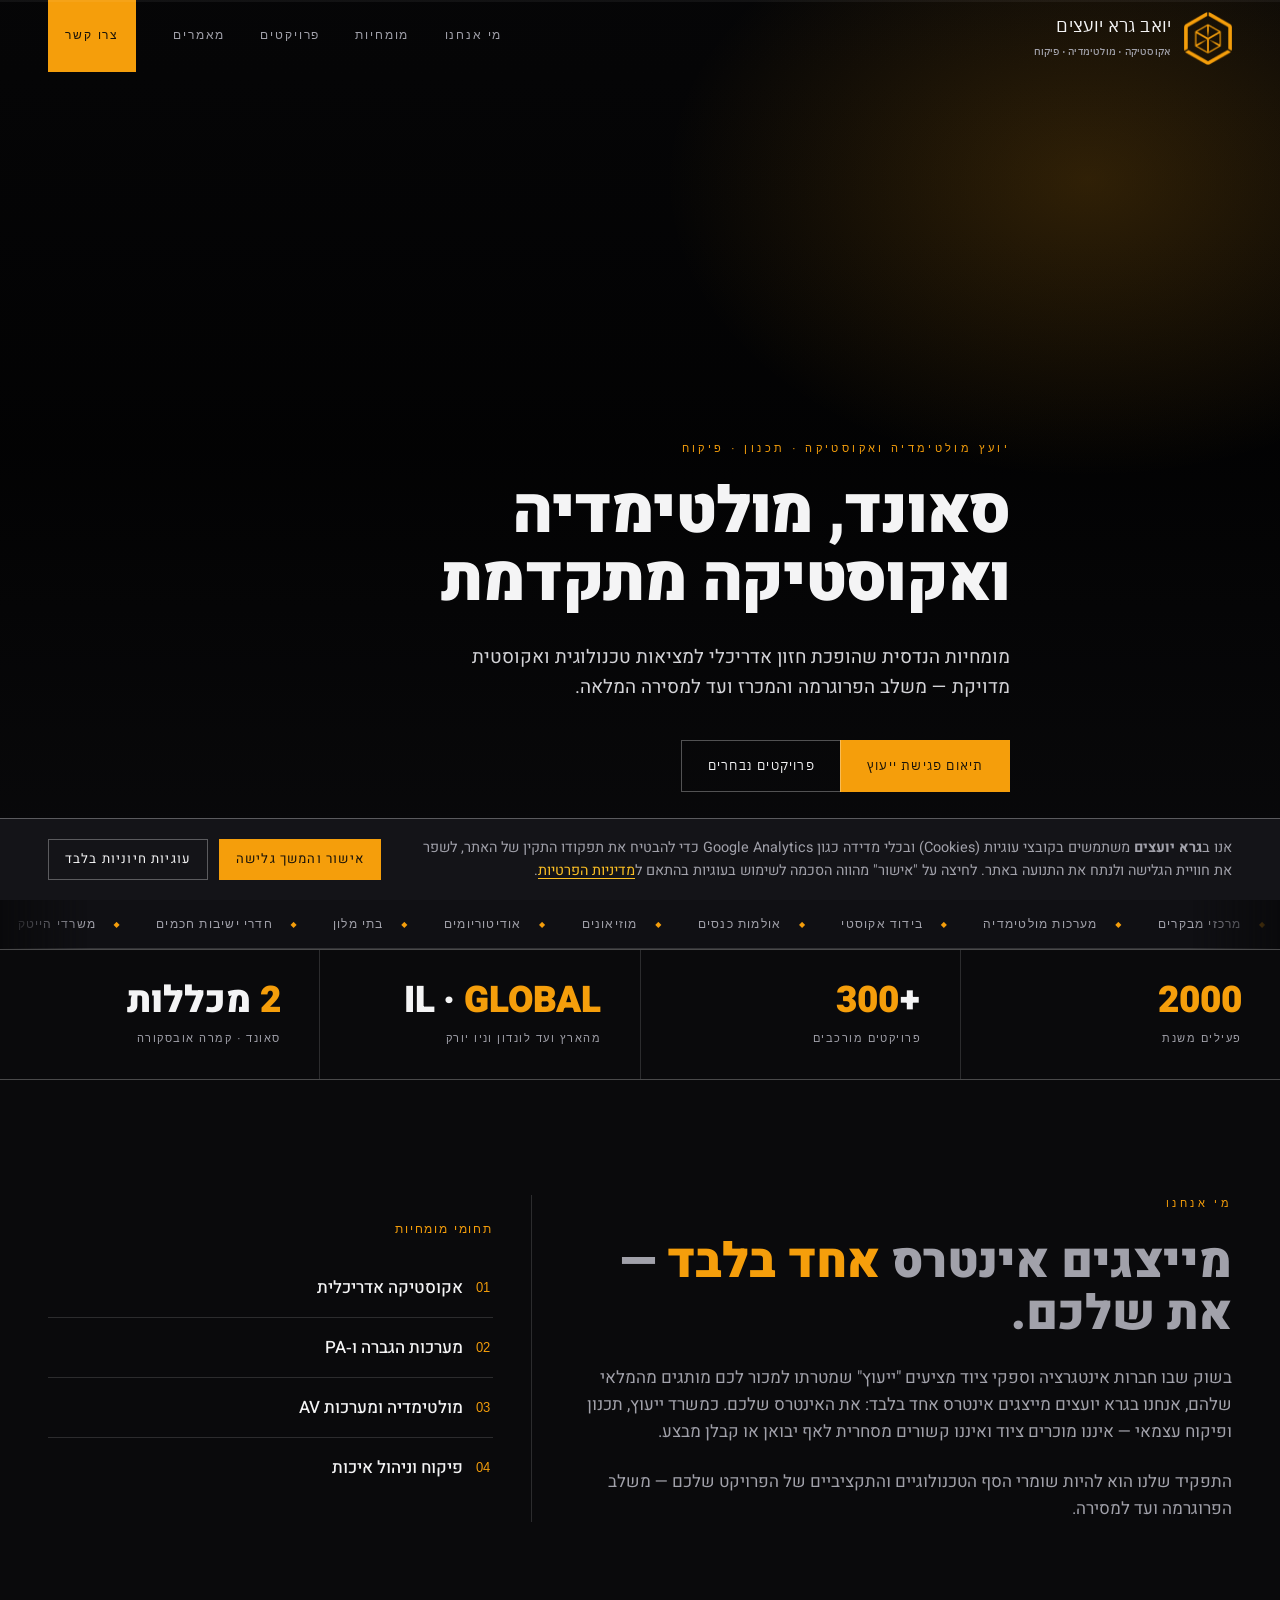
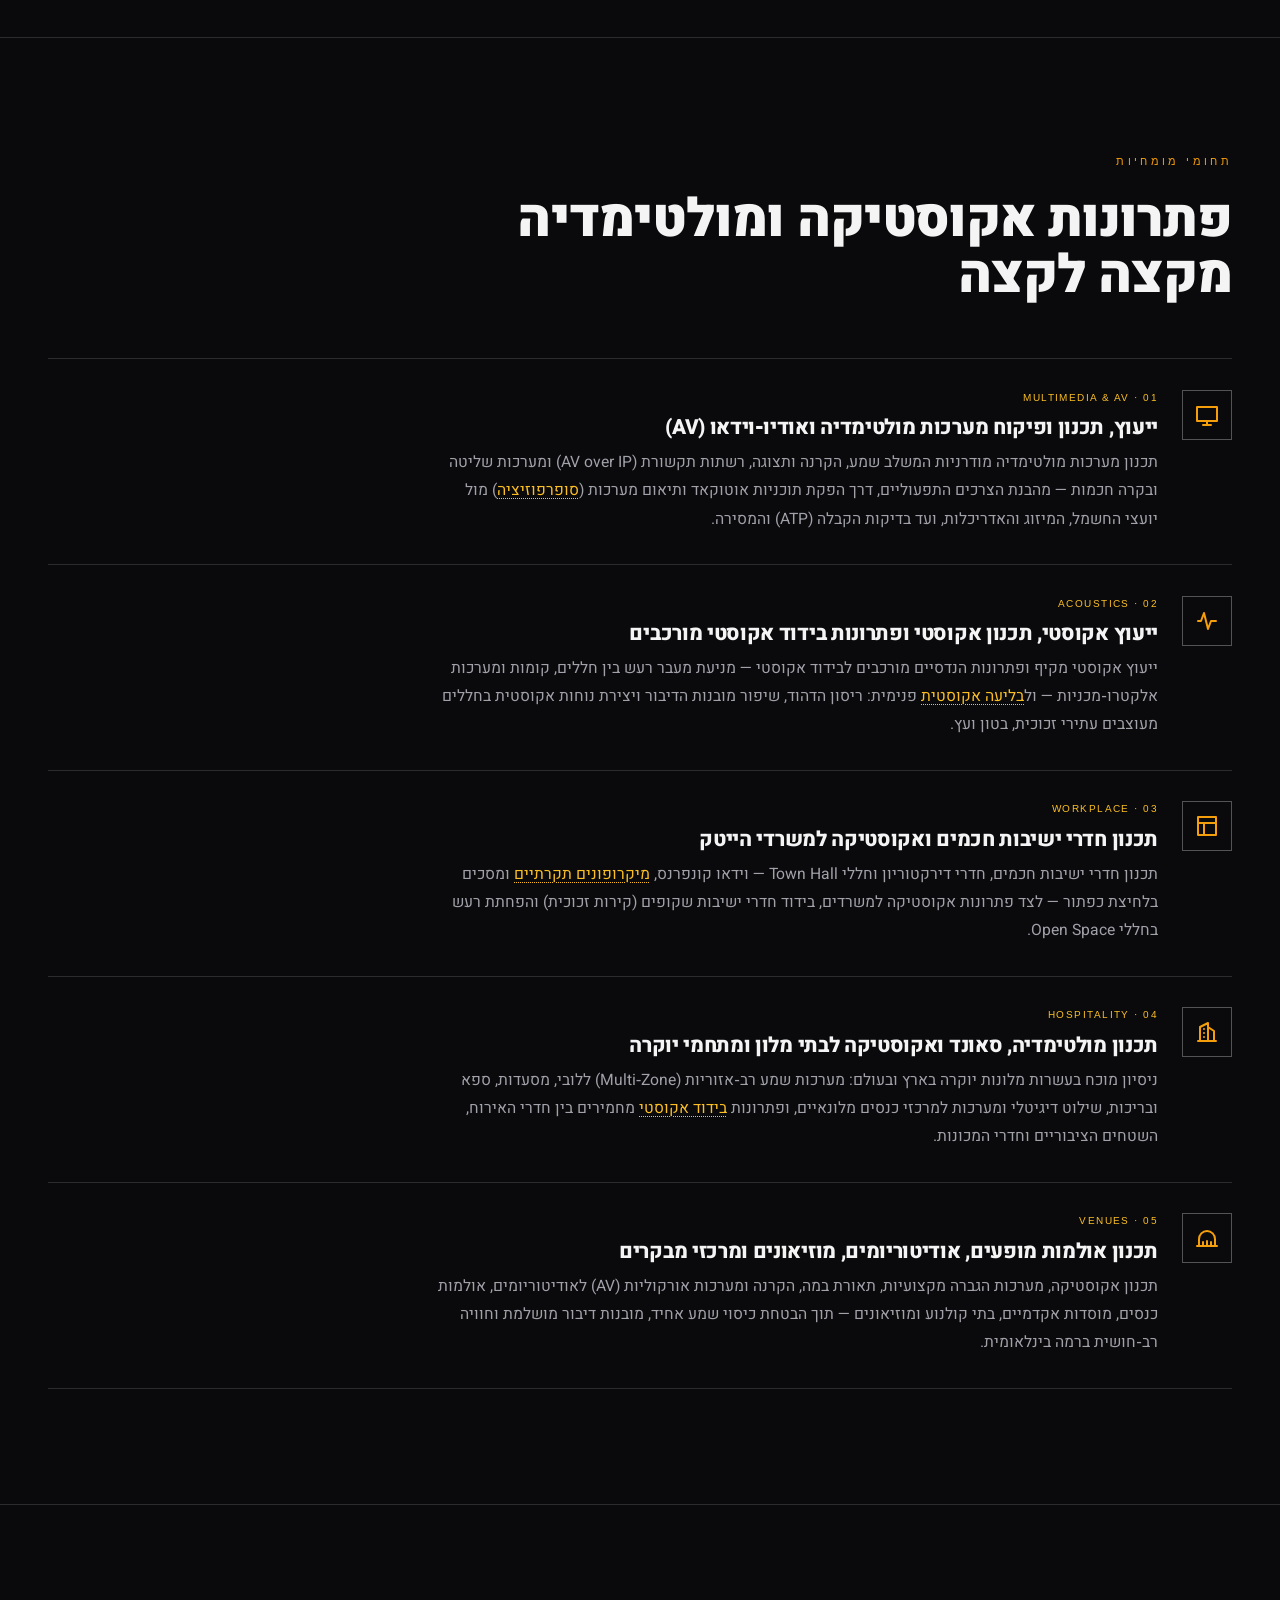
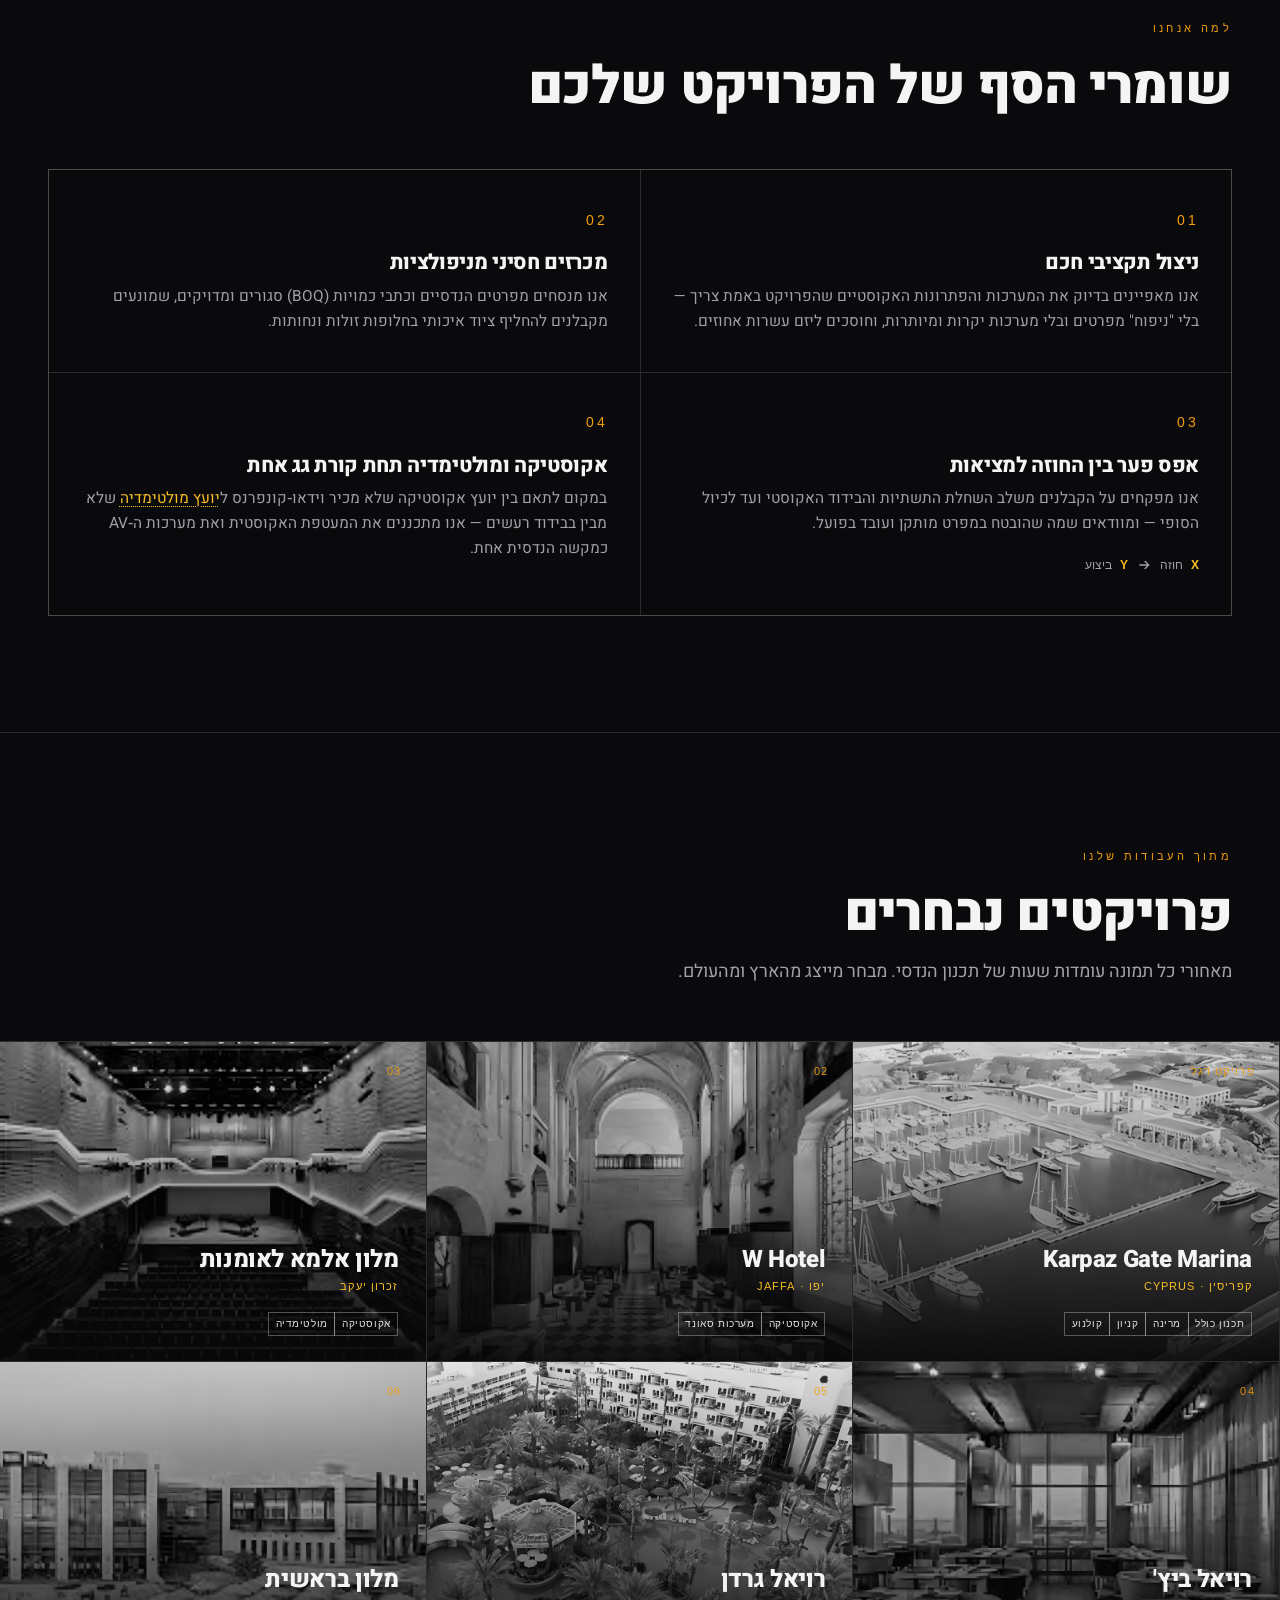
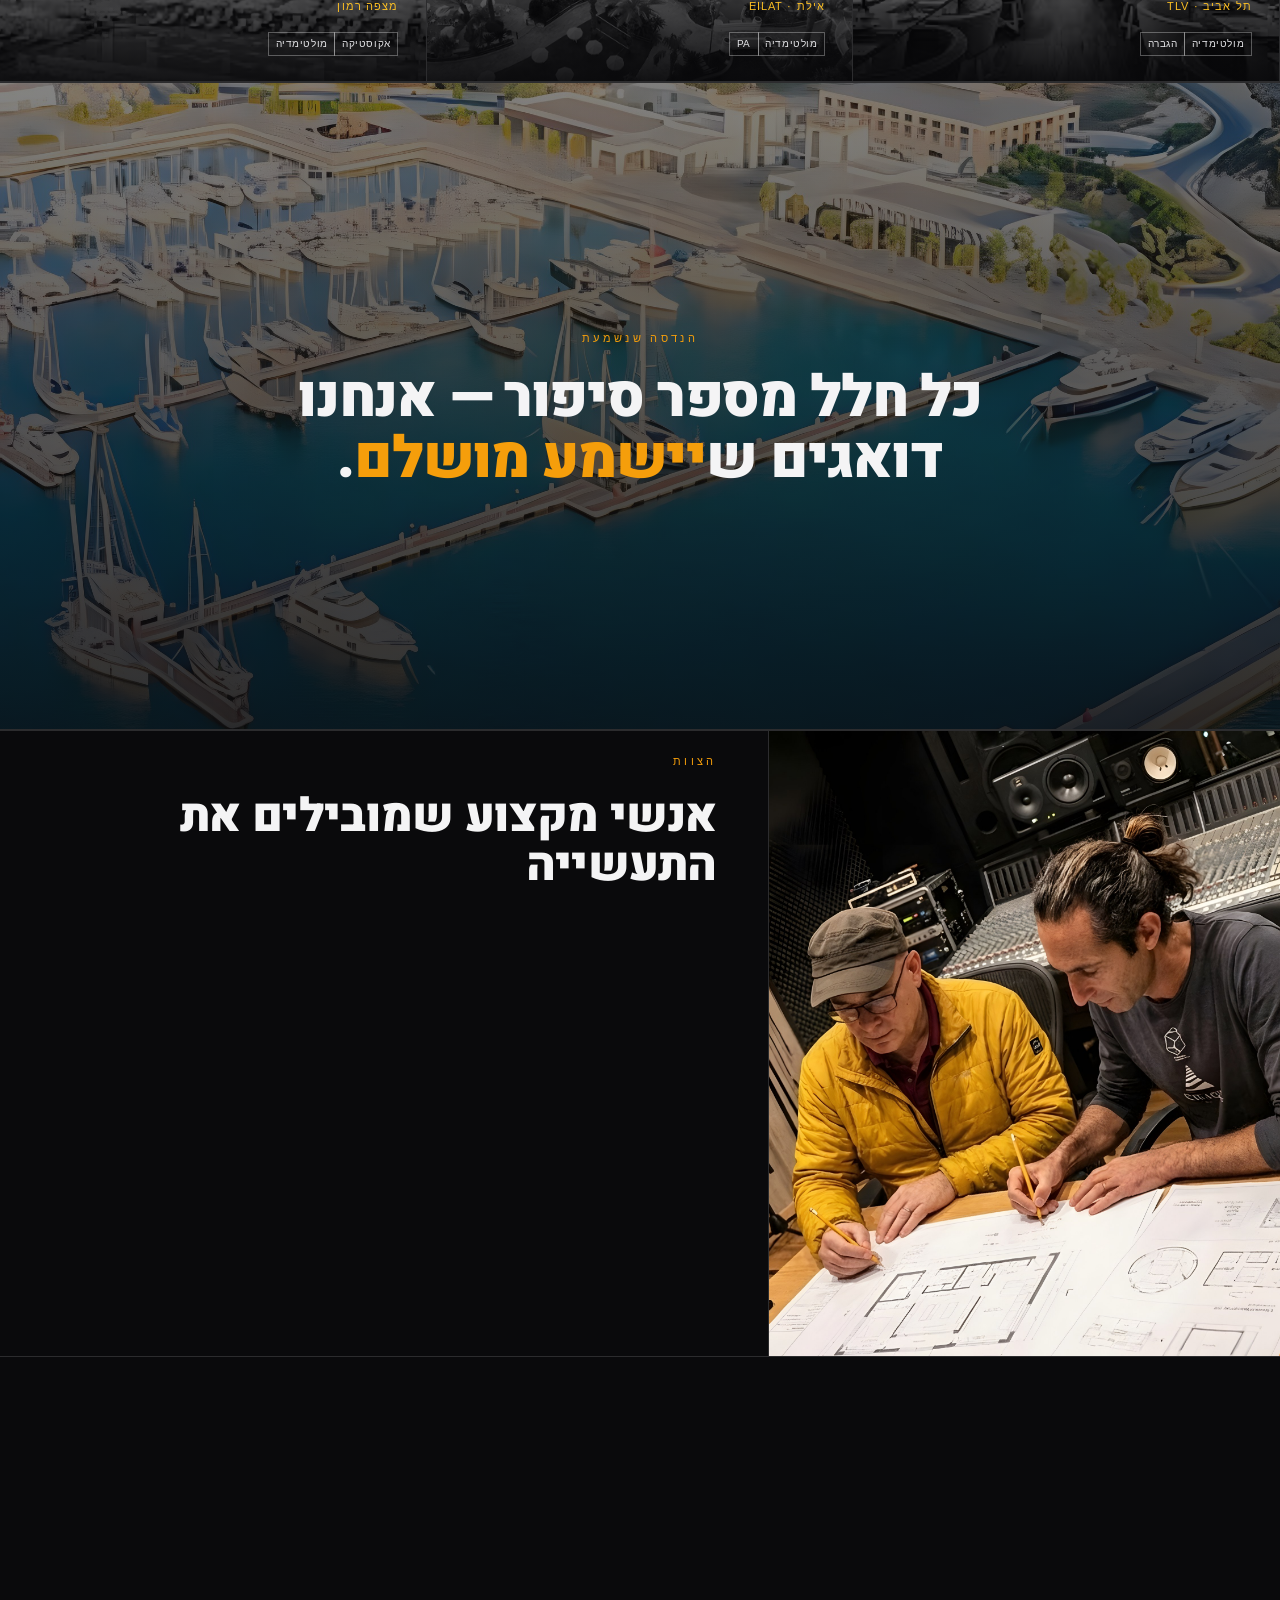
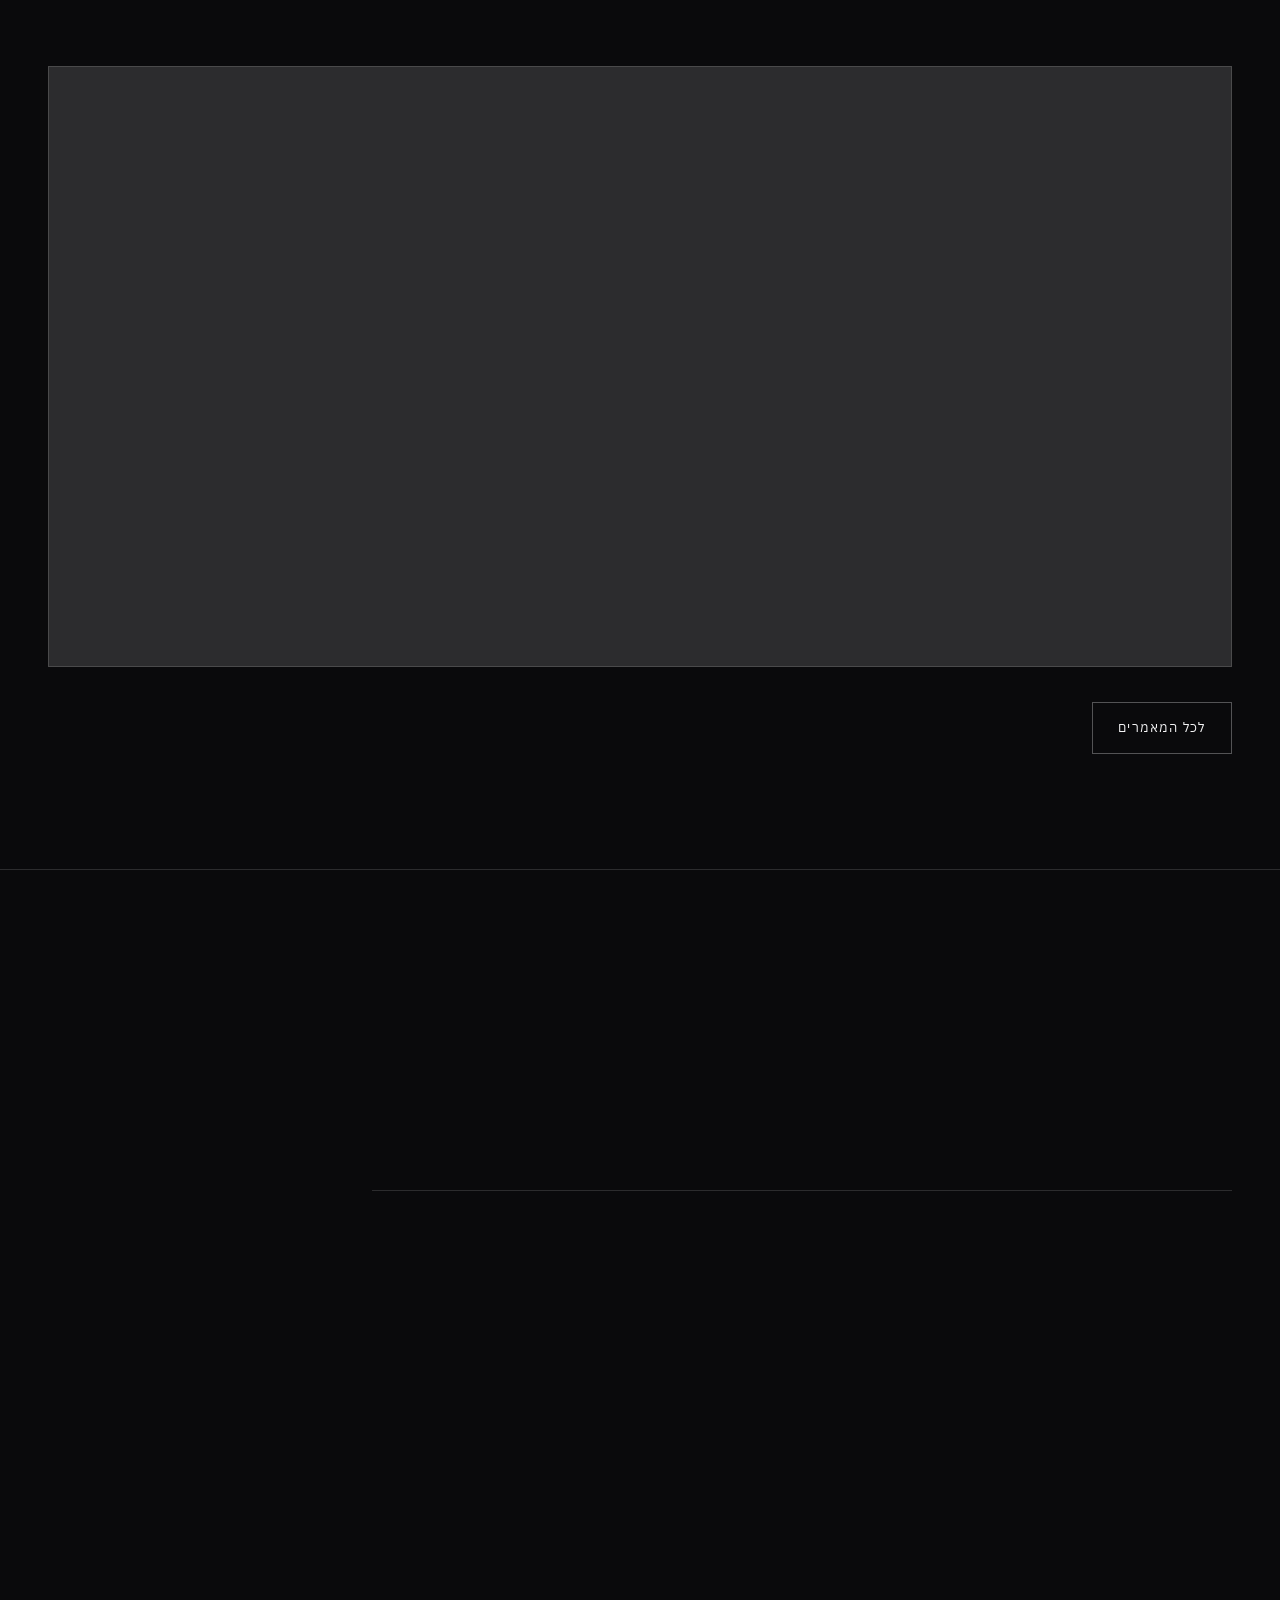
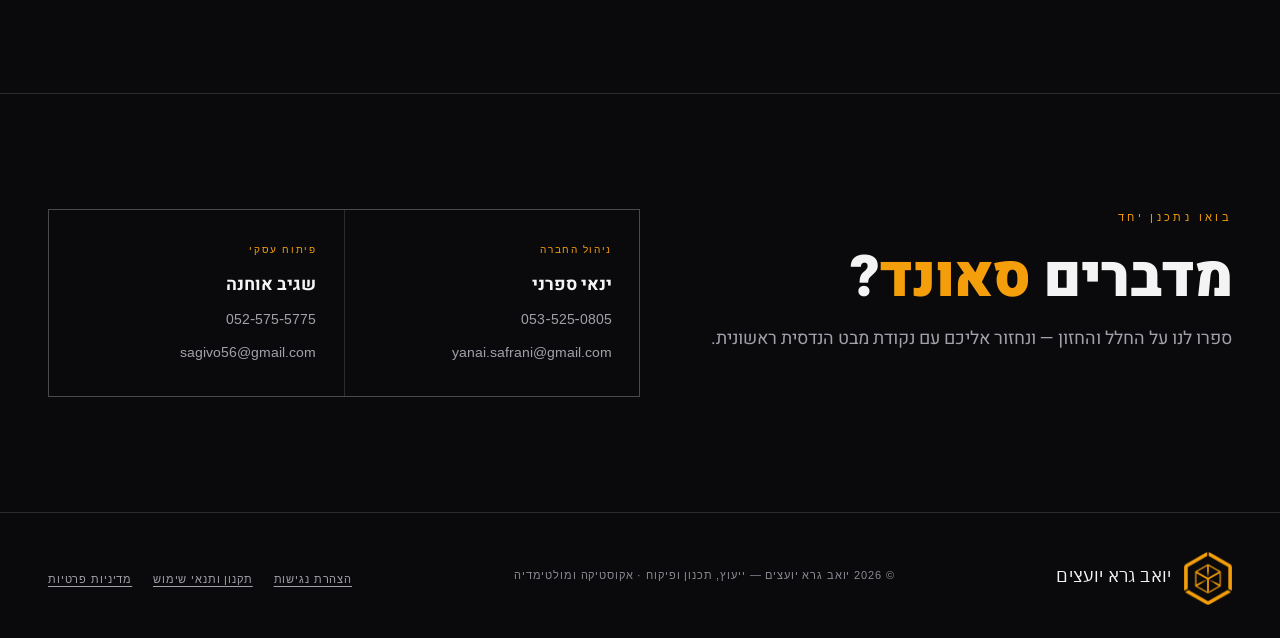
<file: index.html>
<!doctype html>
<html lang="en-US" dir="rtl">
<head>
<meta name="robots" content="noindex,nofollow">
<meta charset="UTF-8">
<meta name="viewport" content="width=device-width, initial-scale=1">
<title>יועץ מולטימדיה ואקוסטיקה | תכנון ופיקוח מערכות AV ובידוד אקוסטי | גרא יועצים</title>
<meta name='robots' content='max-image-preview:large' />
<meta name="description" content="יואב גרא יועצים – משרד מוביל לייעוץ, תכנון ופיקוח מערכות מולטימדיה (AV), סאונד ופתרונות בידוד אקוסטי מורכבים למשרדי הייטק, חדרי ישיבות חכמים, בתי מלון ואולמות. ייעוץ אובייקטיבי ובלתי תלוי בראשות יואב גרא וינאי ספרני.">
<link rel='dns-prefetch' href='//fonts.googleapis.com' />
<style id="wp-img-auto-sizes-contain-inline-css">
img:is([sizes=auto i],[sizes^="auto," i]){contain-intrinsic-size:3000px 1500px}
/*# sourceURL=wp-img-auto-sizes-contain-inline-css */
</style>
<style id="wp-emoji-styles-inline-css">

	img.wp-smiley, img.emoji {
		display: inline !important;
		border: none !important;
		box-shadow: none !important;
		height: 1em !important;
		width: 1em !important;
		margin: 0 0.07em !important;
		vertical-align: -0.1em !important;
		background: none !important;
		padding: 0 !important;
	}
/*# sourceURL=wp-emoji-styles-inline-css */
</style>
<style id="wp-block-library-inline-css">
:root{--wp-block-synced-color:#7a00df;--wp-block-synced-color--rgb:122,0,223;--wp-bound-block-color:var(--wp-block-synced-color);--wp-editor-canvas-background:#ddd;--wp-admin-theme-color:#007cba;--wp-admin-theme-color--rgb:0,124,186;--wp-admin-theme-color-darker-10:#006ba1;--wp-admin-theme-color-darker-10--rgb:0,107,160.5;--wp-admin-theme-color-darker-20:#005a87;--wp-admin-theme-color-darker-20--rgb:0,90,135;--wp-admin-border-width-focus:2px}@media (min-resolution:192dpi){:root{--wp-admin-border-width-focus:1.5px}}.wp-element-button{cursor:pointer}:root .has-very-light-gray-background-color{background-color:#eee}:root .has-very-dark-gray-background-color{background-color:#313131}:root .has-very-light-gray-color{color:#eee}:root .has-very-dark-gray-color{color:#313131}:root .has-vivid-green-cyan-to-vivid-cyan-blue-gradient-background{background:linear-gradient(135deg,#00d084,#0693e3)}:root .has-purple-crush-gradient-background{background:linear-gradient(135deg,#34e2e4,#4721fb 50%,#ab1dfe)}:root .has-hazy-dawn-gradient-background{background:linear-gradient(135deg,#faaca8,#dad0ec)}:root .has-subdued-olive-gradient-background{background:linear-gradient(135deg,#fafae1,#67a671)}:root .has-atomic-cream-gradient-background{background:linear-gradient(135deg,#fdd79a,#004a59)}:root .has-nightshade-gradient-background{background:linear-gradient(135deg,#330968,#31cdcf)}:root .has-midnight-gradient-background{background:linear-gradient(135deg,#020381,#2874fc)}:root{--wp--preset--font-size--normal:16px;--wp--preset--font-size--huge:42px}.has-regular-font-size{font-size:1em}.has-larger-font-size{font-size:2.625em}.has-normal-font-size{font-size:var(--wp--preset--font-size--normal)}.has-huge-font-size{font-size:var(--wp--preset--font-size--huge)}:root .has-text-align-center{text-align:center}:root .has-text-align-left{text-align:left}:root .has-text-align-right{text-align:right}.has-fit-text{white-space:nowrap!important}#end-resizable-editor-section{display:none}.aligncenter{clear:both}.items-justified-left{justify-content:flex-start}.items-justified-center{justify-content:center}.items-justified-right{justify-content:flex-end}.items-justified-space-between{justify-content:space-between}.screen-reader-text{word-wrap:normal!important;border:0;clip-path:inset(50%);height:1px;margin:-1px;overflow:hidden;padding:0;position:absolute;width:1px;word-break:normal!important}.screen-reader-text:focus{background-color:#ddd;clip-path:none;color:#444;display:block;font-size:1em;height:auto;left:5px;line-height:normal;padding:15px 23px 14px;text-decoration:none;top:5px;width:auto;z-index:100000}html :where(.has-border-color){border-style:solid}html :where([style^=border-color],[style*=";border-color"],[style*="; border-color"]){border-style:solid}html :where([style^=border-top-color],[style*=";border-top-color"],[style*="; border-top-color"]){border-top-style:solid}html :where([style^=border-right-color],[style*=";border-right-color"],[style*="; border-right-color"]){border-right-style:solid}html :where([style^=border-bottom-color],[style*=";border-bottom-color"],[style*="; border-bottom-color"]){border-bottom-style:solid}html :where([style^=border-left-color],[style*=";border-left-color"],[style*="; border-left-color"]){border-left-style:solid}html :where([style^=border-width],[style*=";border-width"],[style*="; border-width"]){border-style:solid}html :where([style^=border-top-width],[style*=";border-top-width"],[style*="; border-top-width"]){border-top-style:solid}html :where([style^=border-right-width],[style*=";border-right-width"],[style*="; border-right-width"]){border-right-style:solid}html :where([style^=border-bottom-width],[style*=";border-bottom-width"],[style*="; border-bottom-width"]){border-bottom-style:solid}html :where([style^=border-left-width],[style*=";border-left-width"],[style*="; border-left-width"]){border-left-style:solid}html :where(img[class*=wp-image-]){height:auto;max-width:100%}:where(figure){margin:0 0 1em}html :where(.is-position-sticky){--wp-admin--admin-bar--position-offset:var(--wp-admin--admin-bar--height,0px)}@media screen and (max-width:600px){html :where(.is-position-sticky){--wp-admin--admin-bar--position-offset:0px}}

/*# sourceURL=/wp-includes/css/dist/block-library/common.min.css */
</style>
<style id="classic-theme-styles-inline-css">
/*! This file is auto-generated */
.wp-block-button__link{color:#fff;background-color:#32373c;border-radius:9999px;box-shadow:none;text-decoration:none;padding:calc(.667em + 2px) calc(1.333em + 2px);font-size:1.125em}.wp-block-file__button{background:#32373c;color:#fff;text-decoration:none}
/*# sourceURL=/wp-includes/css/classic-themes.min.css */
</style>

<style id="global-styles-inline-css">
:root{--wp--preset--aspect-ratio--square: 1;--wp--preset--aspect-ratio--4-3: 4/3;--wp--preset--aspect-ratio--3-4: 3/4;--wp--preset--aspect-ratio--3-2: 3/2;--wp--preset--aspect-ratio--2-3: 2/3;--wp--preset--aspect-ratio--16-9: 16/9;--wp--preset--aspect-ratio--9-16: 9/16;--wp--preset--color--black: #000000;--wp--preset--color--cyan-bluish-gray: #abb8c3;--wp--preset--color--white: #ffffff;--wp--preset--color--pale-pink: #f78da7;--wp--preset--color--vivid-red: #cf2e2e;--wp--preset--color--luminous-vivid-orange: #ff6900;--wp--preset--color--luminous-vivid-amber: #fcb900;--wp--preset--color--light-green-cyan: #7bdcb5;--wp--preset--color--vivid-green-cyan: #00d084;--wp--preset--color--pale-cyan-blue: #8ed1fc;--wp--preset--color--vivid-cyan-blue: #0693e3;--wp--preset--color--vivid-purple: #9b51e0;--wp--preset--gradient--vivid-cyan-blue-to-vivid-purple: linear-gradient(135deg,rgb(6,147,227) 0%,rgb(155,81,224) 100%);--wp--preset--gradient--light-green-cyan-to-vivid-green-cyan: linear-gradient(135deg,rgb(122,220,180) 0%,rgb(0,208,130) 100%);--wp--preset--gradient--luminous-vivid-amber-to-luminous-vivid-orange: linear-gradient(135deg,rgb(252,185,0) 0%,rgb(255,105,0) 100%);--wp--preset--gradient--luminous-vivid-orange-to-vivid-red: linear-gradient(135deg,rgb(255,105,0) 0%,rgb(207,46,46) 100%);--wp--preset--gradient--very-light-gray-to-cyan-bluish-gray: linear-gradient(135deg,rgb(238,238,238) 0%,rgb(169,184,195) 100%);--wp--preset--gradient--cool-to-warm-spectrum: linear-gradient(135deg,rgb(74,234,220) 0%,rgb(151,120,209) 20%,rgb(207,42,186) 40%,rgb(238,44,130) 60%,rgb(251,105,98) 80%,rgb(254,248,76) 100%);--wp--preset--gradient--blush-light-purple: linear-gradient(135deg,rgb(255,206,236) 0%,rgb(152,150,240) 100%);--wp--preset--gradient--blush-bordeaux: linear-gradient(135deg,rgb(254,205,165) 0%,rgb(254,45,45) 50%,rgb(107,0,62) 100%);--wp--preset--gradient--luminous-dusk: linear-gradient(135deg,rgb(255,203,112) 0%,rgb(199,81,192) 50%,rgb(65,88,208) 100%);--wp--preset--gradient--pale-ocean: linear-gradient(135deg,rgb(255,245,203) 0%,rgb(182,227,212) 50%,rgb(51,167,181) 100%);--wp--preset--gradient--electric-grass: linear-gradient(135deg,rgb(202,248,128) 0%,rgb(113,206,126) 100%);--wp--preset--gradient--midnight: linear-gradient(135deg,rgb(2,3,129) 0%,rgb(40,116,252) 100%);--wp--preset--font-size--small: 13px;--wp--preset--font-size--medium: 20px;--wp--preset--font-size--large: 36px;--wp--preset--font-size--x-large: 42px;--wp--preset--spacing--20: 0.44rem;--wp--preset--spacing--30: 0.67rem;--wp--preset--spacing--40: 1rem;--wp--preset--spacing--50: 1.5rem;--wp--preset--spacing--60: 2.25rem;--wp--preset--spacing--70: 3.38rem;--wp--preset--spacing--80: 5.06rem;--wp--preset--shadow--natural: 6px 6px 9px rgba(0, 0, 0, 0.2);--wp--preset--shadow--deep: 12px 12px 50px rgba(0, 0, 0, 0.4);--wp--preset--shadow--sharp: 6px 6px 0px rgba(0, 0, 0, 0.2);--wp--preset--shadow--outlined: 6px 6px 0px -3px rgb(255, 255, 255), 6px 6px rgb(0, 0, 0);--wp--preset--shadow--crisp: 6px 6px 0px rgb(0, 0, 0);}.wp-block-button{--wp--preset--dimension--25: 25%;--wp--preset--dimension--50: 50%;--wp--preset--dimension--75: 75%;--wp--preset--dimension--100: 100%;}:where(body) { margin: 0; }:where(.is-layout-flex){gap: 0.5em;}:where(.is-layout-grid){gap: 0.5em;}body .is-layout-flex{display: flex;}.is-layout-flex{flex-wrap: wrap;align-items: center;}.is-layout-flex > :is(*, div){margin: 0;}body .is-layout-grid{display: grid;}.is-layout-grid > :is(*, div){margin: 0;}body{padding-top: 0px;padding-right: 0px;padding-bottom: 0px;padding-left: 0px;}:root :where(.wp-element-button, .wp-block-button__link){background-color: #32373c;border-width: 0;color: #fff;font-family: inherit;font-size: inherit;font-style: inherit;font-weight: inherit;letter-spacing: inherit;line-height: inherit;padding-top: calc(0.667em + 2px);padding-right: calc(1.333em + 2px);padding-bottom: calc(0.667em + 2px);padding-left: calc(1.333em + 2px);text-decoration: none;text-transform: inherit;}.has-black-color{color: var(--wp--preset--color--black) !important;}.has-cyan-bluish-gray-color{color: var(--wp--preset--color--cyan-bluish-gray) !important;}.has-white-color{color: var(--wp--preset--color--white) !important;}.has-pale-pink-color{color: var(--wp--preset--color--pale-pink) !important;}.has-vivid-red-color{color: var(--wp--preset--color--vivid-red) !important;}.has-luminous-vivid-orange-color{color: var(--wp--preset--color--luminous-vivid-orange) !important;}.has-luminous-vivid-amber-color{color: var(--wp--preset--color--luminous-vivid-amber) !important;}.has-light-green-cyan-color{color: var(--wp--preset--color--light-green-cyan) !important;}.has-vivid-green-cyan-color{color: var(--wp--preset--color--vivid-green-cyan) !important;}.has-pale-cyan-blue-color{color: var(--wp--preset--color--pale-cyan-blue) !important;}.has-vivid-cyan-blue-color{color: var(--wp--preset--color--vivid-cyan-blue) !important;}.has-vivid-purple-color{color: var(--wp--preset--color--vivid-purple) !important;}.has-black-background-color{background-color: var(--wp--preset--color--black) !important;}.has-cyan-bluish-gray-background-color{background-color: var(--wp--preset--color--cyan-bluish-gray) !important;}.has-white-background-color{background-color: var(--wp--preset--color--white) !important;}.has-pale-pink-background-color{background-color: var(--wp--preset--color--pale-pink) !important;}.has-vivid-red-background-color{background-color: var(--wp--preset--color--vivid-red) !important;}.has-luminous-vivid-orange-background-color{background-color: var(--wp--preset--color--luminous-vivid-orange) !important;}.has-luminous-vivid-amber-background-color{background-color: var(--wp--preset--color--luminous-vivid-amber) !important;}.has-light-green-cyan-background-color{background-color: var(--wp--preset--color--light-green-cyan) !important;}.has-vivid-green-cyan-background-color{background-color: var(--wp--preset--color--vivid-green-cyan) !important;}.has-pale-cyan-blue-background-color{background-color: var(--wp--preset--color--pale-cyan-blue) !important;}.has-vivid-cyan-blue-background-color{background-color: var(--wp--preset--color--vivid-cyan-blue) !important;}.has-vivid-purple-background-color{background-color: var(--wp--preset--color--vivid-purple) !important;}.has-black-border-color{border-color: var(--wp--preset--color--black) !important;}.has-cyan-bluish-gray-border-color{border-color: var(--wp--preset--color--cyan-bluish-gray) !important;}.has-white-border-color{border-color: var(--wp--preset--color--white) !important;}.has-pale-pink-border-color{border-color: var(--wp--preset--color--pale-pink) !important;}.has-vivid-red-border-color{border-color: var(--wp--preset--color--vivid-red) !important;}.has-luminous-vivid-orange-border-color{border-color: var(--wp--preset--color--luminous-vivid-orange) !important;}.has-luminous-vivid-amber-border-color{border-color: var(--wp--preset--color--luminous-vivid-amber) !important;}.has-light-green-cyan-border-color{border-color: var(--wp--preset--color--light-green-cyan) !important;}.has-vivid-green-cyan-border-color{border-color: var(--wp--preset--color--vivid-green-cyan) !important;}.has-pale-cyan-blue-border-color{border-color: var(--wp--preset--color--pale-cyan-blue) !important;}.has-vivid-cyan-blue-border-color{border-color: var(--wp--preset--color--vivid-cyan-blue) !important;}.has-vivid-purple-border-color{border-color: var(--wp--preset--color--vivid-purple) !important;}.has-vivid-cyan-blue-to-vivid-purple-gradient-background{background: var(--wp--preset--gradient--vivid-cyan-blue-to-vivid-purple) !important;}.has-light-green-cyan-to-vivid-green-cyan-gradient-background{background: var(--wp--preset--gradient--light-green-cyan-to-vivid-green-cyan) !important;}.has-luminous-vivid-amber-to-luminous-vivid-orange-gradient-background{background: var(--wp--preset--gradient--luminous-vivid-amber-to-luminous-vivid-orange) !important;}.has-luminous-vivid-orange-to-vivid-red-gradient-background{background: var(--wp--preset--gradient--luminous-vivid-orange-to-vivid-red) !important;}.has-very-light-gray-to-cyan-bluish-gray-gradient-background{background: var(--wp--preset--gradient--very-light-gray-to-cyan-bluish-gray) !important;}.has-cool-to-warm-spectrum-gradient-background{background: var(--wp--preset--gradient--cool-to-warm-spectrum) !important;}.has-blush-light-purple-gradient-background{background: var(--wp--preset--gradient--blush-light-purple) !important;}.has-blush-bordeaux-gradient-background{background: var(--wp--preset--gradient--blush-bordeaux) !important;}.has-luminous-dusk-gradient-background{background: var(--wp--preset--gradient--luminous-dusk) !important;}.has-pale-ocean-gradient-background{background: var(--wp--preset--gradient--pale-ocean) !important;}.has-electric-grass-gradient-background{background: var(--wp--preset--gradient--electric-grass) !important;}.has-midnight-gradient-background{background: var(--wp--preset--gradient--midnight) !important;}.has-small-font-size{font-size: var(--wp--preset--font-size--small) !important;}.has-medium-font-size{font-size: var(--wp--preset--font-size--medium) !important;}.has-large-font-size{font-size: var(--wp--preset--font-size--large) !important;}.has-x-large-font-size{font-size: var(--wp--preset--font-size--x-large) !important;}
/*# sourceURL=global-styles-inline-css */
</style>

<link rel='stylesheet' id='gera-fonts-css' href='https://fonts.googleapis.com/css2?family=Arimo:wght@400;500;600;700&#038;family=Heebo:wght@300;400;500;600;700;800;900&#038;family=IBM+Plex+Sans+Hebrew:wght@300;400;500;600;700&#038;display=swap' media='all' />
<link rel='stylesheet' id='gera-style-css' href='wp-content/themes/gera/style.css' media='all' />
<link rel="https://api.w.org/" href="wp-json/index.html" /><link rel="EditURI" type="application/rsd+xml" title="RSD" href="xmlrpc.php" />
<meta name="generator" content="WordPress 7.1.3" />
<!-- Google Analytics 4 — loaded only after cookie consent -->
<script>
(function(){
  window.GERA_GA_ID = 'G-CVFRKNZSG5';
  window.geraLoadGA = function(){
    if ( window.__geraGA ) { return; }
    window.__geraGA = true;
    var s = document.createElement('script');
    s.async = true;
    s.src = 'https://www.googletagmanager.com/gtag/js?id=' + window.GERA_GA_ID;
    document.head.appendChild(s);
    window.dataLayer = window.dataLayer || [];
    window.gtag = function(){ dataLayer.push(arguments); };
    gtag('js', new Date());
    gtag('config', window.GERA_GA_ID);
  };
  try {
    if ( localStorage.getItem('gera_cookie_consent') === 'accepted' ) { window.geraLoadGA(); }
  } catch (e) {}
})();
</script>
	<script>document.documentElement.classList.add('js');</script>
</head>
<body class="home blog wp-theme-gera">

<a class="skip-link" href="#main">דלג לתוכן הראשי</a>

<div class="bg-fx" aria-hidden="true">
  <svg class="fx fx-a" viewBox="0 0 200 200" fill="none" stroke="currentColor" stroke-width="1.4">
    <circle cx="100" cy="100" r="22"/><circle cx="100" cy="100" r="42"/><circle cx="100" cy="100" r="62"/><circle cx="100" cy="100" r="82"/><circle cx="100" cy="100" r="99"/>
  </svg>
  <svg class="fx fx-b" viewBox="0 0 200 200" fill="none" stroke="currentColor" stroke-width="1.4">
    <circle cx="100" cy="100" r="18"/><circle cx="100" cy="100" r="38"/><circle cx="100" cy="100" r="58"/><circle cx="100" cy="100" r="78"/><circle cx="100" cy="100" r="99"/>
  </svg>
</div>

<div class="progress" aria-hidden="true"><span id="progressFill"></span></div>

<header class="site-header" id="siteHeader">
  <div class="wrap">
    <a class="brand" href="index.html" aria-label="יואב גרא יועצים">
      <span class="mark"><img src="wp-content/themes/gera/assets/logo.png" alt="יואב גרא יועצים"></span>
      <span>יואב גרא יועצים<small>אקוסטיקה · מולטימדיה · פיקוח</small></span>
    </a>
    <nav class="nav">
      <a href="index.html#about">מי אנחנו</a>
      <a href="index.html#expertise">מומחיות</a>
      <a href="index.html#projects">פרויקטים</a>
      <a href="index.html#blog">מאמרים</a>
      <a class="cta" href="index.html#contact">צרו קשר</a>
    </nav>
  </div>
</header>

<main id="main" tabindex="-1">

<!-- HERO -->
<section class="hero" id="top">
  <div class="media">
    <video autoplay muted loop playsinline>
      <source src="wp-content/themes/gera/assets/hero.mp4" type="video/mp4">
    </video>
  </div>
  <div class="wrap">
    <span class="eyebrow">יועץ מולטימדיה ואקוסטיקה · תכנון · פיקוח</span>
    <h1>סאונד, מולטימדיה ואקוסטיקה מתקדמת</h1>
    <p class="sub">מומחיות הנדסית שהופכת חזון אדריכלי למציאות טכנולוגית ואקוסטית מדויקת — משלב הפרוגרמה והמכרז ועד למסירה המלאה.</p>
    <div class="cta">
      <a class="btn btn-amber" href="#contact">תיאום פגישת ייעוץ</a>
      <a class="btn btn-ghost" href="#projects">פרויקטים נבחרים</a>
    </div>
  </div>
  <a class="scroll-ind" href="#about" aria-label="גלול למטה">
    <svg width="16" height="16" viewBox="0 0 24 24" fill="none" stroke="currentColor" stroke-width="2.4" stroke-linecap="round" stroke-linejoin="round"><path d="M6 9l6 6 6-6"/></svg>
  </a>
</section>

<!-- MARQUEE -->
<div class="marquee" aria-hidden="true">
  <div class="mq-group">
    <span>משרדי הייטק</span><span>חדרי ישיבות חכמים</span><span>בתי מלון</span><span>אודיטוריומים</span><span>מוזיאונים</span><span>אולמות כנסים</span><span>בידוד אקוסטי</span><span>מערכות מולטימדיה</span><span>מרכזי מבקרים</span>
  </div>
  <div class="mq-group">
    <span>משרדי הייטק</span><span>חדרי ישיבות חכמים</span><span>בתי מלון</span><span>אודיטוריומים</span><span>מוזיאונים</span><span>אולמות כנסים</span><span>בידוד אקוסטי</span><span>מערכות מולטימדיה</span><span>מרכזי מבקרים</span>
  </div>
</div>

<!-- STATS STRIP -->
<section class="strip" aria-label="נתונים">
  <div class="cell"><div class="n"><b>2000</b></div><div class="l">פעילים משנת</div></div>
  <div class="cell"><div class="n">+<b>300</b></div><div class="l">פרויקטים מורכבים</div></div>
  <div class="cell"><div class="n">IL · <b>GLOBAL</b></div><div class="l">מהארץ ועד לונדון וניו יורק</div></div>
  <div class="cell"><div class="n"><b>2</b> מכללות</div><div class="l">סאונד · קמרה אובסקורה</div></div>
</section>

<!-- MANIFESTO -->
<section class="sec manifesto" id="about">
  <div class="wrap mani">
    <div class="l">
      <span class="eyebrow">מי אנחנו</span>
      <p class="big">מייצגים אינטרס <em>אחד בלבד</em> — את שלכם.</p>
      <p>בשוק שבו חברות אינטגרציה וספקי ציוד מציעים "ייעוץ" שמטרתו למכור לכם מותגים מהמלאי שלהם, אנחנו בגרא יועצים מייצגים אינטרס אחד בלבד: את האינטרס שלכם. כמשרד ייעוץ, תכנון ופיקוח עצמאי — איננו מוכרים ציוד ואיננו קשורים מסחרית לאף יבואן או קבלן מבצע.</p>
      <p>התפקיד שלנו הוא להיות שומרי הסף הטכנולוגיים והתקציביים של הפרויקט שלכם — משלב הפרוגרמה ועד למסירה.</p>
    </div>
    <div class="r">
      <div class="q">תחומי מומחיות</div>
      <ul>
        <li><b>01</b> אקוסטיקה אדריכלית</li>
        <li><b>02</b> מערכות הגברה ו‑PA</li>
        <li><b>03</b> מולטימדיה ומערכות AV</li>
        <li><b>04</b> פיקוח וניהול איכות</li>
      </ul>
    </div>
  </div>
</section>

<!-- EXPERTISE -->
<section class="sec" id="expertise">
  <div class="wrap">
    <div class="sec-head">
      <span class="eyebrow">תחומי מומחיות</span>
      <h2>פתרונות אקוסטיקה ומולטימדיה מקצה לקצה</h2>
    </div>
  </div>
  <div class="wrap">
    <div class="svc-list">
      <article class="svc">
        <span class="svc-ic"><svg width="24" height="24" viewBox="0 0 24 24" fill="none" stroke="currentColor" stroke-width="2" stroke-linecap="round" stroke-linejoin="round"><rect x="2" y="4" width="20" height="14"/><path d="M8 22h8M12 18v4"/></svg></span>
        <div class="svc-body">
          <div class="svc-k">01 · Multimedia &amp; AV</div>
          <h3>ייעוץ, תכנון ופיקוח מערכות מולטימדיה ואודיו‑וידאו (AV)</h3>
          <p>תכנון מערכות מולטימדיה מודרניות המשלב שמע, הקרנה ותצוגה, רשתות תקשורת (AV over IP) ומערכות שליטה ובקרה חכמות — מהבנת הצרכים התפעוליים, דרך הפקת תוכניות אוטוקאד ותיאום מערכות (<a href="when-to-hire-acoustic-consultant/index.html" class="xlink">סופרפוזיציה</a>) מול יועצי החשמל, המיזוג והאדריכלות, ועד בדיקות הקבלה (ATP) והמסירה.</p>
        </div>
      </article>
      <article class="svc">
        <span class="svc-ic"><svg width="24" height="24" viewBox="0 0 24 24" fill="none" stroke="currentColor" stroke-width="2" stroke-linecap="round" stroke-linejoin="round"><path d="M3 12h3l3-8 4 16 3-8h5"/></svg></span>
        <div class="svc-body">
          <div class="svc-k">02 · Acoustics</div>
          <h3>ייעוץ אקוסטי, תכנון אקוסטי ופתרונות בידוד אקוסטי מורכבים</h3>
          <p>ייעוץ אקוסטי מקיף ופתרונות הנדסיים מורכבים לבידוד אקוסטי — מניעת מעבר רעש בין חללים, קומות ומערכות אלקטרו‑מכניות — ול<a href="sound-insulation-stc-vs-nrc/index.html" class="xlink">בליעה אקוסטית</a> פנימית: ריסון הדהוד, שיפור מובנות הדיבור ויצירת נוחות אקוסטית בחללים מעוצבים עתירי זכוכית, בטון ועץ.</p>
        </div>
      </article>
      <article class="svc">
        <span class="svc-ic"><svg width="24" height="24" viewBox="0 0 24 24" fill="none" stroke="currentColor" stroke-width="2" stroke-linecap="round" stroke-linejoin="round"><rect x="3" y="3" width="18" height="18"/><path d="M3 9h18M9 21V9"/></svg></span>
        <div class="svc-body">
          <div class="svc-k">03 · Workplace</div>
          <h3>תכנון חדרי ישיבות חכמים ואקוסטיקה למשרדי הייטק</h3>
          <p>תכנון חדרי ישיבות חכמים, חדרי דירקטוריון וחללי Town Hall — וידאו קונפרנס, <a href="smart-meeting-room-2026/index.html" class="xlink">מיקרופונים תקרתיים</a> ומסכים בלחיצת כפתור — לצד פתרונות אקוסטיקה למשרדים, בידוד חדרי ישיבות שקופים (קירות זכוכית) והפחתת רעש בחללי Open Space.</p>
        </div>
      </article>
      <article class="svc">
        <span class="svc-ic"><svg width="24" height="24" viewBox="0 0 24 24" fill="none" stroke="currentColor" stroke-width="2" stroke-linecap="round" stroke-linejoin="round"><path d="M3 21h18M5 21V7l8-4v18M19 21V11l-6-4"/><path d="M9 9v.01M9 13v.01M9 17v.01"/></svg></span>
        <div class="svc-body">
          <div class="svc-k">04 · Hospitality</div>
          <h3>תכנון מולטימדיה, סאונד ואקוסטיקה לבתי מלון ומתחמי יוקרה</h3>
          <p>ניסיון מוכח בעשרות מלונות יוקרה בארץ ובעולם: מערכות שמע רב‑אזוריות (Multi‑Zone) ללובי, מסעדות, ספא ובריכות, שילוט דיגיטלי ומערכות למרכזי כנסים מלונאיים, ופתרונות <a href="sound-insulation-stc-vs-nrc/index.html" class="xlink">בידוד אקוסטי</a> מחמירים בין חדרי האירוח, השטחים הציבוריים וחדרי המכונות.</p>
        </div>
      </article>
      <article class="svc">
        <span class="svc-ic"><svg width="24" height="24" viewBox="0 0 24 24" fill="none" stroke="currentColor" stroke-width="2" stroke-linecap="round" stroke-linejoin="round"><path d="M4 20v-7a8 8 0 0 1 16 0v7"/><path d="M2 20h20M8 20v-4M16 20v-4M12 20v-5"/></svg></span>
        <div class="svc-body">
          <div class="svc-k">05 · Venues</div>
          <h3>תכנון אולמות מופעים, אודיטוריומים, מוזיאונים ומרכזי מבקרים</h3>
          <p>תכנון אקוסטיקה, מערכות הגברה מקצועיות, תאורת במה, הקרנה ומערכות אורקוליות (AV) לאודיטוריומים, אולמות כנסים, מוסדות אקדמיים, בתי קולנוע ומוזיאונים — תוך הבטחת כיסוי שמע אחיד, מובנות דיבור מושלמת וחוויה רב‑חושית ברמה בינלאומית.</p>
        </div>
      </article>
    </div>
  </div>
</section>

<!-- DIFFERENTIATORS -->
<section class="sec" style="border-top:1px solid var(--line)">
  <div class="wrap">
    <div class="sec-head">
      <span class="eyebrow">למה אנחנו</span>
      <h2>שומרי הסף של הפרויקט שלכם</h2>
    </div>
  </div>
  <div class="wrap">
    <div class="tiles two">
      <article class="tile">
        <div class="num">01</div>
        <h3>ניצול תקציבי חכם</h3>
        <p>אנו מאפיינים בדיוק את המערכות והפתרונות האקוסטיים שהפרויקט באמת צריך — בלי "ניפוח" מפרטים ובלי מערכות יקרות ומיותרות, וחוסכים ליזם עשרות אחוזים.</p>
      </article>
      <article class="tile">
        <div class="num">02</div>
        <h3>מכרזים חסיני מניפולציות</h3>
        <p>אנו מנסחים מפרטים הנדסיים וכתבי כמויות (BOQ) סגורים ומדויקים, שמונעים מקבלנים להחליף ציוד איכותי בחלופות זולות ונחותות.</p>
      </article>
      <article class="tile">
        <div class="num">03</div>
        <h3>אפס פער בין החוזה למציאות</h3>
        <p>אנו מפקחים על הקבלנים משלב השחלת התשתיות והבידוד האקוסטי ועד לכיול הסופי — ומוודאים שמה שהובטח במפרט מותקן ועובד בפועל.</p>
        <div class="xy"><b>X</b> חוזה <svg width="16" height="16" viewBox="0 0 24 24" fill="none" stroke="currentColor" stroke-width="2"><path d="M5 12h14M13 6l6 6-6 6"/></svg> <b>Y</b> ביצוע</div>
      </article>
      <article class="tile">
        <div class="num">04</div>
        <h3>אקוסטיקה ומולטימדיה תחת קורת גג אחת</h3>
        <p>במקום לתאם בין יועץ אקוסטיקה שלא מכיר וידאו‑קונפרנס ל<a href="independent-av-consultant/index.html" class="xlink">יועץ מולטימדיה</a> שלא מבין בבידוד רעשים — אנו מתכננים את המעטפת האקוסטית ואת מערכות ה‑AV כמקשה הנדסית אחת.</p>
      </article>
    </div>
  </div>
</section>

<!-- PROJECTS -->
<section class="sec" id="projects" style="border-top:1px solid var(--line);padding-bottom:0">
  <div class="wrap">
    <div class="sec-head">
      <span class="eyebrow">מתוך העבודות שלנו</span>
      <h2>פרויקטים נבחרים</h2>
      <p class="lead">מאחורי כל תמונה עומדות שעות של תכנון הנדסי. מבחר מייצג מהארץ ומהעולם.</p>
    </div>
  </div>
  <div class="mosaic">
    <article class="proj">
      <img src="wp-content/themes/gera/assets/karpaz.jpg" alt="Karpaz Gate Marina">
      <span class="idx">פרויקט דגל</span>
      <div class="body"><h3>Karpaz Gate Marina</h3><div class="loc">קפריסין · Cyprus</div><div class="tags"><span>תכנון כולל</span><span>מרינה</span><span>קניון</span><span>קולנוע</span></div></div>
    </article>
    <article class="proj">
      <img src="wp-content/themes/gera/assets/w-hotel.jpg" alt="W Hotel Jaffa">
      <span class="idx">02</span>
      <div class="body"><h3>W Hotel</h3><div class="loc">יפו · Jaffa</div><div class="tags"><span>אקוסטיקה</span><span>מערכות סאונד</span></div></div>
    </article>
    <article class="proj">
      <img src="wp-content/themes/gera/assets/alma.jpg" alt="מלון אלמא לאומנות">
      <span class="idx">03</span>
      <div class="body"><h3>מלון אלמא לאומנות</h3><div class="loc">זכרון יעקב</div><div class="tags"><span>אקוסטיקה</span><span>מולטימדיה</span></div></div>
    </article>
    <article class="proj">
      <img src="wp-content/themes/gera/assets/royal-beach.jpg" alt="רויאל ביץ'">
      <span class="idx">04</span>
      <div class="body"><h3>רויאל ביץ'</h3><div class="loc">תל אביב · TLV</div><div class="tags"><span>מולטימדיה</span><span>הגברה</span></div></div>
    </article>
    <article class="proj">
      <img src="wp-content/themes/gera/assets/royal-garden.jpg" alt="רויאל גרדן">
      <span class="idx">05</span>
      <div class="body"><h3>רויאל גרדן</h3><div class="loc">אילת · Eilat</div><div class="tags"><span>מולטימדיה</span><span>PA</span></div></div>
    </article>
    <article class="proj">
      <img src="wp-content/themes/gera/assets/beresheet.jpg" alt="מלון בראשית">
      <span class="idx">06</span>
      <div class="body"><h3>מלון בראשית</h3><div class="loc">מצפה רמון</div><div class="tags"><span>אקוסטיקה</span><span>מולטימדיה</span></div></div>
    </article>
  </div>
</section>

<!-- VIDEO BAND -->
<section class="videoband">
  <video autoplay muted loop playsinline poster="wp-content/themes/gera/assets/karpaz.jpg">
    <source src="wp-content/themes/gera/assets/reel.mp4" type="video/mp4">
  </video>
  <div class="vb-inner">
    <span class="eyebrow">הנדסה שנשמעת</span>
    <h2>כל חלל מספר סיפור — אנחנו דואגים ש<em>יישמע מושלם</em>.</h2>
  </div>
</section>

<!-- TEAM -->
<section class="team" id="team">
  <div class="team-grid">
    <div class="team-photo"><img src="wp-content/themes/gera/assets/team.jpg" alt="יואב גרא וינאי ספרני"></div>
    <div class="team-text">
      <span class="eyebrow">הצוות</span>
      <h2 style="font-size:clamp(1.9rem,4.4vw,2.9rem);font-weight:900">אנשי מקצוע שמובילים את התעשייה</h2>
      <div class="bios">
        <div class="bio">
          <div class="nm">יואב גרא</div>
          <div class="rl">מייסד ומנהל משותף · מומחה סאונד ואקוסטיקה</div>
          <p>מומחה סאונד ואקוסטיקה ומפיק מוזיקלי מהבולטים בישראל, האחראי על הפקות דגל בשלושת העשורים האחרונים. מוביל את חברת הייעוץ מאז 1994, תכנן וליווה מאות פרויקטים מורכבים בארץ ובעולם, וייסד את מכללות "סאונד" ו"קמרה אובסקורה" שבהן הוכשרו אלפי אנשי מקצוע המובילים כיום את התעשייה.</p>
        </div>
        <div class="bio">
          <div class="nm">ינאי ספרני</div>
          <div class="rl">מנהל משותף · תכנון מערכות מולטימדיה ואינטגרציה</div>
          <p>משלב רקע עשיר כמפיק מוזיקלי עם מומחיות הנדסית וטכנית מעמיקה בתכנון מערכות מולטימדיה, אקוסטיקה ואינטגרציה מורכבת. בעשור האחרון הכשיר אלפי בוגרים בתעשייה, ומוביל את התכנון והפיקוח של פרויקטי הדגל של החברה בארץ ובחו"ל.</p>
        </div>
      </div>
    </div>
  </div>
</section>

<!-- BLOG -->
<section class="sec blog" id="blog" style="border-top:1px solid var(--line)">
  <div class="wrap">
    <div class="sec-head">
      <span class="eyebrow">ידע מקצועי</span>
      <h2>מאמרים ומדריכים</h2>
      <p class="lead">מדריכים הנדסיים בנושאי אקוסטיקה ומולטימדיה — מהשטח שלנו.</p>
    </div>
    <div class="blog-grid">
              <a class="bcard" href="acoustic-glass-meeting-rooms/index.html">
          <span class="bcat">מאמר</span>
          <h3>הדהוד וזליגת רעש בחדרי ישיבות שקופים (קירות זכוכית) – איך פותרים בלי לפגוע בעיצוב?</h3>
          <p>סובלים מהדהוד בשיחות זום או מזליגת שיחות סודיות מחדר הישיבות למשרד? המדריך המלא של גרא יועצים לבידוד אקוסטי וטיפול בהדהוד בחדרי ישיבות עם קירות&hellip;</p>
          <span class="bmore">קראו עוד ←</span>
        </a>
              <a class="bcard" href="sound-insulation-stc-vs-nrc/index.html">
          <span class="bcat">מאמר</span>
          <h3>ההבדל הקריטי בין בידוד אקוסטי (STC) לבליעה אקוסטית (NRC) – המדריך ליזמים ואדריכלים</h3>
          <p>מתלבטים בין חומרי בידוד אקוסטי לחומרי בליעה אקוסטית? מדריך חובה ליזמים, אדריכלים ומנהלי פרויקטים המסביר את המושגים STC, NRC ורעש הולם – ואיך מונעים&hellip;</p>
          <span class="bmore">קראו עוד ←</span>
        </a>
              <a class="bcard" href="independent-av-consultant/index.html">
          <span class="bcat">מאמר</span>
          <h3>יועץ מולטימדיה בלתי תלוי מול חברת אינטגרציה – למה &#8220;ייעוץ חינם&#8221; עולה לכם ביוקר?</h3>
          <p>למה יזמים וחברות מפסידים מאות אלפי שקלים כשהם מוותרים על יועץ מולטימדיה עצמאי? גלו את ההבדל בין ייעוץ אובייקטיבי וכתיבת מכרז AV לבין הצעת&hellip;</p>
          <span class="bmore">קראו עוד ←</span>
        </a>
              <a class="bcard" href="smart-meeting-room-2026/index.html">
          <span class="bcat">מאמר</span>
          <h3>תכנון חדר ישיבות חכם ב-2026 – המדריך המלא לווידאו קונפרנס, אודיו ושליטה בלחיצת כפתור</h3>
          <p>איך מתכננים חדר ישיבות חכם שעובד בלחיצת כפתור בלי תקלות? המדריך של גרא יועצים לבחירת מערכות וידאו קונפרנס, מיקרופונים תקרתיים, מסכים ומערכות בקרה לחברות&hellip;</p>
          <span class="bmore">קראו עוד ←</span>
        </a>
              <a class="bcard" href="hotel-acoustics-multimedia/index.html">
          <span class="bcat">מאמר</span>
          <h3>תכנון אקוסטי ומערכות מולטימדיה לבתי מלון – איך מונעים תלונות אורחים על רעש?</h3>
          <p>עם ניסיון בתכנון מלונות יוקרה כמו אלמא, W Jaffa ובראשית – גרא יועצים חושפים את סודות התכנון האקוסטי ומערכות המולטימדיה והסאונד לבתי מלון.</p>
          <span class="bmore">קראו עוד ←</span>
        </a>
              <a class="bcard" href="av-over-ip-dante/index.html">
          <span class="bcat">מאמר</span>
          <h3>מה זה AV over IP ו-Dante? המדריך להעברת אודיו ווידאו על רשתות תקשורת מודרניות</h3>
          <p>מהם פרוטוקולי AV over IP ו-Dante ואיך הם מחליפים את מטריצות הווידאו והכבילה הישנה? מדריך טכנולוגי של גרא יועצים למנהלי IT, אדריכלים ויזמים.</p>
          <span class="bmore">קראו עוד ←</span>
        </a>
          </div>
    <div class="blog-all">
      <a class="btn btn-ghost" href="category/articles/index.html">לכל המאמרים</a>
    </div>
  </div>
</section>

<!-- FAQ -->
<section class="sec faq" id="faq" style="border-top:1px solid var(--line)">
  <div class="wrap">
    <div class="sec-head">
      <span class="eyebrow">שאלות נפוצות</span>
      <h2>שאלות ותשובות על ייעוץ מולטימדיה ואקוסטיקה</h2>
    </div>
    <div class="faq-list">
      <details class="faq-item" open>
        <summary>למה צריך יועץ מולטימדיה עצמאי אם חברת ההתקנות מציעה תכנון ללא עלות?</summary>
        <div class="faq-a"><a href="independent-av-consultant/index.html" class="xlink">חברת אינטגרציה</a> או התקנות מתפרנסת ממכירת ציוד, ולכן המפרט שתציע מבוסס על המותגים שהיא מייבאת. יועץ מולטימדיה עצמאי ובלתי תלוי מתכנן אך ורק לפי הצרכים והתקציב שלכם, כותב מכרז אחיד שמאפשר להשוות הצעות על בסיס זהה, וחוסך ליזם בממוצע 15%–30% מעלות הפרויקט לצד מניעת טעויות ביצוע יקרות.</div>
      </details>
      <details class="faq-item">
        <summary>באיזה שלב של הפרויקט מומלץ לשלב יועץ אקוסטיקה ויועץ מולטימדיה?</summary>
        <div class="faq-a">הזמן האידיאלי הוא בשלב התכנון האדריכלי הראשוני — לפני סגירת תוכניות הבנייה, המחיצות, החשמל והמיזוג. שילוב מוקדם מאפשר לתכנן נכון את הבידוד האקוסטי בקירות ובתקרות, להקצות תעלות ונקודות תקשורת מדויקות למסכים ולרמקולים, ולמנוע חציבות, אלתורים ושינויי קבלן יקרים בשלב הגמר.</div>
      </details>
      <details class="faq-item">
        <summary>איך פותרים בעיות הדהוד וזליגת סאונד בחדרי ישיבות במשרדי הייטק?</summary>
        <div class="faq-a">הפתרון מבוסס על אבחון הנדסי כפול: בידוד אקוסטי (איטום מעברי קול דרך תקרות פריקות, תעלות מיזוג ומפגשי מחיצות זכוכית) כדי ששיחות חסויות לא ידלפו החוצה; ובליעה אקוסטית מותאמת עיצובית בתוך החדר להורדת זמן ה<a href="acoustic-glass-meeting-rooms/index.html" class="xlink">הדהוד</a>, יחד עם מיקרופונים תקרתיים חכמים ומערכות DSP לסינון רעשים בשיחות וידאו.</div>
      </details>
    </div>
  </div>
  <script type="application/ld+json">
  {"@context":"https://schema.org","@type":"FAQPage","mainEntity":[
    {"@type":"Question","name":"למה צריך יועץ מולטימדיה עצמאי אם חברת ההתקנות מציעה תכנון ללא עלות?","acceptedAnswer":{"@type":"Answer","text":"יועץ מולטימדיה עצמאי ובלתי תלוי מתכנן לפי הצרכים והתקציב שלכם בלבד, כותב מכרז אחיד שמאפשר להשוות הצעות על בסיס זהה, וחוסך ליזם בממוצע 15-30 אחוז מעלות הפרויקט לצד מניעת טעויות ביצוע יקרות."}},
    {"@type":"Question","name":"באיזה שלב מומלץ לשלב יועץ אקוסטיקה ויועץ מולטימדיה?","acceptedAnswer":{"@type":"Answer","text":"בשלב התכנון האדריכלי הראשוני, לפני סגירת תוכניות הבנייה, המחיצות, החשמל והמיזוג. שילוב מוקדם מאפשר לתכנן נכון את הבידוד האקוסטי ולמנוע חציבות ושינויי קבלן יקרים בשלב הגמר."}},
    {"@type":"Question","name":"איך פותרים בעיות הדהוד וזליגת סאונד בחדרי ישיבות?","acceptedAnswer":{"@type":"Answer","text":"אבחון כפול: בידוד אקוסטי לאיטום מעברי קול כדי ששיחות לא ידלפו, ובליעה אקוסטית להורדת זמן ההדהוד, יחד עם מיקרופונים תקרתיים חכמים ומערכות DSP לסינון רעשים בשיחות וידאו."}}
  ]}
  </script>
</section>

<!-- CONTACT -->
<section class="sec contact" id="contact">
  <div class="wrap contact-grid">
    <div class="contact-l">
      <span class="eyebrow">בואו נתכנן יחד</span>
      <h2>מדברים <em>סאונד</em>?</h2>
      <p class="lead">ספרו לנו על החלל והחזון — ונחזור אליכם עם נקודת מבט הנדסית ראשונית.</p>
    </div>
    <div class="contact-cards">
      <div class="ccard">
        <div class="r">ניהול החברה</div>
        <div class="nm">ינאי ספרני</div>
        <a href="tel:0535250805">053‑525‑0805</a>
        <a href="mailto:yanai.safrani@gmail.com">yanai.safrani@gmail.com</a>
      </div>
      <div class="ccard">
        <div class="r">פיתוח עסקי</div>
        <div class="nm">שגיב אוחנה</div>
        <a href="tel:0525755775">052‑575‑5775</a>
        <a href="mailto:sagivo56@gmail.com">sagivo56@gmail.com</a>
      </div>
    </div>
  </div>
</section>

</main>

<footer class="site-footer">
  <div class="wrap">
    <a class="brand" href="index.html">
      <span class="mark"><img src="wp-content/themes/gera/assets/logo.png" alt=""></span>
      <span>יואב גרא יועצים</span>
    </a>
    <small>© 2026 יואב גרא יועצים — ייעוץ, תכנון ופיקוח · אקוסטיקה ומולטימדיה</small>
    <nav class="footer-legal" aria-label="נגישות ומידע משפטי">
      <a href="accessibility/index.html">הצהרת נגישות</a>
      <a href="terms/index.html">תקנון ותנאי שימוש</a>
      <a href="privacy/index.html">מדיניות פרטיות</a>
    </nav>
  </div>
</footer>

<script>
  (function(){
    var h=document.getElementById('siteHeader');
    var p=document.getElementById('progressFill');
    function onScroll(){
      var d=document.documentElement, max=(d.scrollHeight-d.clientHeight)||1;
      var sp=Math.min(1,Math.max(0,d.scrollTop/max));
      d.style.setProperty('--sp', sp.toFixed(4));
      if(h){ h.classList.toggle('solid', window.scrollY>20); }
      if(p){ p.style.transform='scaleX('+sp+')'; }
    }
    var lastY=-1;
    function loop(){
      var y=document.documentElement.scrollTop||window.scrollY||0;
      if(y!==lastY){ lastY=y; onScroll(); }
      requestAnimationFrame(loop);
    }
    requestAnimationFrame(loop);
    window.addEventListener('resize', onScroll, {passive:true});
    onScroll();
  })();
</script>

<script>
  (function(){
    if (!('IntersectionObserver' in window)) return;
    if (window.matchMedia && window.matchMedia('(prefers-reduced-motion: reduce)').matches) return;
    var sel = '.sec-head, .svc, .tiles .tile, .mosaic .proj, .blog-grid .bcard, .bio, .faq-item, .strip .cell, .mani .l, .mani .r, .article-cta, .related';
    var io = new IntersectionObserver(function(entries){
      entries.forEach(function(e){
        if (e.isIntersecting){ e.target.classList.add('reveal-in'); io.unobserve(e.target); }
      });
    }, { rootMargin: '0px 0px -8% 0px', threshold: 0.08 });
    document.querySelectorAll(sel).forEach(function(el){
      var sibs = Array.prototype.filter.call(el.parentNode.children, function(c){ return c.matches && c.matches(sel); });
      var i = sibs.indexOf(el);
      if (i > 0) el.style.transitionDelay = Math.min(i, 6) * 0.06 + 's';
      io.observe(el);
    });
  })();
</script>

<script>
  (function(){
    if (window.matchMedia && window.matchMedia('(prefers-reduced-motion: reduce)').matches) return;
    var cards = document.querySelectorAll('.mosaic .proj, .team-photo');
    cards.forEach(function(c){
      var h = document.createElement('span'); h.className = 'proj-halo'; c.appendChild(h);
      c.addEventListener('pointermove', function(e){
        var r = c.getBoundingClientRect();
        c.style.setProperty('--mx', ((e.clientX - r.left) / r.width * 100).toFixed(1) + '%');
        c.style.setProperty('--my', ((e.clientY - r.top) / r.height * 100).toFixed(1) + '%');
      }, {passive:true});
    });
  })();
</script>

<div class="cookie-banner" id="cookieBanner" role="region" aria-label="הודעת שימוש בעוגיות" hidden>
  <div class="wrap cookie-inner">
    <p class="cookie-text">אנו ב<strong>גרא יועצים</strong> משתמשים בקובצי עוגיות (Cookies) ובכלי מדידה כגון Google Analytics כדי להבטיח את תפקודו התקין של האתר, לשפר את חוויית הגלישה ולנתח את התנועה באתר. לחיצה על "אישור" מהווה הסכמה לשימוש בעוגיות בהתאם ל<a href="privacy/index.html">מדיניות הפרטיות</a>.</p>
    <div class="cookie-actions">
      <button type="button" class="btn btn-amber" id="cookieAccept">אישור והמשך גלישה</button>
      <button type="button" class="btn btn-ghost" id="cookieDecline">עוגיות חיוניות בלבד</button>
    </div>
  </div>
</div>
<script>
  (function(){
    var KEY = 'gera_cookie_consent';
    var banner = document.getElementById('cookieBanner');
    if ( ! banner ) { return; }
    var stored = null;
    try { stored = localStorage.getItem(KEY); } catch (e) {}
    function hide(){ banner.hidden = true; }
    function store(v){ try { localStorage.setItem(KEY, v); } catch (e) {} }
    if ( stored !== 'accepted' && stored !== 'declined' ) { banner.hidden = false; }
    var accept = document.getElementById('cookieAccept');
    var decline = document.getElementById('cookieDecline');
    if ( accept ) { accept.addEventListener('click', function(){ store('accepted'); hide(); if ( window.geraLoadGA ) { window.geraLoadGA(); } }); }
    if ( decline ) { decline.addEventListener('click', function(){ store('declined'); hide(); }); }
  })();
</script>

<script type="speculationrules">
{"prefetch":[{"source":"document","where":{"and":[{"href_matches":"/*"},{"not":{"href_matches":["/wp-*.php","/wp-admin/*","/wp-content/uploads/*","/wp-content/*","/wp-content/plugins/*","/wp-content/themes/gera/*","/*\\?(.+)"]}},{"not":{"selector_matches":"a[rel~=\"nofollow\"]"}},{"not":{"selector_matches":".no-prefetch, .no-prefetch a"}}]},"eagerness":"conservative"}]}
</script>
<script id="wp-emoji-settings" type="application/json">
{"baseUrl":"https://s.w.org/images/core/emoji/17.0.2/72x72/","ext":".png","svgUrl":"https://s.w.org/images/core/emoji/17.0.2/svg/","svgExt":".svg","source":{"concatemoji":"http://my-site.local/wp-includes/js/wp-emoji-release.min.js?ver=7.1.3"}}
</script>
<script type="module">
/*! This file is auto-generated */
var e="script#wp-emoji-settings",t=document.querySelector(e);if(!(t instanceof HTMLScriptElement))throw new Error("Element missing: "+e);const r=JSON.parse(t.text),s=(window._wpemojiSettings=r,"wpEmojiSettingsSupports"),o=["flag","emoji"];function i(e){try{var t={supportTests:e,timestamp:(new Date).valueOf()};sessionStorage.setItem(s,JSON.stringify(t))}catch(e){}}function c(e,t,n){e.clearRect(0,0,e.canvas.width,e.canvas.height),e.fillText(t,0,0);t=new Uint32Array(e.getImageData(0,0,e.canvas.width,e.canvas.height).data);e.clearRect(0,0,e.canvas.width,e.canvas.height),e.fillText(n,0,0);const r=new Uint32Array(e.getImageData(0,0,e.canvas.width,e.canvas.height).data);return t.every((e,t)=>e===r[t])}function p(e,t){e.clearRect(0,0,e.canvas.width,e.canvas.height),e.fillText(t,0,0);var n=e.getImageData(16,16,1,1);for(let e=0;e<n.data.length;e++)if(0!==n.data[e])return!1;return!0}function u(e,t,n,r){switch(t){case"flag":return n(e,"\ud83c\udff3\ufe0f\u200d\u26a7\ufe0f","\ud83c\udff3\ufe0f\u200b\u26a7\ufe0f")?!1:!n(e,"\ud83c\udde8\ud83c\uddf6","\ud83c\udde8\u200b\ud83c\uddf6")&&!n(e,"\ud83c\udff4\udb40\udc67\udb40\udc62\udb40\udc65\udb40\udc6e\udb40\udc67\udb40\udc7f","\ud83c\udff4\u200b\udb40\udc67\u200b\udb40\udc62\u200b\udb40\udc65\u200b\udb40\udc6e\u200b\udb40\udc67\u200b\udb40\udc7f");case"emoji":return!r(e,"\ud83e\u1fac8")}return!1}function f(e,t,n,r){let a;const s=(a="undefined"!=typeof WorkerGlobalScope&&self instanceof WorkerGlobalScope?new OffscreenCanvas(300,150):document.createElement("canvas")).getContext("2d",{willReadFrequently:!0}),o=(s.textBaseline="top",s.font="600 32px Arial",{});return e.forEach(e=>{o[e]=t(s,e,n,r)}),o}function a(e){var t=document.createElement("script");t.src=e,t.defer=!0,document.head.appendChild(t)}r.supports={everything:!0,everythingExceptFlag:!0},new Promise(t=>{let n=function(){try{var e=JSON.parse(sessionStorage.getItem(s));if("object"==typeof e&&"number"==typeof e.timestamp&&(new Date).valueOf()<e.timestamp+604800&&"object"==typeof e.supportTests)return e.supportTests}catch(e){}return null}();if(!n){if("undefined"!=typeof Worker&&"undefined"!=typeof OffscreenCanvas&&"undefined"!=typeof URL&&URL.createObjectURL&&"undefined"!=typeof Blob)try{var e="postMessage("+f.toString()+"("+[JSON.stringify(o),u.toString(),c.toString(),p.toString()].join(",")+"));",r=new Blob([e],{type:"text/javascript"});const a=new Worker(URL.createObjectURL(r),{name:"wpTestEmojiSupports"});return void(a.onmessage=e=>{i(n=e.data),a.terminate(),t(n)})}catch(e){}i(n=f(o,u,c,p))}t(n)}).then(e=>{for(const n in e)r.supports[n]=e[n],r.supports.everything=r.supports.everything&&r.supports[n],"flag"!==n&&(r.supports.everythingExceptFlag=r.supports.everythingExceptFlag&&r.supports[n]);var t;r.supports.everythingExceptFlag=r.supports.everythingExceptFlag&&!r.supports.flag,r.supports.everything||((t=r.source||{}).concatemoji?a(t.concatemoji):t.wpemoji&&t.twemoji&&(a(t.twemoji),a(t.wpemoji)))});
//# sourceURL=http://my-site.local/wp-includes/js/wp-emoji-loader.min.js
</script>
</body>
</html>
</file>
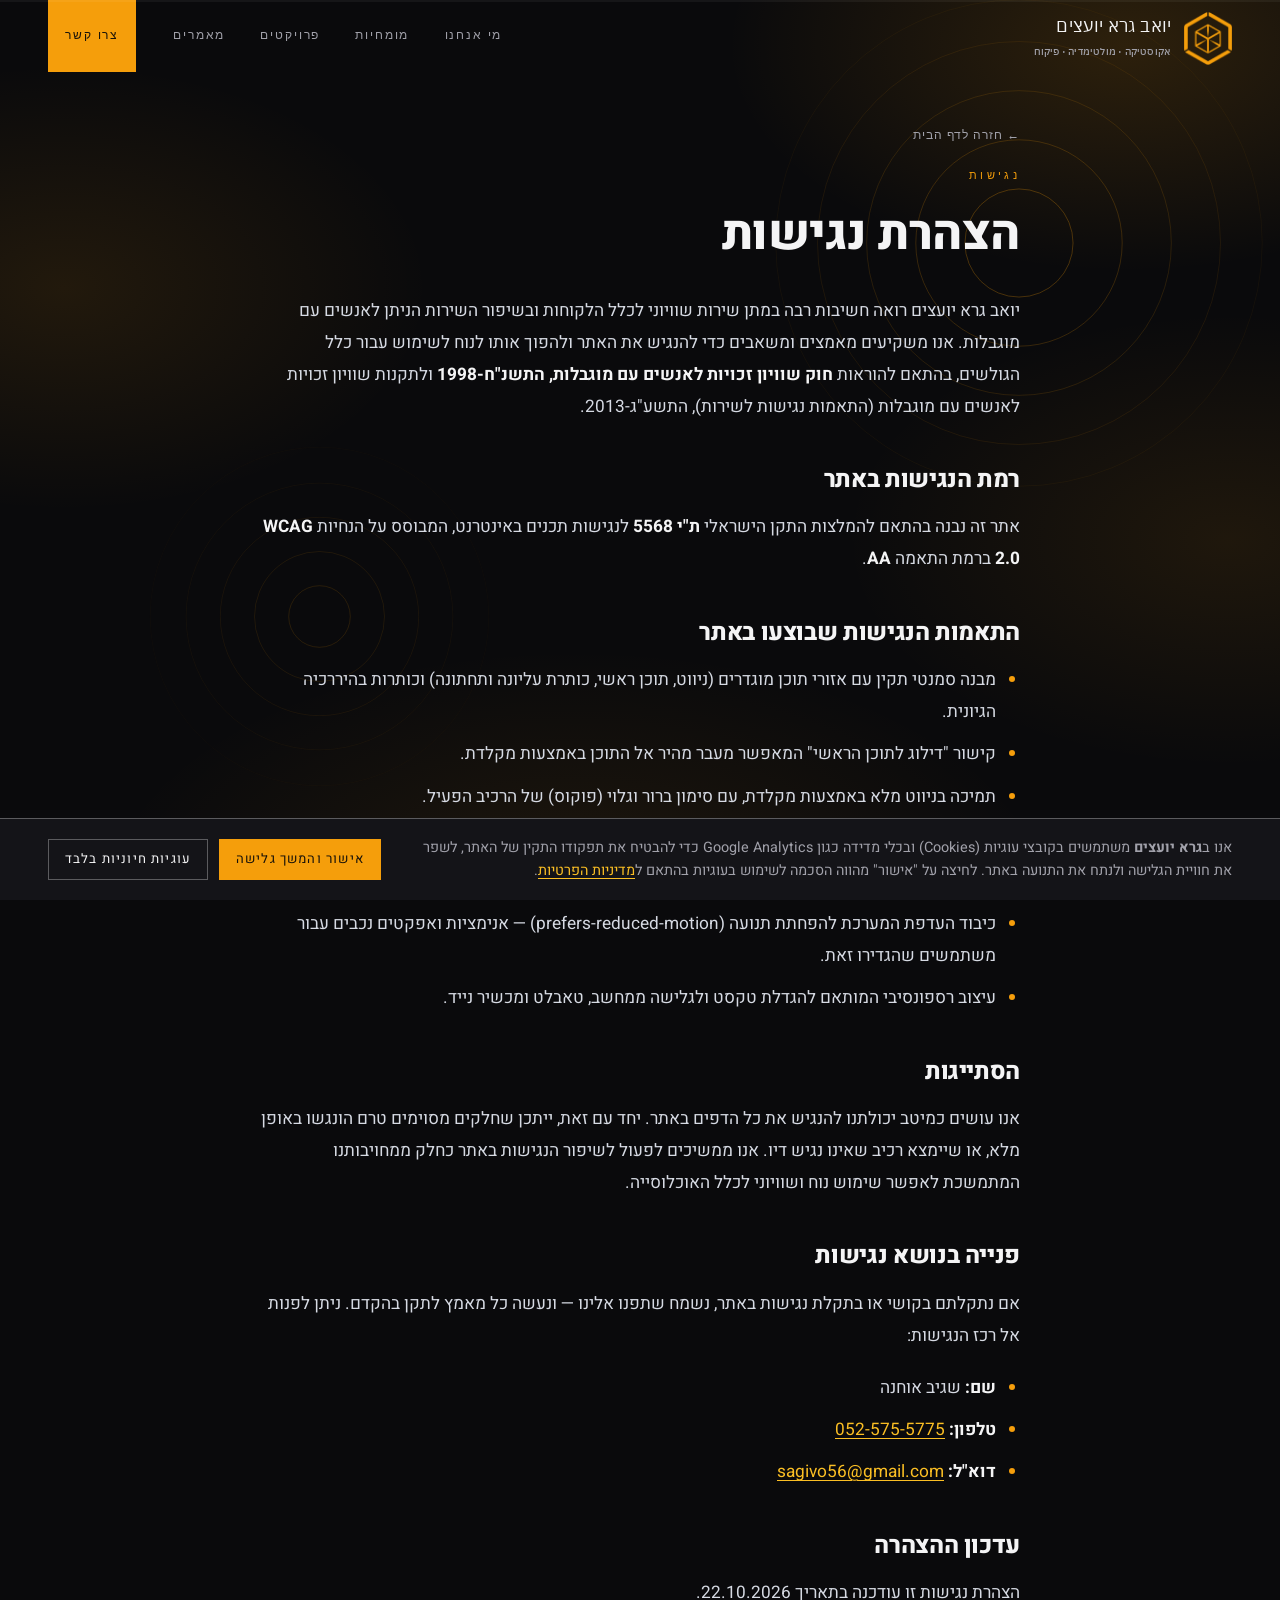
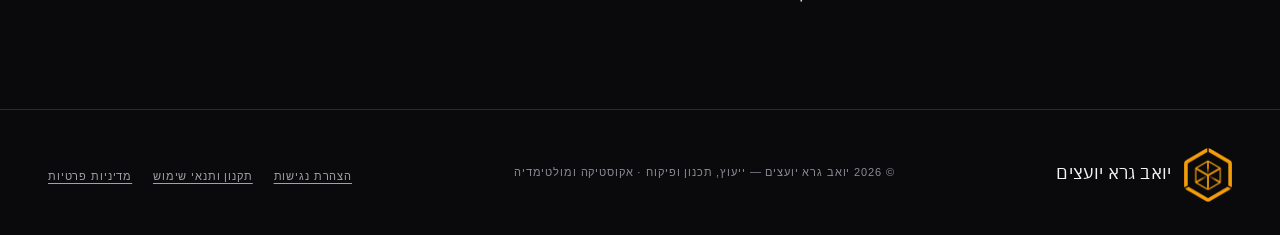
<file: accessibility/index.html>
<!doctype html>
<html lang="en-US" dir="rtl">
<head>
<meta name="robots" content="noindex,nofollow">
<meta charset="UTF-8">
<meta name="viewport" content="width=device-width, initial-scale=1">
<title>הצהרת נגישות &#8211; יואב גרא יועצים</title>
<meta name='robots' content='max-image-preview:large' />
<link rel='dns-prefetch' href='//fonts.googleapis.com' />
<link rel="alternate" title="oEmbed (JSON)" type="application/json+oembed" href="../wp-json/oembed/1.0/embed/index.html" />
<link rel="alternate" title="oEmbed (XML)" type="text/xml+oembed" href="../wp-json/oembed/1.0/embed/index.html#038;format=xml" />
<style id="wp-img-auto-sizes-contain-inline-css">
img:is([sizes=auto i],[sizes^="auto," i]){contain-intrinsic-size:3000px 1500px}
/*# sourceURL=wp-img-auto-sizes-contain-inline-css */
</style>
<style id="wp-emoji-styles-inline-css">

	img.wp-smiley, img.emoji {
		display: inline !important;
		border: none !important;
		box-shadow: none !important;
		height: 1em !important;
		width: 1em !important;
		margin: 0 0.07em !important;
		vertical-align: -0.1em !important;
		background: none !important;
		padding: 0 !important;
	}
/*# sourceURL=wp-emoji-styles-inline-css */
</style>
<style id="wp-block-library-inline-css">
:root{--wp-block-synced-color:#7a00df;--wp-block-synced-color--rgb:122,0,223;--wp-bound-block-color:var(--wp-block-synced-color);--wp-editor-canvas-background:#ddd;--wp-admin-theme-color:#007cba;--wp-admin-theme-color--rgb:0,124,186;--wp-admin-theme-color-darker-10:#006ba1;--wp-admin-theme-color-darker-10--rgb:0,107,160.5;--wp-admin-theme-color-darker-20:#005a87;--wp-admin-theme-color-darker-20--rgb:0,90,135;--wp-admin-border-width-focus:2px}@media (min-resolution:192dpi){:root{--wp-admin-border-width-focus:1.5px}}.wp-element-button{cursor:pointer}:root .has-very-light-gray-background-color{background-color:#eee}:root .has-very-dark-gray-background-color{background-color:#313131}:root .has-very-light-gray-color{color:#eee}:root .has-very-dark-gray-color{color:#313131}:root .has-vivid-green-cyan-to-vivid-cyan-blue-gradient-background{background:linear-gradient(135deg,#00d084,#0693e3)}:root .has-purple-crush-gradient-background{background:linear-gradient(135deg,#34e2e4,#4721fb 50%,#ab1dfe)}:root .has-hazy-dawn-gradient-background{background:linear-gradient(135deg,#faaca8,#dad0ec)}:root .has-subdued-olive-gradient-background{background:linear-gradient(135deg,#fafae1,#67a671)}:root .has-atomic-cream-gradient-background{background:linear-gradient(135deg,#fdd79a,#004a59)}:root .has-nightshade-gradient-background{background:linear-gradient(135deg,#330968,#31cdcf)}:root .has-midnight-gradient-background{background:linear-gradient(135deg,#020381,#2874fc)}:root{--wp--preset--font-size--normal:16px;--wp--preset--font-size--huge:42px}.has-regular-font-size{font-size:1em}.has-larger-font-size{font-size:2.625em}.has-normal-font-size{font-size:var(--wp--preset--font-size--normal)}.has-huge-font-size{font-size:var(--wp--preset--font-size--huge)}:root .has-text-align-center{text-align:center}:root .has-text-align-left{text-align:left}:root .has-text-align-right{text-align:right}.has-fit-text{white-space:nowrap!important}#end-resizable-editor-section{display:none}.aligncenter{clear:both}.items-justified-left{justify-content:flex-start}.items-justified-center{justify-content:center}.items-justified-right{justify-content:flex-end}.items-justified-space-between{justify-content:space-between}.screen-reader-text{word-wrap:normal!important;border:0;clip-path:inset(50%);height:1px;margin:-1px;overflow:hidden;padding:0;position:absolute;width:1px;word-break:normal!important}.screen-reader-text:focus{background-color:#ddd;clip-path:none;color:#444;display:block;font-size:1em;height:auto;left:5px;line-height:normal;padding:15px 23px 14px;text-decoration:none;top:5px;width:auto;z-index:100000}html :where(.has-border-color){border-style:solid}html :where([style^=border-color],[style*=";border-color"],[style*="; border-color"]){border-style:solid}html :where([style^=border-top-color],[style*=";border-top-color"],[style*="; border-top-color"]){border-top-style:solid}html :where([style^=border-right-color],[style*=";border-right-color"],[style*="; border-right-color"]){border-right-style:solid}html :where([style^=border-bottom-color],[style*=";border-bottom-color"],[style*="; border-bottom-color"]){border-bottom-style:solid}html :where([style^=border-left-color],[style*=";border-left-color"],[style*="; border-left-color"]){border-left-style:solid}html :where([style^=border-width],[style*=";border-width"],[style*="; border-width"]){border-style:solid}html :where([style^=border-top-width],[style*=";border-top-width"],[style*="; border-top-width"]){border-top-style:solid}html :where([style^=border-right-width],[style*=";border-right-width"],[style*="; border-right-width"]){border-right-style:solid}html :where([style^=border-bottom-width],[style*=";border-bottom-width"],[style*="; border-bottom-width"]){border-bottom-style:solid}html :where([style^=border-left-width],[style*=";border-left-width"],[style*="; border-left-width"]){border-left-style:solid}html :where(img[class*=wp-image-]){height:auto;max-width:100%}:where(figure){margin:0 0 1em}html :where(.is-position-sticky){--wp-admin--admin-bar--position-offset:var(--wp-admin--admin-bar--height,0px)}@media screen and (max-width:600px){html :where(.is-position-sticky){--wp-admin--admin-bar--position-offset:0px}}

/*# sourceURL=/wp-includes/css/dist/block-library/common.min.css */
</style>
<style id="classic-theme-styles-inline-css">
/*! This file is auto-generated */
.wp-block-button__link{color:#fff;background-color:#32373c;border-radius:9999px;box-shadow:none;text-decoration:none;padding:calc(.667em + 2px) calc(1.333em + 2px);font-size:1.125em}.wp-block-file__button{background:#32373c;color:#fff;text-decoration:none}
/*# sourceURL=/wp-includes/css/classic-themes.min.css */
</style>

<style id="global-styles-inline-css">
:root{--wp--preset--aspect-ratio--square: 1;--wp--preset--aspect-ratio--4-3: 4/3;--wp--preset--aspect-ratio--3-4: 3/4;--wp--preset--aspect-ratio--3-2: 3/2;--wp--preset--aspect-ratio--2-3: 2/3;--wp--preset--aspect-ratio--16-9: 16/9;--wp--preset--aspect-ratio--9-16: 9/16;--wp--preset--color--black: #000000;--wp--preset--color--cyan-bluish-gray: #abb8c3;--wp--preset--color--white: #ffffff;--wp--preset--color--pale-pink: #f78da7;--wp--preset--color--vivid-red: #cf2e2e;--wp--preset--color--luminous-vivid-orange: #ff6900;--wp--preset--color--luminous-vivid-amber: #fcb900;--wp--preset--color--light-green-cyan: #7bdcb5;--wp--preset--color--vivid-green-cyan: #00d084;--wp--preset--color--pale-cyan-blue: #8ed1fc;--wp--preset--color--vivid-cyan-blue: #0693e3;--wp--preset--color--vivid-purple: #9b51e0;--wp--preset--gradient--vivid-cyan-blue-to-vivid-purple: linear-gradient(135deg,rgb(6,147,227) 0%,rgb(155,81,224) 100%);--wp--preset--gradient--light-green-cyan-to-vivid-green-cyan: linear-gradient(135deg,rgb(122,220,180) 0%,rgb(0,208,130) 100%);--wp--preset--gradient--luminous-vivid-amber-to-luminous-vivid-orange: linear-gradient(135deg,rgb(252,185,0) 0%,rgb(255,105,0) 100%);--wp--preset--gradient--luminous-vivid-orange-to-vivid-red: linear-gradient(135deg,rgb(255,105,0) 0%,rgb(207,46,46) 100%);--wp--preset--gradient--very-light-gray-to-cyan-bluish-gray: linear-gradient(135deg,rgb(238,238,238) 0%,rgb(169,184,195) 100%);--wp--preset--gradient--cool-to-warm-spectrum: linear-gradient(135deg,rgb(74,234,220) 0%,rgb(151,120,209) 20%,rgb(207,42,186) 40%,rgb(238,44,130) 60%,rgb(251,105,98) 80%,rgb(254,248,76) 100%);--wp--preset--gradient--blush-light-purple: linear-gradient(135deg,rgb(255,206,236) 0%,rgb(152,150,240) 100%);--wp--preset--gradient--blush-bordeaux: linear-gradient(135deg,rgb(254,205,165) 0%,rgb(254,45,45) 50%,rgb(107,0,62) 100%);--wp--preset--gradient--luminous-dusk: linear-gradient(135deg,rgb(255,203,112) 0%,rgb(199,81,192) 50%,rgb(65,88,208) 100%);--wp--preset--gradient--pale-ocean: linear-gradient(135deg,rgb(255,245,203) 0%,rgb(182,227,212) 50%,rgb(51,167,181) 100%);--wp--preset--gradient--electric-grass: linear-gradient(135deg,rgb(202,248,128) 0%,rgb(113,206,126) 100%);--wp--preset--gradient--midnight: linear-gradient(135deg,rgb(2,3,129) 0%,rgb(40,116,252) 100%);--wp--preset--font-size--small: 13px;--wp--preset--font-size--medium: 20px;--wp--preset--font-size--large: 36px;--wp--preset--font-size--x-large: 42px;--wp--preset--spacing--20: 0.44rem;--wp--preset--spacing--30: 0.67rem;--wp--preset--spacing--40: 1rem;--wp--preset--spacing--50: 1.5rem;--wp--preset--spacing--60: 2.25rem;--wp--preset--spacing--70: 3.38rem;--wp--preset--spacing--80: 5.06rem;--wp--preset--shadow--natural: 6px 6px 9px rgba(0, 0, 0, 0.2);--wp--preset--shadow--deep: 12px 12px 50px rgba(0, 0, 0, 0.4);--wp--preset--shadow--sharp: 6px 6px 0px rgba(0, 0, 0, 0.2);--wp--preset--shadow--outlined: 6px 6px 0px -3px rgb(255, 255, 255), 6px 6px rgb(0, 0, 0);--wp--preset--shadow--crisp: 6px 6px 0px rgb(0, 0, 0);}.wp-block-button{--wp--preset--dimension--25: 25%;--wp--preset--dimension--50: 50%;--wp--preset--dimension--75: 75%;--wp--preset--dimension--100: 100%;}:where(body) { margin: 0; }:where(.is-layout-flex){gap: 0.5em;}:where(.is-layout-grid){gap: 0.5em;}body .is-layout-flex{display: flex;}.is-layout-flex{flex-wrap: wrap;align-items: center;}.is-layout-flex > :is(*, div){margin: 0;}body .is-layout-grid{display: grid;}.is-layout-grid > :is(*, div){margin: 0;}body{padding-top: 0px;padding-right: 0px;padding-bottom: 0px;padding-left: 0px;}:root :where(.wp-element-button, .wp-block-button__link){background-color: #32373c;border-width: 0;color: #fff;font-family: inherit;font-size: inherit;font-style: inherit;font-weight: inherit;letter-spacing: inherit;line-height: inherit;padding-top: calc(0.667em + 2px);padding-right: calc(1.333em + 2px);padding-bottom: calc(0.667em + 2px);padding-left: calc(1.333em + 2px);text-decoration: none;text-transform: inherit;}.has-black-color{color: var(--wp--preset--color--black) !important;}.has-cyan-bluish-gray-color{color: var(--wp--preset--color--cyan-bluish-gray) !important;}.has-white-color{color: var(--wp--preset--color--white) !important;}.has-pale-pink-color{color: var(--wp--preset--color--pale-pink) !important;}.has-vivid-red-color{color: var(--wp--preset--color--vivid-red) !important;}.has-luminous-vivid-orange-color{color: var(--wp--preset--color--luminous-vivid-orange) !important;}.has-luminous-vivid-amber-color{color: var(--wp--preset--color--luminous-vivid-amber) !important;}.has-light-green-cyan-color{color: var(--wp--preset--color--light-green-cyan) !important;}.has-vivid-green-cyan-color{color: var(--wp--preset--color--vivid-green-cyan) !important;}.has-pale-cyan-blue-color{color: var(--wp--preset--color--pale-cyan-blue) !important;}.has-vivid-cyan-blue-color{color: var(--wp--preset--color--vivid-cyan-blue) !important;}.has-vivid-purple-color{color: var(--wp--preset--color--vivid-purple) !important;}.has-black-background-color{background-color: var(--wp--preset--color--black) !important;}.has-cyan-bluish-gray-background-color{background-color: var(--wp--preset--color--cyan-bluish-gray) !important;}.has-white-background-color{background-color: var(--wp--preset--color--white) !important;}.has-pale-pink-background-color{background-color: var(--wp--preset--color--pale-pink) !important;}.has-vivid-red-background-color{background-color: var(--wp--preset--color--vivid-red) !important;}.has-luminous-vivid-orange-background-color{background-color: var(--wp--preset--color--luminous-vivid-orange) !important;}.has-luminous-vivid-amber-background-color{background-color: var(--wp--preset--color--luminous-vivid-amber) !important;}.has-light-green-cyan-background-color{background-color: var(--wp--preset--color--light-green-cyan) !important;}.has-vivid-green-cyan-background-color{background-color: var(--wp--preset--color--vivid-green-cyan) !important;}.has-pale-cyan-blue-background-color{background-color: var(--wp--preset--color--pale-cyan-blue) !important;}.has-vivid-cyan-blue-background-color{background-color: var(--wp--preset--color--vivid-cyan-blue) !important;}.has-vivid-purple-background-color{background-color: var(--wp--preset--color--vivid-purple) !important;}.has-black-border-color{border-color: var(--wp--preset--color--black) !important;}.has-cyan-bluish-gray-border-color{border-color: var(--wp--preset--color--cyan-bluish-gray) !important;}.has-white-border-color{border-color: var(--wp--preset--color--white) !important;}.has-pale-pink-border-color{border-color: var(--wp--preset--color--pale-pink) !important;}.has-vivid-red-border-color{border-color: var(--wp--preset--color--vivid-red) !important;}.has-luminous-vivid-orange-border-color{border-color: var(--wp--preset--color--luminous-vivid-orange) !important;}.has-luminous-vivid-amber-border-color{border-color: var(--wp--preset--color--luminous-vivid-amber) !important;}.has-light-green-cyan-border-color{border-color: var(--wp--preset--color--light-green-cyan) !important;}.has-vivid-green-cyan-border-color{border-color: var(--wp--preset--color--vivid-green-cyan) !important;}.has-pale-cyan-blue-border-color{border-color: var(--wp--preset--color--pale-cyan-blue) !important;}.has-vivid-cyan-blue-border-color{border-color: var(--wp--preset--color--vivid-cyan-blue) !important;}.has-vivid-purple-border-color{border-color: var(--wp--preset--color--vivid-purple) !important;}.has-vivid-cyan-blue-to-vivid-purple-gradient-background{background: var(--wp--preset--gradient--vivid-cyan-blue-to-vivid-purple) !important;}.has-light-green-cyan-to-vivid-green-cyan-gradient-background{background: var(--wp--preset--gradient--light-green-cyan-to-vivid-green-cyan) !important;}.has-luminous-vivid-amber-to-luminous-vivid-orange-gradient-background{background: var(--wp--preset--gradient--luminous-vivid-amber-to-luminous-vivid-orange) !important;}.has-luminous-vivid-orange-to-vivid-red-gradient-background{background: var(--wp--preset--gradient--luminous-vivid-orange-to-vivid-red) !important;}.has-very-light-gray-to-cyan-bluish-gray-gradient-background{background: var(--wp--preset--gradient--very-light-gray-to-cyan-bluish-gray) !important;}.has-cool-to-warm-spectrum-gradient-background{background: var(--wp--preset--gradient--cool-to-warm-spectrum) !important;}.has-blush-light-purple-gradient-background{background: var(--wp--preset--gradient--blush-light-purple) !important;}.has-blush-bordeaux-gradient-background{background: var(--wp--preset--gradient--blush-bordeaux) !important;}.has-luminous-dusk-gradient-background{background: var(--wp--preset--gradient--luminous-dusk) !important;}.has-pale-ocean-gradient-background{background: var(--wp--preset--gradient--pale-ocean) !important;}.has-electric-grass-gradient-background{background: var(--wp--preset--gradient--electric-grass) !important;}.has-midnight-gradient-background{background: var(--wp--preset--gradient--midnight) !important;}.has-small-font-size{font-size: var(--wp--preset--font-size--small) !important;}.has-medium-font-size{font-size: var(--wp--preset--font-size--medium) !important;}.has-large-font-size{font-size: var(--wp--preset--font-size--large) !important;}.has-x-large-font-size{font-size: var(--wp--preset--font-size--x-large) !important;}
/*# sourceURL=global-styles-inline-css */
</style>

<link rel='stylesheet' id='gera-fonts-css' href='https://fonts.googleapis.com/css2?family=Arimo:wght@400;500;600;700&#038;family=Heebo:wght@300;400;500;600;700;800;900&#038;family=IBM+Plex+Sans+Hebrew:wght@300;400;500;600;700&#038;display=swap' media='all' />
<link rel='stylesheet' id='gera-style-css' href='../wp-content/themes/gera/style.css' media='all' />
<link rel="https://api.w.org/" href="../wp-json/index.html" /><link rel="alternate" title="JSON" type="application/json" href="../wp-json/wp/v2/pages/15/index.html" /><link rel="EditURI" type="application/rsd+xml" title="RSD" href="../xmlrpc.php" />
<meta name="generator" content="WordPress 7.1.3" />
<link rel="canonical" href="index.html" />
<link rel='shortlink' href='../index.html' />
<!-- Google Analytics 4 — loaded only after cookie consent -->
<script>
(function(){
  window.GERA_GA_ID = 'G-CVFRKNZSG5';
  window.geraLoadGA = function(){
    if ( window.__geraGA ) { return; }
    window.__geraGA = true;
    var s = document.createElement('script');
    s.async = true;
    s.src = 'https://www.googletagmanager.com/gtag/js?id=' + window.GERA_GA_ID;
    document.head.appendChild(s);
    window.dataLayer = window.dataLayer || [];
    window.gtag = function(){ dataLayer.push(arguments); };
    gtag('js', new Date());
    gtag('config', window.GERA_GA_ID);
  };
  try {
    if ( localStorage.getItem('gera_cookie_consent') === 'accepted' ) { window.geraLoadGA(); }
  } catch (e) {}
})();
</script>
	<script>document.documentElement.classList.add('js');</script>
</head>
<body class="wp-singular page-template-default page page-id-15 wp-theme-gera">

<a class="skip-link" href="#main">דלג לתוכן הראשי</a>

<div class="bg-fx" aria-hidden="true">
  <svg class="fx fx-a" viewBox="0 0 200 200" fill="none" stroke="currentColor" stroke-width="1.4">
    <circle cx="100" cy="100" r="22"/><circle cx="100" cy="100" r="42"/><circle cx="100" cy="100" r="62"/><circle cx="100" cy="100" r="82"/><circle cx="100" cy="100" r="99"/>
  </svg>
  <svg class="fx fx-b" viewBox="0 0 200 200" fill="none" stroke="currentColor" stroke-width="1.4">
    <circle cx="100" cy="100" r="18"/><circle cx="100" cy="100" r="38"/><circle cx="100" cy="100" r="58"/><circle cx="100" cy="100" r="78"/><circle cx="100" cy="100" r="99"/>
  </svg>
</div>

<div class="progress" aria-hidden="true"><span id="progressFill"></span></div>

<header class="site-header" id="siteHeader">
  <div class="wrap">
    <a class="brand" href="../index.html" aria-label="יואב גרא יועצים">
      <span class="mark"><img src="../wp-content/themes/gera/assets/logo.png" alt="יואב גרא יועצים"></span>
      <span>יואב גרא יועצים<small>אקוסטיקה · מולטימדיה · פיקוח</small></span>
    </a>
    <nav class="nav">
      <a href="../index.html#about">מי אנחנו</a>
      <a href="../index.html#expertise">מומחיות</a>
      <a href="../index.html#projects">פרויקטים</a>
      <a href="../index.html#blog">מאמרים</a>
      <a class="cta" href="../index.html#contact">צרו קשר</a>
    </nav>
  </div>
</header>
<main class="page-inner single" id="main" tabindex="-1">
  <div class="wrap">
    <article class="article">
      <a class="back-link" href="../index.html">← חזרה לדף הבית</a>
      <span class="eyebrow">נגישות</span>
      <h1 class="article-title">הצהרת נגישות</h1>
      <div class="article-body">

        <p>יואב גרא יועצים רואה חשיבות רבה במתן שירות שוויוני לכלל הלקוחות ובשיפור השירות הניתן לאנשים עם מוגבלות. אנו משקיעים מאמצים ומשאבים כדי להנגיש את האתר ולהפוך אותו לנוח לשימוש עבור כלל הגולשים, בהתאם להוראות <strong>חוק שוויון זכויות לאנשים עם מוגבלות, התשנ"ח-1998</strong> ולתקנות שוויון זכויות לאנשים עם מוגבלות (התאמות נגישות לשירות), התשע"ג-2013.</p>

        <h2>רמת הנגישות באתר</h2>
        <p>אתר זה נבנה בהתאם להמלצות התקן הישראלי <strong>ת"י 5568</strong> לנגישות תכנים באינטרנט, המבוסס על הנחיות <strong>WCAG 2.0</strong> ברמת התאמה <strong>AA</strong>.</p>

        <h2>התאמות הנגישות שבוצעו באתר</h2>
        <ul>
          <li>מבנה סמנטי תקין עם אזורי תוכן מוגדרים (ניווט, תוכן ראשי, כותרת עליונה ותחתונה) וכותרות בהיררכיה הגיונית.</li>
          <li>קישור "דילוג לתוכן הראשי" המאפשר מעבר מהיר אל התוכן באמצעות מקלדת.</li>
          <li>תמיכה בניווט מלא באמצעות מקלדת, עם סימון ברור וגלוי (פוקוס) של הרכיב הפעיל.</li>
          <li>ניגודיות צבעים בין טקסט לרקע התואמת את דרישות התקן.</li>
          <li>טקסט חלופי (alt) לתמונות בעלות משמעות.</li>
          <li>כיבוד העדפת המערכת להפחתת תנועה (prefers-reduced-motion) — אנימציות ואפקטים נכבים עבור משתמשים שהגדירו זאת.</li>
          <li>עיצוב רספונסיבי המותאם להגדלת טקסט ולגלישה ממחשב, טאבלט ומכשיר נייד.</li>
        </ul>

        <h2>הסתייגות</h2>
        <p>אנו עושים כמיטב יכולתנו להנגיש את כל הדפים באתר. יחד עם זאת, ייתכן שחלקים מסוימים טרם הונגשו באופן מלא, או שיימצא רכיב שאינו נגיש דיו. אנו ממשיכים לפעול לשיפור הנגישות באתר כחלק ממחויבותנו המתמשכת לאפשר שימוש נוח ושוויוני לכלל האוכלוסייה.</p>

        <h2>פנייה בנושא נגישות</h2>
        <p>אם נתקלתם בקושי או בתקלת נגישות באתר, נשמח שתפנו אלינו — ונעשה כל מאמץ לתקן בהקדם. ניתן לפנות אל רכז הנגישות:</p>
        <ul>
          <li><strong>שם:</strong> שגיב אוחנה</li>
          <li><strong>טלפון:</strong> <a href="tel:0525755775" dir="ltr">052-575-5775</a></li>
          <li><strong>דוא"ל:</strong> <a href="mailto:sagivo56@gmail.com" dir="ltr">sagivo56@gmail.com</a></li>
        </ul>

        <h2>עדכון ההצהרה</h2>
        <p>הצהרת נגישות זו עודכנה בתאריך 22.10.2026.</p>

      </div>
    </article>
  </div>
</main>
<footer class="site-footer">
  <div class="wrap">
    <a class="brand" href="../index.html">
      <span class="mark"><img src="../wp-content/themes/gera/assets/logo.png" alt=""></span>
      <span>יואב גרא יועצים</span>
    </a>
    <small>© 2026 יואב גרא יועצים — ייעוץ, תכנון ופיקוח · אקוסטיקה ומולטימדיה</small>
    <nav class="footer-legal" aria-label="נגישות ומידע משפטי">
      <a href="index.html">הצהרת נגישות</a>
      <a href="../terms/index.html">תקנון ותנאי שימוש</a>
      <a href="../privacy/index.html">מדיניות פרטיות</a>
    </nav>
  </div>
</footer>

<script>
  (function(){
    var h=document.getElementById('siteHeader');
    var p=document.getElementById('progressFill');
    function onScroll(){
      var d=document.documentElement, max=(d.scrollHeight-d.clientHeight)||1;
      var sp=Math.min(1,Math.max(0,d.scrollTop/max));
      d.style.setProperty('--sp', sp.toFixed(4));
      if(h){ h.classList.toggle('solid', window.scrollY>20); }
      if(p){ p.style.transform='scaleX('+sp+')'; }
    }
    var lastY=-1;
    function loop(){
      var y=document.documentElement.scrollTop||window.scrollY||0;
      if(y!==lastY){ lastY=y; onScroll(); }
      requestAnimationFrame(loop);
    }
    requestAnimationFrame(loop);
    window.addEventListener('resize', onScroll, {passive:true});
    onScroll();
  })();
</script>

<script>
  (function(){
    if (!('IntersectionObserver' in window)) return;
    if (window.matchMedia && window.matchMedia('(prefers-reduced-motion: reduce)').matches) return;
    var sel = '.sec-head, .svc, .tiles .tile, .mosaic .proj, .blog-grid .bcard, .bio, .faq-item, .strip .cell, .mani .l, .mani .r, .article-cta, .related';
    var io = new IntersectionObserver(function(entries){
      entries.forEach(function(e){
        if (e.isIntersecting){ e.target.classList.add('reveal-in'); io.unobserve(e.target); }
      });
    }, { rootMargin: '0px 0px -8% 0px', threshold: 0.08 });
    document.querySelectorAll(sel).forEach(function(el){
      var sibs = Array.prototype.filter.call(el.parentNode.children, function(c){ return c.matches && c.matches(sel); });
      var i = sibs.indexOf(el);
      if (i > 0) el.style.transitionDelay = Math.min(i, 6) * 0.06 + 's';
      io.observe(el);
    });
  })();
</script>

<script>
  (function(){
    if (window.matchMedia && window.matchMedia('(prefers-reduced-motion: reduce)').matches) return;
    var cards = document.querySelectorAll('.mosaic .proj, .team-photo');
    cards.forEach(function(c){
      var h = document.createElement('span'); h.className = 'proj-halo'; c.appendChild(h);
      c.addEventListener('pointermove', function(e){
        var r = c.getBoundingClientRect();
        c.style.setProperty('--mx', ((e.clientX - r.left) / r.width * 100).toFixed(1) + '%');
        c.style.setProperty('--my', ((e.clientY - r.top) / r.height * 100).toFixed(1) + '%');
      }, {passive:true});
    });
  })();
</script>

<div class="cookie-banner" id="cookieBanner" role="region" aria-label="הודעת שימוש בעוגיות" hidden>
  <div class="wrap cookie-inner">
    <p class="cookie-text">אנו ב<strong>גרא יועצים</strong> משתמשים בקובצי עוגיות (Cookies) ובכלי מדידה כגון Google Analytics כדי להבטיח את תפקודו התקין של האתר, לשפר את חוויית הגלישה ולנתח את התנועה באתר. לחיצה על "אישור" מהווה הסכמה לשימוש בעוגיות בהתאם ל<a href="../privacy/index.html">מדיניות הפרטיות</a>.</p>
    <div class="cookie-actions">
      <button type="button" class="btn btn-amber" id="cookieAccept">אישור והמשך גלישה</button>
      <button type="button" class="btn btn-ghost" id="cookieDecline">עוגיות חיוניות בלבד</button>
    </div>
  </div>
</div>
<script>
  (function(){
    var KEY = 'gera_cookie_consent';
    var banner = document.getElementById('cookieBanner');
    if ( ! banner ) { return; }
    var stored = null;
    try { stored = localStorage.getItem(KEY); } catch (e) {}
    function hide(){ banner.hidden = true; }
    function store(v){ try { localStorage.setItem(KEY, v); } catch (e) {} }
    if ( stored !== 'accepted' && stored !== 'declined' ) { banner.hidden = false; }
    var accept = document.getElementById('cookieAccept');
    var decline = document.getElementById('cookieDecline');
    if ( accept ) { accept.addEventListener('click', function(){ store('accepted'); hide(); if ( window.geraLoadGA ) { window.geraLoadGA(); } }); }
    if ( decline ) { decline.addEventListener('click', function(){ store('declined'); hide(); }); }
  })();
</script>

<script type="speculationrules">
{"prefetch":[{"source":"document","where":{"and":[{"href_matches":"/*"},{"not":{"href_matches":["/wp-*.php","/wp-admin/*","/wp-content/uploads/*","/wp-content/*","/wp-content/plugins/*","/wp-content/themes/gera/*","/*\\?(.+)"]}},{"not":{"selector_matches":"a[rel~=\"nofollow\"]"}},{"not":{"selector_matches":".no-prefetch, .no-prefetch a"}}]},"eagerness":"conservative"}]}
</script>
<script id="wp-emoji-settings" type="application/json">
{"baseUrl":"https://s.w.org/images/core/emoji/17.0.2/72x72/","ext":".png","svgUrl":"https://s.w.org/images/core/emoji/17.0.2/svg/","svgExt":".svg","source":{"concatemoji":"http://my-site.local/wp-includes/js/wp-emoji-release.min.js?ver=7.1.3"}}
</script>
<script type="module">
/*! This file is auto-generated */
var e="script#wp-emoji-settings",t=document.querySelector(e);if(!(t instanceof HTMLScriptElement))throw new Error("Element missing: "+e);const r=JSON.parse(t.text),s=(window._wpemojiSettings=r,"wpEmojiSettingsSupports"),o=["flag","emoji"];function i(e){try{var t={supportTests:e,timestamp:(new Date).valueOf()};sessionStorage.setItem(s,JSON.stringify(t))}catch(e){}}function c(e,t,n){e.clearRect(0,0,e.canvas.width,e.canvas.height),e.fillText(t,0,0);t=new Uint32Array(e.getImageData(0,0,e.canvas.width,e.canvas.height).data);e.clearRect(0,0,e.canvas.width,e.canvas.height),e.fillText(n,0,0);const r=new Uint32Array(e.getImageData(0,0,e.canvas.width,e.canvas.height).data);return t.every((e,t)=>e===r[t])}function p(e,t){e.clearRect(0,0,e.canvas.width,e.canvas.height),e.fillText(t,0,0);var n=e.getImageData(16,16,1,1);for(let e=0;e<n.data.length;e++)if(0!==n.data[e])return!1;return!0}function u(e,t,n,r){switch(t){case"flag":return n(e,"\ud83c\udff3\ufe0f\u200d\u26a7\ufe0f","\ud83c\udff3\ufe0f\u200b\u26a7\ufe0f")?!1:!n(e,"\ud83c\udde8\ud83c\uddf6","\ud83c\udde8\u200b\ud83c\uddf6")&&!n(e,"\ud83c\udff4\udb40\udc67\udb40\udc62\udb40\udc65\udb40\udc6e\udb40\udc67\udb40\udc7f","\ud83c\udff4\u200b\udb40\udc67\u200b\udb40\udc62\u200b\udb40\udc65\u200b\udb40\udc6e\u200b\udb40\udc67\u200b\udb40\udc7f");case"emoji":return!r(e,"\ud83e\u1fac8")}return!1}function f(e,t,n,r){let a;const s=(a="undefined"!=typeof WorkerGlobalScope&&self instanceof WorkerGlobalScope?new OffscreenCanvas(300,150):document.createElement("canvas")).getContext("2d",{willReadFrequently:!0}),o=(s.textBaseline="top",s.font="600 32px Arial",{});return e.forEach(e=>{o[e]=t(s,e,n,r)}),o}function a(e){var t=document.createElement("script");t.src=e,t.defer=!0,document.head.appendChild(t)}r.supports={everything:!0,everythingExceptFlag:!0},new Promise(t=>{let n=function(){try{var e=JSON.parse(sessionStorage.getItem(s));if("object"==typeof e&&"number"==typeof e.timestamp&&(new Date).valueOf()<e.timestamp+604800&&"object"==typeof e.supportTests)return e.supportTests}catch(e){}return null}();if(!n){if("undefined"!=typeof Worker&&"undefined"!=typeof OffscreenCanvas&&"undefined"!=typeof URL&&URL.createObjectURL&&"undefined"!=typeof Blob)try{var e="postMessage("+f.toString()+"("+[JSON.stringify(o),u.toString(),c.toString(),p.toString()].join(",")+"));",r=new Blob([e],{type:"text/javascript"});const a=new Worker(URL.createObjectURL(r),{name:"wpTestEmojiSupports"});return void(a.onmessage=e=>{i(n=e.data),a.terminate(),t(n)})}catch(e){}i(n=f(o,u,c,p))}t(n)}).then(e=>{for(const n in e)r.supports[n]=e[n],r.supports.everything=r.supports.everything&&r.supports[n],"flag"!==n&&(r.supports.everythingExceptFlag=r.supports.everythingExceptFlag&&r.supports[n]);var t;r.supports.everythingExceptFlag=r.supports.everythingExceptFlag&&!r.supports.flag,r.supports.everything||((t=r.source||{}).concatemoji?a(t.concatemoji):t.wpemoji&&t.twemoji&&(a(t.twemoji),a(t.wpemoji)))});
//# sourceURL=http://my-site.local/wp-includes/js/wp-emoji-loader.min.js
</script>
</body>
</html>
</file>
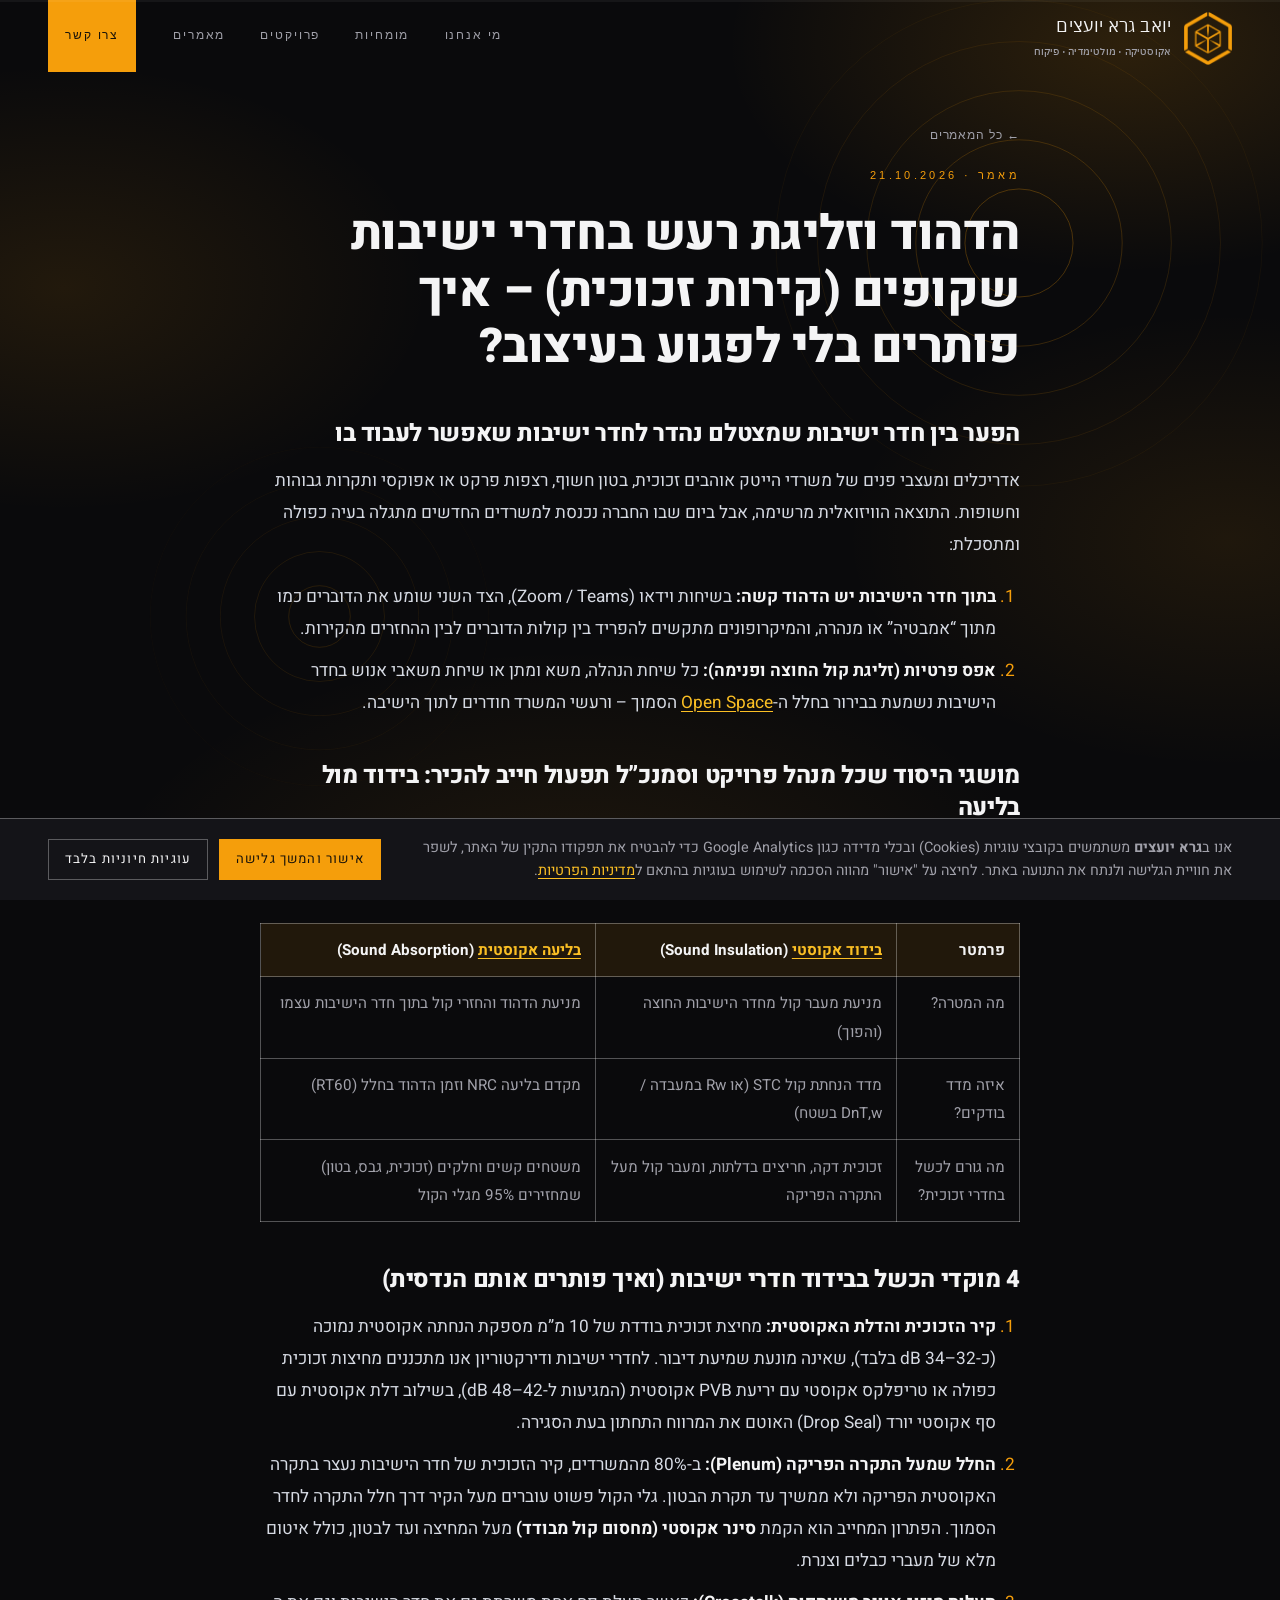
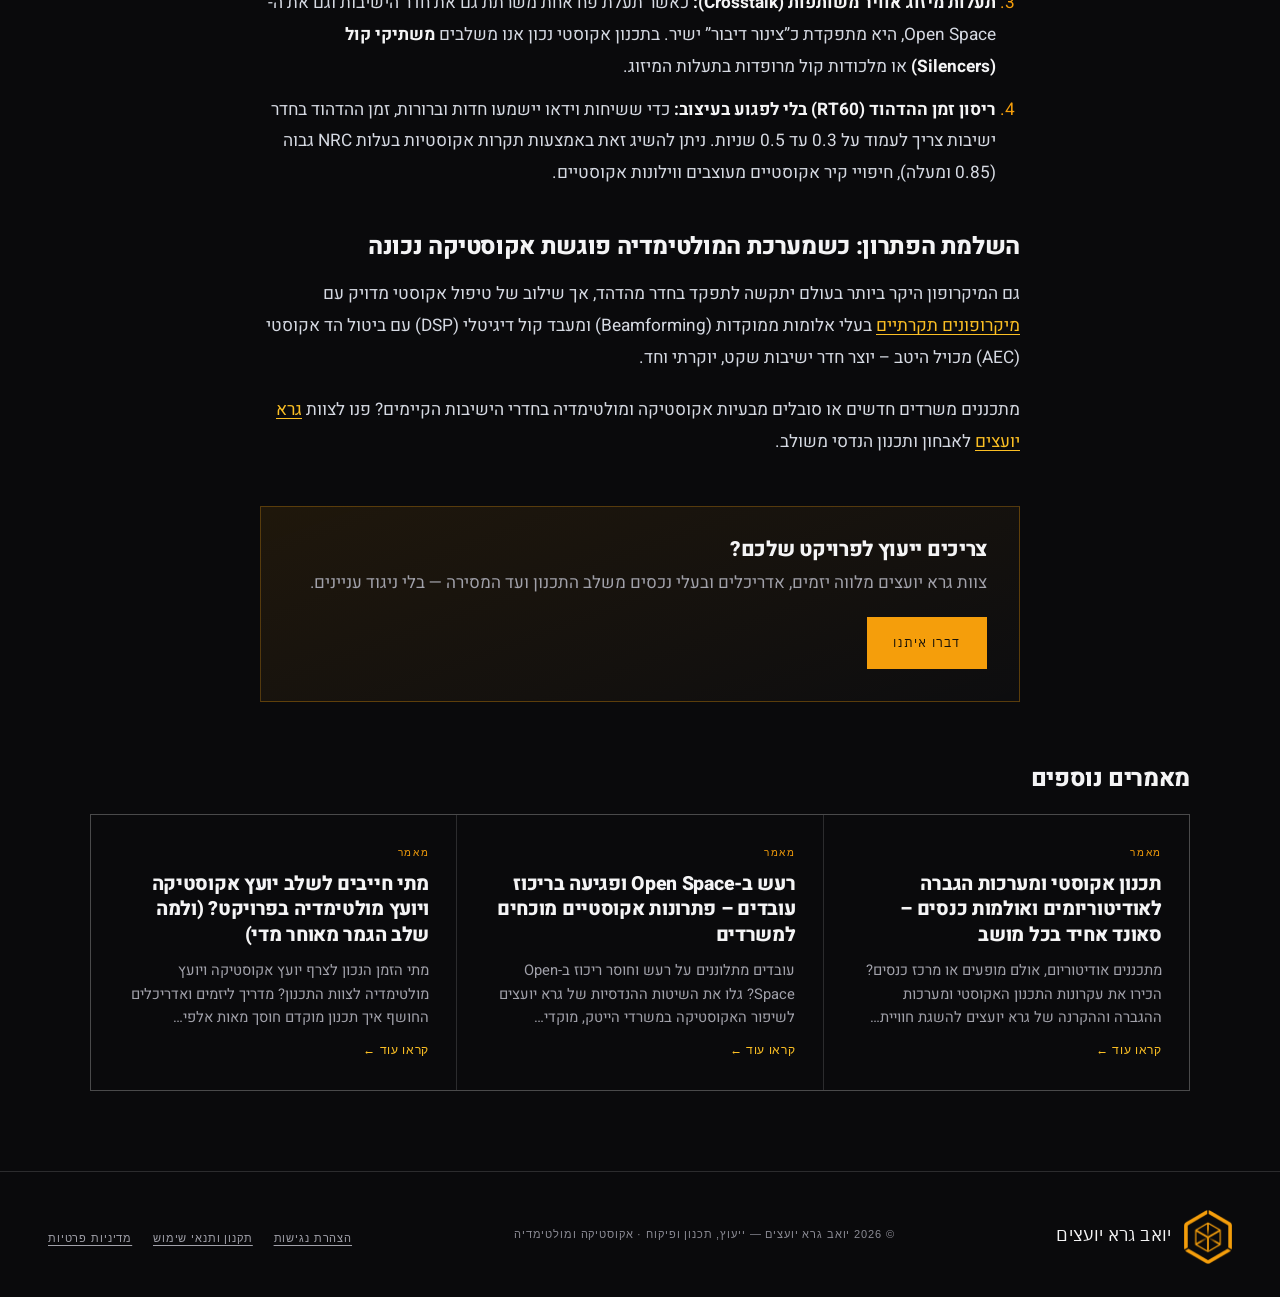
<file: acoustic-glass-meeting-rooms/index.html>
<!doctype html>
<html lang="en-US" dir="rtl">
<head>
<meta name="robots" content="noindex,nofollow">
<meta charset="UTF-8">
<meta name="viewport" content="width=device-width, initial-scale=1">
<title>הדהוד וזליגת רעש בחדרי ישיבות שקופים (קירות זכוכית) – איך פותרים בלי לפגוע בעיצוב? &#8211; יואב גרא יועצים</title>
<meta name='robots' content='max-image-preview:large' />
<meta name="description" content="סובלים מהדהוד בשיחות זום או מזליגת שיחות סודיות מחדר הישיבות למשרד? המדריך המלא של גרא יועצים לבידוד אקוסטי וטיפול בהדהוד בחדרי ישיבות עם קירות זכוכית.">
<link rel='dns-prefetch' href='//fonts.googleapis.com' />
<link rel="alternate" type="application/rss+xml" title="יואב גרא יועצים &raquo; הדהוד וזליגת רעש בחדרי ישיבות שקופים (קירות זכוכית) – איך פותרים בלי לפגוע בעיצוב? Comments Feed" href="feed/index.html" />
<link rel="alternate" title="oEmbed (JSON)" type="application/json+oembed" href="../wp-json/oembed/1.0/embed/index.html" />
<link rel="alternate" title="oEmbed (XML)" type="text/xml+oembed" href="../wp-json/oembed/1.0/embed/index.html#038;format=xml" />
<style id="wp-img-auto-sizes-contain-inline-css">
img:is([sizes=auto i],[sizes^="auto," i]){contain-intrinsic-size:3000px 1500px}
/*# sourceURL=wp-img-auto-sizes-contain-inline-css */
</style>
<style id="wp-emoji-styles-inline-css">

	img.wp-smiley, img.emoji {
		display: inline !important;
		border: none !important;
		box-shadow: none !important;
		height: 1em !important;
		width: 1em !important;
		margin: 0 0.07em !important;
		vertical-align: -0.1em !important;
		background: none !important;
		padding: 0 !important;
	}
/*# sourceURL=wp-emoji-styles-inline-css */
</style>
<style id="wp-block-library-inline-css">
:root{--wp-block-synced-color:#7a00df;--wp-block-synced-color--rgb:122,0,223;--wp-bound-block-color:var(--wp-block-synced-color);--wp-editor-canvas-background:#ddd;--wp-admin-theme-color:#007cba;--wp-admin-theme-color--rgb:0,124,186;--wp-admin-theme-color-darker-10:#006ba1;--wp-admin-theme-color-darker-10--rgb:0,107,160.5;--wp-admin-theme-color-darker-20:#005a87;--wp-admin-theme-color-darker-20--rgb:0,90,135;--wp-admin-border-width-focus:2px}@media (min-resolution:192dpi){:root{--wp-admin-border-width-focus:1.5px}}.wp-element-button{cursor:pointer}:root .has-very-light-gray-background-color{background-color:#eee}:root .has-very-dark-gray-background-color{background-color:#313131}:root .has-very-light-gray-color{color:#eee}:root .has-very-dark-gray-color{color:#313131}:root .has-vivid-green-cyan-to-vivid-cyan-blue-gradient-background{background:linear-gradient(135deg,#00d084,#0693e3)}:root .has-purple-crush-gradient-background{background:linear-gradient(135deg,#34e2e4,#4721fb 50%,#ab1dfe)}:root .has-hazy-dawn-gradient-background{background:linear-gradient(135deg,#faaca8,#dad0ec)}:root .has-subdued-olive-gradient-background{background:linear-gradient(135deg,#fafae1,#67a671)}:root .has-atomic-cream-gradient-background{background:linear-gradient(135deg,#fdd79a,#004a59)}:root .has-nightshade-gradient-background{background:linear-gradient(135deg,#330968,#31cdcf)}:root .has-midnight-gradient-background{background:linear-gradient(135deg,#020381,#2874fc)}:root{--wp--preset--font-size--normal:16px;--wp--preset--font-size--huge:42px}.has-regular-font-size{font-size:1em}.has-larger-font-size{font-size:2.625em}.has-normal-font-size{font-size:var(--wp--preset--font-size--normal)}.has-huge-font-size{font-size:var(--wp--preset--font-size--huge)}:root .has-text-align-center{text-align:center}:root .has-text-align-left{text-align:left}:root .has-text-align-right{text-align:right}.has-fit-text{white-space:nowrap!important}#end-resizable-editor-section{display:none}.aligncenter{clear:both}.items-justified-left{justify-content:flex-start}.items-justified-center{justify-content:center}.items-justified-right{justify-content:flex-end}.items-justified-space-between{justify-content:space-between}.screen-reader-text{word-wrap:normal!important;border:0;clip-path:inset(50%);height:1px;margin:-1px;overflow:hidden;padding:0;position:absolute;width:1px;word-break:normal!important}.screen-reader-text:focus{background-color:#ddd;clip-path:none;color:#444;display:block;font-size:1em;height:auto;left:5px;line-height:normal;padding:15px 23px 14px;text-decoration:none;top:5px;width:auto;z-index:100000}html :where(.has-border-color){border-style:solid}html :where([style^=border-color],[style*=";border-color"],[style*="; border-color"]){border-style:solid}html :where([style^=border-top-color],[style*=";border-top-color"],[style*="; border-top-color"]){border-top-style:solid}html :where([style^=border-right-color],[style*=";border-right-color"],[style*="; border-right-color"]){border-right-style:solid}html :where([style^=border-bottom-color],[style*=";border-bottom-color"],[style*="; border-bottom-color"]){border-bottom-style:solid}html :where([style^=border-left-color],[style*=";border-left-color"],[style*="; border-left-color"]){border-left-style:solid}html :where([style^=border-width],[style*=";border-width"],[style*="; border-width"]){border-style:solid}html :where([style^=border-top-width],[style*=";border-top-width"],[style*="; border-top-width"]){border-top-style:solid}html :where([style^=border-right-width],[style*=";border-right-width"],[style*="; border-right-width"]){border-right-style:solid}html :where([style^=border-bottom-width],[style*=";border-bottom-width"],[style*="; border-bottom-width"]){border-bottom-style:solid}html :where([style^=border-left-width],[style*=";border-left-width"],[style*="; border-left-width"]){border-left-style:solid}html :where(img[class*=wp-image-]){height:auto;max-width:100%}:where(figure){margin:0 0 1em}html :where(.is-position-sticky){--wp-admin--admin-bar--position-offset:var(--wp-admin--admin-bar--height,0px)}@media screen and (max-width:600px){html :where(.is-position-sticky){--wp-admin--admin-bar--position-offset:0px}}

/*# sourceURL=/wp-includes/css/dist/block-library/common.min.css */
</style>
<style id="classic-theme-styles-inline-css">
/*! This file is auto-generated */
.wp-block-button__link{color:#fff;background-color:#32373c;border-radius:9999px;box-shadow:none;text-decoration:none;padding:calc(.667em + 2px) calc(1.333em + 2px);font-size:1.125em}.wp-block-file__button{background:#32373c;color:#fff;text-decoration:none}
/*# sourceURL=/wp-includes/css/classic-themes.min.css */
</style>

<style id="global-styles-inline-css">
:root{--wp--preset--aspect-ratio--square: 1;--wp--preset--aspect-ratio--4-3: 4/3;--wp--preset--aspect-ratio--3-4: 3/4;--wp--preset--aspect-ratio--3-2: 3/2;--wp--preset--aspect-ratio--2-3: 2/3;--wp--preset--aspect-ratio--16-9: 16/9;--wp--preset--aspect-ratio--9-16: 9/16;--wp--preset--color--black: #000000;--wp--preset--color--cyan-bluish-gray: #abb8c3;--wp--preset--color--white: #ffffff;--wp--preset--color--pale-pink: #f78da7;--wp--preset--color--vivid-red: #cf2e2e;--wp--preset--color--luminous-vivid-orange: #ff6900;--wp--preset--color--luminous-vivid-amber: #fcb900;--wp--preset--color--light-green-cyan: #7bdcb5;--wp--preset--color--vivid-green-cyan: #00d084;--wp--preset--color--pale-cyan-blue: #8ed1fc;--wp--preset--color--vivid-cyan-blue: #0693e3;--wp--preset--color--vivid-purple: #9b51e0;--wp--preset--gradient--vivid-cyan-blue-to-vivid-purple: linear-gradient(135deg,rgb(6,147,227) 0%,rgb(155,81,224) 100%);--wp--preset--gradient--light-green-cyan-to-vivid-green-cyan: linear-gradient(135deg,rgb(122,220,180) 0%,rgb(0,208,130) 100%);--wp--preset--gradient--luminous-vivid-amber-to-luminous-vivid-orange: linear-gradient(135deg,rgb(252,185,0) 0%,rgb(255,105,0) 100%);--wp--preset--gradient--luminous-vivid-orange-to-vivid-red: linear-gradient(135deg,rgb(255,105,0) 0%,rgb(207,46,46) 100%);--wp--preset--gradient--very-light-gray-to-cyan-bluish-gray: linear-gradient(135deg,rgb(238,238,238) 0%,rgb(169,184,195) 100%);--wp--preset--gradient--cool-to-warm-spectrum: linear-gradient(135deg,rgb(74,234,220) 0%,rgb(151,120,209) 20%,rgb(207,42,186) 40%,rgb(238,44,130) 60%,rgb(251,105,98) 80%,rgb(254,248,76) 100%);--wp--preset--gradient--blush-light-purple: linear-gradient(135deg,rgb(255,206,236) 0%,rgb(152,150,240) 100%);--wp--preset--gradient--blush-bordeaux: linear-gradient(135deg,rgb(254,205,165) 0%,rgb(254,45,45) 50%,rgb(107,0,62) 100%);--wp--preset--gradient--luminous-dusk: linear-gradient(135deg,rgb(255,203,112) 0%,rgb(199,81,192) 50%,rgb(65,88,208) 100%);--wp--preset--gradient--pale-ocean: linear-gradient(135deg,rgb(255,245,203) 0%,rgb(182,227,212) 50%,rgb(51,167,181) 100%);--wp--preset--gradient--electric-grass: linear-gradient(135deg,rgb(202,248,128) 0%,rgb(113,206,126) 100%);--wp--preset--gradient--midnight: linear-gradient(135deg,rgb(2,3,129) 0%,rgb(40,116,252) 100%);--wp--preset--font-size--small: 13px;--wp--preset--font-size--medium: 20px;--wp--preset--font-size--large: 36px;--wp--preset--font-size--x-large: 42px;--wp--preset--spacing--20: 0.44rem;--wp--preset--spacing--30: 0.67rem;--wp--preset--spacing--40: 1rem;--wp--preset--spacing--50: 1.5rem;--wp--preset--spacing--60: 2.25rem;--wp--preset--spacing--70: 3.38rem;--wp--preset--spacing--80: 5.06rem;--wp--preset--shadow--natural: 6px 6px 9px rgba(0, 0, 0, 0.2);--wp--preset--shadow--deep: 12px 12px 50px rgba(0, 0, 0, 0.4);--wp--preset--shadow--sharp: 6px 6px 0px rgba(0, 0, 0, 0.2);--wp--preset--shadow--outlined: 6px 6px 0px -3px rgb(255, 255, 255), 6px 6px rgb(0, 0, 0);--wp--preset--shadow--crisp: 6px 6px 0px rgb(0, 0, 0);}.wp-block-button{--wp--preset--dimension--25: 25%;--wp--preset--dimension--50: 50%;--wp--preset--dimension--75: 75%;--wp--preset--dimension--100: 100%;}:where(body) { margin: 0; }:where(.is-layout-flex){gap: 0.5em;}:where(.is-layout-grid){gap: 0.5em;}body .is-layout-flex{display: flex;}.is-layout-flex{flex-wrap: wrap;align-items: center;}.is-layout-flex > :is(*, div){margin: 0;}body .is-layout-grid{display: grid;}.is-layout-grid > :is(*, div){margin: 0;}body{padding-top: 0px;padding-right: 0px;padding-bottom: 0px;padding-left: 0px;}:root :where(.wp-element-button, .wp-block-button__link){background-color: #32373c;border-width: 0;color: #fff;font-family: inherit;font-size: inherit;font-style: inherit;font-weight: inherit;letter-spacing: inherit;line-height: inherit;padding-top: calc(0.667em + 2px);padding-right: calc(1.333em + 2px);padding-bottom: calc(0.667em + 2px);padding-left: calc(1.333em + 2px);text-decoration: none;text-transform: inherit;}.has-black-color{color: var(--wp--preset--color--black) !important;}.has-cyan-bluish-gray-color{color: var(--wp--preset--color--cyan-bluish-gray) !important;}.has-white-color{color: var(--wp--preset--color--white) !important;}.has-pale-pink-color{color: var(--wp--preset--color--pale-pink) !important;}.has-vivid-red-color{color: var(--wp--preset--color--vivid-red) !important;}.has-luminous-vivid-orange-color{color: var(--wp--preset--color--luminous-vivid-orange) !important;}.has-luminous-vivid-amber-color{color: var(--wp--preset--color--luminous-vivid-amber) !important;}.has-light-green-cyan-color{color: var(--wp--preset--color--light-green-cyan) !important;}.has-vivid-green-cyan-color{color: var(--wp--preset--color--vivid-green-cyan) !important;}.has-pale-cyan-blue-color{color: var(--wp--preset--color--pale-cyan-blue) !important;}.has-vivid-cyan-blue-color{color: var(--wp--preset--color--vivid-cyan-blue) !important;}.has-vivid-purple-color{color: var(--wp--preset--color--vivid-purple) !important;}.has-black-background-color{background-color: var(--wp--preset--color--black) !important;}.has-cyan-bluish-gray-background-color{background-color: var(--wp--preset--color--cyan-bluish-gray) !important;}.has-white-background-color{background-color: var(--wp--preset--color--white) !important;}.has-pale-pink-background-color{background-color: var(--wp--preset--color--pale-pink) !important;}.has-vivid-red-background-color{background-color: var(--wp--preset--color--vivid-red) !important;}.has-luminous-vivid-orange-background-color{background-color: var(--wp--preset--color--luminous-vivid-orange) !important;}.has-luminous-vivid-amber-background-color{background-color: var(--wp--preset--color--luminous-vivid-amber) !important;}.has-light-green-cyan-background-color{background-color: var(--wp--preset--color--light-green-cyan) !important;}.has-vivid-green-cyan-background-color{background-color: var(--wp--preset--color--vivid-green-cyan) !important;}.has-pale-cyan-blue-background-color{background-color: var(--wp--preset--color--pale-cyan-blue) !important;}.has-vivid-cyan-blue-background-color{background-color: var(--wp--preset--color--vivid-cyan-blue) !important;}.has-vivid-purple-background-color{background-color: var(--wp--preset--color--vivid-purple) !important;}.has-black-border-color{border-color: var(--wp--preset--color--black) !important;}.has-cyan-bluish-gray-border-color{border-color: var(--wp--preset--color--cyan-bluish-gray) !important;}.has-white-border-color{border-color: var(--wp--preset--color--white) !important;}.has-pale-pink-border-color{border-color: var(--wp--preset--color--pale-pink) !important;}.has-vivid-red-border-color{border-color: var(--wp--preset--color--vivid-red) !important;}.has-luminous-vivid-orange-border-color{border-color: var(--wp--preset--color--luminous-vivid-orange) !important;}.has-luminous-vivid-amber-border-color{border-color: var(--wp--preset--color--luminous-vivid-amber) !important;}.has-light-green-cyan-border-color{border-color: var(--wp--preset--color--light-green-cyan) !important;}.has-vivid-green-cyan-border-color{border-color: var(--wp--preset--color--vivid-green-cyan) !important;}.has-pale-cyan-blue-border-color{border-color: var(--wp--preset--color--pale-cyan-blue) !important;}.has-vivid-cyan-blue-border-color{border-color: var(--wp--preset--color--vivid-cyan-blue) !important;}.has-vivid-purple-border-color{border-color: var(--wp--preset--color--vivid-purple) !important;}.has-vivid-cyan-blue-to-vivid-purple-gradient-background{background: var(--wp--preset--gradient--vivid-cyan-blue-to-vivid-purple) !important;}.has-light-green-cyan-to-vivid-green-cyan-gradient-background{background: var(--wp--preset--gradient--light-green-cyan-to-vivid-green-cyan) !important;}.has-luminous-vivid-amber-to-luminous-vivid-orange-gradient-background{background: var(--wp--preset--gradient--luminous-vivid-amber-to-luminous-vivid-orange) !important;}.has-luminous-vivid-orange-to-vivid-red-gradient-background{background: var(--wp--preset--gradient--luminous-vivid-orange-to-vivid-red) !important;}.has-very-light-gray-to-cyan-bluish-gray-gradient-background{background: var(--wp--preset--gradient--very-light-gray-to-cyan-bluish-gray) !important;}.has-cool-to-warm-spectrum-gradient-background{background: var(--wp--preset--gradient--cool-to-warm-spectrum) !important;}.has-blush-light-purple-gradient-background{background: var(--wp--preset--gradient--blush-light-purple) !important;}.has-blush-bordeaux-gradient-background{background: var(--wp--preset--gradient--blush-bordeaux) !important;}.has-luminous-dusk-gradient-background{background: var(--wp--preset--gradient--luminous-dusk) !important;}.has-pale-ocean-gradient-background{background: var(--wp--preset--gradient--pale-ocean) !important;}.has-electric-grass-gradient-background{background: var(--wp--preset--gradient--electric-grass) !important;}.has-midnight-gradient-background{background: var(--wp--preset--gradient--midnight) !important;}.has-small-font-size{font-size: var(--wp--preset--font-size--small) !important;}.has-medium-font-size{font-size: var(--wp--preset--font-size--medium) !important;}.has-large-font-size{font-size: var(--wp--preset--font-size--large) !important;}.has-x-large-font-size{font-size: var(--wp--preset--font-size--x-large) !important;}
/*# sourceURL=global-styles-inline-css */
</style>

<link rel='stylesheet' id='gera-fonts-css' href='https://fonts.googleapis.com/css2?family=Arimo:wght@400;500;600;700&#038;family=Heebo:wght@300;400;500;600;700;800;900&#038;family=IBM+Plex+Sans+Hebrew:wght@300;400;500;600;700&#038;display=swap' media='all' />
<link rel='stylesheet' id='gera-style-css' href='../wp-content/themes/gera/style.css' media='all' />
<link rel="https://api.w.org/" href="../wp-json/index.html" /><link rel="alternate" title="JSON" type="application/json" href="../wp-json/wp/v2/posts/5/index.html" /><link rel="EditURI" type="application/rsd+xml" title="RSD" href="../xmlrpc.php" />
<meta name="generator" content="WordPress 7.1.3" />
<link rel="canonical" href="index.html" />
<link rel='shortlink' href='../index.html' />
<!-- Google Analytics 4 — loaded only after cookie consent -->
<script>
(function(){
  window.GERA_GA_ID = 'G-CVFRKNZSG5';
  window.geraLoadGA = function(){
    if ( window.__geraGA ) { return; }
    window.__geraGA = true;
    var s = document.createElement('script');
    s.async = true;
    s.src = 'https://www.googletagmanager.com/gtag/js?id=' + window.GERA_GA_ID;
    document.head.appendChild(s);
    window.dataLayer = window.dataLayer || [];
    window.gtag = function(){ dataLayer.push(arguments); };
    gtag('js', new Date());
    gtag('config', window.GERA_GA_ID);
  };
  try {
    if ( localStorage.getItem('gera_cookie_consent') === 'accepted' ) { window.geraLoadGA(); }
  } catch (e) {}
})();
</script>
	<script>document.documentElement.classList.add('js');</script>
</head>
<body class="wp-singular post-template-default single single-post postid-5 single-format-standard wp-theme-gera">

<a class="skip-link" href="#main">דלג לתוכן הראשי</a>

<div class="bg-fx" aria-hidden="true">
  <svg class="fx fx-a" viewBox="0 0 200 200" fill="none" stroke="currentColor" stroke-width="1.4">
    <circle cx="100" cy="100" r="22"/><circle cx="100" cy="100" r="42"/><circle cx="100" cy="100" r="62"/><circle cx="100" cy="100" r="82"/><circle cx="100" cy="100" r="99"/>
  </svg>
  <svg class="fx fx-b" viewBox="0 0 200 200" fill="none" stroke="currentColor" stroke-width="1.4">
    <circle cx="100" cy="100" r="18"/><circle cx="100" cy="100" r="38"/><circle cx="100" cy="100" r="58"/><circle cx="100" cy="100" r="78"/><circle cx="100" cy="100" r="99"/>
  </svg>
</div>

<div class="progress" aria-hidden="true"><span id="progressFill"></span></div>

<header class="site-header" id="siteHeader">
  <div class="wrap">
    <a class="brand" href="../index.html" aria-label="יואב גרא יועצים">
      <span class="mark"><img src="../wp-content/themes/gera/assets/logo.png" alt="יואב גרא יועצים"></span>
      <span>יואב גרא יועצים<small>אקוסטיקה · מולטימדיה · פיקוח</small></span>
    </a>
    <nav class="nav">
      <a href="../index.html#about">מי אנחנו</a>
      <a href="../index.html#expertise">מומחיות</a>
      <a href="../index.html#projects">פרויקטים</a>
      <a href="../index.html#blog">מאמרים</a>
      <a class="cta" href="../index.html#contact">צרו קשר</a>
    </nav>
  </div>
</header>
<main class="page-inner single">
  <div class="wrap">
        <article class="article">
      <a class="back-link" href="../category/articles/index.html">← כל המאמרים</a>
      <span class="eyebrow">מאמר · 21.10.2026</span>
      <h1 class="article-title">הדהוד וזליגת רעש בחדרי ישיבות שקופים (קירות זכוכית) – איך פותרים בלי לפגוע בעיצוב?</h1>
      <div class="article-body">
        <h2>הפער בין חדר ישיבות שמצטלם נהדר לחדר ישיבות שאפשר לעבוד בו</h2>
<p>אדריכלים ומעצבי פנים של משרדי הייטק אוהבים זכוכית, בטון חשוף, רצפות פרקט או אפוקסי ותקרות גבוהות וחשופות. התוצאה הוויזואלית מרשימה, אבל ביום שבו החברה נכנסת למשרדים החדשים מתגלה בעיה כפולה ומתסכלת:</p>
<ol>
<li><strong>בתוך חדר הישיבות יש הדהוד קשה:</strong> בשיחות וידאו (Zoom / Teams), הצד השני שומע את הדוברים כמו מתוך “אמבטיה” או מנהרה, והמיקרופונים מתקשים להפריד בין קולות הדוברים לבין ההחזרים מהקירות.</li>
<li><strong>אפס פרטיות (זליגת קול החוצה ופנימה):</strong> כל שיחת הנהלה, משא ומתן או שיחת משאבי אנוש בחדר הישיבות נשמעת בבירור בחלל ה-<a href="../open-space-office-acoustics/index.html" class="xlink">Open Space</a> הסמוך – ורעשי המשרד חודרים לתוך הישיבה.</li>
</ol>
<h2>מושגי היסוד שכל מנהל פרויקט וסמנכ”ל תפעול חייב להכיר: בידוד מול בליעה</h2>
<p>כדי לפתור את הבעיה מהשורש, חשוב להבין שמדובר בשתי תופעות פיזיקליות שונות לחלוטין שדורשות פתרונות שונים:</p>
<table>
<thead>
<tr>
<th>פרמטר</th>
<th><a href="../sound-insulation-stc-vs-nrc/index.html" class="xlink">בידוד אקוסטי</a> (Sound Insulation)</th>
<th><a href="../sound-insulation-stc-vs-nrc/index.html" class="xlink">בליעה אקוסטית</a> (Sound Absorption)</th>
</tr>
</thead>
<tbody>
<tr>
<td>מה המטרה?</td>
<td>מניעת מעבר קול מחדר הישיבות החוצה (והפוך)</td>
<td>מניעת הדהוד והחזרי קול בתוך חדר הישיבות עצמו</td>
</tr>
<tr>
<td>איזה מדד בודקים?</td>
<td>מדד הנחתת קול STC (או Rw במעבדה / DnT,w בשטח)</td>
<td>מקדם בליעה NRC וזמן הדהוד בחלל (RT60)</td>
</tr>
<tr>
<td>מה גורם לכשל בחדרי זכוכית?</td>
<td>זכוכית דקה, חריצים בדלתות, ומעבר קול מעל התקרה הפריקה</td>
<td>משטחים קשים וחלקים (זכוכית, גבס, בטון) שמחזירים 95% מגלי הקול</td>
</tr>
</tbody>
</table>
<h2>4 מוקדי הכשל בבידוד חדרי ישיבות (ואיך פותרים אותם הנדסית)</h2>
<ol>
<li><strong>קיר הזכוכית והדלת האקוסטית:</strong> מחיצת זכוכית בודדת של 10 מ”מ מספקת הנחתה אקוסטית נמוכה (כ-32–34 dB בלבד), שאינה מונעת שמיעת דיבור. לחדרי ישיבות ודירקטוריון אנו מתכננים מחיצות זכוכית כפולה או טריפלקס אקוסטי עם יריעת PVB אקוסטית (המגיעות ל-42–48 dB), בשילוב דלת אקוסטית עם סף אקוסטי יורד (Drop Seal) האוטם את המרווח התחתון בעת הסגירה.</li>
<li><strong>החלל שמעל התקרה הפריקה (Plenum):</strong> ב-80% מהמשרדים, קיר הזכוכית של חדר הישיבות נעצר בתקרה האקוסטית הפריקה ולא ממשיך עד תקרת הבטון. גלי הקול פשוט עוברים מעל הקיר דרך חלל התקרה לחדר הסמוך. הפתרון המחייב הוא הקמת <strong>סינר אקוסטי (מחסום קול מבודד)</strong> מעל המחיצה ועד לבטון, כולל איטום מלא של מעברי כבלים וצנרת.</li>
<li><strong>תעלות מיזוג אוויר משותפות (Crosstalk):</strong> כאשר תעלת פח אחת משרתת גם את חדר הישיבות וגם את ה-Open Space, היא מתפקדת כ”צינור דיבור” ישיר. בתכנון אקוסטי נכון אנו משלבים <strong>משתיקי קול (Silencers)</strong> או מלכודות קול מרופדות בתעלות המיזוג.</li>
<li><strong>ריסון זמן ההדהוד (RT60) בלי לפגוע בעיצוב:</strong> כדי ששיחות וידאו יישמעו חדות וברורות, זמן ההדהוד בחדר ישיבות צריך לעמוד על 0.3 עד 0.5 שניות. ניתן להשיג זאת באמצעות תקרות אקוסטיות בעלות NRC גבוה (0.85 ומעלה), חיפויי קיר אקוסטיים מעוצבים ווילונות אקוסטיים.</li>
</ol>
<h2>השלמת הפתרון: כשמערכת המולטימדיה פוגשת אקוסטיקה נכונה</h2>
<p>גם המיקרופון היקר ביותר בעולם יתקשה לתפקד בחדר מהדהד, אך שילוב של טיפול אקוסטי מדויק עם <a href="../smart-meeting-room-2026/index.html" class="xlink">מיקרופונים תקרתיים</a> בעלי אלומות ממוקדות (Beamforming) ומעבד קול דיגיטלי (DSP) עם ביטול הד אקוסטי (AEC) מכויל היטב – יוצר חדר ישיבות שקט, יוקרתי וחד.</p>
<p>מתכננים משרדים חדשים או סובלים מבעיות אקוסטיקה ומולטימדיה בחדרי הישיבות הקיימים? פנו לצוות <a href="../index.html#contact">גרא יועצים</a> לאבחון ותכנון הנדסי משולב.</p>
      </div>
      <div class="article-cta">
        <h3>צריכים ייעוץ לפרויקט שלכם?</h3>
        <p>צוות גרא יועצים מלווה יזמים, אדריכלים ובעלי נכסים משלב התכנון ועד המסירה — בלי ניגוד עניינים.</p>
        <a class="btn btn-amber" href="../index.html#contact">דברו איתנו</a>
      </div>
    </article>

        <div class="related">
      <h2 class="related-title">מאמרים נוספים</h2>
      <div class="blog-grid">
                  <a class="bcard" href="../auditorium-sound-design/index.html">
            <span class="bcat">מאמר</span>
            <h3>תכנון אקוסטי ומערכות הגברה לאודיטוריומים ואולמות כנסים – סאונד אחיד בכל מושב</h3>
            <p>מתכננים אודיטוריום, אולם מופעים או מרכז כנסים? הכירו את עקרונות התכנון האקוסטי ומערכות ההגברה וההקרנה של גרא יועצים להשגת חוויית&hellip;</p>
            <span class="bmore">קראו עוד ←</span>
          </a>
                  <a class="bcard" href="../open-space-office-acoustics/index.html">
            <span class="bcat">מאמר</span>
            <h3>רעש ב-Open Space ופגיעה בריכוז עובדים – פתרונות אקוסטיים מוכחים למשרדים</h3>
            <p>עובדים מתלוננים על רעש וחוסר ריכוז ב-Open Space? גלו את השיטות ההנדסיות של גרא יועצים לשיפור האקוסטיקה במשרדי הייטק, מוקדי&hellip;</p>
            <span class="bmore">קראו עוד ←</span>
          </a>
                  <a class="bcard" href="../when-to-hire-acoustic-consultant/index.html">
            <span class="bcat">מאמר</span>
            <h3>מתי חייבים לשלב יועץ אקוסטיקה ויועץ מולטימדיה בפרויקט? (ולמה שלב הגמר מאוחר מדי)</h3>
            <p>מתי הזמן הנכון לצרף יועץ אקוסטיקה ויועץ מולטימדיה לצוות התכנון? מדריך ליזמים ואדריכלים החושף איך תכנון מוקדם חוסך מאות אלפי&hellip;</p>
            <span class="bmore">קראו עוד ←</span>
          </a>
              </div>
    </div>
    
      </div>
</main>
<footer class="site-footer">
  <div class="wrap">
    <a class="brand" href="../index.html">
      <span class="mark"><img src="../wp-content/themes/gera/assets/logo.png" alt=""></span>
      <span>יואב גרא יועצים</span>
    </a>
    <small>© 2026 יואב גרא יועצים — ייעוץ, תכנון ופיקוח · אקוסטיקה ומולטימדיה</small>
    <nav class="footer-legal" aria-label="נגישות ומידע משפטי">
      <a href="../accessibility/index.html">הצהרת נגישות</a>
      <a href="../terms/index.html">תקנון ותנאי שימוש</a>
      <a href="../privacy/index.html">מדיניות פרטיות</a>
    </nav>
  </div>
</footer>

<script>
  (function(){
    var h=document.getElementById('siteHeader');
    var p=document.getElementById('progressFill');
    function onScroll(){
      var d=document.documentElement, max=(d.scrollHeight-d.clientHeight)||1;
      var sp=Math.min(1,Math.max(0,d.scrollTop/max));
      d.style.setProperty('--sp', sp.toFixed(4));
      if(h){ h.classList.toggle('solid', window.scrollY>20); }
      if(p){ p.style.transform='scaleX('+sp+')'; }
    }
    var lastY=-1;
    function loop(){
      var y=document.documentElement.scrollTop||window.scrollY||0;
      if(y!==lastY){ lastY=y; onScroll(); }
      requestAnimationFrame(loop);
    }
    requestAnimationFrame(loop);
    window.addEventListener('resize', onScroll, {passive:true});
    onScroll();
  })();
</script>

<script>
  (function(){
    if (!('IntersectionObserver' in window)) return;
    if (window.matchMedia && window.matchMedia('(prefers-reduced-motion: reduce)').matches) return;
    var sel = '.sec-head, .svc, .tiles .tile, .mosaic .proj, .blog-grid .bcard, .bio, .faq-item, .strip .cell, .mani .l, .mani .r, .article-cta, .related';
    var io = new IntersectionObserver(function(entries){
      entries.forEach(function(e){
        if (e.isIntersecting){ e.target.classList.add('reveal-in'); io.unobserve(e.target); }
      });
    }, { rootMargin: '0px 0px -8% 0px', threshold: 0.08 });
    document.querySelectorAll(sel).forEach(function(el){
      var sibs = Array.prototype.filter.call(el.parentNode.children, function(c){ return c.matches && c.matches(sel); });
      var i = sibs.indexOf(el);
      if (i > 0) el.style.transitionDelay = Math.min(i, 6) * 0.06 + 's';
      io.observe(el);
    });
  })();
</script>

<script>
  (function(){
    if (window.matchMedia && window.matchMedia('(prefers-reduced-motion: reduce)').matches) return;
    var cards = document.querySelectorAll('.mosaic .proj, .team-photo');
    cards.forEach(function(c){
      var h = document.createElement('span'); h.className = 'proj-halo'; c.appendChild(h);
      c.addEventListener('pointermove', function(e){
        var r = c.getBoundingClientRect();
        c.style.setProperty('--mx', ((e.clientX - r.left) / r.width * 100).toFixed(1) + '%');
        c.style.setProperty('--my', ((e.clientY - r.top) / r.height * 100).toFixed(1) + '%');
      }, {passive:true});
    });
  })();
</script>

<div class="cookie-banner" id="cookieBanner" role="region" aria-label="הודעת שימוש בעוגיות" hidden>
  <div class="wrap cookie-inner">
    <p class="cookie-text">אנו ב<strong>גרא יועצים</strong> משתמשים בקובצי עוגיות (Cookies) ובכלי מדידה כגון Google Analytics כדי להבטיח את תפקודו התקין של האתר, לשפר את חוויית הגלישה ולנתח את התנועה באתר. לחיצה על "אישור" מהווה הסכמה לשימוש בעוגיות בהתאם ל<a href="../privacy/index.html">מדיניות הפרטיות</a>.</p>
    <div class="cookie-actions">
      <button type="button" class="btn btn-amber" id="cookieAccept">אישור והמשך גלישה</button>
      <button type="button" class="btn btn-ghost" id="cookieDecline">עוגיות חיוניות בלבד</button>
    </div>
  </div>
</div>
<script>
  (function(){
    var KEY = 'gera_cookie_consent';
    var banner = document.getElementById('cookieBanner');
    if ( ! banner ) { return; }
    var stored = null;
    try { stored = localStorage.getItem(KEY); } catch (e) {}
    function hide(){ banner.hidden = true; }
    function store(v){ try { localStorage.setItem(KEY, v); } catch (e) {} }
    if ( stored !== 'accepted' && stored !== 'declined' ) { banner.hidden = false; }
    var accept = document.getElementById('cookieAccept');
    var decline = document.getElementById('cookieDecline');
    if ( accept ) { accept.addEventListener('click', function(){ store('accepted'); hide(); if ( window.geraLoadGA ) { window.geraLoadGA(); } }); }
    if ( decline ) { decline.addEventListener('click', function(){ store('declined'); hide(); }); }
  })();
</script>

<script type="speculationrules">
{"prefetch":[{"source":"document","where":{"and":[{"href_matches":"/*"},{"not":{"href_matches":["/wp-*.php","/wp-admin/*","/wp-content/uploads/*","/wp-content/*","/wp-content/plugins/*","/wp-content/themes/gera/*","/*\\?(.+)"]}},{"not":{"selector_matches":"a[rel~=\"nofollow\"]"}},{"not":{"selector_matches":".no-prefetch, .no-prefetch a"}}]},"eagerness":"conservative"}]}
</script>
<script id="wp-emoji-settings" type="application/json">
{"baseUrl":"https://s.w.org/images/core/emoji/17.0.2/72x72/","ext":".png","svgUrl":"https://s.w.org/images/core/emoji/17.0.2/svg/","svgExt":".svg","source":{"concatemoji":"http://my-site.local/wp-includes/js/wp-emoji-release.min.js?ver=7.1.3"}}
</script>
<script type="module">
/*! This file is auto-generated */
var e="script#wp-emoji-settings",t=document.querySelector(e);if(!(t instanceof HTMLScriptElement))throw new Error("Element missing: "+e);const r=JSON.parse(t.text),s=(window._wpemojiSettings=r,"wpEmojiSettingsSupports"),o=["flag","emoji"];function i(e){try{var t={supportTests:e,timestamp:(new Date).valueOf()};sessionStorage.setItem(s,JSON.stringify(t))}catch(e){}}function c(e,t,n){e.clearRect(0,0,e.canvas.width,e.canvas.height),e.fillText(t,0,0);t=new Uint32Array(e.getImageData(0,0,e.canvas.width,e.canvas.height).data);e.clearRect(0,0,e.canvas.width,e.canvas.height),e.fillText(n,0,0);const r=new Uint32Array(e.getImageData(0,0,e.canvas.width,e.canvas.height).data);return t.every((e,t)=>e===r[t])}function p(e,t){e.clearRect(0,0,e.canvas.width,e.canvas.height),e.fillText(t,0,0);var n=e.getImageData(16,16,1,1);for(let e=0;e<n.data.length;e++)if(0!==n.data[e])return!1;return!0}function u(e,t,n,r){switch(t){case"flag":return n(e,"\ud83c\udff3\ufe0f\u200d\u26a7\ufe0f","\ud83c\udff3\ufe0f\u200b\u26a7\ufe0f")?!1:!n(e,"\ud83c\udde8\ud83c\uddf6","\ud83c\udde8\u200b\ud83c\uddf6")&&!n(e,"\ud83c\udff4\udb40\udc67\udb40\udc62\udb40\udc65\udb40\udc6e\udb40\udc67\udb40\udc7f","\ud83c\udff4\u200b\udb40\udc67\u200b\udb40\udc62\u200b\udb40\udc65\u200b\udb40\udc6e\u200b\udb40\udc67\u200b\udb40\udc7f");case"emoji":return!r(e,"\ud83e\u1fac8")}return!1}function f(e,t,n,r){let a;const s=(a="undefined"!=typeof WorkerGlobalScope&&self instanceof WorkerGlobalScope?new OffscreenCanvas(300,150):document.createElement("canvas")).getContext("2d",{willReadFrequently:!0}),o=(s.textBaseline="top",s.font="600 32px Arial",{});return e.forEach(e=>{o[e]=t(s,e,n,r)}),o}function a(e){var t=document.createElement("script");t.src=e,t.defer=!0,document.head.appendChild(t)}r.supports={everything:!0,everythingExceptFlag:!0},new Promise(t=>{let n=function(){try{var e=JSON.parse(sessionStorage.getItem(s));if("object"==typeof e&&"number"==typeof e.timestamp&&(new Date).valueOf()<e.timestamp+604800&&"object"==typeof e.supportTests)return e.supportTests}catch(e){}return null}();if(!n){if("undefined"!=typeof Worker&&"undefined"!=typeof OffscreenCanvas&&"undefined"!=typeof URL&&URL.createObjectURL&&"undefined"!=typeof Blob)try{var e="postMessage("+f.toString()+"("+[JSON.stringify(o),u.toString(),c.toString(),p.toString()].join(",")+"));",r=new Blob([e],{type:"text/javascript"});const a=new Worker(URL.createObjectURL(r),{name:"wpTestEmojiSupports"});return void(a.onmessage=e=>{i(n=e.data),a.terminate(),t(n)})}catch(e){}i(n=f(o,u,c,p))}t(n)}).then(e=>{for(const n in e)r.supports[n]=e[n],r.supports.everything=r.supports.everything&&r.supports[n],"flag"!==n&&(r.supports.everythingExceptFlag=r.supports.everythingExceptFlag&&r.supports[n]);var t;r.supports.everythingExceptFlag=r.supports.everythingExceptFlag&&!r.supports.flag,r.supports.everything||((t=r.source||{}).concatemoji?a(t.concatemoji):t.wpemoji&&t.twemoji&&(a(t.twemoji),a(t.wpemoji)))});
//# sourceURL=http://my-site.local/wp-includes/js/wp-emoji-loader.min.js
</script>
</body>
</html>
</file>
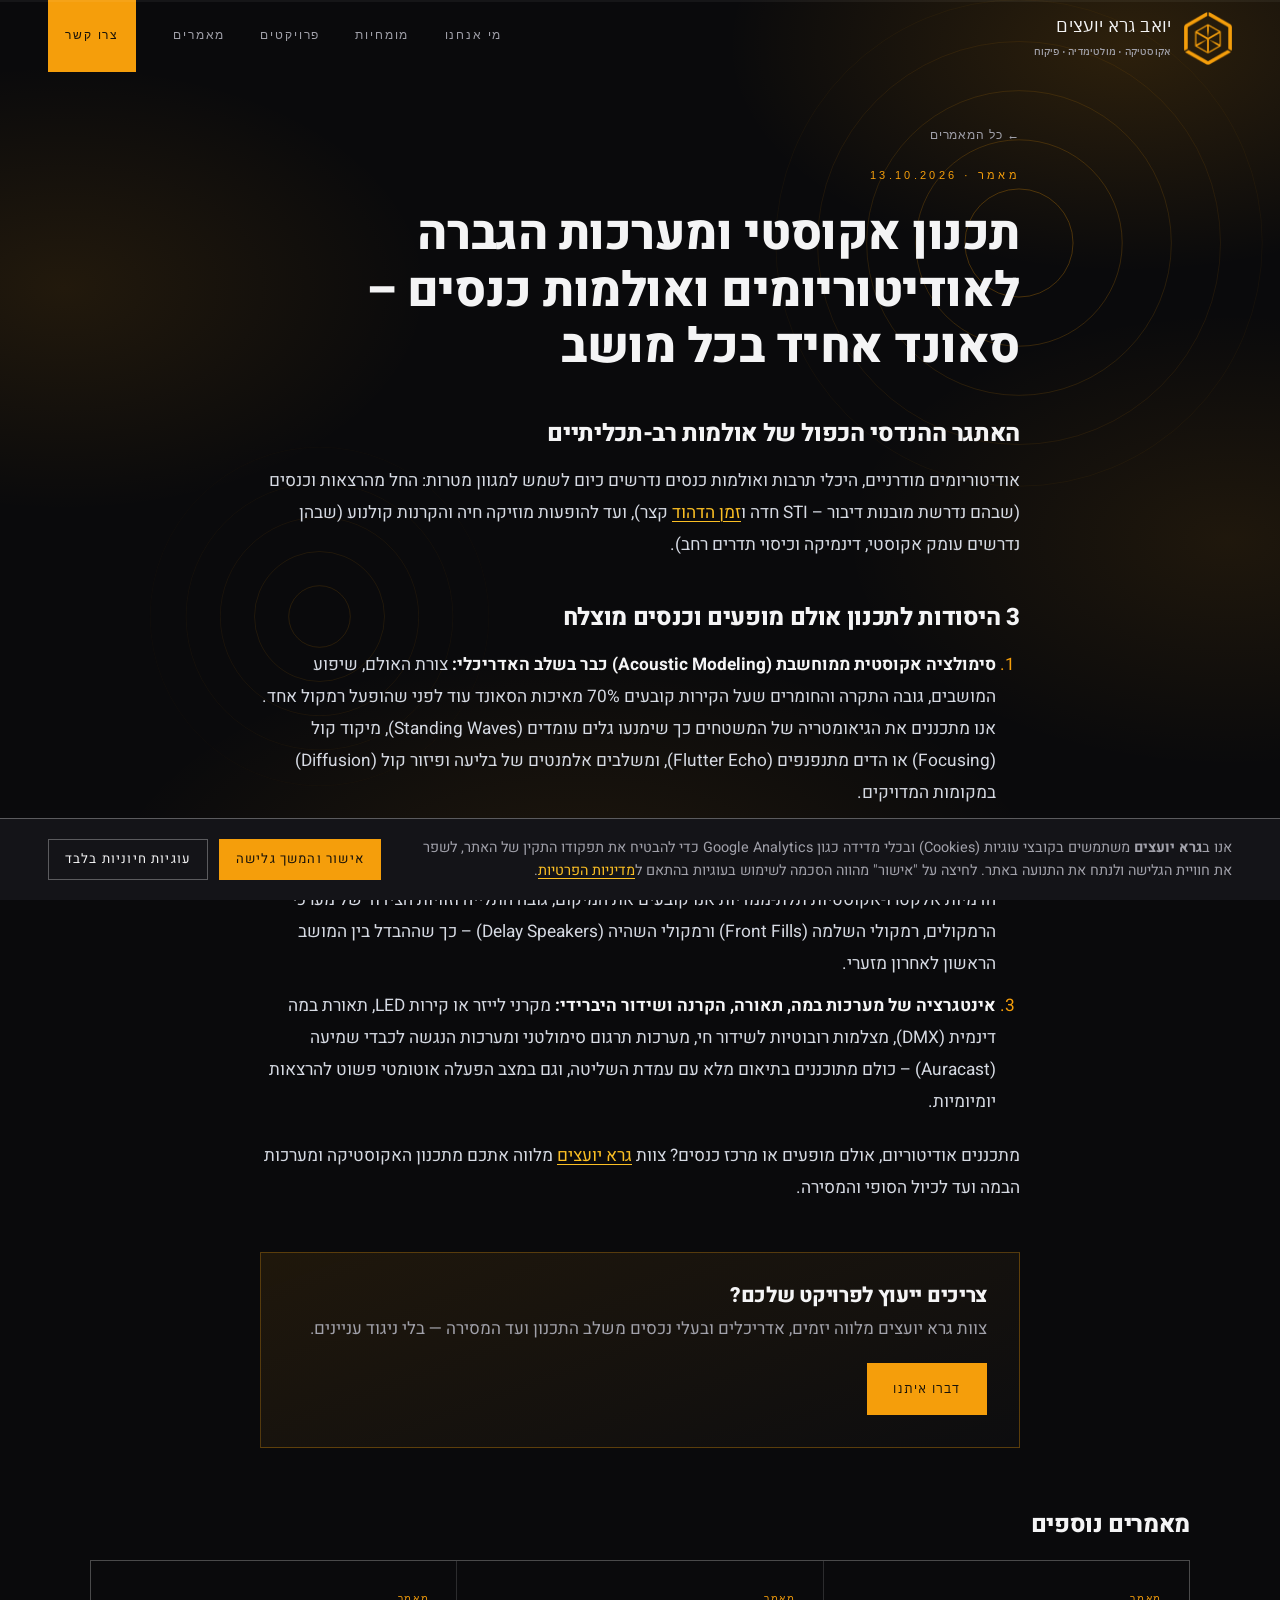
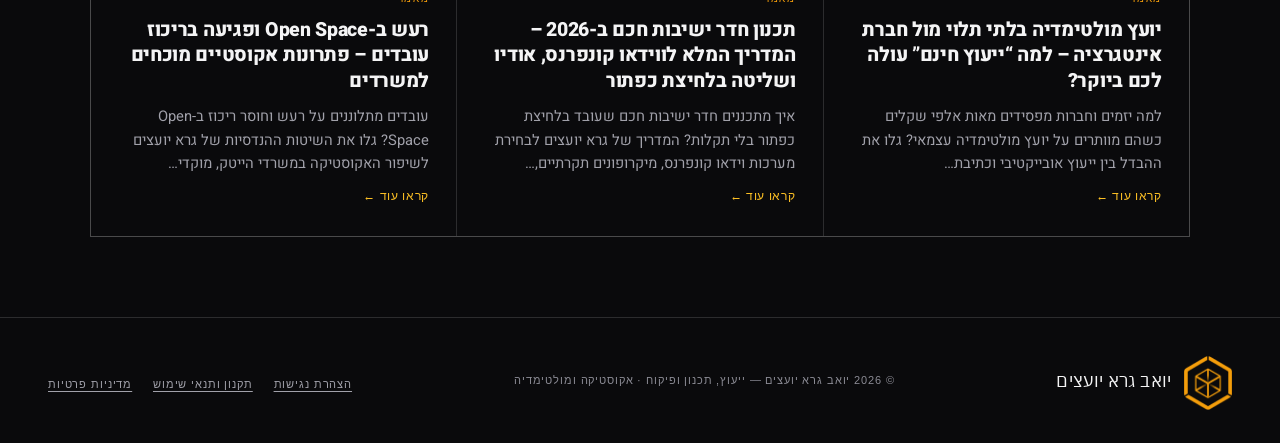
<file: auditorium-sound-design/index.html>
<!doctype html>
<html lang="en-US" dir="rtl">
<head>
<meta name="robots" content="noindex,nofollow">
<meta charset="UTF-8">
<meta name="viewport" content="width=device-width, initial-scale=1">
<title>תכנון אקוסטי ומערכות הגברה לאודיטוריומים ואולמות כנסים – סאונד אחיד בכל מושב &#8211; יואב גרא יועצים</title>
<meta name='robots' content='max-image-preview:large' />
<meta name="description" content="מתכננים אודיטוריום, אולם מופעים או מרכז כנסים? הכירו את עקרונות התכנון האקוסטי ומערכות ההגברה וההקרנה של גרא יועצים להשגת חוויית צפייה ושמיעה מושלמת.">
<link rel='dns-prefetch' href='//fonts.googleapis.com' />
<link rel="alternate" type="application/rss+xml" title="יואב גרא יועצים &raquo; תכנון אקוסטי ומערכות הגברה לאודיטוריומים ואולמות כנסים – סאונד אחיד בכל מושב Comments Feed" href="feed/index.html" />
<link rel="alternate" title="oEmbed (JSON)" type="application/json+oembed" href="../wp-json/oembed/1.0/embed/index.html" />
<link rel="alternate" title="oEmbed (XML)" type="text/xml+oembed" href="../wp-json/oembed/1.0/embed/index.html#038;format=xml" />
<style id="wp-img-auto-sizes-contain-inline-css">
img:is([sizes=auto i],[sizes^="auto," i]){contain-intrinsic-size:3000px 1500px}
/*# sourceURL=wp-img-auto-sizes-contain-inline-css */
</style>
<style id="wp-emoji-styles-inline-css">

	img.wp-smiley, img.emoji {
		display: inline !important;
		border: none !important;
		box-shadow: none !important;
		height: 1em !important;
		width: 1em !important;
		margin: 0 0.07em !important;
		vertical-align: -0.1em !important;
		background: none !important;
		padding: 0 !important;
	}
/*# sourceURL=wp-emoji-styles-inline-css */
</style>
<style id="wp-block-library-inline-css">
:root{--wp-block-synced-color:#7a00df;--wp-block-synced-color--rgb:122,0,223;--wp-bound-block-color:var(--wp-block-synced-color);--wp-editor-canvas-background:#ddd;--wp-admin-theme-color:#007cba;--wp-admin-theme-color--rgb:0,124,186;--wp-admin-theme-color-darker-10:#006ba1;--wp-admin-theme-color-darker-10--rgb:0,107,160.5;--wp-admin-theme-color-darker-20:#005a87;--wp-admin-theme-color-darker-20--rgb:0,90,135;--wp-admin-border-width-focus:2px}@media (min-resolution:192dpi){:root{--wp-admin-border-width-focus:1.5px}}.wp-element-button{cursor:pointer}:root .has-very-light-gray-background-color{background-color:#eee}:root .has-very-dark-gray-background-color{background-color:#313131}:root .has-very-light-gray-color{color:#eee}:root .has-very-dark-gray-color{color:#313131}:root .has-vivid-green-cyan-to-vivid-cyan-blue-gradient-background{background:linear-gradient(135deg,#00d084,#0693e3)}:root .has-purple-crush-gradient-background{background:linear-gradient(135deg,#34e2e4,#4721fb 50%,#ab1dfe)}:root .has-hazy-dawn-gradient-background{background:linear-gradient(135deg,#faaca8,#dad0ec)}:root .has-subdued-olive-gradient-background{background:linear-gradient(135deg,#fafae1,#67a671)}:root .has-atomic-cream-gradient-background{background:linear-gradient(135deg,#fdd79a,#004a59)}:root .has-nightshade-gradient-background{background:linear-gradient(135deg,#330968,#31cdcf)}:root .has-midnight-gradient-background{background:linear-gradient(135deg,#020381,#2874fc)}:root{--wp--preset--font-size--normal:16px;--wp--preset--font-size--huge:42px}.has-regular-font-size{font-size:1em}.has-larger-font-size{font-size:2.625em}.has-normal-font-size{font-size:var(--wp--preset--font-size--normal)}.has-huge-font-size{font-size:var(--wp--preset--font-size--huge)}:root .has-text-align-center{text-align:center}:root .has-text-align-left{text-align:left}:root .has-text-align-right{text-align:right}.has-fit-text{white-space:nowrap!important}#end-resizable-editor-section{display:none}.aligncenter{clear:both}.items-justified-left{justify-content:flex-start}.items-justified-center{justify-content:center}.items-justified-right{justify-content:flex-end}.items-justified-space-between{justify-content:space-between}.screen-reader-text{word-wrap:normal!important;border:0;clip-path:inset(50%);height:1px;margin:-1px;overflow:hidden;padding:0;position:absolute;width:1px;word-break:normal!important}.screen-reader-text:focus{background-color:#ddd;clip-path:none;color:#444;display:block;font-size:1em;height:auto;left:5px;line-height:normal;padding:15px 23px 14px;text-decoration:none;top:5px;width:auto;z-index:100000}html :where(.has-border-color){border-style:solid}html :where([style^=border-color],[style*=";border-color"],[style*="; border-color"]){border-style:solid}html :where([style^=border-top-color],[style*=";border-top-color"],[style*="; border-top-color"]){border-top-style:solid}html :where([style^=border-right-color],[style*=";border-right-color"],[style*="; border-right-color"]){border-right-style:solid}html :where([style^=border-bottom-color],[style*=";border-bottom-color"],[style*="; border-bottom-color"]){border-bottom-style:solid}html :where([style^=border-left-color],[style*=";border-left-color"],[style*="; border-left-color"]){border-left-style:solid}html :where([style^=border-width],[style*=";border-width"],[style*="; border-width"]){border-style:solid}html :where([style^=border-top-width],[style*=";border-top-width"],[style*="; border-top-width"]){border-top-style:solid}html :where([style^=border-right-width],[style*=";border-right-width"],[style*="; border-right-width"]){border-right-style:solid}html :where([style^=border-bottom-width],[style*=";border-bottom-width"],[style*="; border-bottom-width"]){border-bottom-style:solid}html :where([style^=border-left-width],[style*=";border-left-width"],[style*="; border-left-width"]){border-left-style:solid}html :where(img[class*=wp-image-]){height:auto;max-width:100%}:where(figure){margin:0 0 1em}html :where(.is-position-sticky){--wp-admin--admin-bar--position-offset:var(--wp-admin--admin-bar--height,0px)}@media screen and (max-width:600px){html :where(.is-position-sticky){--wp-admin--admin-bar--position-offset:0px}}

/*# sourceURL=/wp-includes/css/dist/block-library/common.min.css */
</style>
<style id="classic-theme-styles-inline-css">
/*! This file is auto-generated */
.wp-block-button__link{color:#fff;background-color:#32373c;border-radius:9999px;box-shadow:none;text-decoration:none;padding:calc(.667em + 2px) calc(1.333em + 2px);font-size:1.125em}.wp-block-file__button{background:#32373c;color:#fff;text-decoration:none}
/*# sourceURL=/wp-includes/css/classic-themes.min.css */
</style>

<style id="global-styles-inline-css">
:root{--wp--preset--aspect-ratio--square: 1;--wp--preset--aspect-ratio--4-3: 4/3;--wp--preset--aspect-ratio--3-4: 3/4;--wp--preset--aspect-ratio--3-2: 3/2;--wp--preset--aspect-ratio--2-3: 2/3;--wp--preset--aspect-ratio--16-9: 16/9;--wp--preset--aspect-ratio--9-16: 9/16;--wp--preset--color--black: #000000;--wp--preset--color--cyan-bluish-gray: #abb8c3;--wp--preset--color--white: #ffffff;--wp--preset--color--pale-pink: #f78da7;--wp--preset--color--vivid-red: #cf2e2e;--wp--preset--color--luminous-vivid-orange: #ff6900;--wp--preset--color--luminous-vivid-amber: #fcb900;--wp--preset--color--light-green-cyan: #7bdcb5;--wp--preset--color--vivid-green-cyan: #00d084;--wp--preset--color--pale-cyan-blue: #8ed1fc;--wp--preset--color--vivid-cyan-blue: #0693e3;--wp--preset--color--vivid-purple: #9b51e0;--wp--preset--gradient--vivid-cyan-blue-to-vivid-purple: linear-gradient(135deg,rgb(6,147,227) 0%,rgb(155,81,224) 100%);--wp--preset--gradient--light-green-cyan-to-vivid-green-cyan: linear-gradient(135deg,rgb(122,220,180) 0%,rgb(0,208,130) 100%);--wp--preset--gradient--luminous-vivid-amber-to-luminous-vivid-orange: linear-gradient(135deg,rgb(252,185,0) 0%,rgb(255,105,0) 100%);--wp--preset--gradient--luminous-vivid-orange-to-vivid-red: linear-gradient(135deg,rgb(255,105,0) 0%,rgb(207,46,46) 100%);--wp--preset--gradient--very-light-gray-to-cyan-bluish-gray: linear-gradient(135deg,rgb(238,238,238) 0%,rgb(169,184,195) 100%);--wp--preset--gradient--cool-to-warm-spectrum: linear-gradient(135deg,rgb(74,234,220) 0%,rgb(151,120,209) 20%,rgb(207,42,186) 40%,rgb(238,44,130) 60%,rgb(251,105,98) 80%,rgb(254,248,76) 100%);--wp--preset--gradient--blush-light-purple: linear-gradient(135deg,rgb(255,206,236) 0%,rgb(152,150,240) 100%);--wp--preset--gradient--blush-bordeaux: linear-gradient(135deg,rgb(254,205,165) 0%,rgb(254,45,45) 50%,rgb(107,0,62) 100%);--wp--preset--gradient--luminous-dusk: linear-gradient(135deg,rgb(255,203,112) 0%,rgb(199,81,192) 50%,rgb(65,88,208) 100%);--wp--preset--gradient--pale-ocean: linear-gradient(135deg,rgb(255,245,203) 0%,rgb(182,227,212) 50%,rgb(51,167,181) 100%);--wp--preset--gradient--electric-grass: linear-gradient(135deg,rgb(202,248,128) 0%,rgb(113,206,126) 100%);--wp--preset--gradient--midnight: linear-gradient(135deg,rgb(2,3,129) 0%,rgb(40,116,252) 100%);--wp--preset--font-size--small: 13px;--wp--preset--font-size--medium: 20px;--wp--preset--font-size--large: 36px;--wp--preset--font-size--x-large: 42px;--wp--preset--spacing--20: 0.44rem;--wp--preset--spacing--30: 0.67rem;--wp--preset--spacing--40: 1rem;--wp--preset--spacing--50: 1.5rem;--wp--preset--spacing--60: 2.25rem;--wp--preset--spacing--70: 3.38rem;--wp--preset--spacing--80: 5.06rem;--wp--preset--shadow--natural: 6px 6px 9px rgba(0, 0, 0, 0.2);--wp--preset--shadow--deep: 12px 12px 50px rgba(0, 0, 0, 0.4);--wp--preset--shadow--sharp: 6px 6px 0px rgba(0, 0, 0, 0.2);--wp--preset--shadow--outlined: 6px 6px 0px -3px rgb(255, 255, 255), 6px 6px rgb(0, 0, 0);--wp--preset--shadow--crisp: 6px 6px 0px rgb(0, 0, 0);}.wp-block-button{--wp--preset--dimension--25: 25%;--wp--preset--dimension--50: 50%;--wp--preset--dimension--75: 75%;--wp--preset--dimension--100: 100%;}:where(body) { margin: 0; }:where(.is-layout-flex){gap: 0.5em;}:where(.is-layout-grid){gap: 0.5em;}body .is-layout-flex{display: flex;}.is-layout-flex{flex-wrap: wrap;align-items: center;}.is-layout-flex > :is(*, div){margin: 0;}body .is-layout-grid{display: grid;}.is-layout-grid > :is(*, div){margin: 0;}body{padding-top: 0px;padding-right: 0px;padding-bottom: 0px;padding-left: 0px;}:root :where(.wp-element-button, .wp-block-button__link){background-color: #32373c;border-width: 0;color: #fff;font-family: inherit;font-size: inherit;font-style: inherit;font-weight: inherit;letter-spacing: inherit;line-height: inherit;padding-top: calc(0.667em + 2px);padding-right: calc(1.333em + 2px);padding-bottom: calc(0.667em + 2px);padding-left: calc(1.333em + 2px);text-decoration: none;text-transform: inherit;}.has-black-color{color: var(--wp--preset--color--black) !important;}.has-cyan-bluish-gray-color{color: var(--wp--preset--color--cyan-bluish-gray) !important;}.has-white-color{color: var(--wp--preset--color--white) !important;}.has-pale-pink-color{color: var(--wp--preset--color--pale-pink) !important;}.has-vivid-red-color{color: var(--wp--preset--color--vivid-red) !important;}.has-luminous-vivid-orange-color{color: var(--wp--preset--color--luminous-vivid-orange) !important;}.has-luminous-vivid-amber-color{color: var(--wp--preset--color--luminous-vivid-amber) !important;}.has-light-green-cyan-color{color: var(--wp--preset--color--light-green-cyan) !important;}.has-vivid-green-cyan-color{color: var(--wp--preset--color--vivid-green-cyan) !important;}.has-pale-cyan-blue-color{color: var(--wp--preset--color--pale-cyan-blue) !important;}.has-vivid-cyan-blue-color{color: var(--wp--preset--color--vivid-cyan-blue) !important;}.has-vivid-purple-color{color: var(--wp--preset--color--vivid-purple) !important;}.has-black-background-color{background-color: var(--wp--preset--color--black) !important;}.has-cyan-bluish-gray-background-color{background-color: var(--wp--preset--color--cyan-bluish-gray) !important;}.has-white-background-color{background-color: var(--wp--preset--color--white) !important;}.has-pale-pink-background-color{background-color: var(--wp--preset--color--pale-pink) !important;}.has-vivid-red-background-color{background-color: var(--wp--preset--color--vivid-red) !important;}.has-luminous-vivid-orange-background-color{background-color: var(--wp--preset--color--luminous-vivid-orange) !important;}.has-luminous-vivid-amber-background-color{background-color: var(--wp--preset--color--luminous-vivid-amber) !important;}.has-light-green-cyan-background-color{background-color: var(--wp--preset--color--light-green-cyan) !important;}.has-vivid-green-cyan-background-color{background-color: var(--wp--preset--color--vivid-green-cyan) !important;}.has-pale-cyan-blue-background-color{background-color: var(--wp--preset--color--pale-cyan-blue) !important;}.has-vivid-cyan-blue-background-color{background-color: var(--wp--preset--color--vivid-cyan-blue) !important;}.has-vivid-purple-background-color{background-color: var(--wp--preset--color--vivid-purple) !important;}.has-black-border-color{border-color: var(--wp--preset--color--black) !important;}.has-cyan-bluish-gray-border-color{border-color: var(--wp--preset--color--cyan-bluish-gray) !important;}.has-white-border-color{border-color: var(--wp--preset--color--white) !important;}.has-pale-pink-border-color{border-color: var(--wp--preset--color--pale-pink) !important;}.has-vivid-red-border-color{border-color: var(--wp--preset--color--vivid-red) !important;}.has-luminous-vivid-orange-border-color{border-color: var(--wp--preset--color--luminous-vivid-orange) !important;}.has-luminous-vivid-amber-border-color{border-color: var(--wp--preset--color--luminous-vivid-amber) !important;}.has-light-green-cyan-border-color{border-color: var(--wp--preset--color--light-green-cyan) !important;}.has-vivid-green-cyan-border-color{border-color: var(--wp--preset--color--vivid-green-cyan) !important;}.has-pale-cyan-blue-border-color{border-color: var(--wp--preset--color--pale-cyan-blue) !important;}.has-vivid-cyan-blue-border-color{border-color: var(--wp--preset--color--vivid-cyan-blue) !important;}.has-vivid-purple-border-color{border-color: var(--wp--preset--color--vivid-purple) !important;}.has-vivid-cyan-blue-to-vivid-purple-gradient-background{background: var(--wp--preset--gradient--vivid-cyan-blue-to-vivid-purple) !important;}.has-light-green-cyan-to-vivid-green-cyan-gradient-background{background: var(--wp--preset--gradient--light-green-cyan-to-vivid-green-cyan) !important;}.has-luminous-vivid-amber-to-luminous-vivid-orange-gradient-background{background: var(--wp--preset--gradient--luminous-vivid-amber-to-luminous-vivid-orange) !important;}.has-luminous-vivid-orange-to-vivid-red-gradient-background{background: var(--wp--preset--gradient--luminous-vivid-orange-to-vivid-red) !important;}.has-very-light-gray-to-cyan-bluish-gray-gradient-background{background: var(--wp--preset--gradient--very-light-gray-to-cyan-bluish-gray) !important;}.has-cool-to-warm-spectrum-gradient-background{background: var(--wp--preset--gradient--cool-to-warm-spectrum) !important;}.has-blush-light-purple-gradient-background{background: var(--wp--preset--gradient--blush-light-purple) !important;}.has-blush-bordeaux-gradient-background{background: var(--wp--preset--gradient--blush-bordeaux) !important;}.has-luminous-dusk-gradient-background{background: var(--wp--preset--gradient--luminous-dusk) !important;}.has-pale-ocean-gradient-background{background: var(--wp--preset--gradient--pale-ocean) !important;}.has-electric-grass-gradient-background{background: var(--wp--preset--gradient--electric-grass) !important;}.has-midnight-gradient-background{background: var(--wp--preset--gradient--midnight) !important;}.has-small-font-size{font-size: var(--wp--preset--font-size--small) !important;}.has-medium-font-size{font-size: var(--wp--preset--font-size--medium) !important;}.has-large-font-size{font-size: var(--wp--preset--font-size--large) !important;}.has-x-large-font-size{font-size: var(--wp--preset--font-size--x-large) !important;}
/*# sourceURL=global-styles-inline-css */
</style>

<link rel='stylesheet' id='gera-fonts-css' href='https://fonts.googleapis.com/css2?family=Arimo:wght@400;500;600;700&#038;family=Heebo:wght@300;400;500;600;700;800;900&#038;family=IBM+Plex+Sans+Hebrew:wght@300;400;500;600;700&#038;display=swap' media='all' />
<link rel='stylesheet' id='gera-style-css' href='../wp-content/themes/gera/style.css' media='all' />
<link rel="https://api.w.org/" href="../wp-json/index.html" /><link rel="alternate" title="JSON" type="application/json" href="../wp-json/wp/v2/posts/13/index.html" /><link rel="EditURI" type="application/rsd+xml" title="RSD" href="../xmlrpc.php" />
<meta name="generator" content="WordPress 7.1.3" />
<link rel="canonical" href="index.html" />
<link rel='shortlink' href='../index.html' />
<!-- Google Analytics 4 — loaded only after cookie consent -->
<script>
(function(){
  window.GERA_GA_ID = 'G-CVFRKNZSG5';
  window.geraLoadGA = function(){
    if ( window.__geraGA ) { return; }
    window.__geraGA = true;
    var s = document.createElement('script');
    s.async = true;
    s.src = 'https://www.googletagmanager.com/gtag/js?id=' + window.GERA_GA_ID;
    document.head.appendChild(s);
    window.dataLayer = window.dataLayer || [];
    window.gtag = function(){ dataLayer.push(arguments); };
    gtag('js', new Date());
    gtag('config', window.GERA_GA_ID);
  };
  try {
    if ( localStorage.getItem('gera_cookie_consent') === 'accepted' ) { window.geraLoadGA(); }
  } catch (e) {}
})();
</script>
	<script>document.documentElement.classList.add('js');</script>
</head>
<body class="wp-singular post-template-default single single-post postid-13 single-format-standard wp-theme-gera">

<a class="skip-link" href="#main">דלג לתוכן הראשי</a>

<div class="bg-fx" aria-hidden="true">
  <svg class="fx fx-a" viewBox="0 0 200 200" fill="none" stroke="currentColor" stroke-width="1.4">
    <circle cx="100" cy="100" r="22"/><circle cx="100" cy="100" r="42"/><circle cx="100" cy="100" r="62"/><circle cx="100" cy="100" r="82"/><circle cx="100" cy="100" r="99"/>
  </svg>
  <svg class="fx fx-b" viewBox="0 0 200 200" fill="none" stroke="currentColor" stroke-width="1.4">
    <circle cx="100" cy="100" r="18"/><circle cx="100" cy="100" r="38"/><circle cx="100" cy="100" r="58"/><circle cx="100" cy="100" r="78"/><circle cx="100" cy="100" r="99"/>
  </svg>
</div>

<div class="progress" aria-hidden="true"><span id="progressFill"></span></div>

<header class="site-header" id="siteHeader">
  <div class="wrap">
    <a class="brand" href="../index.html" aria-label="יואב גרא יועצים">
      <span class="mark"><img src="../wp-content/themes/gera/assets/logo.png" alt="יואב גרא יועצים"></span>
      <span>יואב גרא יועצים<small>אקוסטיקה · מולטימדיה · פיקוח</small></span>
    </a>
    <nav class="nav">
      <a href="../index.html#about">מי אנחנו</a>
      <a href="../index.html#expertise">מומחיות</a>
      <a href="../index.html#projects">פרויקטים</a>
      <a href="../index.html#blog">מאמרים</a>
      <a class="cta" href="../index.html#contact">צרו קשר</a>
    </nav>
  </div>
</header>
<main class="page-inner single">
  <div class="wrap">
        <article class="article">
      <a class="back-link" href="../category/articles/index.html">← כל המאמרים</a>
      <span class="eyebrow">מאמר · 13.10.2026</span>
      <h1 class="article-title">תכנון אקוסטי ומערכות הגברה לאודיטוריומים ואולמות כנסים – סאונד אחיד בכל מושב</h1>
      <div class="article-body">
        <h2>האתגר ההנדסי הכפול של אולמות רב-תכליתיים</h2>
<p>אודיטוריומים מודרניים, היכלי תרבות ואולמות כנסים נדרשים כיום לשמש למגוון מטרות: החל מהרצאות וכנסים (שבהם נדרשת מובנות דיבור – STI חדה ו<a href="../acoustic-glass-meeting-rooms/index.html" class="xlink">זמן הדהוד</a> קצר), ועד להופעות מוזיקה חיה והקרנות קולנוע (שבהן נדרשים עומק אקוסטי, דינמיקה וכיסוי תדרים רחב).</p>
<h2>3 היסודות לתכנון אולם מופעים וכנסים מוצלח</h2>
<ol>
<li><strong>סימולציה אקוסטית ממוחשבת (Acoustic Modeling) כבר בשלב האדריכלי:</strong> צורת האולם, שיפוע המושבים, גובה התקרה והחומרים שעל הקירות קובעים 70% מאיכות הסאונד עוד לפני שהופעל רמקול אחד. אנו מתכננים את הגיאומטריה של המשטחים כך שימנעו גלים עומדים (Standing Waves), מיקוד קול (Focusing) או הדים מתנפנפים (Flutter Echo), ומשלבים אלמנטים של בליעה ופיזור קול (Diffusion) במקומות המדויקים.</li>
<li><strong>תכנון מערך רמקולים (Line Array &amp; Point Source) לכיסוי אחיד:</strong> באולם שלא תוכנן נכון, השורות הראשונות סובלות מעוצמה מחרישת אוזניים בעוד השורות האחוריות שומעות סאונד עמום. באמצעות הדמיות אלקטרו-אקוסטיות תלת-ממדיות אנו קובעים את המיקום, גובה התלייה וזוויות הצידוד של מערכי הרמקולים, רמקולי השלמה (Front Fills) ורמקולי השהיה (Delay Speakers) – כך שההבדל בין המושב הראשון לאחרון מזערי.</li>
<li><strong>אינטגרציה של מערכות במה, תאורה, הקרנה ושידור היברידי:</strong> מקרני לייזר או קירות LED, תאורת במה דינמית (DMX), מצלמות רובוטיות לשידור חי, מערכות תרגום סימולטני ומערכות הנגשה לכבדי שמיעה (Auracast) – כולם מתוכננים בתיאום מלא עם עמדת השליטה, וגם במצב הפעלה אוטומטי פשוט להרצאות יומיומיות.</li>
</ol>
<p>מתכננים אודיטוריום, אולם מופעים או מרכז כנסים? צוות <a href="../index.html#contact">גרא יועצים</a> מלווה אתכם מתכנון האקוסטיקה ומערכות הבמה ועד לכיול הסופי והמסירה.</p>
      </div>
      <div class="article-cta">
        <h3>צריכים ייעוץ לפרויקט שלכם?</h3>
        <p>צוות גרא יועצים מלווה יזמים, אדריכלים ובעלי נכסים משלב התכנון ועד המסירה — בלי ניגוד עניינים.</p>
        <a class="btn btn-amber" href="../index.html#contact">דברו איתנו</a>
      </div>
    </article>

        <div class="related">
      <h2 class="related-title">מאמרים נוספים</h2>
      <div class="blog-grid">
                  <a class="bcard" href="../independent-av-consultant/index.html">
            <span class="bcat">מאמר</span>
            <h3>יועץ מולטימדיה בלתי תלוי מול חברת אינטגרציה – למה &#8220;ייעוץ חינם&#8221; עולה לכם ביוקר?</h3>
            <p>למה יזמים וחברות מפסידים מאות אלפי שקלים כשהם מוותרים על יועץ מולטימדיה עצמאי? גלו את ההבדל בין ייעוץ אובייקטיבי וכתיבת&hellip;</p>
            <span class="bmore">קראו עוד ←</span>
          </a>
                  <a class="bcard" href="../smart-meeting-room-2026/index.html">
            <span class="bcat">מאמר</span>
            <h3>תכנון חדר ישיבות חכם ב-2026 – המדריך המלא לווידאו קונפרנס, אודיו ושליטה בלחיצת כפתור</h3>
            <p>איך מתכננים חדר ישיבות חכם שעובד בלחיצת כפתור בלי תקלות? המדריך של גרא יועצים לבחירת מערכות וידאו קונפרנס, מיקרופונים תקרתיים,&hellip;</p>
            <span class="bmore">קראו עוד ←</span>
          </a>
                  <a class="bcard" href="../open-space-office-acoustics/index.html">
            <span class="bcat">מאמר</span>
            <h3>רעש ב-Open Space ופגיעה בריכוז עובדים – פתרונות אקוסטיים מוכחים למשרדים</h3>
            <p>עובדים מתלוננים על רעש וחוסר ריכוז ב-Open Space? גלו את השיטות ההנדסיות של גרא יועצים לשיפור האקוסטיקה במשרדי הייטק, מוקדי&hellip;</p>
            <span class="bmore">קראו עוד ←</span>
          </a>
              </div>
    </div>
    
      </div>
</main>
<footer class="site-footer">
  <div class="wrap">
    <a class="brand" href="../index.html">
      <span class="mark"><img src="../wp-content/themes/gera/assets/logo.png" alt=""></span>
      <span>יואב גרא יועצים</span>
    </a>
    <small>© 2026 יואב גרא יועצים — ייעוץ, תכנון ופיקוח · אקוסטיקה ומולטימדיה</small>
    <nav class="footer-legal" aria-label="נגישות ומידע משפטי">
      <a href="../accessibility/index.html">הצהרת נגישות</a>
      <a href="../terms/index.html">תקנון ותנאי שימוש</a>
      <a href="../privacy/index.html">מדיניות פרטיות</a>
    </nav>
  </div>
</footer>

<script>
  (function(){
    var h=document.getElementById('siteHeader');
    var p=document.getElementById('progressFill');
    function onScroll(){
      var d=document.documentElement, max=(d.scrollHeight-d.clientHeight)||1;
      var sp=Math.min(1,Math.max(0,d.scrollTop/max));
      d.style.setProperty('--sp', sp.toFixed(4));
      if(h){ h.classList.toggle('solid', window.scrollY>20); }
      if(p){ p.style.transform='scaleX('+sp+')'; }
    }
    var lastY=-1;
    function loop(){
      var y=document.documentElement.scrollTop||window.scrollY||0;
      if(y!==lastY){ lastY=y; onScroll(); }
      requestAnimationFrame(loop);
    }
    requestAnimationFrame(loop);
    window.addEventListener('resize', onScroll, {passive:true});
    onScroll();
  })();
</script>

<script>
  (function(){
    if (!('IntersectionObserver' in window)) return;
    if (window.matchMedia && window.matchMedia('(prefers-reduced-motion: reduce)').matches) return;
    var sel = '.sec-head, .svc, .tiles .tile, .mosaic .proj, .blog-grid .bcard, .bio, .faq-item, .strip .cell, .mani .l, .mani .r, .article-cta, .related';
    var io = new IntersectionObserver(function(entries){
      entries.forEach(function(e){
        if (e.isIntersecting){ e.target.classList.add('reveal-in'); io.unobserve(e.target); }
      });
    }, { rootMargin: '0px 0px -8% 0px', threshold: 0.08 });
    document.querySelectorAll(sel).forEach(function(el){
      var sibs = Array.prototype.filter.call(el.parentNode.children, function(c){ return c.matches && c.matches(sel); });
      var i = sibs.indexOf(el);
      if (i > 0) el.style.transitionDelay = Math.min(i, 6) * 0.06 + 's';
      io.observe(el);
    });
  })();
</script>

<script>
  (function(){
    if (window.matchMedia && window.matchMedia('(prefers-reduced-motion: reduce)').matches) return;
    var cards = document.querySelectorAll('.mosaic .proj, .team-photo');
    cards.forEach(function(c){
      var h = document.createElement('span'); h.className = 'proj-halo'; c.appendChild(h);
      c.addEventListener('pointermove', function(e){
        var r = c.getBoundingClientRect();
        c.style.setProperty('--mx', ((e.clientX - r.left) / r.width * 100).toFixed(1) + '%');
        c.style.setProperty('--my', ((e.clientY - r.top) / r.height * 100).toFixed(1) + '%');
      }, {passive:true});
    });
  })();
</script>

<div class="cookie-banner" id="cookieBanner" role="region" aria-label="הודעת שימוש בעוגיות" hidden>
  <div class="wrap cookie-inner">
    <p class="cookie-text">אנו ב<strong>גרא יועצים</strong> משתמשים בקובצי עוגיות (Cookies) ובכלי מדידה כגון Google Analytics כדי להבטיח את תפקודו התקין של האתר, לשפר את חוויית הגלישה ולנתח את התנועה באתר. לחיצה על "אישור" מהווה הסכמה לשימוש בעוגיות בהתאם ל<a href="../privacy/index.html">מדיניות הפרטיות</a>.</p>
    <div class="cookie-actions">
      <button type="button" class="btn btn-amber" id="cookieAccept">אישור והמשך גלישה</button>
      <button type="button" class="btn btn-ghost" id="cookieDecline">עוגיות חיוניות בלבד</button>
    </div>
  </div>
</div>
<script>
  (function(){
    var KEY = 'gera_cookie_consent';
    var banner = document.getElementById('cookieBanner');
    if ( ! banner ) { return; }
    var stored = null;
    try { stored = localStorage.getItem(KEY); } catch (e) {}
    function hide(){ banner.hidden = true; }
    function store(v){ try { localStorage.setItem(KEY, v); } catch (e) {} }
    if ( stored !== 'accepted' && stored !== 'declined' ) { banner.hidden = false; }
    var accept = document.getElementById('cookieAccept');
    var decline = document.getElementById('cookieDecline');
    if ( accept ) { accept.addEventListener('click', function(){ store('accepted'); hide(); if ( window.geraLoadGA ) { window.geraLoadGA(); } }); }
    if ( decline ) { decline.addEventListener('click', function(){ store('declined'); hide(); }); }
  })();
</script>

<script type="speculationrules">
{"prefetch":[{"source":"document","where":{"and":[{"href_matches":"/*"},{"not":{"href_matches":["/wp-*.php","/wp-admin/*","/wp-content/uploads/*","/wp-content/*","/wp-content/plugins/*","/wp-content/themes/gera/*","/*\\?(.+)"]}},{"not":{"selector_matches":"a[rel~=\"nofollow\"]"}},{"not":{"selector_matches":".no-prefetch, .no-prefetch a"}}]},"eagerness":"conservative"}]}
</script>
<script id="wp-emoji-settings" type="application/json">
{"baseUrl":"https://s.w.org/images/core/emoji/17.0.2/72x72/","ext":".png","svgUrl":"https://s.w.org/images/core/emoji/17.0.2/svg/","svgExt":".svg","source":{"concatemoji":"http://my-site.local/wp-includes/js/wp-emoji-release.min.js?ver=7.1.3"}}
</script>
<script type="module">
/*! This file is auto-generated */
var e="script#wp-emoji-settings",t=document.querySelector(e);if(!(t instanceof HTMLScriptElement))throw new Error("Element missing: "+e);const r=JSON.parse(t.text),s=(window._wpemojiSettings=r,"wpEmojiSettingsSupports"),o=["flag","emoji"];function i(e){try{var t={supportTests:e,timestamp:(new Date).valueOf()};sessionStorage.setItem(s,JSON.stringify(t))}catch(e){}}function c(e,t,n){e.clearRect(0,0,e.canvas.width,e.canvas.height),e.fillText(t,0,0);t=new Uint32Array(e.getImageData(0,0,e.canvas.width,e.canvas.height).data);e.clearRect(0,0,e.canvas.width,e.canvas.height),e.fillText(n,0,0);const r=new Uint32Array(e.getImageData(0,0,e.canvas.width,e.canvas.height).data);return t.every((e,t)=>e===r[t])}function p(e,t){e.clearRect(0,0,e.canvas.width,e.canvas.height),e.fillText(t,0,0);var n=e.getImageData(16,16,1,1);for(let e=0;e<n.data.length;e++)if(0!==n.data[e])return!1;return!0}function u(e,t,n,r){switch(t){case"flag":return n(e,"\ud83c\udff3\ufe0f\u200d\u26a7\ufe0f","\ud83c\udff3\ufe0f\u200b\u26a7\ufe0f")?!1:!n(e,"\ud83c\udde8\ud83c\uddf6","\ud83c\udde8\u200b\ud83c\uddf6")&&!n(e,"\ud83c\udff4\udb40\udc67\udb40\udc62\udb40\udc65\udb40\udc6e\udb40\udc67\udb40\udc7f","\ud83c\udff4\u200b\udb40\udc67\u200b\udb40\udc62\u200b\udb40\udc65\u200b\udb40\udc6e\u200b\udb40\udc67\u200b\udb40\udc7f");case"emoji":return!r(e,"\ud83e\u1fac8")}return!1}function f(e,t,n,r){let a;const s=(a="undefined"!=typeof WorkerGlobalScope&&self instanceof WorkerGlobalScope?new OffscreenCanvas(300,150):document.createElement("canvas")).getContext("2d",{willReadFrequently:!0}),o=(s.textBaseline="top",s.font="600 32px Arial",{});return e.forEach(e=>{o[e]=t(s,e,n,r)}),o}function a(e){var t=document.createElement("script");t.src=e,t.defer=!0,document.head.appendChild(t)}r.supports={everything:!0,everythingExceptFlag:!0},new Promise(t=>{let n=function(){try{var e=JSON.parse(sessionStorage.getItem(s));if("object"==typeof e&&"number"==typeof e.timestamp&&(new Date).valueOf()<e.timestamp+604800&&"object"==typeof e.supportTests)return e.supportTests}catch(e){}return null}();if(!n){if("undefined"!=typeof Worker&&"undefined"!=typeof OffscreenCanvas&&"undefined"!=typeof URL&&URL.createObjectURL&&"undefined"!=typeof Blob)try{var e="postMessage("+f.toString()+"("+[JSON.stringify(o),u.toString(),c.toString(),p.toString()].join(",")+"));",r=new Blob([e],{type:"text/javascript"});const a=new Worker(URL.createObjectURL(r),{name:"wpTestEmojiSupports"});return void(a.onmessage=e=>{i(n=e.data),a.terminate(),t(n)})}catch(e){}i(n=f(o,u,c,p))}t(n)}).then(e=>{for(const n in e)r.supports[n]=e[n],r.supports.everything=r.supports.everything&&r.supports[n],"flag"!==n&&(r.supports.everythingExceptFlag=r.supports.everythingExceptFlag&&r.supports[n]);var t;r.supports.everythingExceptFlag=r.supports.everythingExceptFlag&&!r.supports.flag,r.supports.everything||((t=r.source||{}).concatemoji?a(t.concatemoji):t.wpemoji&&t.twemoji&&(a(t.twemoji),a(t.wpemoji)))});
//# sourceURL=http://my-site.local/wp-includes/js/wp-emoji-loader.min.js
</script>
</body>
</html>
</file>
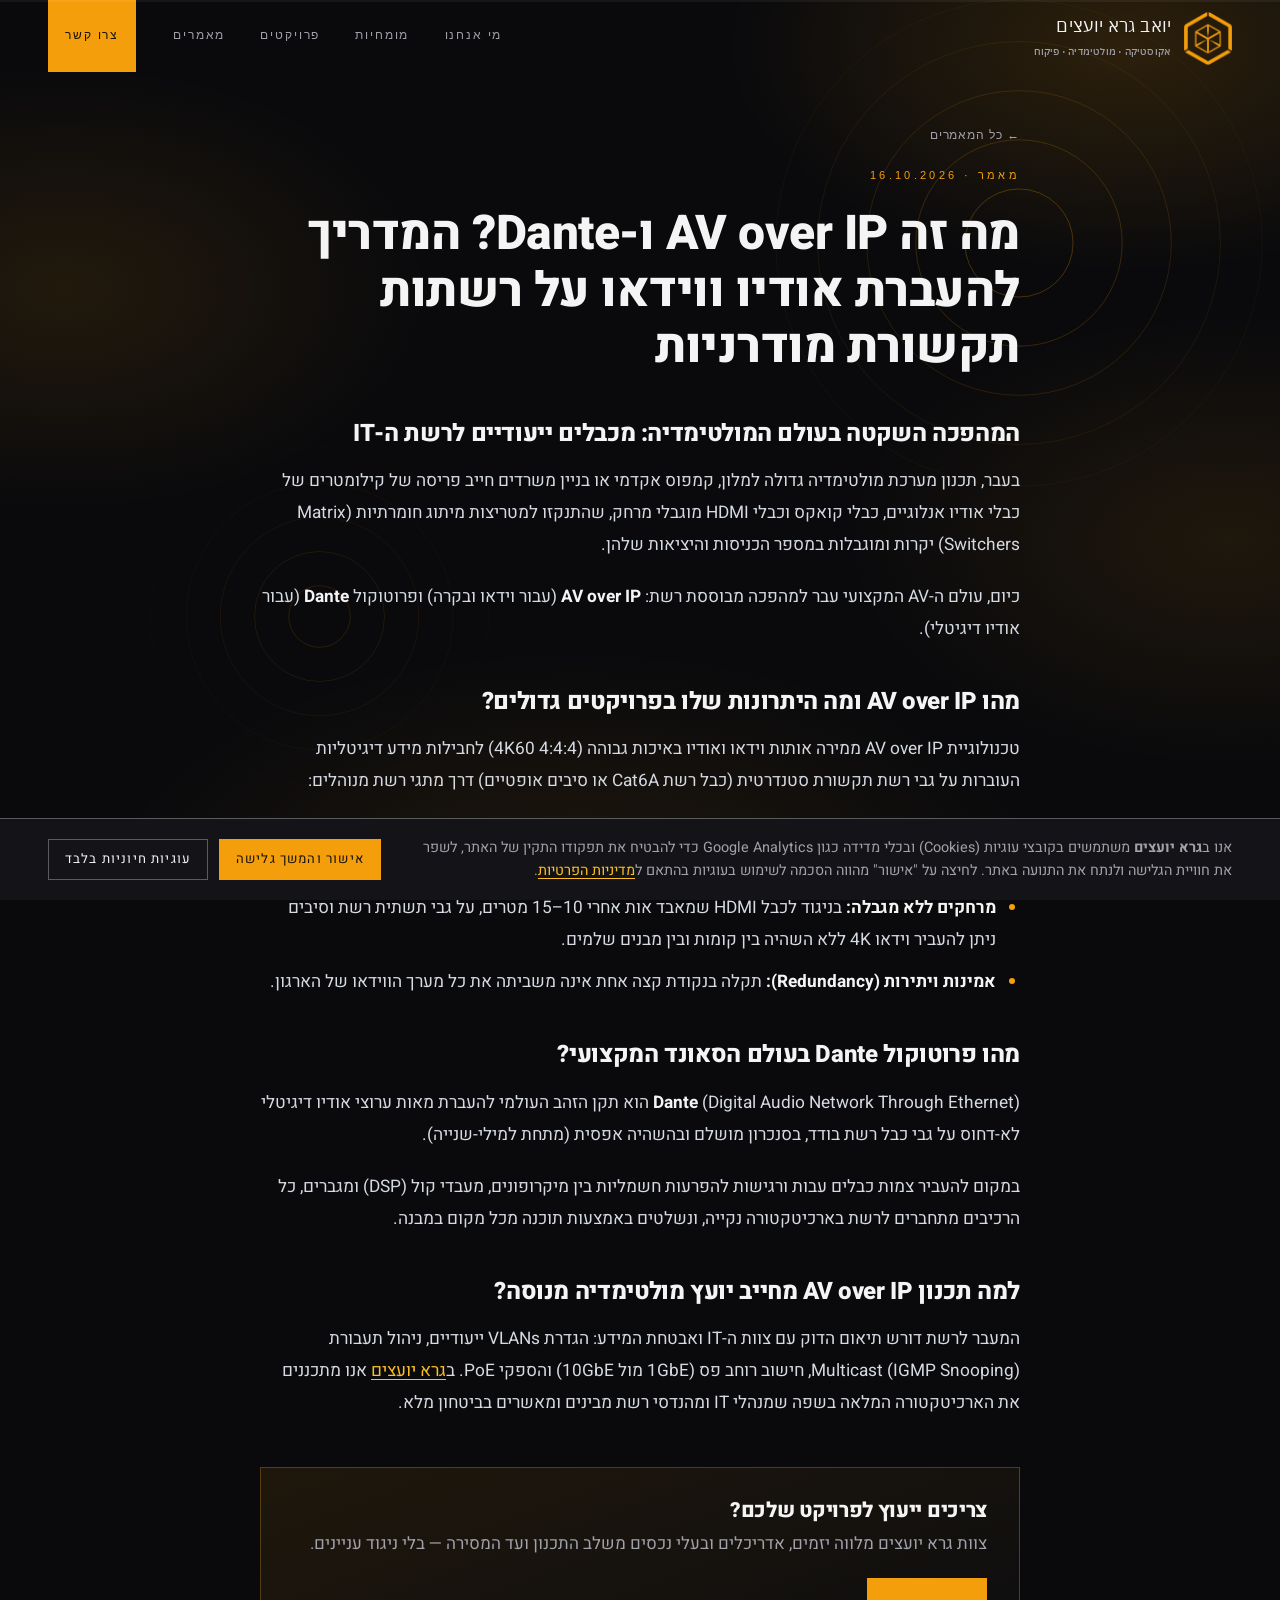
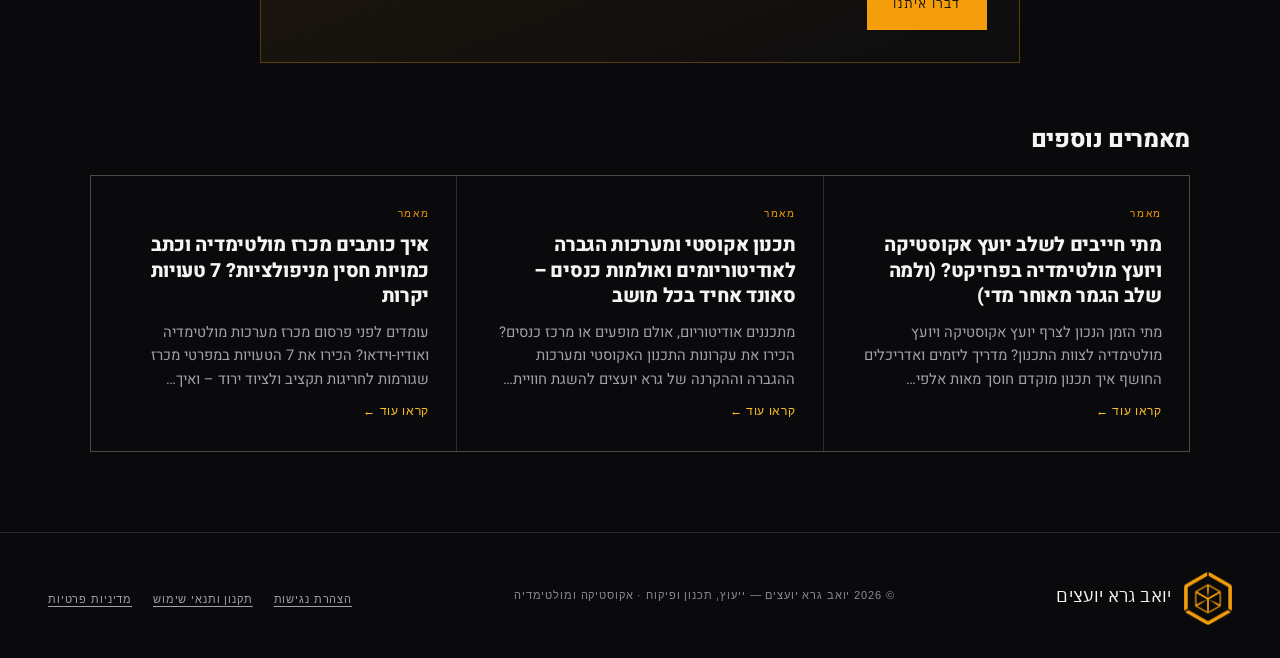
<file: av-over-ip-dante/index.html>
<!doctype html>
<html lang="en-US" dir="rtl">
<head>
<meta name="robots" content="noindex,nofollow">
<meta charset="UTF-8">
<meta name="viewport" content="width=device-width, initial-scale=1">
<title>מה זה AV over IP ו-Dante? המדריך להעברת אודיו ווידאו על רשתות תקשורת מודרניות &#8211; יואב גרא יועצים</title>
<meta name='robots' content='max-image-preview:large' />
<meta name="description" content="מהם פרוטוקולי AV over IP ו-Dante ואיך הם מחליפים את מטריצות הווידאו והכבילה הישנה? מדריך טכנולוגי של גרא יועצים למנהלי IT, אדריכלים ויזמים.">
<link rel='dns-prefetch' href='//fonts.googleapis.com' />
<link rel="alternate" type="application/rss+xml" title="יואב גרא יועצים &raquo; מה זה AV over IP ו-Dante? המדריך להעברת אודיו ווידאו על רשתות תקשורת מודרניות Comments Feed" href="feed/index.html" />
<link rel="alternate" title="oEmbed (JSON)" type="application/json+oembed" href="../wp-json/oembed/1.0/embed/index.html" />
<link rel="alternate" title="oEmbed (XML)" type="text/xml+oembed" href="../wp-json/oembed/1.0/embed/index.html#038;format=xml" />
<style id="wp-img-auto-sizes-contain-inline-css">
img:is([sizes=auto i],[sizes^="auto," i]){contain-intrinsic-size:3000px 1500px}
/*# sourceURL=wp-img-auto-sizes-contain-inline-css */
</style>
<style id="wp-emoji-styles-inline-css">

	img.wp-smiley, img.emoji {
		display: inline !important;
		border: none !important;
		box-shadow: none !important;
		height: 1em !important;
		width: 1em !important;
		margin: 0 0.07em !important;
		vertical-align: -0.1em !important;
		background: none !important;
		padding: 0 !important;
	}
/*# sourceURL=wp-emoji-styles-inline-css */
</style>
<style id="wp-block-library-inline-css">
:root{--wp-block-synced-color:#7a00df;--wp-block-synced-color--rgb:122,0,223;--wp-bound-block-color:var(--wp-block-synced-color);--wp-editor-canvas-background:#ddd;--wp-admin-theme-color:#007cba;--wp-admin-theme-color--rgb:0,124,186;--wp-admin-theme-color-darker-10:#006ba1;--wp-admin-theme-color-darker-10--rgb:0,107,160.5;--wp-admin-theme-color-darker-20:#005a87;--wp-admin-theme-color-darker-20--rgb:0,90,135;--wp-admin-border-width-focus:2px}@media (min-resolution:192dpi){:root{--wp-admin-border-width-focus:1.5px}}.wp-element-button{cursor:pointer}:root .has-very-light-gray-background-color{background-color:#eee}:root .has-very-dark-gray-background-color{background-color:#313131}:root .has-very-light-gray-color{color:#eee}:root .has-very-dark-gray-color{color:#313131}:root .has-vivid-green-cyan-to-vivid-cyan-blue-gradient-background{background:linear-gradient(135deg,#00d084,#0693e3)}:root .has-purple-crush-gradient-background{background:linear-gradient(135deg,#34e2e4,#4721fb 50%,#ab1dfe)}:root .has-hazy-dawn-gradient-background{background:linear-gradient(135deg,#faaca8,#dad0ec)}:root .has-subdued-olive-gradient-background{background:linear-gradient(135deg,#fafae1,#67a671)}:root .has-atomic-cream-gradient-background{background:linear-gradient(135deg,#fdd79a,#004a59)}:root .has-nightshade-gradient-background{background:linear-gradient(135deg,#330968,#31cdcf)}:root .has-midnight-gradient-background{background:linear-gradient(135deg,#020381,#2874fc)}:root{--wp--preset--font-size--normal:16px;--wp--preset--font-size--huge:42px}.has-regular-font-size{font-size:1em}.has-larger-font-size{font-size:2.625em}.has-normal-font-size{font-size:var(--wp--preset--font-size--normal)}.has-huge-font-size{font-size:var(--wp--preset--font-size--huge)}:root .has-text-align-center{text-align:center}:root .has-text-align-left{text-align:left}:root .has-text-align-right{text-align:right}.has-fit-text{white-space:nowrap!important}#end-resizable-editor-section{display:none}.aligncenter{clear:both}.items-justified-left{justify-content:flex-start}.items-justified-center{justify-content:center}.items-justified-right{justify-content:flex-end}.items-justified-space-between{justify-content:space-between}.screen-reader-text{word-wrap:normal!important;border:0;clip-path:inset(50%);height:1px;margin:-1px;overflow:hidden;padding:0;position:absolute;width:1px;word-break:normal!important}.screen-reader-text:focus{background-color:#ddd;clip-path:none;color:#444;display:block;font-size:1em;height:auto;left:5px;line-height:normal;padding:15px 23px 14px;text-decoration:none;top:5px;width:auto;z-index:100000}html :where(.has-border-color){border-style:solid}html :where([style^=border-color],[style*=";border-color"],[style*="; border-color"]){border-style:solid}html :where([style^=border-top-color],[style*=";border-top-color"],[style*="; border-top-color"]){border-top-style:solid}html :where([style^=border-right-color],[style*=";border-right-color"],[style*="; border-right-color"]){border-right-style:solid}html :where([style^=border-bottom-color],[style*=";border-bottom-color"],[style*="; border-bottom-color"]){border-bottom-style:solid}html :where([style^=border-left-color],[style*=";border-left-color"],[style*="; border-left-color"]){border-left-style:solid}html :where([style^=border-width],[style*=";border-width"],[style*="; border-width"]){border-style:solid}html :where([style^=border-top-width],[style*=";border-top-width"],[style*="; border-top-width"]){border-top-style:solid}html :where([style^=border-right-width],[style*=";border-right-width"],[style*="; border-right-width"]){border-right-style:solid}html :where([style^=border-bottom-width],[style*=";border-bottom-width"],[style*="; border-bottom-width"]){border-bottom-style:solid}html :where([style^=border-left-width],[style*=";border-left-width"],[style*="; border-left-width"]){border-left-style:solid}html :where(img[class*=wp-image-]){height:auto;max-width:100%}:where(figure){margin:0 0 1em}html :where(.is-position-sticky){--wp-admin--admin-bar--position-offset:var(--wp-admin--admin-bar--height,0px)}@media screen and (max-width:600px){html :where(.is-position-sticky){--wp-admin--admin-bar--position-offset:0px}}

/*# sourceURL=/wp-includes/css/dist/block-library/common.min.css */
</style>
<style id="classic-theme-styles-inline-css">
/*! This file is auto-generated */
.wp-block-button__link{color:#fff;background-color:#32373c;border-radius:9999px;box-shadow:none;text-decoration:none;padding:calc(.667em + 2px) calc(1.333em + 2px);font-size:1.125em}.wp-block-file__button{background:#32373c;color:#fff;text-decoration:none}
/*# sourceURL=/wp-includes/css/classic-themes.min.css */
</style>

<style id="global-styles-inline-css">
:root{--wp--preset--aspect-ratio--square: 1;--wp--preset--aspect-ratio--4-3: 4/3;--wp--preset--aspect-ratio--3-4: 3/4;--wp--preset--aspect-ratio--3-2: 3/2;--wp--preset--aspect-ratio--2-3: 2/3;--wp--preset--aspect-ratio--16-9: 16/9;--wp--preset--aspect-ratio--9-16: 9/16;--wp--preset--color--black: #000000;--wp--preset--color--cyan-bluish-gray: #abb8c3;--wp--preset--color--white: #ffffff;--wp--preset--color--pale-pink: #f78da7;--wp--preset--color--vivid-red: #cf2e2e;--wp--preset--color--luminous-vivid-orange: #ff6900;--wp--preset--color--luminous-vivid-amber: #fcb900;--wp--preset--color--light-green-cyan: #7bdcb5;--wp--preset--color--vivid-green-cyan: #00d084;--wp--preset--color--pale-cyan-blue: #8ed1fc;--wp--preset--color--vivid-cyan-blue: #0693e3;--wp--preset--color--vivid-purple: #9b51e0;--wp--preset--gradient--vivid-cyan-blue-to-vivid-purple: linear-gradient(135deg,rgb(6,147,227) 0%,rgb(155,81,224) 100%);--wp--preset--gradient--light-green-cyan-to-vivid-green-cyan: linear-gradient(135deg,rgb(122,220,180) 0%,rgb(0,208,130) 100%);--wp--preset--gradient--luminous-vivid-amber-to-luminous-vivid-orange: linear-gradient(135deg,rgb(252,185,0) 0%,rgb(255,105,0) 100%);--wp--preset--gradient--luminous-vivid-orange-to-vivid-red: linear-gradient(135deg,rgb(255,105,0) 0%,rgb(207,46,46) 100%);--wp--preset--gradient--very-light-gray-to-cyan-bluish-gray: linear-gradient(135deg,rgb(238,238,238) 0%,rgb(169,184,195) 100%);--wp--preset--gradient--cool-to-warm-spectrum: linear-gradient(135deg,rgb(74,234,220) 0%,rgb(151,120,209) 20%,rgb(207,42,186) 40%,rgb(238,44,130) 60%,rgb(251,105,98) 80%,rgb(254,248,76) 100%);--wp--preset--gradient--blush-light-purple: linear-gradient(135deg,rgb(255,206,236) 0%,rgb(152,150,240) 100%);--wp--preset--gradient--blush-bordeaux: linear-gradient(135deg,rgb(254,205,165) 0%,rgb(254,45,45) 50%,rgb(107,0,62) 100%);--wp--preset--gradient--luminous-dusk: linear-gradient(135deg,rgb(255,203,112) 0%,rgb(199,81,192) 50%,rgb(65,88,208) 100%);--wp--preset--gradient--pale-ocean: linear-gradient(135deg,rgb(255,245,203) 0%,rgb(182,227,212) 50%,rgb(51,167,181) 100%);--wp--preset--gradient--electric-grass: linear-gradient(135deg,rgb(202,248,128) 0%,rgb(113,206,126) 100%);--wp--preset--gradient--midnight: linear-gradient(135deg,rgb(2,3,129) 0%,rgb(40,116,252) 100%);--wp--preset--font-size--small: 13px;--wp--preset--font-size--medium: 20px;--wp--preset--font-size--large: 36px;--wp--preset--font-size--x-large: 42px;--wp--preset--spacing--20: 0.44rem;--wp--preset--spacing--30: 0.67rem;--wp--preset--spacing--40: 1rem;--wp--preset--spacing--50: 1.5rem;--wp--preset--spacing--60: 2.25rem;--wp--preset--spacing--70: 3.38rem;--wp--preset--spacing--80: 5.06rem;--wp--preset--shadow--natural: 6px 6px 9px rgba(0, 0, 0, 0.2);--wp--preset--shadow--deep: 12px 12px 50px rgba(0, 0, 0, 0.4);--wp--preset--shadow--sharp: 6px 6px 0px rgba(0, 0, 0, 0.2);--wp--preset--shadow--outlined: 6px 6px 0px -3px rgb(255, 255, 255), 6px 6px rgb(0, 0, 0);--wp--preset--shadow--crisp: 6px 6px 0px rgb(0, 0, 0);}.wp-block-button{--wp--preset--dimension--25: 25%;--wp--preset--dimension--50: 50%;--wp--preset--dimension--75: 75%;--wp--preset--dimension--100: 100%;}:where(body) { margin: 0; }:where(.is-layout-flex){gap: 0.5em;}:where(.is-layout-grid){gap: 0.5em;}body .is-layout-flex{display: flex;}.is-layout-flex{flex-wrap: wrap;align-items: center;}.is-layout-flex > :is(*, div){margin: 0;}body .is-layout-grid{display: grid;}.is-layout-grid > :is(*, div){margin: 0;}body{padding-top: 0px;padding-right: 0px;padding-bottom: 0px;padding-left: 0px;}:root :where(.wp-element-button, .wp-block-button__link){background-color: #32373c;border-width: 0;color: #fff;font-family: inherit;font-size: inherit;font-style: inherit;font-weight: inherit;letter-spacing: inherit;line-height: inherit;padding-top: calc(0.667em + 2px);padding-right: calc(1.333em + 2px);padding-bottom: calc(0.667em + 2px);padding-left: calc(1.333em + 2px);text-decoration: none;text-transform: inherit;}.has-black-color{color: var(--wp--preset--color--black) !important;}.has-cyan-bluish-gray-color{color: var(--wp--preset--color--cyan-bluish-gray) !important;}.has-white-color{color: var(--wp--preset--color--white) !important;}.has-pale-pink-color{color: var(--wp--preset--color--pale-pink) !important;}.has-vivid-red-color{color: var(--wp--preset--color--vivid-red) !important;}.has-luminous-vivid-orange-color{color: var(--wp--preset--color--luminous-vivid-orange) !important;}.has-luminous-vivid-amber-color{color: var(--wp--preset--color--luminous-vivid-amber) !important;}.has-light-green-cyan-color{color: var(--wp--preset--color--light-green-cyan) !important;}.has-vivid-green-cyan-color{color: var(--wp--preset--color--vivid-green-cyan) !important;}.has-pale-cyan-blue-color{color: var(--wp--preset--color--pale-cyan-blue) !important;}.has-vivid-cyan-blue-color{color: var(--wp--preset--color--vivid-cyan-blue) !important;}.has-vivid-purple-color{color: var(--wp--preset--color--vivid-purple) !important;}.has-black-background-color{background-color: var(--wp--preset--color--black) !important;}.has-cyan-bluish-gray-background-color{background-color: var(--wp--preset--color--cyan-bluish-gray) !important;}.has-white-background-color{background-color: var(--wp--preset--color--white) !important;}.has-pale-pink-background-color{background-color: var(--wp--preset--color--pale-pink) !important;}.has-vivid-red-background-color{background-color: var(--wp--preset--color--vivid-red) !important;}.has-luminous-vivid-orange-background-color{background-color: var(--wp--preset--color--luminous-vivid-orange) !important;}.has-luminous-vivid-amber-background-color{background-color: var(--wp--preset--color--luminous-vivid-amber) !important;}.has-light-green-cyan-background-color{background-color: var(--wp--preset--color--light-green-cyan) !important;}.has-vivid-green-cyan-background-color{background-color: var(--wp--preset--color--vivid-green-cyan) !important;}.has-pale-cyan-blue-background-color{background-color: var(--wp--preset--color--pale-cyan-blue) !important;}.has-vivid-cyan-blue-background-color{background-color: var(--wp--preset--color--vivid-cyan-blue) !important;}.has-vivid-purple-background-color{background-color: var(--wp--preset--color--vivid-purple) !important;}.has-black-border-color{border-color: var(--wp--preset--color--black) !important;}.has-cyan-bluish-gray-border-color{border-color: var(--wp--preset--color--cyan-bluish-gray) !important;}.has-white-border-color{border-color: var(--wp--preset--color--white) !important;}.has-pale-pink-border-color{border-color: var(--wp--preset--color--pale-pink) !important;}.has-vivid-red-border-color{border-color: var(--wp--preset--color--vivid-red) !important;}.has-luminous-vivid-orange-border-color{border-color: var(--wp--preset--color--luminous-vivid-orange) !important;}.has-luminous-vivid-amber-border-color{border-color: var(--wp--preset--color--luminous-vivid-amber) !important;}.has-light-green-cyan-border-color{border-color: var(--wp--preset--color--light-green-cyan) !important;}.has-vivid-green-cyan-border-color{border-color: var(--wp--preset--color--vivid-green-cyan) !important;}.has-pale-cyan-blue-border-color{border-color: var(--wp--preset--color--pale-cyan-blue) !important;}.has-vivid-cyan-blue-border-color{border-color: var(--wp--preset--color--vivid-cyan-blue) !important;}.has-vivid-purple-border-color{border-color: var(--wp--preset--color--vivid-purple) !important;}.has-vivid-cyan-blue-to-vivid-purple-gradient-background{background: var(--wp--preset--gradient--vivid-cyan-blue-to-vivid-purple) !important;}.has-light-green-cyan-to-vivid-green-cyan-gradient-background{background: var(--wp--preset--gradient--light-green-cyan-to-vivid-green-cyan) !important;}.has-luminous-vivid-amber-to-luminous-vivid-orange-gradient-background{background: var(--wp--preset--gradient--luminous-vivid-amber-to-luminous-vivid-orange) !important;}.has-luminous-vivid-orange-to-vivid-red-gradient-background{background: var(--wp--preset--gradient--luminous-vivid-orange-to-vivid-red) !important;}.has-very-light-gray-to-cyan-bluish-gray-gradient-background{background: var(--wp--preset--gradient--very-light-gray-to-cyan-bluish-gray) !important;}.has-cool-to-warm-spectrum-gradient-background{background: var(--wp--preset--gradient--cool-to-warm-spectrum) !important;}.has-blush-light-purple-gradient-background{background: var(--wp--preset--gradient--blush-light-purple) !important;}.has-blush-bordeaux-gradient-background{background: var(--wp--preset--gradient--blush-bordeaux) !important;}.has-luminous-dusk-gradient-background{background: var(--wp--preset--gradient--luminous-dusk) !important;}.has-pale-ocean-gradient-background{background: var(--wp--preset--gradient--pale-ocean) !important;}.has-electric-grass-gradient-background{background: var(--wp--preset--gradient--electric-grass) !important;}.has-midnight-gradient-background{background: var(--wp--preset--gradient--midnight) !important;}.has-small-font-size{font-size: var(--wp--preset--font-size--small) !important;}.has-medium-font-size{font-size: var(--wp--preset--font-size--medium) !important;}.has-large-font-size{font-size: var(--wp--preset--font-size--large) !important;}.has-x-large-font-size{font-size: var(--wp--preset--font-size--x-large) !important;}
/*# sourceURL=global-styles-inline-css */
</style>

<link rel='stylesheet' id='gera-fonts-css' href='https://fonts.googleapis.com/css2?family=Arimo:wght@400;500;600;700&#038;family=Heebo:wght@300;400;500;600;700;800;900&#038;family=IBM+Plex+Sans+Hebrew:wght@300;400;500;600;700&#038;display=swap' media='all' />
<link rel='stylesheet' id='gera-style-css' href='../wp-content/themes/gera/style.css' media='all' />
<link rel="https://api.w.org/" href="../wp-json/index.html" /><link rel="alternate" title="JSON" type="application/json" href="../wp-json/wp/v2/posts/10/index.html" /><link rel="EditURI" type="application/rsd+xml" title="RSD" href="../xmlrpc.php" />
<meta name="generator" content="WordPress 7.1.3" />
<link rel="canonical" href="index.html" />
<link rel='shortlink' href='../index.html' />
<!-- Google Analytics 4 — loaded only after cookie consent -->
<script>
(function(){
  window.GERA_GA_ID = 'G-CVFRKNZSG5';
  window.geraLoadGA = function(){
    if ( window.__geraGA ) { return; }
    window.__geraGA = true;
    var s = document.createElement('script');
    s.async = true;
    s.src = 'https://www.googletagmanager.com/gtag/js?id=' + window.GERA_GA_ID;
    document.head.appendChild(s);
    window.dataLayer = window.dataLayer || [];
    window.gtag = function(){ dataLayer.push(arguments); };
    gtag('js', new Date());
    gtag('config', window.GERA_GA_ID);
  };
  try {
    if ( localStorage.getItem('gera_cookie_consent') === 'accepted' ) { window.geraLoadGA(); }
  } catch (e) {}
})();
</script>
	<script>document.documentElement.classList.add('js');</script>
</head>
<body class="wp-singular post-template-default single single-post postid-10 single-format-standard wp-theme-gera">

<a class="skip-link" href="#main">דלג לתוכן הראשי</a>

<div class="bg-fx" aria-hidden="true">
  <svg class="fx fx-a" viewBox="0 0 200 200" fill="none" stroke="currentColor" stroke-width="1.4">
    <circle cx="100" cy="100" r="22"/><circle cx="100" cy="100" r="42"/><circle cx="100" cy="100" r="62"/><circle cx="100" cy="100" r="82"/><circle cx="100" cy="100" r="99"/>
  </svg>
  <svg class="fx fx-b" viewBox="0 0 200 200" fill="none" stroke="currentColor" stroke-width="1.4">
    <circle cx="100" cy="100" r="18"/><circle cx="100" cy="100" r="38"/><circle cx="100" cy="100" r="58"/><circle cx="100" cy="100" r="78"/><circle cx="100" cy="100" r="99"/>
  </svg>
</div>

<div class="progress" aria-hidden="true"><span id="progressFill"></span></div>

<header class="site-header" id="siteHeader">
  <div class="wrap">
    <a class="brand" href="../index.html" aria-label="יואב גרא יועצים">
      <span class="mark"><img src="../wp-content/themes/gera/assets/logo.png" alt="יואב גרא יועצים"></span>
      <span>יואב גרא יועצים<small>אקוסטיקה · מולטימדיה · פיקוח</small></span>
    </a>
    <nav class="nav">
      <a href="../index.html#about">מי אנחנו</a>
      <a href="../index.html#expertise">מומחיות</a>
      <a href="../index.html#projects">פרויקטים</a>
      <a href="../index.html#blog">מאמרים</a>
      <a class="cta" href="../index.html#contact">צרו קשר</a>
    </nav>
  </div>
</header>
<main class="page-inner single">
  <div class="wrap">
        <article class="article">
      <a class="back-link" href="../category/articles/index.html">← כל המאמרים</a>
      <span class="eyebrow">מאמר · 16.10.2026</span>
      <h1 class="article-title">מה זה AV over IP ו-Dante? המדריך להעברת אודיו ווידאו על רשתות תקשורת מודרניות</h1>
      <div class="article-body">
        <h2>המהפכה השקטה בעולם המולטימדיה: מכבלים ייעודיים לרשת ה-IT</h2>
<p>בעבר, תכנון מערכת מולטימדיה גדולה למלון, קמפוס אקדמי או בניין משרדים חייב פריסה של קילומטרים של כבלי אודיו אנלוגיים, כבלי קואקס וכבלי HDMI מוגבלי מרחק, שהתנקזו למטריצות מיתוג חומרתיות (Matrix Switchers) יקרות ומוגבלות במספר הכניסות והיציאות שלהן.</p>
<p>כיום, עולם ה-AV המקצועי עבר למהפכה מבוססת רשת: <strong>AV over IP</strong> (עבור וידאו ובקרה) ופרוטוקול <strong>Dante</strong> (עבור אודיו דיגיטלי).</p>
<h2>מהו AV over IP ומה היתרונות שלו בפרויקטים גדולים?</h2>
<p>טכנולוגיית AV over IP ממירה אותות וידאו ואודיו באיכות גבוהה (4K60 4:4:4) לחבילות מידע דיגיטליות העוברות על גבי רשת תקשורת סטנדרטית (כבל רשת Cat6A או סיבים אופטיים) דרך מתגי רשת מנוהלים:</p>
<ul>
<li><strong>גמישות והתרחבות אינסופית (Scalability):</strong> אינכם מוגבלים עוד לגודל של מטריצה פיזית. רוצים להוסיף עוד 5 מסכים בלובי? פשוט מחברים מקודד (Encoder) או מפענח (Decoder) לנקודת רשת קיימת.</li>
<li><strong>מרחקים ללא מגבלה:</strong> בניגוד לכבל HDMI שמאבד אות אחרי 10–15 מטרים, על גבי תשתית רשת וסיבים ניתן להעביר וידאו 4K ללא השהיה בין קומות ובין מבנים שלמים.</li>
<li><strong>אמינות ויתירות (Redundancy):</strong> תקלה בנקודת קצה אחת אינה משביתה את כל מערך הווידאו של הארגון.</li>
</ul>
<h2>מהו פרוטוקול Dante בעולם הסאונד המקצועי?</h2>
<p><strong>Dante</strong> (Digital Audio Network Through Ethernet) הוא תקן הזהב העולמי להעברת מאות ערוצי אודיו דיגיטלי לא-דחוס על גבי כבל רשת בודד, בסנכרון מושלם ובהשהיה אפסית (מתחת למילי-שנייה).</p>
<p>במקום להעביר צמות כבלים עבות ורגישות להפרעות חשמליות בין מיקרופונים, מעבדי קול (DSP) ומגברים, כל הרכיבים מתחברים לרשת בארכיטקטורה נקייה, ונשלטים באמצעות תוכנה מכל מקום במבנה.</p>
<h2>למה תכנון AV over IP מחייב יועץ מולטימדיה מנוסה?</h2>
<p>המעבר לרשת דורש תיאום הדוק עם צוות ה-IT ואבטחת המידע: הגדרת VLANs ייעודיים, ניהול תעבורת Multicast (IGMP Snooping), חישוב רוחב פס (1GbE מול 10GbE) והספקי PoE. ב<a href="../index.html#contact">גרא יועצים</a> אנו מתכננים את הארכיטקטורה המלאה בשפה שמנהלי IT ומהנדסי רשת מבינים ומאשרים בביטחון מלא.</p>
      </div>
      <div class="article-cta">
        <h3>צריכים ייעוץ לפרויקט שלכם?</h3>
        <p>צוות גרא יועצים מלווה יזמים, אדריכלים ובעלי נכסים משלב התכנון ועד המסירה — בלי ניגוד עניינים.</p>
        <a class="btn btn-amber" href="../index.html#contact">דברו איתנו</a>
      </div>
    </article>

        <div class="related">
      <h2 class="related-title">מאמרים נוספים</h2>
      <div class="blog-grid">
                  <a class="bcard" href="../when-to-hire-acoustic-consultant/index.html">
            <span class="bcat">מאמר</span>
            <h3>מתי חייבים לשלב יועץ אקוסטיקה ויועץ מולטימדיה בפרויקט? (ולמה שלב הגמר מאוחר מדי)</h3>
            <p>מתי הזמן הנכון לצרף יועץ אקוסטיקה ויועץ מולטימדיה לצוות התכנון? מדריך ליזמים ואדריכלים החושף איך תכנון מוקדם חוסך מאות אלפי&hellip;</p>
            <span class="bmore">קראו עוד ←</span>
          </a>
                  <a class="bcard" href="../auditorium-sound-design/index.html">
            <span class="bcat">מאמר</span>
            <h3>תכנון אקוסטי ומערכות הגברה לאודיטוריומים ואולמות כנסים – סאונד אחיד בכל מושב</h3>
            <p>מתכננים אודיטוריום, אולם מופעים או מרכז כנסים? הכירו את עקרונות התכנון האקוסטי ומערכות ההגברה וההקרנה של גרא יועצים להשגת חוויית&hellip;</p>
            <span class="bmore">קראו עוד ←</span>
          </a>
                  <a class="bcard" href="../av-tender-boq/index.html">
            <span class="bcat">מאמר</span>
            <h3>איך כותבים מכרז מולטימדיה וכתב כמויות חסין מניפולציות? 7 טעויות יקרות</h3>
            <p>עומדים לפני פרסום מכרז מערכות מולטימדיה ואודיו-וידאו? הכירו את 7 הטעויות במפרטי מכרז שגורמות לחריגות תקציב ולציוד ירוד – ואיך&hellip;</p>
            <span class="bmore">קראו עוד ←</span>
          </a>
              </div>
    </div>
    
      </div>
</main>
<footer class="site-footer">
  <div class="wrap">
    <a class="brand" href="../index.html">
      <span class="mark"><img src="../wp-content/themes/gera/assets/logo.png" alt=""></span>
      <span>יואב גרא יועצים</span>
    </a>
    <small>© 2026 יואב גרא יועצים — ייעוץ, תכנון ופיקוח · אקוסטיקה ומולטימדיה</small>
    <nav class="footer-legal" aria-label="נגישות ומידע משפטי">
      <a href="../accessibility/index.html">הצהרת נגישות</a>
      <a href="../terms/index.html">תקנון ותנאי שימוש</a>
      <a href="../privacy/index.html">מדיניות פרטיות</a>
    </nav>
  </div>
</footer>

<script>
  (function(){
    var h=document.getElementById('siteHeader');
    var p=document.getElementById('progressFill');
    function onScroll(){
      var d=document.documentElement, max=(d.scrollHeight-d.clientHeight)||1;
      var sp=Math.min(1,Math.max(0,d.scrollTop/max));
      d.style.setProperty('--sp', sp.toFixed(4));
      if(h){ h.classList.toggle('solid', window.scrollY>20); }
      if(p){ p.style.transform='scaleX('+sp+')'; }
    }
    var lastY=-1;
    function loop(){
      var y=document.documentElement.scrollTop||window.scrollY||0;
      if(y!==lastY){ lastY=y; onScroll(); }
      requestAnimationFrame(loop);
    }
    requestAnimationFrame(loop);
    window.addEventListener('resize', onScroll, {passive:true});
    onScroll();
  })();
</script>

<script>
  (function(){
    if (!('IntersectionObserver' in window)) return;
    if (window.matchMedia && window.matchMedia('(prefers-reduced-motion: reduce)').matches) return;
    var sel = '.sec-head, .svc, .tiles .tile, .mosaic .proj, .blog-grid .bcard, .bio, .faq-item, .strip .cell, .mani .l, .mani .r, .article-cta, .related';
    var io = new IntersectionObserver(function(entries){
      entries.forEach(function(e){
        if (e.isIntersecting){ e.target.classList.add('reveal-in'); io.unobserve(e.target); }
      });
    }, { rootMargin: '0px 0px -8% 0px', threshold: 0.08 });
    document.querySelectorAll(sel).forEach(function(el){
      var sibs = Array.prototype.filter.call(el.parentNode.children, function(c){ return c.matches && c.matches(sel); });
      var i = sibs.indexOf(el);
      if (i > 0) el.style.transitionDelay = Math.min(i, 6) * 0.06 + 's';
      io.observe(el);
    });
  })();
</script>

<script>
  (function(){
    if (window.matchMedia && window.matchMedia('(prefers-reduced-motion: reduce)').matches) return;
    var cards = document.querySelectorAll('.mosaic .proj, .team-photo');
    cards.forEach(function(c){
      var h = document.createElement('span'); h.className = 'proj-halo'; c.appendChild(h);
      c.addEventListener('pointermove', function(e){
        var r = c.getBoundingClientRect();
        c.style.setProperty('--mx', ((e.clientX - r.left) / r.width * 100).toFixed(1) + '%');
        c.style.setProperty('--my', ((e.clientY - r.top) / r.height * 100).toFixed(1) + '%');
      }, {passive:true});
    });
  })();
</script>

<div class="cookie-banner" id="cookieBanner" role="region" aria-label="הודעת שימוש בעוגיות" hidden>
  <div class="wrap cookie-inner">
    <p class="cookie-text">אנו ב<strong>גרא יועצים</strong> משתמשים בקובצי עוגיות (Cookies) ובכלי מדידה כגון Google Analytics כדי להבטיח את תפקודו התקין של האתר, לשפר את חוויית הגלישה ולנתח את התנועה באתר. לחיצה על "אישור" מהווה הסכמה לשימוש בעוגיות בהתאם ל<a href="../privacy/index.html">מדיניות הפרטיות</a>.</p>
    <div class="cookie-actions">
      <button type="button" class="btn btn-amber" id="cookieAccept">אישור והמשך גלישה</button>
      <button type="button" class="btn btn-ghost" id="cookieDecline">עוגיות חיוניות בלבד</button>
    </div>
  </div>
</div>
<script>
  (function(){
    var KEY = 'gera_cookie_consent';
    var banner = document.getElementById('cookieBanner');
    if ( ! banner ) { return; }
    var stored = null;
    try { stored = localStorage.getItem(KEY); } catch (e) {}
    function hide(){ banner.hidden = true; }
    function store(v){ try { localStorage.setItem(KEY, v); } catch (e) {} }
    if ( stored !== 'accepted' && stored !== 'declined' ) { banner.hidden = false; }
    var accept = document.getElementById('cookieAccept');
    var decline = document.getElementById('cookieDecline');
    if ( accept ) { accept.addEventListener('click', function(){ store('accepted'); hide(); if ( window.geraLoadGA ) { window.geraLoadGA(); } }); }
    if ( decline ) { decline.addEventListener('click', function(){ store('declined'); hide(); }); }
  })();
</script>

<script type="speculationrules">
{"prefetch":[{"source":"document","where":{"and":[{"href_matches":"/*"},{"not":{"href_matches":["/wp-*.php","/wp-admin/*","/wp-content/uploads/*","/wp-content/*","/wp-content/plugins/*","/wp-content/themes/gera/*","/*\\?(.+)"]}},{"not":{"selector_matches":"a[rel~=\"nofollow\"]"}},{"not":{"selector_matches":".no-prefetch, .no-prefetch a"}}]},"eagerness":"conservative"}]}
</script>
<script id="wp-emoji-settings" type="application/json">
{"baseUrl":"https://s.w.org/images/core/emoji/17.0.2/72x72/","ext":".png","svgUrl":"https://s.w.org/images/core/emoji/17.0.2/svg/","svgExt":".svg","source":{"concatemoji":"http://my-site.local/wp-includes/js/wp-emoji-release.min.js?ver=7.1.3"}}
</script>
<script type="module">
/*! This file is auto-generated */
var e="script#wp-emoji-settings",t=document.querySelector(e);if(!(t instanceof HTMLScriptElement))throw new Error("Element missing: "+e);const r=JSON.parse(t.text),s=(window._wpemojiSettings=r,"wpEmojiSettingsSupports"),o=["flag","emoji"];function i(e){try{var t={supportTests:e,timestamp:(new Date).valueOf()};sessionStorage.setItem(s,JSON.stringify(t))}catch(e){}}function c(e,t,n){e.clearRect(0,0,e.canvas.width,e.canvas.height),e.fillText(t,0,0);t=new Uint32Array(e.getImageData(0,0,e.canvas.width,e.canvas.height).data);e.clearRect(0,0,e.canvas.width,e.canvas.height),e.fillText(n,0,0);const r=new Uint32Array(e.getImageData(0,0,e.canvas.width,e.canvas.height).data);return t.every((e,t)=>e===r[t])}function p(e,t){e.clearRect(0,0,e.canvas.width,e.canvas.height),e.fillText(t,0,0);var n=e.getImageData(16,16,1,1);for(let e=0;e<n.data.length;e++)if(0!==n.data[e])return!1;return!0}function u(e,t,n,r){switch(t){case"flag":return n(e,"\ud83c\udff3\ufe0f\u200d\u26a7\ufe0f","\ud83c\udff3\ufe0f\u200b\u26a7\ufe0f")?!1:!n(e,"\ud83c\udde8\ud83c\uddf6","\ud83c\udde8\u200b\ud83c\uddf6")&&!n(e,"\ud83c\udff4\udb40\udc67\udb40\udc62\udb40\udc65\udb40\udc6e\udb40\udc67\udb40\udc7f","\ud83c\udff4\u200b\udb40\udc67\u200b\udb40\udc62\u200b\udb40\udc65\u200b\udb40\udc6e\u200b\udb40\udc67\u200b\udb40\udc7f");case"emoji":return!r(e,"\ud83e\u1fac8")}return!1}function f(e,t,n,r){let a;const s=(a="undefined"!=typeof WorkerGlobalScope&&self instanceof WorkerGlobalScope?new OffscreenCanvas(300,150):document.createElement("canvas")).getContext("2d",{willReadFrequently:!0}),o=(s.textBaseline="top",s.font="600 32px Arial",{});return e.forEach(e=>{o[e]=t(s,e,n,r)}),o}function a(e){var t=document.createElement("script");t.src=e,t.defer=!0,document.head.appendChild(t)}r.supports={everything:!0,everythingExceptFlag:!0},new Promise(t=>{let n=function(){try{var e=JSON.parse(sessionStorage.getItem(s));if("object"==typeof e&&"number"==typeof e.timestamp&&(new Date).valueOf()<e.timestamp+604800&&"object"==typeof e.supportTests)return e.supportTests}catch(e){}return null}();if(!n){if("undefined"!=typeof Worker&&"undefined"!=typeof OffscreenCanvas&&"undefined"!=typeof URL&&URL.createObjectURL&&"undefined"!=typeof Blob)try{var e="postMessage("+f.toString()+"("+[JSON.stringify(o),u.toString(),c.toString(),p.toString()].join(",")+"));",r=new Blob([e],{type:"text/javascript"});const a=new Worker(URL.createObjectURL(r),{name:"wpTestEmojiSupports"});return void(a.onmessage=e=>{i(n=e.data),a.terminate(),t(n)})}catch(e){}i(n=f(o,u,c,p))}t(n)}).then(e=>{for(const n in e)r.supports[n]=e[n],r.supports.everything=r.supports.everything&&r.supports[n],"flag"!==n&&(r.supports.everythingExceptFlag=r.supports.everythingExceptFlag&&r.supports[n]);var t;r.supports.everythingExceptFlag=r.supports.everythingExceptFlag&&!r.supports.flag,r.supports.everything||((t=r.source||{}).concatemoji?a(t.concatemoji):t.wpemoji&&t.twemoji&&(a(t.twemoji),a(t.wpemoji)))});
//# sourceURL=http://my-site.local/wp-includes/js/wp-emoji-loader.min.js
</script>
</body>
</html>
</file>
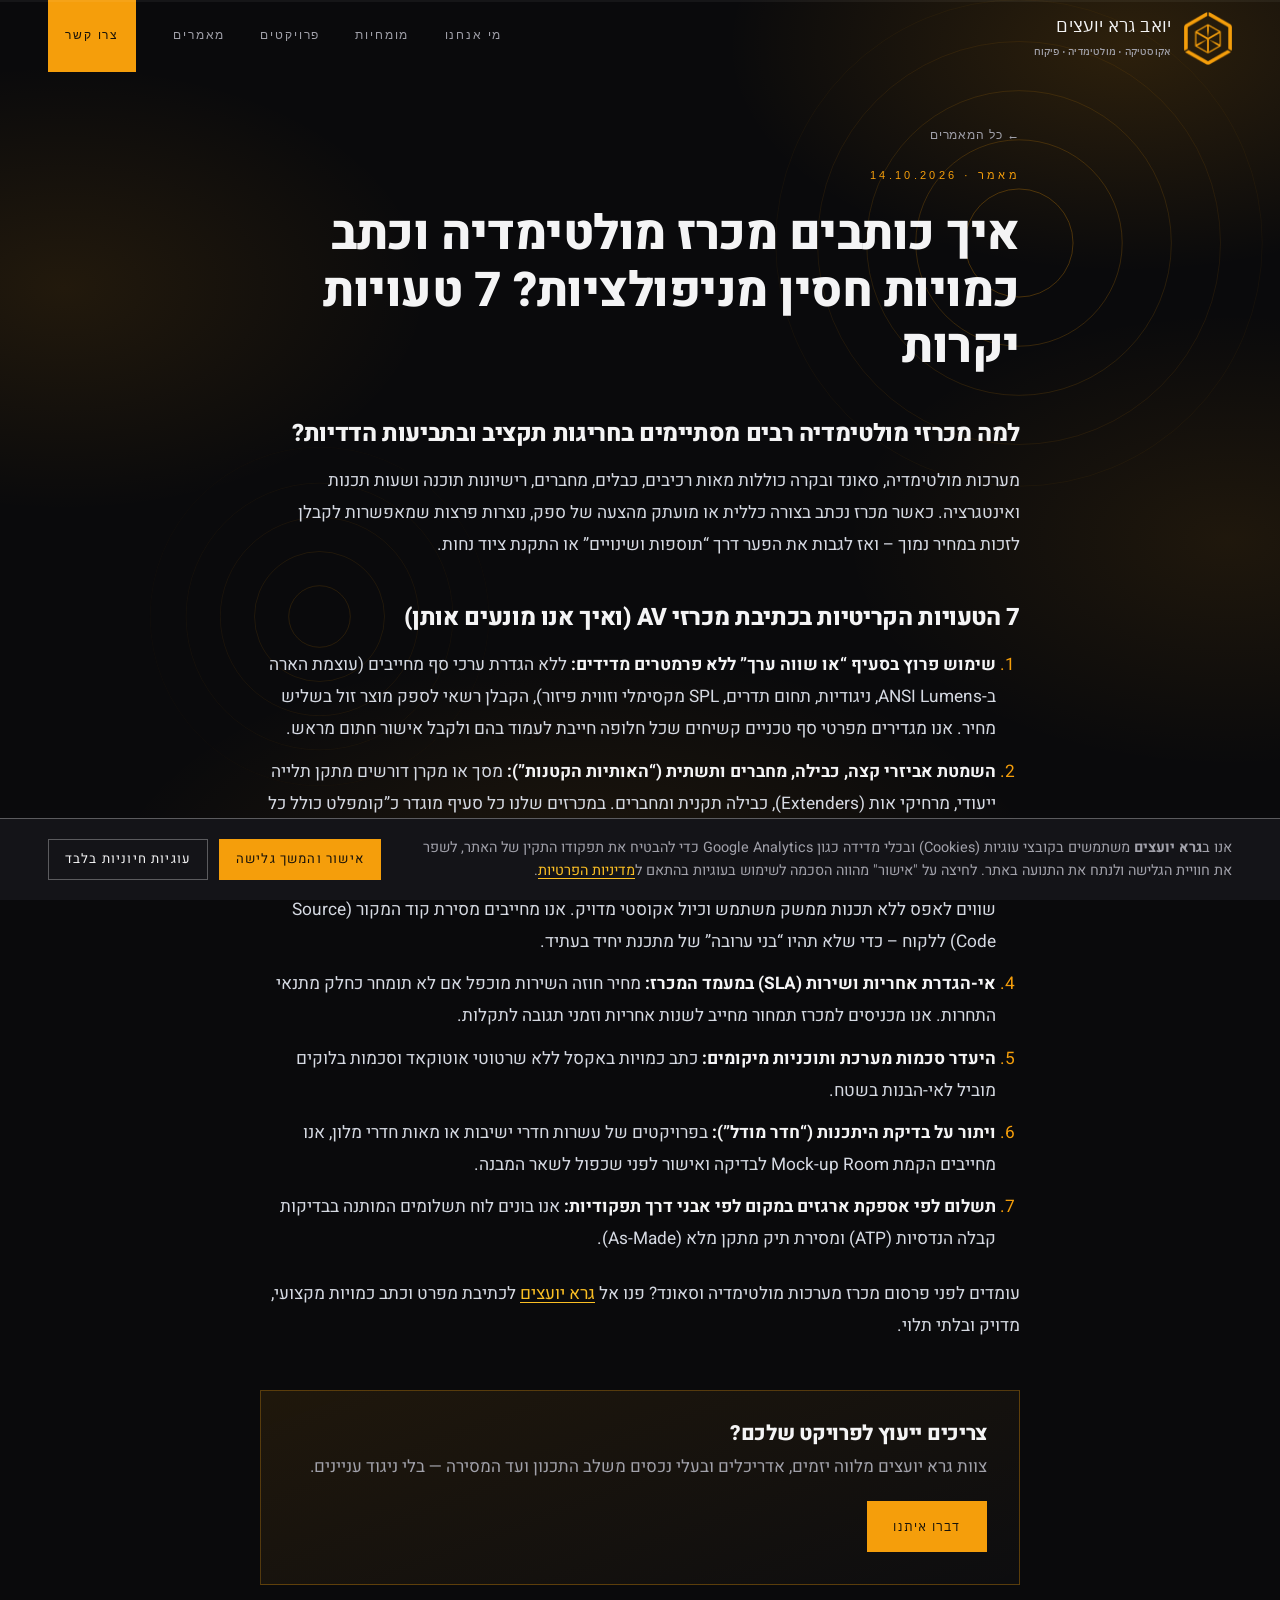
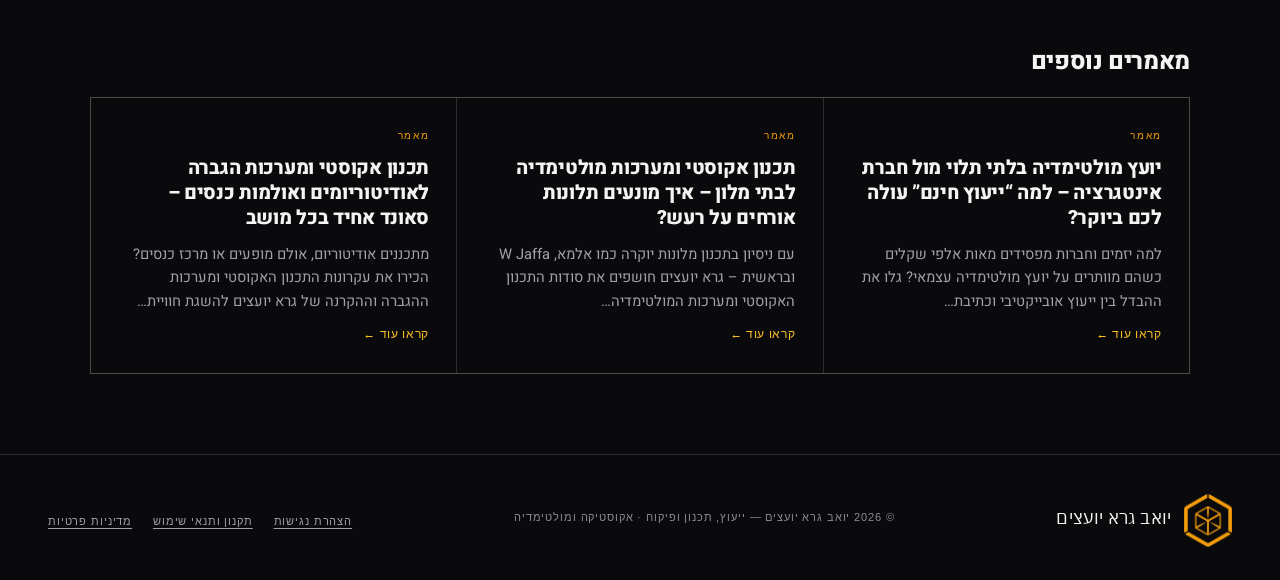
<file: av-tender-boq/index.html>
<!doctype html>
<html lang="en-US" dir="rtl">
<head>
<meta name="robots" content="noindex,nofollow">
<meta charset="UTF-8">
<meta name="viewport" content="width=device-width, initial-scale=1">
<title>איך כותבים מכרז מולטימדיה וכתב כמויות חסין מניפולציות? 7 טעויות יקרות &#8211; יואב גרא יועצים</title>
<meta name='robots' content='max-image-preview:large' />
<meta name="description" content="עומדים לפני פרסום מכרז מערכות מולטימדיה ואודיו-וידאו? הכירו את 7 הטעויות במפרטי מכרז שגורמות לחריגות תקציב ולציוד ירוד – ואיך גרא יועצים מונעים אותן.">
<link rel='dns-prefetch' href='//fonts.googleapis.com' />
<link rel="alternate" type="application/rss+xml" title="יואב גרא יועצים &raquo; איך כותבים מכרז מולטימדיה וכתב כמויות חסין מניפולציות? 7 טעויות יקרות Comments Feed" href="feed/index.html" />
<link rel="alternate" title="oEmbed (JSON)" type="application/json+oembed" href="../wp-json/oembed/1.0/embed/index.html" />
<link rel="alternate" title="oEmbed (XML)" type="text/xml+oembed" href="../wp-json/oembed/1.0/embed/index.html#038;format=xml" />
<style id="wp-img-auto-sizes-contain-inline-css">
img:is([sizes=auto i],[sizes^="auto," i]){contain-intrinsic-size:3000px 1500px}
/*# sourceURL=wp-img-auto-sizes-contain-inline-css */
</style>
<style id="wp-emoji-styles-inline-css">

	img.wp-smiley, img.emoji {
		display: inline !important;
		border: none !important;
		box-shadow: none !important;
		height: 1em !important;
		width: 1em !important;
		margin: 0 0.07em !important;
		vertical-align: -0.1em !important;
		background: none !important;
		padding: 0 !important;
	}
/*# sourceURL=wp-emoji-styles-inline-css */
</style>
<style id="wp-block-library-inline-css">
:root{--wp-block-synced-color:#7a00df;--wp-block-synced-color--rgb:122,0,223;--wp-bound-block-color:var(--wp-block-synced-color);--wp-editor-canvas-background:#ddd;--wp-admin-theme-color:#007cba;--wp-admin-theme-color--rgb:0,124,186;--wp-admin-theme-color-darker-10:#006ba1;--wp-admin-theme-color-darker-10--rgb:0,107,160.5;--wp-admin-theme-color-darker-20:#005a87;--wp-admin-theme-color-darker-20--rgb:0,90,135;--wp-admin-border-width-focus:2px}@media (min-resolution:192dpi){:root{--wp-admin-border-width-focus:1.5px}}.wp-element-button{cursor:pointer}:root .has-very-light-gray-background-color{background-color:#eee}:root .has-very-dark-gray-background-color{background-color:#313131}:root .has-very-light-gray-color{color:#eee}:root .has-very-dark-gray-color{color:#313131}:root .has-vivid-green-cyan-to-vivid-cyan-blue-gradient-background{background:linear-gradient(135deg,#00d084,#0693e3)}:root .has-purple-crush-gradient-background{background:linear-gradient(135deg,#34e2e4,#4721fb 50%,#ab1dfe)}:root .has-hazy-dawn-gradient-background{background:linear-gradient(135deg,#faaca8,#dad0ec)}:root .has-subdued-olive-gradient-background{background:linear-gradient(135deg,#fafae1,#67a671)}:root .has-atomic-cream-gradient-background{background:linear-gradient(135deg,#fdd79a,#004a59)}:root .has-nightshade-gradient-background{background:linear-gradient(135deg,#330968,#31cdcf)}:root .has-midnight-gradient-background{background:linear-gradient(135deg,#020381,#2874fc)}:root{--wp--preset--font-size--normal:16px;--wp--preset--font-size--huge:42px}.has-regular-font-size{font-size:1em}.has-larger-font-size{font-size:2.625em}.has-normal-font-size{font-size:var(--wp--preset--font-size--normal)}.has-huge-font-size{font-size:var(--wp--preset--font-size--huge)}:root .has-text-align-center{text-align:center}:root .has-text-align-left{text-align:left}:root .has-text-align-right{text-align:right}.has-fit-text{white-space:nowrap!important}#end-resizable-editor-section{display:none}.aligncenter{clear:both}.items-justified-left{justify-content:flex-start}.items-justified-center{justify-content:center}.items-justified-right{justify-content:flex-end}.items-justified-space-between{justify-content:space-between}.screen-reader-text{word-wrap:normal!important;border:0;clip-path:inset(50%);height:1px;margin:-1px;overflow:hidden;padding:0;position:absolute;width:1px;word-break:normal!important}.screen-reader-text:focus{background-color:#ddd;clip-path:none;color:#444;display:block;font-size:1em;height:auto;left:5px;line-height:normal;padding:15px 23px 14px;text-decoration:none;top:5px;width:auto;z-index:100000}html :where(.has-border-color){border-style:solid}html :where([style^=border-color],[style*=";border-color"],[style*="; border-color"]){border-style:solid}html :where([style^=border-top-color],[style*=";border-top-color"],[style*="; border-top-color"]){border-top-style:solid}html :where([style^=border-right-color],[style*=";border-right-color"],[style*="; border-right-color"]){border-right-style:solid}html :where([style^=border-bottom-color],[style*=";border-bottom-color"],[style*="; border-bottom-color"]){border-bottom-style:solid}html :where([style^=border-left-color],[style*=";border-left-color"],[style*="; border-left-color"]){border-left-style:solid}html :where([style^=border-width],[style*=";border-width"],[style*="; border-width"]){border-style:solid}html :where([style^=border-top-width],[style*=";border-top-width"],[style*="; border-top-width"]){border-top-style:solid}html :where([style^=border-right-width],[style*=";border-right-width"],[style*="; border-right-width"]){border-right-style:solid}html :where([style^=border-bottom-width],[style*=";border-bottom-width"],[style*="; border-bottom-width"]){border-bottom-style:solid}html :where([style^=border-left-width],[style*=";border-left-width"],[style*="; border-left-width"]){border-left-style:solid}html :where(img[class*=wp-image-]){height:auto;max-width:100%}:where(figure){margin:0 0 1em}html :where(.is-position-sticky){--wp-admin--admin-bar--position-offset:var(--wp-admin--admin-bar--height,0px)}@media screen and (max-width:600px){html :where(.is-position-sticky){--wp-admin--admin-bar--position-offset:0px}}

/*# sourceURL=/wp-includes/css/dist/block-library/common.min.css */
</style>
<style id="classic-theme-styles-inline-css">
/*! This file is auto-generated */
.wp-block-button__link{color:#fff;background-color:#32373c;border-radius:9999px;box-shadow:none;text-decoration:none;padding:calc(.667em + 2px) calc(1.333em + 2px);font-size:1.125em}.wp-block-file__button{background:#32373c;color:#fff;text-decoration:none}
/*# sourceURL=/wp-includes/css/classic-themes.min.css */
</style>

<style id="global-styles-inline-css">
:root{--wp--preset--aspect-ratio--square: 1;--wp--preset--aspect-ratio--4-3: 4/3;--wp--preset--aspect-ratio--3-4: 3/4;--wp--preset--aspect-ratio--3-2: 3/2;--wp--preset--aspect-ratio--2-3: 2/3;--wp--preset--aspect-ratio--16-9: 16/9;--wp--preset--aspect-ratio--9-16: 9/16;--wp--preset--color--black: #000000;--wp--preset--color--cyan-bluish-gray: #abb8c3;--wp--preset--color--white: #ffffff;--wp--preset--color--pale-pink: #f78da7;--wp--preset--color--vivid-red: #cf2e2e;--wp--preset--color--luminous-vivid-orange: #ff6900;--wp--preset--color--luminous-vivid-amber: #fcb900;--wp--preset--color--light-green-cyan: #7bdcb5;--wp--preset--color--vivid-green-cyan: #00d084;--wp--preset--color--pale-cyan-blue: #8ed1fc;--wp--preset--color--vivid-cyan-blue: #0693e3;--wp--preset--color--vivid-purple: #9b51e0;--wp--preset--gradient--vivid-cyan-blue-to-vivid-purple: linear-gradient(135deg,rgb(6,147,227) 0%,rgb(155,81,224) 100%);--wp--preset--gradient--light-green-cyan-to-vivid-green-cyan: linear-gradient(135deg,rgb(122,220,180) 0%,rgb(0,208,130) 100%);--wp--preset--gradient--luminous-vivid-amber-to-luminous-vivid-orange: linear-gradient(135deg,rgb(252,185,0) 0%,rgb(255,105,0) 100%);--wp--preset--gradient--luminous-vivid-orange-to-vivid-red: linear-gradient(135deg,rgb(255,105,0) 0%,rgb(207,46,46) 100%);--wp--preset--gradient--very-light-gray-to-cyan-bluish-gray: linear-gradient(135deg,rgb(238,238,238) 0%,rgb(169,184,195) 100%);--wp--preset--gradient--cool-to-warm-spectrum: linear-gradient(135deg,rgb(74,234,220) 0%,rgb(151,120,209) 20%,rgb(207,42,186) 40%,rgb(238,44,130) 60%,rgb(251,105,98) 80%,rgb(254,248,76) 100%);--wp--preset--gradient--blush-light-purple: linear-gradient(135deg,rgb(255,206,236) 0%,rgb(152,150,240) 100%);--wp--preset--gradient--blush-bordeaux: linear-gradient(135deg,rgb(254,205,165) 0%,rgb(254,45,45) 50%,rgb(107,0,62) 100%);--wp--preset--gradient--luminous-dusk: linear-gradient(135deg,rgb(255,203,112) 0%,rgb(199,81,192) 50%,rgb(65,88,208) 100%);--wp--preset--gradient--pale-ocean: linear-gradient(135deg,rgb(255,245,203) 0%,rgb(182,227,212) 50%,rgb(51,167,181) 100%);--wp--preset--gradient--electric-grass: linear-gradient(135deg,rgb(202,248,128) 0%,rgb(113,206,126) 100%);--wp--preset--gradient--midnight: linear-gradient(135deg,rgb(2,3,129) 0%,rgb(40,116,252) 100%);--wp--preset--font-size--small: 13px;--wp--preset--font-size--medium: 20px;--wp--preset--font-size--large: 36px;--wp--preset--font-size--x-large: 42px;--wp--preset--spacing--20: 0.44rem;--wp--preset--spacing--30: 0.67rem;--wp--preset--spacing--40: 1rem;--wp--preset--spacing--50: 1.5rem;--wp--preset--spacing--60: 2.25rem;--wp--preset--spacing--70: 3.38rem;--wp--preset--spacing--80: 5.06rem;--wp--preset--shadow--natural: 6px 6px 9px rgba(0, 0, 0, 0.2);--wp--preset--shadow--deep: 12px 12px 50px rgba(0, 0, 0, 0.4);--wp--preset--shadow--sharp: 6px 6px 0px rgba(0, 0, 0, 0.2);--wp--preset--shadow--outlined: 6px 6px 0px -3px rgb(255, 255, 255), 6px 6px rgb(0, 0, 0);--wp--preset--shadow--crisp: 6px 6px 0px rgb(0, 0, 0);}.wp-block-button{--wp--preset--dimension--25: 25%;--wp--preset--dimension--50: 50%;--wp--preset--dimension--75: 75%;--wp--preset--dimension--100: 100%;}:where(body) { margin: 0; }:where(.is-layout-flex){gap: 0.5em;}:where(.is-layout-grid){gap: 0.5em;}body .is-layout-flex{display: flex;}.is-layout-flex{flex-wrap: wrap;align-items: center;}.is-layout-flex > :is(*, div){margin: 0;}body .is-layout-grid{display: grid;}.is-layout-grid > :is(*, div){margin: 0;}body{padding-top: 0px;padding-right: 0px;padding-bottom: 0px;padding-left: 0px;}:root :where(.wp-element-button, .wp-block-button__link){background-color: #32373c;border-width: 0;color: #fff;font-family: inherit;font-size: inherit;font-style: inherit;font-weight: inherit;letter-spacing: inherit;line-height: inherit;padding-top: calc(0.667em + 2px);padding-right: calc(1.333em + 2px);padding-bottom: calc(0.667em + 2px);padding-left: calc(1.333em + 2px);text-decoration: none;text-transform: inherit;}.has-black-color{color: var(--wp--preset--color--black) !important;}.has-cyan-bluish-gray-color{color: var(--wp--preset--color--cyan-bluish-gray) !important;}.has-white-color{color: var(--wp--preset--color--white) !important;}.has-pale-pink-color{color: var(--wp--preset--color--pale-pink) !important;}.has-vivid-red-color{color: var(--wp--preset--color--vivid-red) !important;}.has-luminous-vivid-orange-color{color: var(--wp--preset--color--luminous-vivid-orange) !important;}.has-luminous-vivid-amber-color{color: var(--wp--preset--color--luminous-vivid-amber) !important;}.has-light-green-cyan-color{color: var(--wp--preset--color--light-green-cyan) !important;}.has-vivid-green-cyan-color{color: var(--wp--preset--color--vivid-green-cyan) !important;}.has-pale-cyan-blue-color{color: var(--wp--preset--color--pale-cyan-blue) !important;}.has-vivid-cyan-blue-color{color: var(--wp--preset--color--vivid-cyan-blue) !important;}.has-vivid-purple-color{color: var(--wp--preset--color--vivid-purple) !important;}.has-black-background-color{background-color: var(--wp--preset--color--black) !important;}.has-cyan-bluish-gray-background-color{background-color: var(--wp--preset--color--cyan-bluish-gray) !important;}.has-white-background-color{background-color: var(--wp--preset--color--white) !important;}.has-pale-pink-background-color{background-color: var(--wp--preset--color--pale-pink) !important;}.has-vivid-red-background-color{background-color: var(--wp--preset--color--vivid-red) !important;}.has-luminous-vivid-orange-background-color{background-color: var(--wp--preset--color--luminous-vivid-orange) !important;}.has-luminous-vivid-amber-background-color{background-color: var(--wp--preset--color--luminous-vivid-amber) !important;}.has-light-green-cyan-background-color{background-color: var(--wp--preset--color--light-green-cyan) !important;}.has-vivid-green-cyan-background-color{background-color: var(--wp--preset--color--vivid-green-cyan) !important;}.has-pale-cyan-blue-background-color{background-color: var(--wp--preset--color--pale-cyan-blue) !important;}.has-vivid-cyan-blue-background-color{background-color: var(--wp--preset--color--vivid-cyan-blue) !important;}.has-vivid-purple-background-color{background-color: var(--wp--preset--color--vivid-purple) !important;}.has-black-border-color{border-color: var(--wp--preset--color--black) !important;}.has-cyan-bluish-gray-border-color{border-color: var(--wp--preset--color--cyan-bluish-gray) !important;}.has-white-border-color{border-color: var(--wp--preset--color--white) !important;}.has-pale-pink-border-color{border-color: var(--wp--preset--color--pale-pink) !important;}.has-vivid-red-border-color{border-color: var(--wp--preset--color--vivid-red) !important;}.has-luminous-vivid-orange-border-color{border-color: var(--wp--preset--color--luminous-vivid-orange) !important;}.has-luminous-vivid-amber-border-color{border-color: var(--wp--preset--color--luminous-vivid-amber) !important;}.has-light-green-cyan-border-color{border-color: var(--wp--preset--color--light-green-cyan) !important;}.has-vivid-green-cyan-border-color{border-color: var(--wp--preset--color--vivid-green-cyan) !important;}.has-pale-cyan-blue-border-color{border-color: var(--wp--preset--color--pale-cyan-blue) !important;}.has-vivid-cyan-blue-border-color{border-color: var(--wp--preset--color--vivid-cyan-blue) !important;}.has-vivid-purple-border-color{border-color: var(--wp--preset--color--vivid-purple) !important;}.has-vivid-cyan-blue-to-vivid-purple-gradient-background{background: var(--wp--preset--gradient--vivid-cyan-blue-to-vivid-purple) !important;}.has-light-green-cyan-to-vivid-green-cyan-gradient-background{background: var(--wp--preset--gradient--light-green-cyan-to-vivid-green-cyan) !important;}.has-luminous-vivid-amber-to-luminous-vivid-orange-gradient-background{background: var(--wp--preset--gradient--luminous-vivid-amber-to-luminous-vivid-orange) !important;}.has-luminous-vivid-orange-to-vivid-red-gradient-background{background: var(--wp--preset--gradient--luminous-vivid-orange-to-vivid-red) !important;}.has-very-light-gray-to-cyan-bluish-gray-gradient-background{background: var(--wp--preset--gradient--very-light-gray-to-cyan-bluish-gray) !important;}.has-cool-to-warm-spectrum-gradient-background{background: var(--wp--preset--gradient--cool-to-warm-spectrum) !important;}.has-blush-light-purple-gradient-background{background: var(--wp--preset--gradient--blush-light-purple) !important;}.has-blush-bordeaux-gradient-background{background: var(--wp--preset--gradient--blush-bordeaux) !important;}.has-luminous-dusk-gradient-background{background: var(--wp--preset--gradient--luminous-dusk) !important;}.has-pale-ocean-gradient-background{background: var(--wp--preset--gradient--pale-ocean) !important;}.has-electric-grass-gradient-background{background: var(--wp--preset--gradient--electric-grass) !important;}.has-midnight-gradient-background{background: var(--wp--preset--gradient--midnight) !important;}.has-small-font-size{font-size: var(--wp--preset--font-size--small) !important;}.has-medium-font-size{font-size: var(--wp--preset--font-size--medium) !important;}.has-large-font-size{font-size: var(--wp--preset--font-size--large) !important;}.has-x-large-font-size{font-size: var(--wp--preset--font-size--x-large) !important;}
/*# sourceURL=global-styles-inline-css */
</style>

<link rel='stylesheet' id='gera-fonts-css' href='https://fonts.googleapis.com/css2?family=Arimo:wght@400;500;600;700&#038;family=Heebo:wght@300;400;500;600;700;800;900&#038;family=IBM+Plex+Sans+Hebrew:wght@300;400;500;600;700&#038;display=swap' media='all' />
<link rel='stylesheet' id='gera-style-css' href='../wp-content/themes/gera/style.css' media='all' />
<link rel="https://api.w.org/" href="../wp-json/index.html" /><link rel="alternate" title="JSON" type="application/json" href="../wp-json/wp/v2/posts/12/index.html" /><link rel="EditURI" type="application/rsd+xml" title="RSD" href="../xmlrpc.php" />
<meta name="generator" content="WordPress 7.1.3" />
<link rel="canonical" href="index.html" />
<link rel='shortlink' href='../index.html' />
<!-- Google Analytics 4 — loaded only after cookie consent -->
<script>
(function(){
  window.GERA_GA_ID = 'G-CVFRKNZSG5';
  window.geraLoadGA = function(){
    if ( window.__geraGA ) { return; }
    window.__geraGA = true;
    var s = document.createElement('script');
    s.async = true;
    s.src = 'https://www.googletagmanager.com/gtag/js?id=' + window.GERA_GA_ID;
    document.head.appendChild(s);
    window.dataLayer = window.dataLayer || [];
    window.gtag = function(){ dataLayer.push(arguments); };
    gtag('js', new Date());
    gtag('config', window.GERA_GA_ID);
  };
  try {
    if ( localStorage.getItem('gera_cookie_consent') === 'accepted' ) { window.geraLoadGA(); }
  } catch (e) {}
})();
</script>
	<script>document.documentElement.classList.add('js');</script>
</head>
<body class="wp-singular post-template-default single single-post postid-12 single-format-standard wp-theme-gera">

<a class="skip-link" href="#main">דלג לתוכן הראשי</a>

<div class="bg-fx" aria-hidden="true">
  <svg class="fx fx-a" viewBox="0 0 200 200" fill="none" stroke="currentColor" stroke-width="1.4">
    <circle cx="100" cy="100" r="22"/><circle cx="100" cy="100" r="42"/><circle cx="100" cy="100" r="62"/><circle cx="100" cy="100" r="82"/><circle cx="100" cy="100" r="99"/>
  </svg>
  <svg class="fx fx-b" viewBox="0 0 200 200" fill="none" stroke="currentColor" stroke-width="1.4">
    <circle cx="100" cy="100" r="18"/><circle cx="100" cy="100" r="38"/><circle cx="100" cy="100" r="58"/><circle cx="100" cy="100" r="78"/><circle cx="100" cy="100" r="99"/>
  </svg>
</div>

<div class="progress" aria-hidden="true"><span id="progressFill"></span></div>

<header class="site-header" id="siteHeader">
  <div class="wrap">
    <a class="brand" href="../index.html" aria-label="יואב גרא יועצים">
      <span class="mark"><img src="../wp-content/themes/gera/assets/logo.png" alt="יואב גרא יועצים"></span>
      <span>יואב גרא יועצים<small>אקוסטיקה · מולטימדיה · פיקוח</small></span>
    </a>
    <nav class="nav">
      <a href="../index.html#about">מי אנחנו</a>
      <a href="../index.html#expertise">מומחיות</a>
      <a href="../index.html#projects">פרויקטים</a>
      <a href="../index.html#blog">מאמרים</a>
      <a class="cta" href="../index.html#contact">צרו קשר</a>
    </nav>
  </div>
</header>
<main class="page-inner single">
  <div class="wrap">
        <article class="article">
      <a class="back-link" href="../category/articles/index.html">← כל המאמרים</a>
      <span class="eyebrow">מאמר · 14.10.2026</span>
      <h1 class="article-title">איך כותבים מכרז מולטימדיה וכתב כמויות חסין מניפולציות? 7 טעויות יקרות</h1>
      <div class="article-body">
        <h2>למה מכרזי מולטימדיה רבים מסתיימים בחריגות תקציב ובתביעות הדדיות?</h2>
<p>מערכות מולטימדיה, סאונד ובקרה כוללות מאות רכיבים, כבלים, מחברים, רישיונות תוכנה ושעות תכנות ואינטגרציה. כאשר מכרז נכתב בצורה כללית או מועתק מהצעה של ספק, נוצרות פרצות שמאפשרות לקבלן לזכות במחיר נמוך – ואז לגבות את הפער דרך “תוספות ושינויים” או התקנת ציוד נחות.</p>
<h2>7 הטעויות הקריטיות בכתיבת מכרזי AV (ואיך אנו מונעים אותן)</h2>
<ol>
<li><strong>שימוש פרוץ בסעיף “או שווה ערך” ללא פרמטרים מדידים:</strong> ללא הגדרת ערכי סף מחייבים (עוצמת הארה ב-ANSI Lumens, ניגודיות, תחום תדרים, SPL מקסימלי וזווית פיזור), הקבלן רשאי לספק מוצר זול בשליש מחיר. אנו מגדירים מפרטי סף טכניים קשיחים שכל חלופה חייבת לעמוד בהם ולקבל אישור חתום מראש.</li>
<li><strong>השמטת אביזרי קצה, כבילה, מחברים ותשתית (“האותיות הקטנות”):</strong> מסך או מקרן דורשים מתקן תלייה ייעודי, מרחיקי אות (Extenders), כבילה תקנית ומחברים. במכרזים שלנו כל סעיף מוגדר כ”קומפלט כולל כל אביזרי ההתקנה, החיווט והתכנות”.</li>
<li><strong>חוסר הפרדה בין שעות התקנה לשעות תכנות וכיול (DSP &amp; Control):</strong> מערכת בקרה או מעבד סאונד שווים לאפס ללא תכנות ממשק משתמש וכיול אקוסטי מדויק. אנו מחייבים מסירת קוד המקור (Source Code) ללקוח – כדי שלא תהיו “בני ערובה” של מתכנת יחיד בעתיד.</li>
<li><strong>אי-הגדרת אחריות ושירות (SLA) במעמד המכרז:</strong> מחיר חוזה השירות מוכפל אם לא תומחר כחלק מתנאי התחרות. אנו מכניסים למכרז תמחור מחייב לשנות אחריות וזמני תגובה לתקלות.</li>
<li><strong>היעדר סכמות מערכת ותוכניות מיקומים:</strong> כתב כמויות באקסל ללא שרטוטי אוטוקאד וסכמות בלוקים מוביל לאי-הבנות בשטח.</li>
<li><strong>ויתור על בדיקת היתכנות (“חדר מודל”):</strong> בפרויקטים של עשרות חדרי ישיבות או מאות חדרי מלון, אנו מחייבים הקמת Mock-up Room לבדיקה ואישור לפני שכפול לשאר המבנה.</li>
<li><strong>תשלום לפי אספקת ארגזים במקום לפי אבני דרך תפקודיות:</strong> אנו בונים לוח תשלומים המותנה בבדיקות קבלה הנדסיות (ATP) ומסירת תיק מתקן מלא (As-Made).</li>
</ol>
<p>עומדים לפני פרסום מכרז מערכות מולטימדיה וסאונד? פנו אל <a href="../index.html#contact">גרא יועצים</a> לכתיבת מפרט וכתב כמויות מקצועי, מדויק ובלתי תלוי.</p>
      </div>
      <div class="article-cta">
        <h3>צריכים ייעוץ לפרויקט שלכם?</h3>
        <p>צוות גרא יועצים מלווה יזמים, אדריכלים ובעלי נכסים משלב התכנון ועד המסירה — בלי ניגוד עניינים.</p>
        <a class="btn btn-amber" href="../index.html#contact">דברו איתנו</a>
      </div>
    </article>

        <div class="related">
      <h2 class="related-title">מאמרים נוספים</h2>
      <div class="blog-grid">
                  <a class="bcard" href="../independent-av-consultant/index.html">
            <span class="bcat">מאמר</span>
            <h3>יועץ מולטימדיה בלתי תלוי מול חברת אינטגרציה – למה &#8220;ייעוץ חינם&#8221; עולה לכם ביוקר?</h3>
            <p>למה יזמים וחברות מפסידים מאות אלפי שקלים כשהם מוותרים על יועץ מולטימדיה עצמאי? גלו את ההבדל בין ייעוץ אובייקטיבי וכתיבת&hellip;</p>
            <span class="bmore">קראו עוד ←</span>
          </a>
                  <a class="bcard" href="../hotel-acoustics-multimedia/index.html">
            <span class="bcat">מאמר</span>
            <h3>תכנון אקוסטי ומערכות מולטימדיה לבתי מלון – איך מונעים תלונות אורחים על רעש?</h3>
            <p>עם ניסיון בתכנון מלונות יוקרה כמו אלמא, W Jaffa ובראשית – גרא יועצים חושפים את סודות התכנון האקוסטי ומערכות המולטימדיה&hellip;</p>
            <span class="bmore">קראו עוד ←</span>
          </a>
                  <a class="bcard" href="../auditorium-sound-design/index.html">
            <span class="bcat">מאמר</span>
            <h3>תכנון אקוסטי ומערכות הגברה לאודיטוריומים ואולמות כנסים – סאונד אחיד בכל מושב</h3>
            <p>מתכננים אודיטוריום, אולם מופעים או מרכז כנסים? הכירו את עקרונות התכנון האקוסטי ומערכות ההגברה וההקרנה של גרא יועצים להשגת חוויית&hellip;</p>
            <span class="bmore">קראו עוד ←</span>
          </a>
              </div>
    </div>
    
      </div>
</main>
<footer class="site-footer">
  <div class="wrap">
    <a class="brand" href="../index.html">
      <span class="mark"><img src="../wp-content/themes/gera/assets/logo.png" alt=""></span>
      <span>יואב גרא יועצים</span>
    </a>
    <small>© 2026 יואב גרא יועצים — ייעוץ, תכנון ופיקוח · אקוסטיקה ומולטימדיה</small>
    <nav class="footer-legal" aria-label="נגישות ומידע משפטי">
      <a href="../accessibility/index.html">הצהרת נגישות</a>
      <a href="../terms/index.html">תקנון ותנאי שימוש</a>
      <a href="../privacy/index.html">מדיניות פרטיות</a>
    </nav>
  </div>
</footer>

<script>
  (function(){
    var h=document.getElementById('siteHeader');
    var p=document.getElementById('progressFill');
    function onScroll(){
      var d=document.documentElement, max=(d.scrollHeight-d.clientHeight)||1;
      var sp=Math.min(1,Math.max(0,d.scrollTop/max));
      d.style.setProperty('--sp', sp.toFixed(4));
      if(h){ h.classList.toggle('solid', window.scrollY>20); }
      if(p){ p.style.transform='scaleX('+sp+')'; }
    }
    var lastY=-1;
    function loop(){
      var y=document.documentElement.scrollTop||window.scrollY||0;
      if(y!==lastY){ lastY=y; onScroll(); }
      requestAnimationFrame(loop);
    }
    requestAnimationFrame(loop);
    window.addEventListener('resize', onScroll, {passive:true});
    onScroll();
  })();
</script>

<script>
  (function(){
    if (!('IntersectionObserver' in window)) return;
    if (window.matchMedia && window.matchMedia('(prefers-reduced-motion: reduce)').matches) return;
    var sel = '.sec-head, .svc, .tiles .tile, .mosaic .proj, .blog-grid .bcard, .bio, .faq-item, .strip .cell, .mani .l, .mani .r, .article-cta, .related';
    var io = new IntersectionObserver(function(entries){
      entries.forEach(function(e){
        if (e.isIntersecting){ e.target.classList.add('reveal-in'); io.unobserve(e.target); }
      });
    }, { rootMargin: '0px 0px -8% 0px', threshold: 0.08 });
    document.querySelectorAll(sel).forEach(function(el){
      var sibs = Array.prototype.filter.call(el.parentNode.children, function(c){ return c.matches && c.matches(sel); });
      var i = sibs.indexOf(el);
      if (i > 0) el.style.transitionDelay = Math.min(i, 6) * 0.06 + 's';
      io.observe(el);
    });
  })();
</script>

<script>
  (function(){
    if (window.matchMedia && window.matchMedia('(prefers-reduced-motion: reduce)').matches) return;
    var cards = document.querySelectorAll('.mosaic .proj, .team-photo');
    cards.forEach(function(c){
      var h = document.createElement('span'); h.className = 'proj-halo'; c.appendChild(h);
      c.addEventListener('pointermove', function(e){
        var r = c.getBoundingClientRect();
        c.style.setProperty('--mx', ((e.clientX - r.left) / r.width * 100).toFixed(1) + '%');
        c.style.setProperty('--my', ((e.clientY - r.top) / r.height * 100).toFixed(1) + '%');
      }, {passive:true});
    });
  })();
</script>

<div class="cookie-banner" id="cookieBanner" role="region" aria-label="הודעת שימוש בעוגיות" hidden>
  <div class="wrap cookie-inner">
    <p class="cookie-text">אנו ב<strong>גרא יועצים</strong> משתמשים בקובצי עוגיות (Cookies) ובכלי מדידה כגון Google Analytics כדי להבטיח את תפקודו התקין של האתר, לשפר את חוויית הגלישה ולנתח את התנועה באתר. לחיצה על "אישור" מהווה הסכמה לשימוש בעוגיות בהתאם ל<a href="../privacy/index.html">מדיניות הפרטיות</a>.</p>
    <div class="cookie-actions">
      <button type="button" class="btn btn-amber" id="cookieAccept">אישור והמשך גלישה</button>
      <button type="button" class="btn btn-ghost" id="cookieDecline">עוגיות חיוניות בלבד</button>
    </div>
  </div>
</div>
<script>
  (function(){
    var KEY = 'gera_cookie_consent';
    var banner = document.getElementById('cookieBanner');
    if ( ! banner ) { return; }
    var stored = null;
    try { stored = localStorage.getItem(KEY); } catch (e) {}
    function hide(){ banner.hidden = true; }
    function store(v){ try { localStorage.setItem(KEY, v); } catch (e) {} }
    if ( stored !== 'accepted' && stored !== 'declined' ) { banner.hidden = false; }
    var accept = document.getElementById('cookieAccept');
    var decline = document.getElementById('cookieDecline');
    if ( accept ) { accept.addEventListener('click', function(){ store('accepted'); hide(); if ( window.geraLoadGA ) { window.geraLoadGA(); } }); }
    if ( decline ) { decline.addEventListener('click', function(){ store('declined'); hide(); }); }
  })();
</script>

<script type="speculationrules">
{"prefetch":[{"source":"document","where":{"and":[{"href_matches":"/*"},{"not":{"href_matches":["/wp-*.php","/wp-admin/*","/wp-content/uploads/*","/wp-content/*","/wp-content/plugins/*","/wp-content/themes/gera/*","/*\\?(.+)"]}},{"not":{"selector_matches":"a[rel~=\"nofollow\"]"}},{"not":{"selector_matches":".no-prefetch, .no-prefetch a"}}]},"eagerness":"conservative"}]}
</script>
<script id="wp-emoji-settings" type="application/json">
{"baseUrl":"https://s.w.org/images/core/emoji/17.0.2/72x72/","ext":".png","svgUrl":"https://s.w.org/images/core/emoji/17.0.2/svg/","svgExt":".svg","source":{"concatemoji":"http://my-site.local/wp-includes/js/wp-emoji-release.min.js?ver=7.1.3"}}
</script>
<script type="module">
/*! This file is auto-generated */
var e="script#wp-emoji-settings",t=document.querySelector(e);if(!(t instanceof HTMLScriptElement))throw new Error("Element missing: "+e);const r=JSON.parse(t.text),s=(window._wpemojiSettings=r,"wpEmojiSettingsSupports"),o=["flag","emoji"];function i(e){try{var t={supportTests:e,timestamp:(new Date).valueOf()};sessionStorage.setItem(s,JSON.stringify(t))}catch(e){}}function c(e,t,n){e.clearRect(0,0,e.canvas.width,e.canvas.height),e.fillText(t,0,0);t=new Uint32Array(e.getImageData(0,0,e.canvas.width,e.canvas.height).data);e.clearRect(0,0,e.canvas.width,e.canvas.height),e.fillText(n,0,0);const r=new Uint32Array(e.getImageData(0,0,e.canvas.width,e.canvas.height).data);return t.every((e,t)=>e===r[t])}function p(e,t){e.clearRect(0,0,e.canvas.width,e.canvas.height),e.fillText(t,0,0);var n=e.getImageData(16,16,1,1);for(let e=0;e<n.data.length;e++)if(0!==n.data[e])return!1;return!0}function u(e,t,n,r){switch(t){case"flag":return n(e,"\ud83c\udff3\ufe0f\u200d\u26a7\ufe0f","\ud83c\udff3\ufe0f\u200b\u26a7\ufe0f")?!1:!n(e,"\ud83c\udde8\ud83c\uddf6","\ud83c\udde8\u200b\ud83c\uddf6")&&!n(e,"\ud83c\udff4\udb40\udc67\udb40\udc62\udb40\udc65\udb40\udc6e\udb40\udc67\udb40\udc7f","\ud83c\udff4\u200b\udb40\udc67\u200b\udb40\udc62\u200b\udb40\udc65\u200b\udb40\udc6e\u200b\udb40\udc67\u200b\udb40\udc7f");case"emoji":return!r(e,"\ud83e\u1fac8")}return!1}function f(e,t,n,r){let a;const s=(a="undefined"!=typeof WorkerGlobalScope&&self instanceof WorkerGlobalScope?new OffscreenCanvas(300,150):document.createElement("canvas")).getContext("2d",{willReadFrequently:!0}),o=(s.textBaseline="top",s.font="600 32px Arial",{});return e.forEach(e=>{o[e]=t(s,e,n,r)}),o}function a(e){var t=document.createElement("script");t.src=e,t.defer=!0,document.head.appendChild(t)}r.supports={everything:!0,everythingExceptFlag:!0},new Promise(t=>{let n=function(){try{var e=JSON.parse(sessionStorage.getItem(s));if("object"==typeof e&&"number"==typeof e.timestamp&&(new Date).valueOf()<e.timestamp+604800&&"object"==typeof e.supportTests)return e.supportTests}catch(e){}return null}();if(!n){if("undefined"!=typeof Worker&&"undefined"!=typeof OffscreenCanvas&&"undefined"!=typeof URL&&URL.createObjectURL&&"undefined"!=typeof Blob)try{var e="postMessage("+f.toString()+"("+[JSON.stringify(o),u.toString(),c.toString(),p.toString()].join(",")+"));",r=new Blob([e],{type:"text/javascript"});const a=new Worker(URL.createObjectURL(r),{name:"wpTestEmojiSupports"});return void(a.onmessage=e=>{i(n=e.data),a.terminate(),t(n)})}catch(e){}i(n=f(o,u,c,p))}t(n)}).then(e=>{for(const n in e)r.supports[n]=e[n],r.supports.everything=r.supports.everything&&r.supports[n],"flag"!==n&&(r.supports.everythingExceptFlag=r.supports.everythingExceptFlag&&r.supports[n]);var t;r.supports.everythingExceptFlag=r.supports.everythingExceptFlag&&!r.supports.flag,r.supports.everything||((t=r.source||{}).concatemoji?a(t.concatemoji):t.wpemoji&&t.twemoji&&(a(t.twemoji),a(t.wpemoji)))});
//# sourceURL=http://my-site.local/wp-includes/js/wp-emoji-loader.min.js
</script>
</body>
</html>
</file>
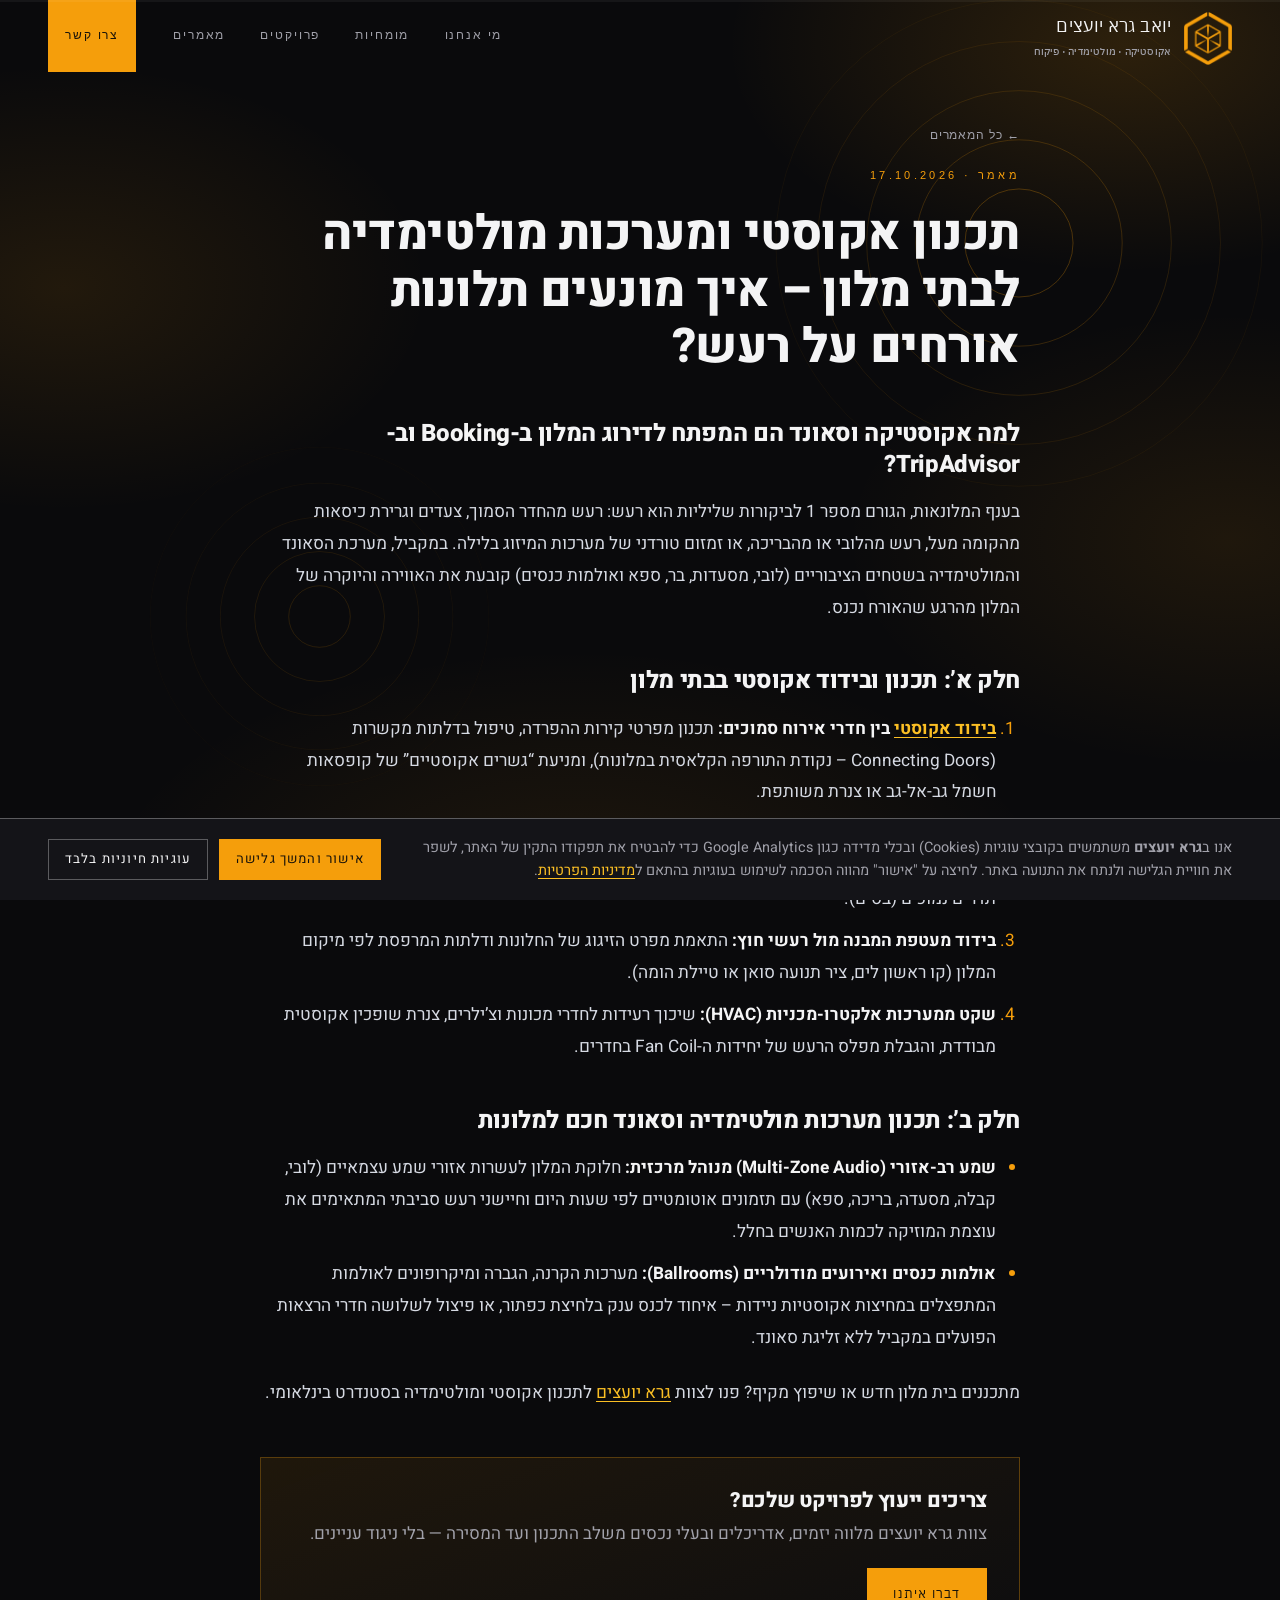
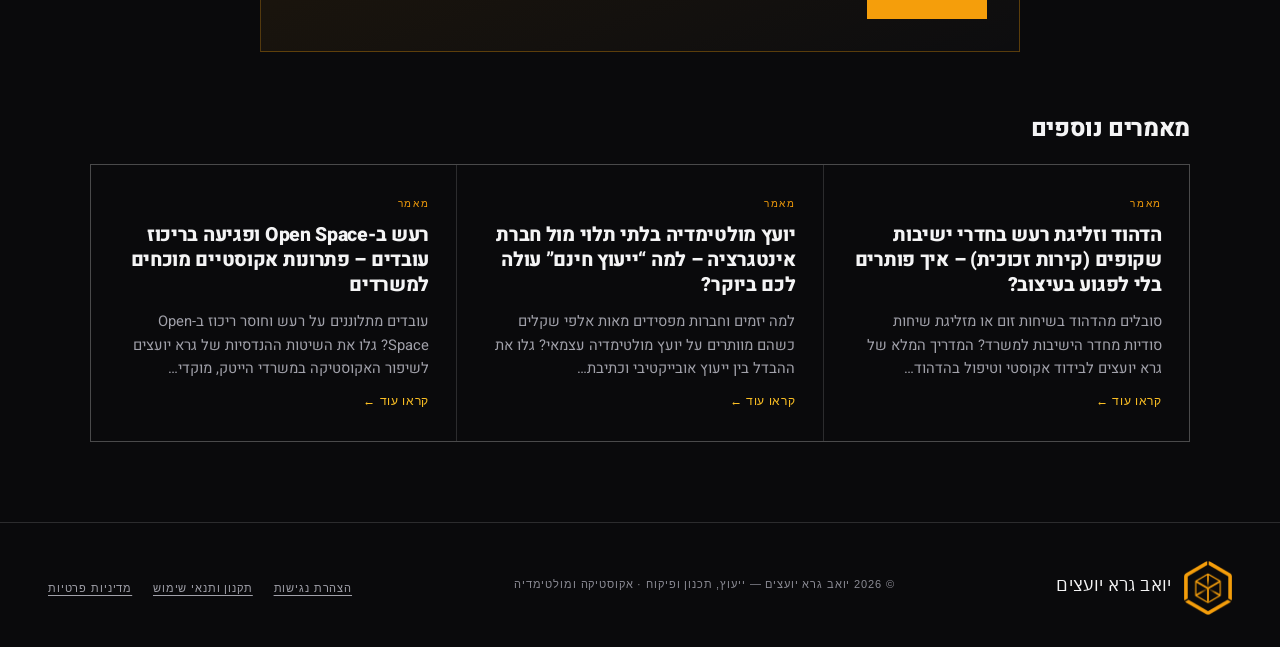
<file: hotel-acoustics-multimedia/index.html>
<!doctype html>
<html lang="en-US" dir="rtl">
<head>
<meta name="robots" content="noindex,nofollow">
<meta charset="UTF-8">
<meta name="viewport" content="width=device-width, initial-scale=1">
<title>תכנון אקוסטי ומערכות מולטימדיה לבתי מלון – איך מונעים תלונות אורחים על רעש? &#8211; יואב גרא יועצים</title>
<meta name='robots' content='max-image-preview:large' />
<meta name="description" content="עם ניסיון בתכנון מלונות יוקרה כמו אלמא, W Jaffa ובראשית – גרא יועצים חושפים את סודות התכנון האקוסטי ומערכות המולטימדיה והסאונד לבתי מלון.">
<link rel='dns-prefetch' href='//fonts.googleapis.com' />
<link rel="alternate" type="application/rss+xml" title="יואב גרא יועצים &raquo; תכנון אקוסטי ומערכות מולטימדיה לבתי מלון – איך מונעים תלונות אורחים על רעש? Comments Feed" href="feed/index.html" />
<link rel="alternate" title="oEmbed (JSON)" type="application/json+oembed" href="../wp-json/oembed/1.0/embed/index.html" />
<link rel="alternate" title="oEmbed (XML)" type="text/xml+oembed" href="../wp-json/oembed/1.0/embed/index.html#038;format=xml" />
<style id="wp-img-auto-sizes-contain-inline-css">
img:is([sizes=auto i],[sizes^="auto," i]){contain-intrinsic-size:3000px 1500px}
/*# sourceURL=wp-img-auto-sizes-contain-inline-css */
</style>
<style id="wp-emoji-styles-inline-css">

	img.wp-smiley, img.emoji {
		display: inline !important;
		border: none !important;
		box-shadow: none !important;
		height: 1em !important;
		width: 1em !important;
		margin: 0 0.07em !important;
		vertical-align: -0.1em !important;
		background: none !important;
		padding: 0 !important;
	}
/*# sourceURL=wp-emoji-styles-inline-css */
</style>
<style id="wp-block-library-inline-css">
:root{--wp-block-synced-color:#7a00df;--wp-block-synced-color--rgb:122,0,223;--wp-bound-block-color:var(--wp-block-synced-color);--wp-editor-canvas-background:#ddd;--wp-admin-theme-color:#007cba;--wp-admin-theme-color--rgb:0,124,186;--wp-admin-theme-color-darker-10:#006ba1;--wp-admin-theme-color-darker-10--rgb:0,107,160.5;--wp-admin-theme-color-darker-20:#005a87;--wp-admin-theme-color-darker-20--rgb:0,90,135;--wp-admin-border-width-focus:2px}@media (min-resolution:192dpi){:root{--wp-admin-border-width-focus:1.5px}}.wp-element-button{cursor:pointer}:root .has-very-light-gray-background-color{background-color:#eee}:root .has-very-dark-gray-background-color{background-color:#313131}:root .has-very-light-gray-color{color:#eee}:root .has-very-dark-gray-color{color:#313131}:root .has-vivid-green-cyan-to-vivid-cyan-blue-gradient-background{background:linear-gradient(135deg,#00d084,#0693e3)}:root .has-purple-crush-gradient-background{background:linear-gradient(135deg,#34e2e4,#4721fb 50%,#ab1dfe)}:root .has-hazy-dawn-gradient-background{background:linear-gradient(135deg,#faaca8,#dad0ec)}:root .has-subdued-olive-gradient-background{background:linear-gradient(135deg,#fafae1,#67a671)}:root .has-atomic-cream-gradient-background{background:linear-gradient(135deg,#fdd79a,#004a59)}:root .has-nightshade-gradient-background{background:linear-gradient(135deg,#330968,#31cdcf)}:root .has-midnight-gradient-background{background:linear-gradient(135deg,#020381,#2874fc)}:root{--wp--preset--font-size--normal:16px;--wp--preset--font-size--huge:42px}.has-regular-font-size{font-size:1em}.has-larger-font-size{font-size:2.625em}.has-normal-font-size{font-size:var(--wp--preset--font-size--normal)}.has-huge-font-size{font-size:var(--wp--preset--font-size--huge)}:root .has-text-align-center{text-align:center}:root .has-text-align-left{text-align:left}:root .has-text-align-right{text-align:right}.has-fit-text{white-space:nowrap!important}#end-resizable-editor-section{display:none}.aligncenter{clear:both}.items-justified-left{justify-content:flex-start}.items-justified-center{justify-content:center}.items-justified-right{justify-content:flex-end}.items-justified-space-between{justify-content:space-between}.screen-reader-text{word-wrap:normal!important;border:0;clip-path:inset(50%);height:1px;margin:-1px;overflow:hidden;padding:0;position:absolute;width:1px;word-break:normal!important}.screen-reader-text:focus{background-color:#ddd;clip-path:none;color:#444;display:block;font-size:1em;height:auto;left:5px;line-height:normal;padding:15px 23px 14px;text-decoration:none;top:5px;width:auto;z-index:100000}html :where(.has-border-color){border-style:solid}html :where([style^=border-color],[style*=";border-color"],[style*="; border-color"]){border-style:solid}html :where([style^=border-top-color],[style*=";border-top-color"],[style*="; border-top-color"]){border-top-style:solid}html :where([style^=border-right-color],[style*=";border-right-color"],[style*="; border-right-color"]){border-right-style:solid}html :where([style^=border-bottom-color],[style*=";border-bottom-color"],[style*="; border-bottom-color"]){border-bottom-style:solid}html :where([style^=border-left-color],[style*=";border-left-color"],[style*="; border-left-color"]){border-left-style:solid}html :where([style^=border-width],[style*=";border-width"],[style*="; border-width"]){border-style:solid}html :where([style^=border-top-width],[style*=";border-top-width"],[style*="; border-top-width"]){border-top-style:solid}html :where([style^=border-right-width],[style*=";border-right-width"],[style*="; border-right-width"]){border-right-style:solid}html :where([style^=border-bottom-width],[style*=";border-bottom-width"],[style*="; border-bottom-width"]){border-bottom-style:solid}html :where([style^=border-left-width],[style*=";border-left-width"],[style*="; border-left-width"]){border-left-style:solid}html :where(img[class*=wp-image-]){height:auto;max-width:100%}:where(figure){margin:0 0 1em}html :where(.is-position-sticky){--wp-admin--admin-bar--position-offset:var(--wp-admin--admin-bar--height,0px)}@media screen and (max-width:600px){html :where(.is-position-sticky){--wp-admin--admin-bar--position-offset:0px}}

/*# sourceURL=/wp-includes/css/dist/block-library/common.min.css */
</style>
<style id="classic-theme-styles-inline-css">
/*! This file is auto-generated */
.wp-block-button__link{color:#fff;background-color:#32373c;border-radius:9999px;box-shadow:none;text-decoration:none;padding:calc(.667em + 2px) calc(1.333em + 2px);font-size:1.125em}.wp-block-file__button{background:#32373c;color:#fff;text-decoration:none}
/*# sourceURL=/wp-includes/css/classic-themes.min.css */
</style>

<style id="global-styles-inline-css">
:root{--wp--preset--aspect-ratio--square: 1;--wp--preset--aspect-ratio--4-3: 4/3;--wp--preset--aspect-ratio--3-4: 3/4;--wp--preset--aspect-ratio--3-2: 3/2;--wp--preset--aspect-ratio--2-3: 2/3;--wp--preset--aspect-ratio--16-9: 16/9;--wp--preset--aspect-ratio--9-16: 9/16;--wp--preset--color--black: #000000;--wp--preset--color--cyan-bluish-gray: #abb8c3;--wp--preset--color--white: #ffffff;--wp--preset--color--pale-pink: #f78da7;--wp--preset--color--vivid-red: #cf2e2e;--wp--preset--color--luminous-vivid-orange: #ff6900;--wp--preset--color--luminous-vivid-amber: #fcb900;--wp--preset--color--light-green-cyan: #7bdcb5;--wp--preset--color--vivid-green-cyan: #00d084;--wp--preset--color--pale-cyan-blue: #8ed1fc;--wp--preset--color--vivid-cyan-blue: #0693e3;--wp--preset--color--vivid-purple: #9b51e0;--wp--preset--gradient--vivid-cyan-blue-to-vivid-purple: linear-gradient(135deg,rgb(6,147,227) 0%,rgb(155,81,224) 100%);--wp--preset--gradient--light-green-cyan-to-vivid-green-cyan: linear-gradient(135deg,rgb(122,220,180) 0%,rgb(0,208,130) 100%);--wp--preset--gradient--luminous-vivid-amber-to-luminous-vivid-orange: linear-gradient(135deg,rgb(252,185,0) 0%,rgb(255,105,0) 100%);--wp--preset--gradient--luminous-vivid-orange-to-vivid-red: linear-gradient(135deg,rgb(255,105,0) 0%,rgb(207,46,46) 100%);--wp--preset--gradient--very-light-gray-to-cyan-bluish-gray: linear-gradient(135deg,rgb(238,238,238) 0%,rgb(169,184,195) 100%);--wp--preset--gradient--cool-to-warm-spectrum: linear-gradient(135deg,rgb(74,234,220) 0%,rgb(151,120,209) 20%,rgb(207,42,186) 40%,rgb(238,44,130) 60%,rgb(251,105,98) 80%,rgb(254,248,76) 100%);--wp--preset--gradient--blush-light-purple: linear-gradient(135deg,rgb(255,206,236) 0%,rgb(152,150,240) 100%);--wp--preset--gradient--blush-bordeaux: linear-gradient(135deg,rgb(254,205,165) 0%,rgb(254,45,45) 50%,rgb(107,0,62) 100%);--wp--preset--gradient--luminous-dusk: linear-gradient(135deg,rgb(255,203,112) 0%,rgb(199,81,192) 50%,rgb(65,88,208) 100%);--wp--preset--gradient--pale-ocean: linear-gradient(135deg,rgb(255,245,203) 0%,rgb(182,227,212) 50%,rgb(51,167,181) 100%);--wp--preset--gradient--electric-grass: linear-gradient(135deg,rgb(202,248,128) 0%,rgb(113,206,126) 100%);--wp--preset--gradient--midnight: linear-gradient(135deg,rgb(2,3,129) 0%,rgb(40,116,252) 100%);--wp--preset--font-size--small: 13px;--wp--preset--font-size--medium: 20px;--wp--preset--font-size--large: 36px;--wp--preset--font-size--x-large: 42px;--wp--preset--spacing--20: 0.44rem;--wp--preset--spacing--30: 0.67rem;--wp--preset--spacing--40: 1rem;--wp--preset--spacing--50: 1.5rem;--wp--preset--spacing--60: 2.25rem;--wp--preset--spacing--70: 3.38rem;--wp--preset--spacing--80: 5.06rem;--wp--preset--shadow--natural: 6px 6px 9px rgba(0, 0, 0, 0.2);--wp--preset--shadow--deep: 12px 12px 50px rgba(0, 0, 0, 0.4);--wp--preset--shadow--sharp: 6px 6px 0px rgba(0, 0, 0, 0.2);--wp--preset--shadow--outlined: 6px 6px 0px -3px rgb(255, 255, 255), 6px 6px rgb(0, 0, 0);--wp--preset--shadow--crisp: 6px 6px 0px rgb(0, 0, 0);}.wp-block-button{--wp--preset--dimension--25: 25%;--wp--preset--dimension--50: 50%;--wp--preset--dimension--75: 75%;--wp--preset--dimension--100: 100%;}:where(body) { margin: 0; }:where(.is-layout-flex){gap: 0.5em;}:where(.is-layout-grid){gap: 0.5em;}body .is-layout-flex{display: flex;}.is-layout-flex{flex-wrap: wrap;align-items: center;}.is-layout-flex > :is(*, div){margin: 0;}body .is-layout-grid{display: grid;}.is-layout-grid > :is(*, div){margin: 0;}body{padding-top: 0px;padding-right: 0px;padding-bottom: 0px;padding-left: 0px;}:root :where(.wp-element-button, .wp-block-button__link){background-color: #32373c;border-width: 0;color: #fff;font-family: inherit;font-size: inherit;font-style: inherit;font-weight: inherit;letter-spacing: inherit;line-height: inherit;padding-top: calc(0.667em + 2px);padding-right: calc(1.333em + 2px);padding-bottom: calc(0.667em + 2px);padding-left: calc(1.333em + 2px);text-decoration: none;text-transform: inherit;}.has-black-color{color: var(--wp--preset--color--black) !important;}.has-cyan-bluish-gray-color{color: var(--wp--preset--color--cyan-bluish-gray) !important;}.has-white-color{color: var(--wp--preset--color--white) !important;}.has-pale-pink-color{color: var(--wp--preset--color--pale-pink) !important;}.has-vivid-red-color{color: var(--wp--preset--color--vivid-red) !important;}.has-luminous-vivid-orange-color{color: var(--wp--preset--color--luminous-vivid-orange) !important;}.has-luminous-vivid-amber-color{color: var(--wp--preset--color--luminous-vivid-amber) !important;}.has-light-green-cyan-color{color: var(--wp--preset--color--light-green-cyan) !important;}.has-vivid-green-cyan-color{color: var(--wp--preset--color--vivid-green-cyan) !important;}.has-pale-cyan-blue-color{color: var(--wp--preset--color--pale-cyan-blue) !important;}.has-vivid-cyan-blue-color{color: var(--wp--preset--color--vivid-cyan-blue) !important;}.has-vivid-purple-color{color: var(--wp--preset--color--vivid-purple) !important;}.has-black-background-color{background-color: var(--wp--preset--color--black) !important;}.has-cyan-bluish-gray-background-color{background-color: var(--wp--preset--color--cyan-bluish-gray) !important;}.has-white-background-color{background-color: var(--wp--preset--color--white) !important;}.has-pale-pink-background-color{background-color: var(--wp--preset--color--pale-pink) !important;}.has-vivid-red-background-color{background-color: var(--wp--preset--color--vivid-red) !important;}.has-luminous-vivid-orange-background-color{background-color: var(--wp--preset--color--luminous-vivid-orange) !important;}.has-luminous-vivid-amber-background-color{background-color: var(--wp--preset--color--luminous-vivid-amber) !important;}.has-light-green-cyan-background-color{background-color: var(--wp--preset--color--light-green-cyan) !important;}.has-vivid-green-cyan-background-color{background-color: var(--wp--preset--color--vivid-green-cyan) !important;}.has-pale-cyan-blue-background-color{background-color: var(--wp--preset--color--pale-cyan-blue) !important;}.has-vivid-cyan-blue-background-color{background-color: var(--wp--preset--color--vivid-cyan-blue) !important;}.has-vivid-purple-background-color{background-color: var(--wp--preset--color--vivid-purple) !important;}.has-black-border-color{border-color: var(--wp--preset--color--black) !important;}.has-cyan-bluish-gray-border-color{border-color: var(--wp--preset--color--cyan-bluish-gray) !important;}.has-white-border-color{border-color: var(--wp--preset--color--white) !important;}.has-pale-pink-border-color{border-color: var(--wp--preset--color--pale-pink) !important;}.has-vivid-red-border-color{border-color: var(--wp--preset--color--vivid-red) !important;}.has-luminous-vivid-orange-border-color{border-color: var(--wp--preset--color--luminous-vivid-orange) !important;}.has-luminous-vivid-amber-border-color{border-color: var(--wp--preset--color--luminous-vivid-amber) !important;}.has-light-green-cyan-border-color{border-color: var(--wp--preset--color--light-green-cyan) !important;}.has-vivid-green-cyan-border-color{border-color: var(--wp--preset--color--vivid-green-cyan) !important;}.has-pale-cyan-blue-border-color{border-color: var(--wp--preset--color--pale-cyan-blue) !important;}.has-vivid-cyan-blue-border-color{border-color: var(--wp--preset--color--vivid-cyan-blue) !important;}.has-vivid-purple-border-color{border-color: var(--wp--preset--color--vivid-purple) !important;}.has-vivid-cyan-blue-to-vivid-purple-gradient-background{background: var(--wp--preset--gradient--vivid-cyan-blue-to-vivid-purple) !important;}.has-light-green-cyan-to-vivid-green-cyan-gradient-background{background: var(--wp--preset--gradient--light-green-cyan-to-vivid-green-cyan) !important;}.has-luminous-vivid-amber-to-luminous-vivid-orange-gradient-background{background: var(--wp--preset--gradient--luminous-vivid-amber-to-luminous-vivid-orange) !important;}.has-luminous-vivid-orange-to-vivid-red-gradient-background{background: var(--wp--preset--gradient--luminous-vivid-orange-to-vivid-red) !important;}.has-very-light-gray-to-cyan-bluish-gray-gradient-background{background: var(--wp--preset--gradient--very-light-gray-to-cyan-bluish-gray) !important;}.has-cool-to-warm-spectrum-gradient-background{background: var(--wp--preset--gradient--cool-to-warm-spectrum) !important;}.has-blush-light-purple-gradient-background{background: var(--wp--preset--gradient--blush-light-purple) !important;}.has-blush-bordeaux-gradient-background{background: var(--wp--preset--gradient--blush-bordeaux) !important;}.has-luminous-dusk-gradient-background{background: var(--wp--preset--gradient--luminous-dusk) !important;}.has-pale-ocean-gradient-background{background: var(--wp--preset--gradient--pale-ocean) !important;}.has-electric-grass-gradient-background{background: var(--wp--preset--gradient--electric-grass) !important;}.has-midnight-gradient-background{background: var(--wp--preset--gradient--midnight) !important;}.has-small-font-size{font-size: var(--wp--preset--font-size--small) !important;}.has-medium-font-size{font-size: var(--wp--preset--font-size--medium) !important;}.has-large-font-size{font-size: var(--wp--preset--font-size--large) !important;}.has-x-large-font-size{font-size: var(--wp--preset--font-size--x-large) !important;}
/*# sourceURL=global-styles-inline-css */
</style>

<link rel='stylesheet' id='gera-fonts-css' href='https://fonts.googleapis.com/css2?family=Arimo:wght@400;500;600;700&#038;family=Heebo:wght@300;400;500;600;700;800;900&#038;family=IBM+Plex+Sans+Hebrew:wght@300;400;500;600;700&#038;display=swap' media='all' />
<link rel='stylesheet' id='gera-style-css' href='../wp-content/themes/gera/style.css' media='all' />
<link rel="https://api.w.org/" href="../wp-json/index.html" /><link rel="alternate" title="JSON" type="application/json" href="../wp-json/wp/v2/posts/9/index.html" /><link rel="EditURI" type="application/rsd+xml" title="RSD" href="../xmlrpc.php" />
<meta name="generator" content="WordPress 7.1.3" />
<link rel="canonical" href="index.html" />
<link rel='shortlink' href='../index.html' />
<!-- Google Analytics 4 — loaded only after cookie consent -->
<script>
(function(){
  window.GERA_GA_ID = 'G-CVFRKNZSG5';
  window.geraLoadGA = function(){
    if ( window.__geraGA ) { return; }
    window.__geraGA = true;
    var s = document.createElement('script');
    s.async = true;
    s.src = 'https://www.googletagmanager.com/gtag/js?id=' + window.GERA_GA_ID;
    document.head.appendChild(s);
    window.dataLayer = window.dataLayer || [];
    window.gtag = function(){ dataLayer.push(arguments); };
    gtag('js', new Date());
    gtag('config', window.GERA_GA_ID);
  };
  try {
    if ( localStorage.getItem('gera_cookie_consent') === 'accepted' ) { window.geraLoadGA(); }
  } catch (e) {}
})();
</script>
	<script>document.documentElement.classList.add('js');</script>
</head>
<body class="wp-singular post-template-default single single-post postid-9 single-format-standard wp-theme-gera">

<a class="skip-link" href="#main">דלג לתוכן הראשי</a>

<div class="bg-fx" aria-hidden="true">
  <svg class="fx fx-a" viewBox="0 0 200 200" fill="none" stroke="currentColor" stroke-width="1.4">
    <circle cx="100" cy="100" r="22"/><circle cx="100" cy="100" r="42"/><circle cx="100" cy="100" r="62"/><circle cx="100" cy="100" r="82"/><circle cx="100" cy="100" r="99"/>
  </svg>
  <svg class="fx fx-b" viewBox="0 0 200 200" fill="none" stroke="currentColor" stroke-width="1.4">
    <circle cx="100" cy="100" r="18"/><circle cx="100" cy="100" r="38"/><circle cx="100" cy="100" r="58"/><circle cx="100" cy="100" r="78"/><circle cx="100" cy="100" r="99"/>
  </svg>
</div>

<div class="progress" aria-hidden="true"><span id="progressFill"></span></div>

<header class="site-header" id="siteHeader">
  <div class="wrap">
    <a class="brand" href="../index.html" aria-label="יואב גרא יועצים">
      <span class="mark"><img src="../wp-content/themes/gera/assets/logo.png" alt="יואב גרא יועצים"></span>
      <span>יואב גרא יועצים<small>אקוסטיקה · מולטימדיה · פיקוח</small></span>
    </a>
    <nav class="nav">
      <a href="../index.html#about">מי אנחנו</a>
      <a href="../index.html#expertise">מומחיות</a>
      <a href="../index.html#projects">פרויקטים</a>
      <a href="../index.html#blog">מאמרים</a>
      <a class="cta" href="../index.html#contact">צרו קשר</a>
    </nav>
  </div>
</header>
<main class="page-inner single">
  <div class="wrap">
        <article class="article">
      <a class="back-link" href="../category/articles/index.html">← כל המאמרים</a>
      <span class="eyebrow">מאמר · 17.10.2026</span>
      <h1 class="article-title">תכנון אקוסטי ומערכות מולטימדיה לבתי מלון – איך מונעים תלונות אורחים על רעש?</h1>
      <div class="article-body">
        <h2>למה אקוסטיקה וסאונד הם המפתח לדירוג המלון ב-Booking וב-TripAdvisor?</h2>
<p>בענף המלונאות, הגורם מספר 1 לביקורות שליליות הוא רעש: רעש מהחדר הסמוך, צעדים וגרירת כיסאות מהקומה מעל, רעש מהלובי או מהבריכה, או זמזום טורדני של מערכות המיזוג בלילה. במקביל, מערכת הסאונד והמולטימדיה בשטחים הציבוריים (לובי, מסעדות, בר, ספא ואולמות כנסים) קובעת את האווירה והיוקרה של המלון מהרגע שהאורח נכנס.</p>
<h2>חלק א’: תכנון ובידוד אקוסטי בבתי מלון</h2>
<ol>
<li><strong><a href="../sound-insulation-stc-vs-nrc/index.html" class="xlink">בידוד אקוסטי</a> בין חדרי אירוח סמוכים:</strong> תכנון מפרטי קירות ההפרדה, טיפול בדלתות מקשרות (Connecting Doors – נקודת התורפה הקלאסית במלונות), ומניעת “גשרים אקוסטיים” של קופסאות חשמל גב-אל-גב או צנרת משותפת.</li>
<li><strong>הפרדה בין שטחים ציבוריים לחדרי האירוח:</strong> כאשר מסעדה, חדר כושר, בר או אולם אירועים ממוקמים מתחת או בסמוך לקומות החדרים, אנו מתכננים תקרות אקוסטיות קפיציות כפולות, רצפות צפות ובידוד תדרים נמוכים (בסים).</li>
<li><strong>בידוד מעטפת המבנה מול רעשי חוץ:</strong> התאמת מפרט הזיגוג של החלונות ודלתות המרפסת לפי מיקום המלון (קו ראשון לים, ציר תנועה סואן או טיילת הומה).</li>
<li><strong>שקט ממערכות אלקטרו-מכניות (HVAC):</strong> שיכוך רעידות לחדרי מכונות וצ’ילרים, צנרת שופכין אקוסטית מבודדת, והגבלת מפלס הרעש של יחידות ה-Fan Coil בחדרים.</li>
</ol>
<h2>חלק ב’: תכנון מערכות מולטימדיה וסאונד חכם למלונות</h2>
<ul>
<li><strong>שמע רב-אזורי (Multi-Zone Audio) מנוהל מרכזית:</strong> חלוקת המלון לעשרות אזורי שמע עצמאיים (לובי, קבלה, מסעדה, בריכה, ספא) עם תזמונים אוטומטיים לפי שעות היום וחיישני רעש סביבתי המתאימים את עוצמת המוזיקה לכמות האנשים בחלל.</li>
<li><strong>אולמות כנסים ואירועים מודולריים (Ballrooms):</strong> מערכות הקרנה, הגברה ומיקרופונים לאולמות המתפצלים במחיצות אקוסטיות ניידות – איחוד לכנס ענק בלחיצת כפתור, או פיצול לשלושה חדרי הרצאות הפועלים במקביל ללא זליגת סאונד.</li>
</ul>
<p>מתכננים בית מלון חדש או שיפוץ מקיף? פנו לצוות <a href="../index.html#contact">גרא יועצים</a> לתכנון אקוסטי ומולטימדיה בסטנדרט בינלאומי.</p>
      </div>
      <div class="article-cta">
        <h3>צריכים ייעוץ לפרויקט שלכם?</h3>
        <p>צוות גרא יועצים מלווה יזמים, אדריכלים ובעלי נכסים משלב התכנון ועד המסירה — בלי ניגוד עניינים.</p>
        <a class="btn btn-amber" href="../index.html#contact">דברו איתנו</a>
      </div>
    </article>

        <div class="related">
      <h2 class="related-title">מאמרים נוספים</h2>
      <div class="blog-grid">
                  <a class="bcard" href="../acoustic-glass-meeting-rooms/index.html">
            <span class="bcat">מאמר</span>
            <h3>הדהוד וזליגת רעש בחדרי ישיבות שקופים (קירות זכוכית) – איך פותרים בלי לפגוע בעיצוב?</h3>
            <p>סובלים מהדהוד בשיחות זום או מזליגת שיחות סודיות מחדר הישיבות למשרד? המדריך המלא של גרא יועצים לבידוד אקוסטי וטיפול בהדהוד&hellip;</p>
            <span class="bmore">קראו עוד ←</span>
          </a>
                  <a class="bcard" href="../independent-av-consultant/index.html">
            <span class="bcat">מאמר</span>
            <h3>יועץ מולטימדיה בלתי תלוי מול חברת אינטגרציה – למה &#8220;ייעוץ חינם&#8221; עולה לכם ביוקר?</h3>
            <p>למה יזמים וחברות מפסידים מאות אלפי שקלים כשהם מוותרים על יועץ מולטימדיה עצמאי? גלו את ההבדל בין ייעוץ אובייקטיבי וכתיבת&hellip;</p>
            <span class="bmore">קראו עוד ←</span>
          </a>
                  <a class="bcard" href="../open-space-office-acoustics/index.html">
            <span class="bcat">מאמר</span>
            <h3>רעש ב-Open Space ופגיעה בריכוז עובדים – פתרונות אקוסטיים מוכחים למשרדים</h3>
            <p>עובדים מתלוננים על רעש וחוסר ריכוז ב-Open Space? גלו את השיטות ההנדסיות של גרא יועצים לשיפור האקוסטיקה במשרדי הייטק, מוקדי&hellip;</p>
            <span class="bmore">קראו עוד ←</span>
          </a>
              </div>
    </div>
    
      </div>
</main>
<footer class="site-footer">
  <div class="wrap">
    <a class="brand" href="../index.html">
      <span class="mark"><img src="../wp-content/themes/gera/assets/logo.png" alt=""></span>
      <span>יואב גרא יועצים</span>
    </a>
    <small>© 2026 יואב גרא יועצים — ייעוץ, תכנון ופיקוח · אקוסטיקה ומולטימדיה</small>
    <nav class="footer-legal" aria-label="נגישות ומידע משפטי">
      <a href="../accessibility/index.html">הצהרת נגישות</a>
      <a href="../terms/index.html">תקנון ותנאי שימוש</a>
      <a href="../privacy/index.html">מדיניות פרטיות</a>
    </nav>
  </div>
</footer>

<script>
  (function(){
    var h=document.getElementById('siteHeader');
    var p=document.getElementById('progressFill');
    function onScroll(){
      var d=document.documentElement, max=(d.scrollHeight-d.clientHeight)||1;
      var sp=Math.min(1,Math.max(0,d.scrollTop/max));
      d.style.setProperty('--sp', sp.toFixed(4));
      if(h){ h.classList.toggle('solid', window.scrollY>20); }
      if(p){ p.style.transform='scaleX('+sp+')'; }
    }
    var lastY=-1;
    function loop(){
      var y=document.documentElement.scrollTop||window.scrollY||0;
      if(y!==lastY){ lastY=y; onScroll(); }
      requestAnimationFrame(loop);
    }
    requestAnimationFrame(loop);
    window.addEventListener('resize', onScroll, {passive:true});
    onScroll();
  })();
</script>

<script>
  (function(){
    if (!('IntersectionObserver' in window)) return;
    if (window.matchMedia && window.matchMedia('(prefers-reduced-motion: reduce)').matches) return;
    var sel = '.sec-head, .svc, .tiles .tile, .mosaic .proj, .blog-grid .bcard, .bio, .faq-item, .strip .cell, .mani .l, .mani .r, .article-cta, .related';
    var io = new IntersectionObserver(function(entries){
      entries.forEach(function(e){
        if (e.isIntersecting){ e.target.classList.add('reveal-in'); io.unobserve(e.target); }
      });
    }, { rootMargin: '0px 0px -8% 0px', threshold: 0.08 });
    document.querySelectorAll(sel).forEach(function(el){
      var sibs = Array.prototype.filter.call(el.parentNode.children, function(c){ return c.matches && c.matches(sel); });
      var i = sibs.indexOf(el);
      if (i > 0) el.style.transitionDelay = Math.min(i, 6) * 0.06 + 's';
      io.observe(el);
    });
  })();
</script>

<script>
  (function(){
    if (window.matchMedia && window.matchMedia('(prefers-reduced-motion: reduce)').matches) return;
    var cards = document.querySelectorAll('.mosaic .proj, .team-photo');
    cards.forEach(function(c){
      var h = document.createElement('span'); h.className = 'proj-halo'; c.appendChild(h);
      c.addEventListener('pointermove', function(e){
        var r = c.getBoundingClientRect();
        c.style.setProperty('--mx', ((e.clientX - r.left) / r.width * 100).toFixed(1) + '%');
        c.style.setProperty('--my', ((e.clientY - r.top) / r.height * 100).toFixed(1) + '%');
      }, {passive:true});
    });
  })();
</script>

<div class="cookie-banner" id="cookieBanner" role="region" aria-label="הודעת שימוש בעוגיות" hidden>
  <div class="wrap cookie-inner">
    <p class="cookie-text">אנו ב<strong>גרא יועצים</strong> משתמשים בקובצי עוגיות (Cookies) ובכלי מדידה כגון Google Analytics כדי להבטיח את תפקודו התקין של האתר, לשפר את חוויית הגלישה ולנתח את התנועה באתר. לחיצה על "אישור" מהווה הסכמה לשימוש בעוגיות בהתאם ל<a href="../privacy/index.html">מדיניות הפרטיות</a>.</p>
    <div class="cookie-actions">
      <button type="button" class="btn btn-amber" id="cookieAccept">אישור והמשך גלישה</button>
      <button type="button" class="btn btn-ghost" id="cookieDecline">עוגיות חיוניות בלבד</button>
    </div>
  </div>
</div>
<script>
  (function(){
    var KEY = 'gera_cookie_consent';
    var banner = document.getElementById('cookieBanner');
    if ( ! banner ) { return; }
    var stored = null;
    try { stored = localStorage.getItem(KEY); } catch (e) {}
    function hide(){ banner.hidden = true; }
    function store(v){ try { localStorage.setItem(KEY, v); } catch (e) {} }
    if ( stored !== 'accepted' && stored !== 'declined' ) { banner.hidden = false; }
    var accept = document.getElementById('cookieAccept');
    var decline = document.getElementById('cookieDecline');
    if ( accept ) { accept.addEventListener('click', function(){ store('accepted'); hide(); if ( window.geraLoadGA ) { window.geraLoadGA(); } }); }
    if ( decline ) { decline.addEventListener('click', function(){ store('declined'); hide(); }); }
  })();
</script>

<script type="speculationrules">
{"prefetch":[{"source":"document","where":{"and":[{"href_matches":"/*"},{"not":{"href_matches":["/wp-*.php","/wp-admin/*","/wp-content/uploads/*","/wp-content/*","/wp-content/plugins/*","/wp-content/themes/gera/*","/*\\?(.+)"]}},{"not":{"selector_matches":"a[rel~=\"nofollow\"]"}},{"not":{"selector_matches":".no-prefetch, .no-prefetch a"}}]},"eagerness":"conservative"}]}
</script>
<script id="wp-emoji-settings" type="application/json">
{"baseUrl":"https://s.w.org/images/core/emoji/17.0.2/72x72/","ext":".png","svgUrl":"https://s.w.org/images/core/emoji/17.0.2/svg/","svgExt":".svg","source":{"concatemoji":"http://my-site.local/wp-includes/js/wp-emoji-release.min.js?ver=7.1.3"}}
</script>
<script type="module">
/*! This file is auto-generated */
var e="script#wp-emoji-settings",t=document.querySelector(e);if(!(t instanceof HTMLScriptElement))throw new Error("Element missing: "+e);const r=JSON.parse(t.text),s=(window._wpemojiSettings=r,"wpEmojiSettingsSupports"),o=["flag","emoji"];function i(e){try{var t={supportTests:e,timestamp:(new Date).valueOf()};sessionStorage.setItem(s,JSON.stringify(t))}catch(e){}}function c(e,t,n){e.clearRect(0,0,e.canvas.width,e.canvas.height),e.fillText(t,0,0);t=new Uint32Array(e.getImageData(0,0,e.canvas.width,e.canvas.height).data);e.clearRect(0,0,e.canvas.width,e.canvas.height),e.fillText(n,0,0);const r=new Uint32Array(e.getImageData(0,0,e.canvas.width,e.canvas.height).data);return t.every((e,t)=>e===r[t])}function p(e,t){e.clearRect(0,0,e.canvas.width,e.canvas.height),e.fillText(t,0,0);var n=e.getImageData(16,16,1,1);for(let e=0;e<n.data.length;e++)if(0!==n.data[e])return!1;return!0}function u(e,t,n,r){switch(t){case"flag":return n(e,"\ud83c\udff3\ufe0f\u200d\u26a7\ufe0f","\ud83c\udff3\ufe0f\u200b\u26a7\ufe0f")?!1:!n(e,"\ud83c\udde8\ud83c\uddf6","\ud83c\udde8\u200b\ud83c\uddf6")&&!n(e,"\ud83c\udff4\udb40\udc67\udb40\udc62\udb40\udc65\udb40\udc6e\udb40\udc67\udb40\udc7f","\ud83c\udff4\u200b\udb40\udc67\u200b\udb40\udc62\u200b\udb40\udc65\u200b\udb40\udc6e\u200b\udb40\udc67\u200b\udb40\udc7f");case"emoji":return!r(e,"\ud83e\u1fac8")}return!1}function f(e,t,n,r){let a;const s=(a="undefined"!=typeof WorkerGlobalScope&&self instanceof WorkerGlobalScope?new OffscreenCanvas(300,150):document.createElement("canvas")).getContext("2d",{willReadFrequently:!0}),o=(s.textBaseline="top",s.font="600 32px Arial",{});return e.forEach(e=>{o[e]=t(s,e,n,r)}),o}function a(e){var t=document.createElement("script");t.src=e,t.defer=!0,document.head.appendChild(t)}r.supports={everything:!0,everythingExceptFlag:!0},new Promise(t=>{let n=function(){try{var e=JSON.parse(sessionStorage.getItem(s));if("object"==typeof e&&"number"==typeof e.timestamp&&(new Date).valueOf()<e.timestamp+604800&&"object"==typeof e.supportTests)return e.supportTests}catch(e){}return null}();if(!n){if("undefined"!=typeof Worker&&"undefined"!=typeof OffscreenCanvas&&"undefined"!=typeof URL&&URL.createObjectURL&&"undefined"!=typeof Blob)try{var e="postMessage("+f.toString()+"("+[JSON.stringify(o),u.toString(),c.toString(),p.toString()].join(",")+"));",r=new Blob([e],{type:"text/javascript"});const a=new Worker(URL.createObjectURL(r),{name:"wpTestEmojiSupports"});return void(a.onmessage=e=>{i(n=e.data),a.terminate(),t(n)})}catch(e){}i(n=f(o,u,c,p))}t(n)}).then(e=>{for(const n in e)r.supports[n]=e[n],r.supports.everything=r.supports.everything&&r.supports[n],"flag"!==n&&(r.supports.everythingExceptFlag=r.supports.everythingExceptFlag&&r.supports[n]);var t;r.supports.everythingExceptFlag=r.supports.everythingExceptFlag&&!r.supports.flag,r.supports.everything||((t=r.source||{}).concatemoji?a(t.concatemoji):t.wpemoji&&t.twemoji&&(a(t.twemoji),a(t.wpemoji)))});
//# sourceURL=http://my-site.local/wp-includes/js/wp-emoji-loader.min.js
</script>
</body>
</html>
</file>
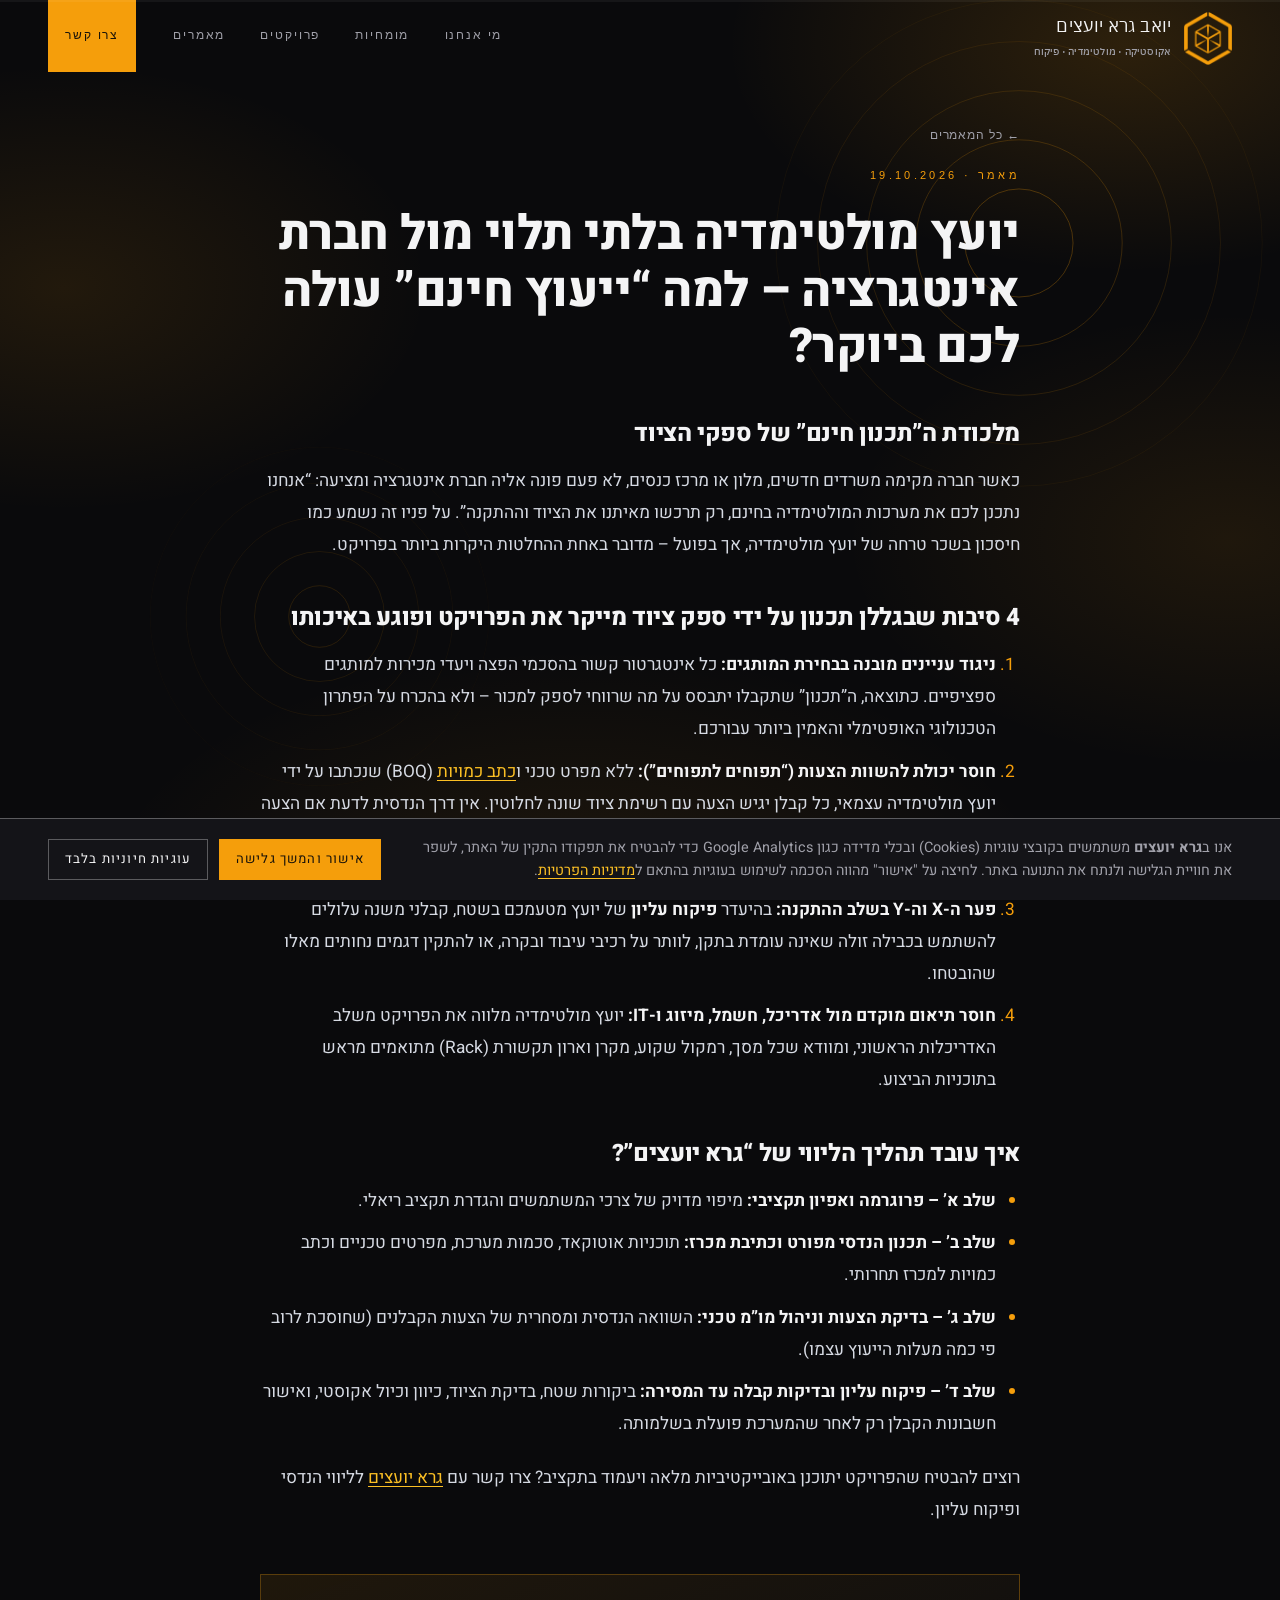
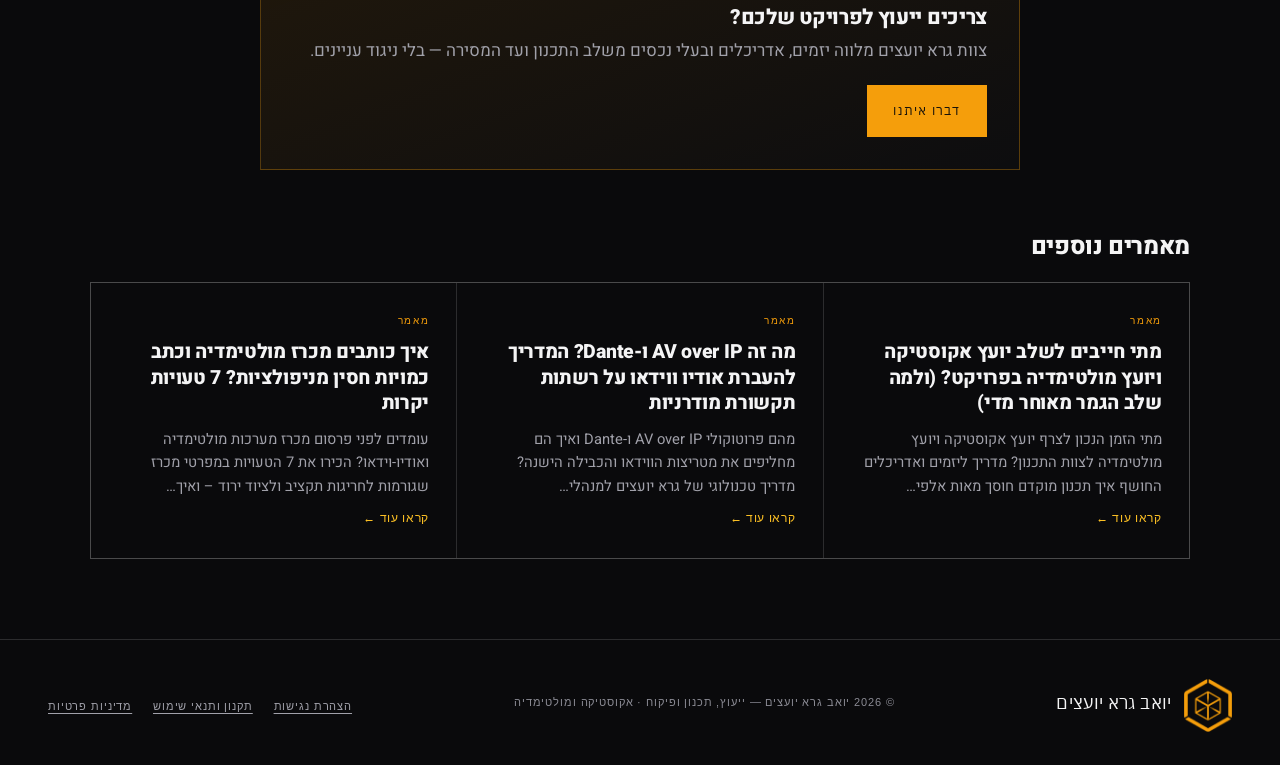
<file: independent-av-consultant/index.html>
<!doctype html>
<html lang="en-US" dir="rtl">
<head>
<meta name="robots" content="noindex,nofollow">
<meta charset="UTF-8">
<meta name="viewport" content="width=device-width, initial-scale=1">
<title>יועץ מולטימדיה בלתי תלוי מול חברת אינטגרציה – למה &#8220;ייעוץ חינם&#8221; עולה לכם ביוקר? &#8211; יואב גרא יועצים</title>
<meta name='robots' content='max-image-preview:large' />
<meta name="description" content="למה יזמים וחברות מפסידים מאות אלפי שקלים כשהם מוותרים על יועץ מולטימדיה עצמאי? גלו את ההבדל בין ייעוץ אובייקטיבי וכתיבת מכרז AV לבין הצעת מחיר של ספק ציוד.">
<link rel='dns-prefetch' href='//fonts.googleapis.com' />
<link rel="alternate" type="application/rss+xml" title="יואב גרא יועצים &raquo; יועץ מולטימדיה בלתי תלוי מול חברת אינטגרציה – למה &#8220;ייעוץ חינם&#8221; עולה לכם ביוקר? Comments Feed" href="feed/index.html" />
<link rel="alternate" title="oEmbed (JSON)" type="application/json+oembed" href="../wp-json/oembed/1.0/embed/index.html" />
<link rel="alternate" title="oEmbed (XML)" type="text/xml+oembed" href="../wp-json/oembed/1.0/embed/index.html#038;format=xml" />
<style id="wp-img-auto-sizes-contain-inline-css">
img:is([sizes=auto i],[sizes^="auto," i]){contain-intrinsic-size:3000px 1500px}
/*# sourceURL=wp-img-auto-sizes-contain-inline-css */
</style>
<style id="wp-emoji-styles-inline-css">

	img.wp-smiley, img.emoji {
		display: inline !important;
		border: none !important;
		box-shadow: none !important;
		height: 1em !important;
		width: 1em !important;
		margin: 0 0.07em !important;
		vertical-align: -0.1em !important;
		background: none !important;
		padding: 0 !important;
	}
/*# sourceURL=wp-emoji-styles-inline-css */
</style>
<style id="wp-block-library-inline-css">
:root{--wp-block-synced-color:#7a00df;--wp-block-synced-color--rgb:122,0,223;--wp-bound-block-color:var(--wp-block-synced-color);--wp-editor-canvas-background:#ddd;--wp-admin-theme-color:#007cba;--wp-admin-theme-color--rgb:0,124,186;--wp-admin-theme-color-darker-10:#006ba1;--wp-admin-theme-color-darker-10--rgb:0,107,160.5;--wp-admin-theme-color-darker-20:#005a87;--wp-admin-theme-color-darker-20--rgb:0,90,135;--wp-admin-border-width-focus:2px}@media (min-resolution:192dpi){:root{--wp-admin-border-width-focus:1.5px}}.wp-element-button{cursor:pointer}:root .has-very-light-gray-background-color{background-color:#eee}:root .has-very-dark-gray-background-color{background-color:#313131}:root .has-very-light-gray-color{color:#eee}:root .has-very-dark-gray-color{color:#313131}:root .has-vivid-green-cyan-to-vivid-cyan-blue-gradient-background{background:linear-gradient(135deg,#00d084,#0693e3)}:root .has-purple-crush-gradient-background{background:linear-gradient(135deg,#34e2e4,#4721fb 50%,#ab1dfe)}:root .has-hazy-dawn-gradient-background{background:linear-gradient(135deg,#faaca8,#dad0ec)}:root .has-subdued-olive-gradient-background{background:linear-gradient(135deg,#fafae1,#67a671)}:root .has-atomic-cream-gradient-background{background:linear-gradient(135deg,#fdd79a,#004a59)}:root .has-nightshade-gradient-background{background:linear-gradient(135deg,#330968,#31cdcf)}:root .has-midnight-gradient-background{background:linear-gradient(135deg,#020381,#2874fc)}:root{--wp--preset--font-size--normal:16px;--wp--preset--font-size--huge:42px}.has-regular-font-size{font-size:1em}.has-larger-font-size{font-size:2.625em}.has-normal-font-size{font-size:var(--wp--preset--font-size--normal)}.has-huge-font-size{font-size:var(--wp--preset--font-size--huge)}:root .has-text-align-center{text-align:center}:root .has-text-align-left{text-align:left}:root .has-text-align-right{text-align:right}.has-fit-text{white-space:nowrap!important}#end-resizable-editor-section{display:none}.aligncenter{clear:both}.items-justified-left{justify-content:flex-start}.items-justified-center{justify-content:center}.items-justified-right{justify-content:flex-end}.items-justified-space-between{justify-content:space-between}.screen-reader-text{word-wrap:normal!important;border:0;clip-path:inset(50%);height:1px;margin:-1px;overflow:hidden;padding:0;position:absolute;width:1px;word-break:normal!important}.screen-reader-text:focus{background-color:#ddd;clip-path:none;color:#444;display:block;font-size:1em;height:auto;left:5px;line-height:normal;padding:15px 23px 14px;text-decoration:none;top:5px;width:auto;z-index:100000}html :where(.has-border-color){border-style:solid}html :where([style^=border-color],[style*=";border-color"],[style*="; border-color"]){border-style:solid}html :where([style^=border-top-color],[style*=";border-top-color"],[style*="; border-top-color"]){border-top-style:solid}html :where([style^=border-right-color],[style*=";border-right-color"],[style*="; border-right-color"]){border-right-style:solid}html :where([style^=border-bottom-color],[style*=";border-bottom-color"],[style*="; border-bottom-color"]){border-bottom-style:solid}html :where([style^=border-left-color],[style*=";border-left-color"],[style*="; border-left-color"]){border-left-style:solid}html :where([style^=border-width],[style*=";border-width"],[style*="; border-width"]){border-style:solid}html :where([style^=border-top-width],[style*=";border-top-width"],[style*="; border-top-width"]){border-top-style:solid}html :where([style^=border-right-width],[style*=";border-right-width"],[style*="; border-right-width"]){border-right-style:solid}html :where([style^=border-bottom-width],[style*=";border-bottom-width"],[style*="; border-bottom-width"]){border-bottom-style:solid}html :where([style^=border-left-width],[style*=";border-left-width"],[style*="; border-left-width"]){border-left-style:solid}html :where(img[class*=wp-image-]){height:auto;max-width:100%}:where(figure){margin:0 0 1em}html :where(.is-position-sticky){--wp-admin--admin-bar--position-offset:var(--wp-admin--admin-bar--height,0px)}@media screen and (max-width:600px){html :where(.is-position-sticky){--wp-admin--admin-bar--position-offset:0px}}

/*# sourceURL=/wp-includes/css/dist/block-library/common.min.css */
</style>
<style id="classic-theme-styles-inline-css">
/*! This file is auto-generated */
.wp-block-button__link{color:#fff;background-color:#32373c;border-radius:9999px;box-shadow:none;text-decoration:none;padding:calc(.667em + 2px) calc(1.333em + 2px);font-size:1.125em}.wp-block-file__button{background:#32373c;color:#fff;text-decoration:none}
/*# sourceURL=/wp-includes/css/classic-themes.min.css */
</style>

<style id="global-styles-inline-css">
:root{--wp--preset--aspect-ratio--square: 1;--wp--preset--aspect-ratio--4-3: 4/3;--wp--preset--aspect-ratio--3-4: 3/4;--wp--preset--aspect-ratio--3-2: 3/2;--wp--preset--aspect-ratio--2-3: 2/3;--wp--preset--aspect-ratio--16-9: 16/9;--wp--preset--aspect-ratio--9-16: 9/16;--wp--preset--color--black: #000000;--wp--preset--color--cyan-bluish-gray: #abb8c3;--wp--preset--color--white: #ffffff;--wp--preset--color--pale-pink: #f78da7;--wp--preset--color--vivid-red: #cf2e2e;--wp--preset--color--luminous-vivid-orange: #ff6900;--wp--preset--color--luminous-vivid-amber: #fcb900;--wp--preset--color--light-green-cyan: #7bdcb5;--wp--preset--color--vivid-green-cyan: #00d084;--wp--preset--color--pale-cyan-blue: #8ed1fc;--wp--preset--color--vivid-cyan-blue: #0693e3;--wp--preset--color--vivid-purple: #9b51e0;--wp--preset--gradient--vivid-cyan-blue-to-vivid-purple: linear-gradient(135deg,rgb(6,147,227) 0%,rgb(155,81,224) 100%);--wp--preset--gradient--light-green-cyan-to-vivid-green-cyan: linear-gradient(135deg,rgb(122,220,180) 0%,rgb(0,208,130) 100%);--wp--preset--gradient--luminous-vivid-amber-to-luminous-vivid-orange: linear-gradient(135deg,rgb(252,185,0) 0%,rgb(255,105,0) 100%);--wp--preset--gradient--luminous-vivid-orange-to-vivid-red: linear-gradient(135deg,rgb(255,105,0) 0%,rgb(207,46,46) 100%);--wp--preset--gradient--very-light-gray-to-cyan-bluish-gray: linear-gradient(135deg,rgb(238,238,238) 0%,rgb(169,184,195) 100%);--wp--preset--gradient--cool-to-warm-spectrum: linear-gradient(135deg,rgb(74,234,220) 0%,rgb(151,120,209) 20%,rgb(207,42,186) 40%,rgb(238,44,130) 60%,rgb(251,105,98) 80%,rgb(254,248,76) 100%);--wp--preset--gradient--blush-light-purple: linear-gradient(135deg,rgb(255,206,236) 0%,rgb(152,150,240) 100%);--wp--preset--gradient--blush-bordeaux: linear-gradient(135deg,rgb(254,205,165) 0%,rgb(254,45,45) 50%,rgb(107,0,62) 100%);--wp--preset--gradient--luminous-dusk: linear-gradient(135deg,rgb(255,203,112) 0%,rgb(199,81,192) 50%,rgb(65,88,208) 100%);--wp--preset--gradient--pale-ocean: linear-gradient(135deg,rgb(255,245,203) 0%,rgb(182,227,212) 50%,rgb(51,167,181) 100%);--wp--preset--gradient--electric-grass: linear-gradient(135deg,rgb(202,248,128) 0%,rgb(113,206,126) 100%);--wp--preset--gradient--midnight: linear-gradient(135deg,rgb(2,3,129) 0%,rgb(40,116,252) 100%);--wp--preset--font-size--small: 13px;--wp--preset--font-size--medium: 20px;--wp--preset--font-size--large: 36px;--wp--preset--font-size--x-large: 42px;--wp--preset--spacing--20: 0.44rem;--wp--preset--spacing--30: 0.67rem;--wp--preset--spacing--40: 1rem;--wp--preset--spacing--50: 1.5rem;--wp--preset--spacing--60: 2.25rem;--wp--preset--spacing--70: 3.38rem;--wp--preset--spacing--80: 5.06rem;--wp--preset--shadow--natural: 6px 6px 9px rgba(0, 0, 0, 0.2);--wp--preset--shadow--deep: 12px 12px 50px rgba(0, 0, 0, 0.4);--wp--preset--shadow--sharp: 6px 6px 0px rgba(0, 0, 0, 0.2);--wp--preset--shadow--outlined: 6px 6px 0px -3px rgb(255, 255, 255), 6px 6px rgb(0, 0, 0);--wp--preset--shadow--crisp: 6px 6px 0px rgb(0, 0, 0);}.wp-block-button{--wp--preset--dimension--25: 25%;--wp--preset--dimension--50: 50%;--wp--preset--dimension--75: 75%;--wp--preset--dimension--100: 100%;}:where(body) { margin: 0; }:where(.is-layout-flex){gap: 0.5em;}:where(.is-layout-grid){gap: 0.5em;}body .is-layout-flex{display: flex;}.is-layout-flex{flex-wrap: wrap;align-items: center;}.is-layout-flex > :is(*, div){margin: 0;}body .is-layout-grid{display: grid;}.is-layout-grid > :is(*, div){margin: 0;}body{padding-top: 0px;padding-right: 0px;padding-bottom: 0px;padding-left: 0px;}:root :where(.wp-element-button, .wp-block-button__link){background-color: #32373c;border-width: 0;color: #fff;font-family: inherit;font-size: inherit;font-style: inherit;font-weight: inherit;letter-spacing: inherit;line-height: inherit;padding-top: calc(0.667em + 2px);padding-right: calc(1.333em + 2px);padding-bottom: calc(0.667em + 2px);padding-left: calc(1.333em + 2px);text-decoration: none;text-transform: inherit;}.has-black-color{color: var(--wp--preset--color--black) !important;}.has-cyan-bluish-gray-color{color: var(--wp--preset--color--cyan-bluish-gray) !important;}.has-white-color{color: var(--wp--preset--color--white) !important;}.has-pale-pink-color{color: var(--wp--preset--color--pale-pink) !important;}.has-vivid-red-color{color: var(--wp--preset--color--vivid-red) !important;}.has-luminous-vivid-orange-color{color: var(--wp--preset--color--luminous-vivid-orange) !important;}.has-luminous-vivid-amber-color{color: var(--wp--preset--color--luminous-vivid-amber) !important;}.has-light-green-cyan-color{color: var(--wp--preset--color--light-green-cyan) !important;}.has-vivid-green-cyan-color{color: var(--wp--preset--color--vivid-green-cyan) !important;}.has-pale-cyan-blue-color{color: var(--wp--preset--color--pale-cyan-blue) !important;}.has-vivid-cyan-blue-color{color: var(--wp--preset--color--vivid-cyan-blue) !important;}.has-vivid-purple-color{color: var(--wp--preset--color--vivid-purple) !important;}.has-black-background-color{background-color: var(--wp--preset--color--black) !important;}.has-cyan-bluish-gray-background-color{background-color: var(--wp--preset--color--cyan-bluish-gray) !important;}.has-white-background-color{background-color: var(--wp--preset--color--white) !important;}.has-pale-pink-background-color{background-color: var(--wp--preset--color--pale-pink) !important;}.has-vivid-red-background-color{background-color: var(--wp--preset--color--vivid-red) !important;}.has-luminous-vivid-orange-background-color{background-color: var(--wp--preset--color--luminous-vivid-orange) !important;}.has-luminous-vivid-amber-background-color{background-color: var(--wp--preset--color--luminous-vivid-amber) !important;}.has-light-green-cyan-background-color{background-color: var(--wp--preset--color--light-green-cyan) !important;}.has-vivid-green-cyan-background-color{background-color: var(--wp--preset--color--vivid-green-cyan) !important;}.has-pale-cyan-blue-background-color{background-color: var(--wp--preset--color--pale-cyan-blue) !important;}.has-vivid-cyan-blue-background-color{background-color: var(--wp--preset--color--vivid-cyan-blue) !important;}.has-vivid-purple-background-color{background-color: var(--wp--preset--color--vivid-purple) !important;}.has-black-border-color{border-color: var(--wp--preset--color--black) !important;}.has-cyan-bluish-gray-border-color{border-color: var(--wp--preset--color--cyan-bluish-gray) !important;}.has-white-border-color{border-color: var(--wp--preset--color--white) !important;}.has-pale-pink-border-color{border-color: var(--wp--preset--color--pale-pink) !important;}.has-vivid-red-border-color{border-color: var(--wp--preset--color--vivid-red) !important;}.has-luminous-vivid-orange-border-color{border-color: var(--wp--preset--color--luminous-vivid-orange) !important;}.has-luminous-vivid-amber-border-color{border-color: var(--wp--preset--color--luminous-vivid-amber) !important;}.has-light-green-cyan-border-color{border-color: var(--wp--preset--color--light-green-cyan) !important;}.has-vivid-green-cyan-border-color{border-color: var(--wp--preset--color--vivid-green-cyan) !important;}.has-pale-cyan-blue-border-color{border-color: var(--wp--preset--color--pale-cyan-blue) !important;}.has-vivid-cyan-blue-border-color{border-color: var(--wp--preset--color--vivid-cyan-blue) !important;}.has-vivid-purple-border-color{border-color: var(--wp--preset--color--vivid-purple) !important;}.has-vivid-cyan-blue-to-vivid-purple-gradient-background{background: var(--wp--preset--gradient--vivid-cyan-blue-to-vivid-purple) !important;}.has-light-green-cyan-to-vivid-green-cyan-gradient-background{background: var(--wp--preset--gradient--light-green-cyan-to-vivid-green-cyan) !important;}.has-luminous-vivid-amber-to-luminous-vivid-orange-gradient-background{background: var(--wp--preset--gradient--luminous-vivid-amber-to-luminous-vivid-orange) !important;}.has-luminous-vivid-orange-to-vivid-red-gradient-background{background: var(--wp--preset--gradient--luminous-vivid-orange-to-vivid-red) !important;}.has-very-light-gray-to-cyan-bluish-gray-gradient-background{background: var(--wp--preset--gradient--very-light-gray-to-cyan-bluish-gray) !important;}.has-cool-to-warm-spectrum-gradient-background{background: var(--wp--preset--gradient--cool-to-warm-spectrum) !important;}.has-blush-light-purple-gradient-background{background: var(--wp--preset--gradient--blush-light-purple) !important;}.has-blush-bordeaux-gradient-background{background: var(--wp--preset--gradient--blush-bordeaux) !important;}.has-luminous-dusk-gradient-background{background: var(--wp--preset--gradient--luminous-dusk) !important;}.has-pale-ocean-gradient-background{background: var(--wp--preset--gradient--pale-ocean) !important;}.has-electric-grass-gradient-background{background: var(--wp--preset--gradient--electric-grass) !important;}.has-midnight-gradient-background{background: var(--wp--preset--gradient--midnight) !important;}.has-small-font-size{font-size: var(--wp--preset--font-size--small) !important;}.has-medium-font-size{font-size: var(--wp--preset--font-size--medium) !important;}.has-large-font-size{font-size: var(--wp--preset--font-size--large) !important;}.has-x-large-font-size{font-size: var(--wp--preset--font-size--x-large) !important;}
/*# sourceURL=global-styles-inline-css */
</style>

<link rel='stylesheet' id='gera-fonts-css' href='https://fonts.googleapis.com/css2?family=Arimo:wght@400;500;600;700&#038;family=Heebo:wght@300;400;500;600;700;800;900&#038;family=IBM+Plex+Sans+Hebrew:wght@300;400;500;600;700&#038;display=swap' media='all' />
<link rel='stylesheet' id='gera-style-css' href='../wp-content/themes/gera/style.css' media='all' />
<link rel="https://api.w.org/" href="../wp-json/index.html" /><link rel="alternate" title="JSON" type="application/json" href="../wp-json/wp/v2/posts/7/index.html" /><link rel="EditURI" type="application/rsd+xml" title="RSD" href="../xmlrpc.php" />
<meta name="generator" content="WordPress 7.1.3" />
<link rel="canonical" href="index.html" />
<link rel='shortlink' href='../index.html' />
<!-- Google Analytics 4 — loaded only after cookie consent -->
<script>
(function(){
  window.GERA_GA_ID = 'G-CVFRKNZSG5';
  window.geraLoadGA = function(){
    if ( window.__geraGA ) { return; }
    window.__geraGA = true;
    var s = document.createElement('script');
    s.async = true;
    s.src = 'https://www.googletagmanager.com/gtag/js?id=' + window.GERA_GA_ID;
    document.head.appendChild(s);
    window.dataLayer = window.dataLayer || [];
    window.gtag = function(){ dataLayer.push(arguments); };
    gtag('js', new Date());
    gtag('config', window.GERA_GA_ID);
  };
  try {
    if ( localStorage.getItem('gera_cookie_consent') === 'accepted' ) { window.geraLoadGA(); }
  } catch (e) {}
})();
</script>
	<script>document.documentElement.classList.add('js');</script>
</head>
<body class="wp-singular post-template-default single single-post postid-7 single-format-standard wp-theme-gera">

<a class="skip-link" href="#main">דלג לתוכן הראשי</a>

<div class="bg-fx" aria-hidden="true">
  <svg class="fx fx-a" viewBox="0 0 200 200" fill="none" stroke="currentColor" stroke-width="1.4">
    <circle cx="100" cy="100" r="22"/><circle cx="100" cy="100" r="42"/><circle cx="100" cy="100" r="62"/><circle cx="100" cy="100" r="82"/><circle cx="100" cy="100" r="99"/>
  </svg>
  <svg class="fx fx-b" viewBox="0 0 200 200" fill="none" stroke="currentColor" stroke-width="1.4">
    <circle cx="100" cy="100" r="18"/><circle cx="100" cy="100" r="38"/><circle cx="100" cy="100" r="58"/><circle cx="100" cy="100" r="78"/><circle cx="100" cy="100" r="99"/>
  </svg>
</div>

<div class="progress" aria-hidden="true"><span id="progressFill"></span></div>

<header class="site-header" id="siteHeader">
  <div class="wrap">
    <a class="brand" href="../index.html" aria-label="יואב גרא יועצים">
      <span class="mark"><img src="../wp-content/themes/gera/assets/logo.png" alt="יואב גרא יועצים"></span>
      <span>יואב גרא יועצים<small>אקוסטיקה · מולטימדיה · פיקוח</small></span>
    </a>
    <nav class="nav">
      <a href="../index.html#about">מי אנחנו</a>
      <a href="../index.html#expertise">מומחיות</a>
      <a href="../index.html#projects">פרויקטים</a>
      <a href="../index.html#blog">מאמרים</a>
      <a class="cta" href="../index.html#contact">צרו קשר</a>
    </nav>
  </div>
</header>
<main class="page-inner single">
  <div class="wrap">
        <article class="article">
      <a class="back-link" href="../category/articles/index.html">← כל המאמרים</a>
      <span class="eyebrow">מאמר · 19.10.2026</span>
      <h1 class="article-title">יועץ מולטימדיה בלתי תלוי מול חברת אינטגרציה – למה &#8220;ייעוץ חינם&#8221; עולה לכם ביוקר?</h1>
      <div class="article-body">
        <h2>מלכודת ה”תכנון חינם” של ספקי הציוד</h2>
<p>כאשר חברה מקימה משרדים חדשים, מלון או מרכז כנסים, לא פעם פונה אליה חברת אינטגרציה ומציעה: “אנחנו נתכנן לכם את מערכות המולטימדיה בחינם, רק תרכשו מאיתנו את הציוד וההתקנה”. על פניו זה נשמע כמו חיסכון בשכר טרחה של יועץ מולטימדיה, אך בפועל – מדובר באחת ההחלטות היקרות ביותר בפרויקט.</p>
<h2>4 סיבות שבגללן תכנון על ידי ספק ציוד מייקר את הפרויקט ופוגע באיכותו</h2>
<ol>
<li><strong>ניגוד עניינים מובנה בבחירת המותגים:</strong> כל אינטגרטור קשור בהסכמי הפצה ויעדי מכירות למותגים ספציפיים. כתוצאה, ה”תכנון” שתקבלו יתבסס על מה שרווחי לספק למכור – ולא בהכרח על הפתרון הטכנולוגי האופטימלי והאמין ביותר עבורכם.</li>
<li><strong>חוסר יכולת להשוות הצעות (“תפוחים לתפוחים”):</strong> ללא מפרט טכני ו<a href="../av-tender-boq/index.html" class="xlink">כתב כמויות</a> (BOQ) שנכתבו על ידי יועץ מולטימדיה עצמאי, כל קבלן יגיש הצעה עם רשימת ציוד שונה לחלוטין. אין דרך הנדסית לדעת אם הצעה זולה ב-200,000 ש”ח משתלמת או מחסירה רכיבי ליבה שיתגלו כתוספות יקרות (Change Orders) באמצע הביצוע.</li>
<li><strong>פער ה-X וה-Y בשלב ההתקנה:</strong> בהיעדר <strong>פיקוח עליון</strong> של יועץ מטעמכם בשטח, קבלני משנה עלולים להשתמש בכבילה זולה שאינה עומדת בתקן, לוותר על רכיבי עיבוד ובקרה, או להתקין דגמים נחותים מאלו שהובטחו.</li>
<li><strong>חוסר תיאום מוקדם מול אדריכל, חשמל, מיזוג ו-IT:</strong> יועץ מולטימדיה מלווה את הפרויקט משלב האדריכלות הראשוני, ומוודא שכל מסך, רמקול שקוע, מקרן וארון תקשורת (Rack) מתואמים מראש בתוכניות הביצוע.</li>
</ol>
<h2>איך עובד תהליך הליווי של “גרא יועצים”?</h2>
<ul>
<li><strong>שלב א’ – פרוגרמה ואפיון תקציבי:</strong> מיפוי מדויק של צרכי המשתמשים והגדרת תקציב ריאלי.</li>
<li><strong>שלב ב’ – תכנון הנדסי מפורט וכתיבת מכרז:</strong> תוכניות אוטוקאד, סכמות מערכת, מפרטים טכניים וכתב כמויות למכרז תחרותי.</li>
<li><strong>שלב ג’ – בדיקת הצעות וניהול מו”מ טכני:</strong> השוואה הנדסית ומסחרית של הצעות הקבלנים (שחוסכת לרוב פי כמה מעלות הייעוץ עצמו).</li>
<li><strong>שלב ד’ – פיקוח עליון ובדיקות קבלה עד המסירה:</strong> ביקורות שטח, בדיקת הציוד, כיוון וכיול אקוסטי, ואישור חשבונות הקבלן רק לאחר שהמערכת פועלת בשלמותה.</li>
</ul>
<p>רוצים להבטיח שהפרויקט יתוכנן באובייקטיביות מלאה ויעמוד בתקציב? צרו קשר עם <a href="../index.html#contact">גרא יועצים</a> לליווי הנדסי ופיקוח עליון.</p>
      </div>
      <div class="article-cta">
        <h3>צריכים ייעוץ לפרויקט שלכם?</h3>
        <p>צוות גרא יועצים מלווה יזמים, אדריכלים ובעלי נכסים משלב התכנון ועד המסירה — בלי ניגוד עניינים.</p>
        <a class="btn btn-amber" href="../index.html#contact">דברו איתנו</a>
      </div>
    </article>

        <div class="related">
      <h2 class="related-title">מאמרים נוספים</h2>
      <div class="blog-grid">
                  <a class="bcard" href="../when-to-hire-acoustic-consultant/index.html">
            <span class="bcat">מאמר</span>
            <h3>מתי חייבים לשלב יועץ אקוסטיקה ויועץ מולטימדיה בפרויקט? (ולמה שלב הגמר מאוחר מדי)</h3>
            <p>מתי הזמן הנכון לצרף יועץ אקוסטיקה ויועץ מולטימדיה לצוות התכנון? מדריך ליזמים ואדריכלים החושף איך תכנון מוקדם חוסך מאות אלפי&hellip;</p>
            <span class="bmore">קראו עוד ←</span>
          </a>
                  <a class="bcard" href="../av-over-ip-dante/index.html">
            <span class="bcat">מאמר</span>
            <h3>מה זה AV over IP ו-Dante? המדריך להעברת אודיו ווידאו על רשתות תקשורת מודרניות</h3>
            <p>מהם פרוטוקולי AV over IP ו-Dante ואיך הם מחליפים את מטריצות הווידאו והכבילה הישנה? מדריך טכנולוגי של גרא יועצים למנהלי&hellip;</p>
            <span class="bmore">קראו עוד ←</span>
          </a>
                  <a class="bcard" href="../av-tender-boq/index.html">
            <span class="bcat">מאמר</span>
            <h3>איך כותבים מכרז מולטימדיה וכתב כמויות חסין מניפולציות? 7 טעויות יקרות</h3>
            <p>עומדים לפני פרסום מכרז מערכות מולטימדיה ואודיו-וידאו? הכירו את 7 הטעויות במפרטי מכרז שגורמות לחריגות תקציב ולציוד ירוד – ואיך&hellip;</p>
            <span class="bmore">קראו עוד ←</span>
          </a>
              </div>
    </div>
    
      </div>
</main>
<footer class="site-footer">
  <div class="wrap">
    <a class="brand" href="../index.html">
      <span class="mark"><img src="../wp-content/themes/gera/assets/logo.png" alt=""></span>
      <span>יואב גרא יועצים</span>
    </a>
    <small>© 2026 יואב גרא יועצים — ייעוץ, תכנון ופיקוח · אקוסטיקה ומולטימדיה</small>
    <nav class="footer-legal" aria-label="נגישות ומידע משפטי">
      <a href="../accessibility/index.html">הצהרת נגישות</a>
      <a href="../terms/index.html">תקנון ותנאי שימוש</a>
      <a href="../privacy/index.html">מדיניות פרטיות</a>
    </nav>
  </div>
</footer>

<script>
  (function(){
    var h=document.getElementById('siteHeader');
    var p=document.getElementById('progressFill');
    function onScroll(){
      var d=document.documentElement, max=(d.scrollHeight-d.clientHeight)||1;
      var sp=Math.min(1,Math.max(0,d.scrollTop/max));
      d.style.setProperty('--sp', sp.toFixed(4));
      if(h){ h.classList.toggle('solid', window.scrollY>20); }
      if(p){ p.style.transform='scaleX('+sp+')'; }
    }
    var lastY=-1;
    function loop(){
      var y=document.documentElement.scrollTop||window.scrollY||0;
      if(y!==lastY){ lastY=y; onScroll(); }
      requestAnimationFrame(loop);
    }
    requestAnimationFrame(loop);
    window.addEventListener('resize', onScroll, {passive:true});
    onScroll();
  })();
</script>

<script>
  (function(){
    if (!('IntersectionObserver' in window)) return;
    if (window.matchMedia && window.matchMedia('(prefers-reduced-motion: reduce)').matches) return;
    var sel = '.sec-head, .svc, .tiles .tile, .mosaic .proj, .blog-grid .bcard, .bio, .faq-item, .strip .cell, .mani .l, .mani .r, .article-cta, .related';
    var io = new IntersectionObserver(function(entries){
      entries.forEach(function(e){
        if (e.isIntersecting){ e.target.classList.add('reveal-in'); io.unobserve(e.target); }
      });
    }, { rootMargin: '0px 0px -8% 0px', threshold: 0.08 });
    document.querySelectorAll(sel).forEach(function(el){
      var sibs = Array.prototype.filter.call(el.parentNode.children, function(c){ return c.matches && c.matches(sel); });
      var i = sibs.indexOf(el);
      if (i > 0) el.style.transitionDelay = Math.min(i, 6) * 0.06 + 's';
      io.observe(el);
    });
  })();
</script>

<script>
  (function(){
    if (window.matchMedia && window.matchMedia('(prefers-reduced-motion: reduce)').matches) return;
    var cards = document.querySelectorAll('.mosaic .proj, .team-photo');
    cards.forEach(function(c){
      var h = document.createElement('span'); h.className = 'proj-halo'; c.appendChild(h);
      c.addEventListener('pointermove', function(e){
        var r = c.getBoundingClientRect();
        c.style.setProperty('--mx', ((e.clientX - r.left) / r.width * 100).toFixed(1) + '%');
        c.style.setProperty('--my', ((e.clientY - r.top) / r.height * 100).toFixed(1) + '%');
      }, {passive:true});
    });
  })();
</script>

<div class="cookie-banner" id="cookieBanner" role="region" aria-label="הודעת שימוש בעוגיות" hidden>
  <div class="wrap cookie-inner">
    <p class="cookie-text">אנו ב<strong>גרא יועצים</strong> משתמשים בקובצי עוגיות (Cookies) ובכלי מדידה כגון Google Analytics כדי להבטיח את תפקודו התקין של האתר, לשפר את חוויית הגלישה ולנתח את התנועה באתר. לחיצה על "אישור" מהווה הסכמה לשימוש בעוגיות בהתאם ל<a href="../privacy/index.html">מדיניות הפרטיות</a>.</p>
    <div class="cookie-actions">
      <button type="button" class="btn btn-amber" id="cookieAccept">אישור והמשך גלישה</button>
      <button type="button" class="btn btn-ghost" id="cookieDecline">עוגיות חיוניות בלבד</button>
    </div>
  </div>
</div>
<script>
  (function(){
    var KEY = 'gera_cookie_consent';
    var banner = document.getElementById('cookieBanner');
    if ( ! banner ) { return; }
    var stored = null;
    try { stored = localStorage.getItem(KEY); } catch (e) {}
    function hide(){ banner.hidden = true; }
    function store(v){ try { localStorage.setItem(KEY, v); } catch (e) {} }
    if ( stored !== 'accepted' && stored !== 'declined' ) { banner.hidden = false; }
    var accept = document.getElementById('cookieAccept');
    var decline = document.getElementById('cookieDecline');
    if ( accept ) { accept.addEventListener('click', function(){ store('accepted'); hide(); if ( window.geraLoadGA ) { window.geraLoadGA(); } }); }
    if ( decline ) { decline.addEventListener('click', function(){ store('declined'); hide(); }); }
  })();
</script>

<script type="speculationrules">
{"prefetch":[{"source":"document","where":{"and":[{"href_matches":"/*"},{"not":{"href_matches":["/wp-*.php","/wp-admin/*","/wp-content/uploads/*","/wp-content/*","/wp-content/plugins/*","/wp-content/themes/gera/*","/*\\?(.+)"]}},{"not":{"selector_matches":"a[rel~=\"nofollow\"]"}},{"not":{"selector_matches":".no-prefetch, .no-prefetch a"}}]},"eagerness":"conservative"}]}
</script>
<script id="wp-emoji-settings" type="application/json">
{"baseUrl":"https://s.w.org/images/core/emoji/17.0.2/72x72/","ext":".png","svgUrl":"https://s.w.org/images/core/emoji/17.0.2/svg/","svgExt":".svg","source":{"concatemoji":"http://my-site.local/wp-includes/js/wp-emoji-release.min.js?ver=7.1.3"}}
</script>
<script type="module">
/*! This file is auto-generated */
var e="script#wp-emoji-settings",t=document.querySelector(e);if(!(t instanceof HTMLScriptElement))throw new Error("Element missing: "+e);const r=JSON.parse(t.text),s=(window._wpemojiSettings=r,"wpEmojiSettingsSupports"),o=["flag","emoji"];function i(e){try{var t={supportTests:e,timestamp:(new Date).valueOf()};sessionStorage.setItem(s,JSON.stringify(t))}catch(e){}}function c(e,t,n){e.clearRect(0,0,e.canvas.width,e.canvas.height),e.fillText(t,0,0);t=new Uint32Array(e.getImageData(0,0,e.canvas.width,e.canvas.height).data);e.clearRect(0,0,e.canvas.width,e.canvas.height),e.fillText(n,0,0);const r=new Uint32Array(e.getImageData(0,0,e.canvas.width,e.canvas.height).data);return t.every((e,t)=>e===r[t])}function p(e,t){e.clearRect(0,0,e.canvas.width,e.canvas.height),e.fillText(t,0,0);var n=e.getImageData(16,16,1,1);for(let e=0;e<n.data.length;e++)if(0!==n.data[e])return!1;return!0}function u(e,t,n,r){switch(t){case"flag":return n(e,"\ud83c\udff3\ufe0f\u200d\u26a7\ufe0f","\ud83c\udff3\ufe0f\u200b\u26a7\ufe0f")?!1:!n(e,"\ud83c\udde8\ud83c\uddf6","\ud83c\udde8\u200b\ud83c\uddf6")&&!n(e,"\ud83c\udff4\udb40\udc67\udb40\udc62\udb40\udc65\udb40\udc6e\udb40\udc67\udb40\udc7f","\ud83c\udff4\u200b\udb40\udc67\u200b\udb40\udc62\u200b\udb40\udc65\u200b\udb40\udc6e\u200b\udb40\udc67\u200b\udb40\udc7f");case"emoji":return!r(e,"\ud83e\u1fac8")}return!1}function f(e,t,n,r){let a;const s=(a="undefined"!=typeof WorkerGlobalScope&&self instanceof WorkerGlobalScope?new OffscreenCanvas(300,150):document.createElement("canvas")).getContext("2d",{willReadFrequently:!0}),o=(s.textBaseline="top",s.font="600 32px Arial",{});return e.forEach(e=>{o[e]=t(s,e,n,r)}),o}function a(e){var t=document.createElement("script");t.src=e,t.defer=!0,document.head.appendChild(t)}r.supports={everything:!0,everythingExceptFlag:!0},new Promise(t=>{let n=function(){try{var e=JSON.parse(sessionStorage.getItem(s));if("object"==typeof e&&"number"==typeof e.timestamp&&(new Date).valueOf()<e.timestamp+604800&&"object"==typeof e.supportTests)return e.supportTests}catch(e){}return null}();if(!n){if("undefined"!=typeof Worker&&"undefined"!=typeof OffscreenCanvas&&"undefined"!=typeof URL&&URL.createObjectURL&&"undefined"!=typeof Blob)try{var e="postMessage("+f.toString()+"("+[JSON.stringify(o),u.toString(),c.toString(),p.toString()].join(",")+"));",r=new Blob([e],{type:"text/javascript"});const a=new Worker(URL.createObjectURL(r),{name:"wpTestEmojiSupports"});return void(a.onmessage=e=>{i(n=e.data),a.terminate(),t(n)})}catch(e){}i(n=f(o,u,c,p))}t(n)}).then(e=>{for(const n in e)r.supports[n]=e[n],r.supports.everything=r.supports.everything&&r.supports[n],"flag"!==n&&(r.supports.everythingExceptFlag=r.supports.everythingExceptFlag&&r.supports[n]);var t;r.supports.everythingExceptFlag=r.supports.everythingExceptFlag&&!r.supports.flag,r.supports.everything||((t=r.source||{}).concatemoji?a(t.concatemoji):t.wpemoji&&t.twemoji&&(a(t.twemoji),a(t.wpemoji)))});
//# sourceURL=http://my-site.local/wp-includes/js/wp-emoji-loader.min.js
</script>
</body>
</html>
</file>
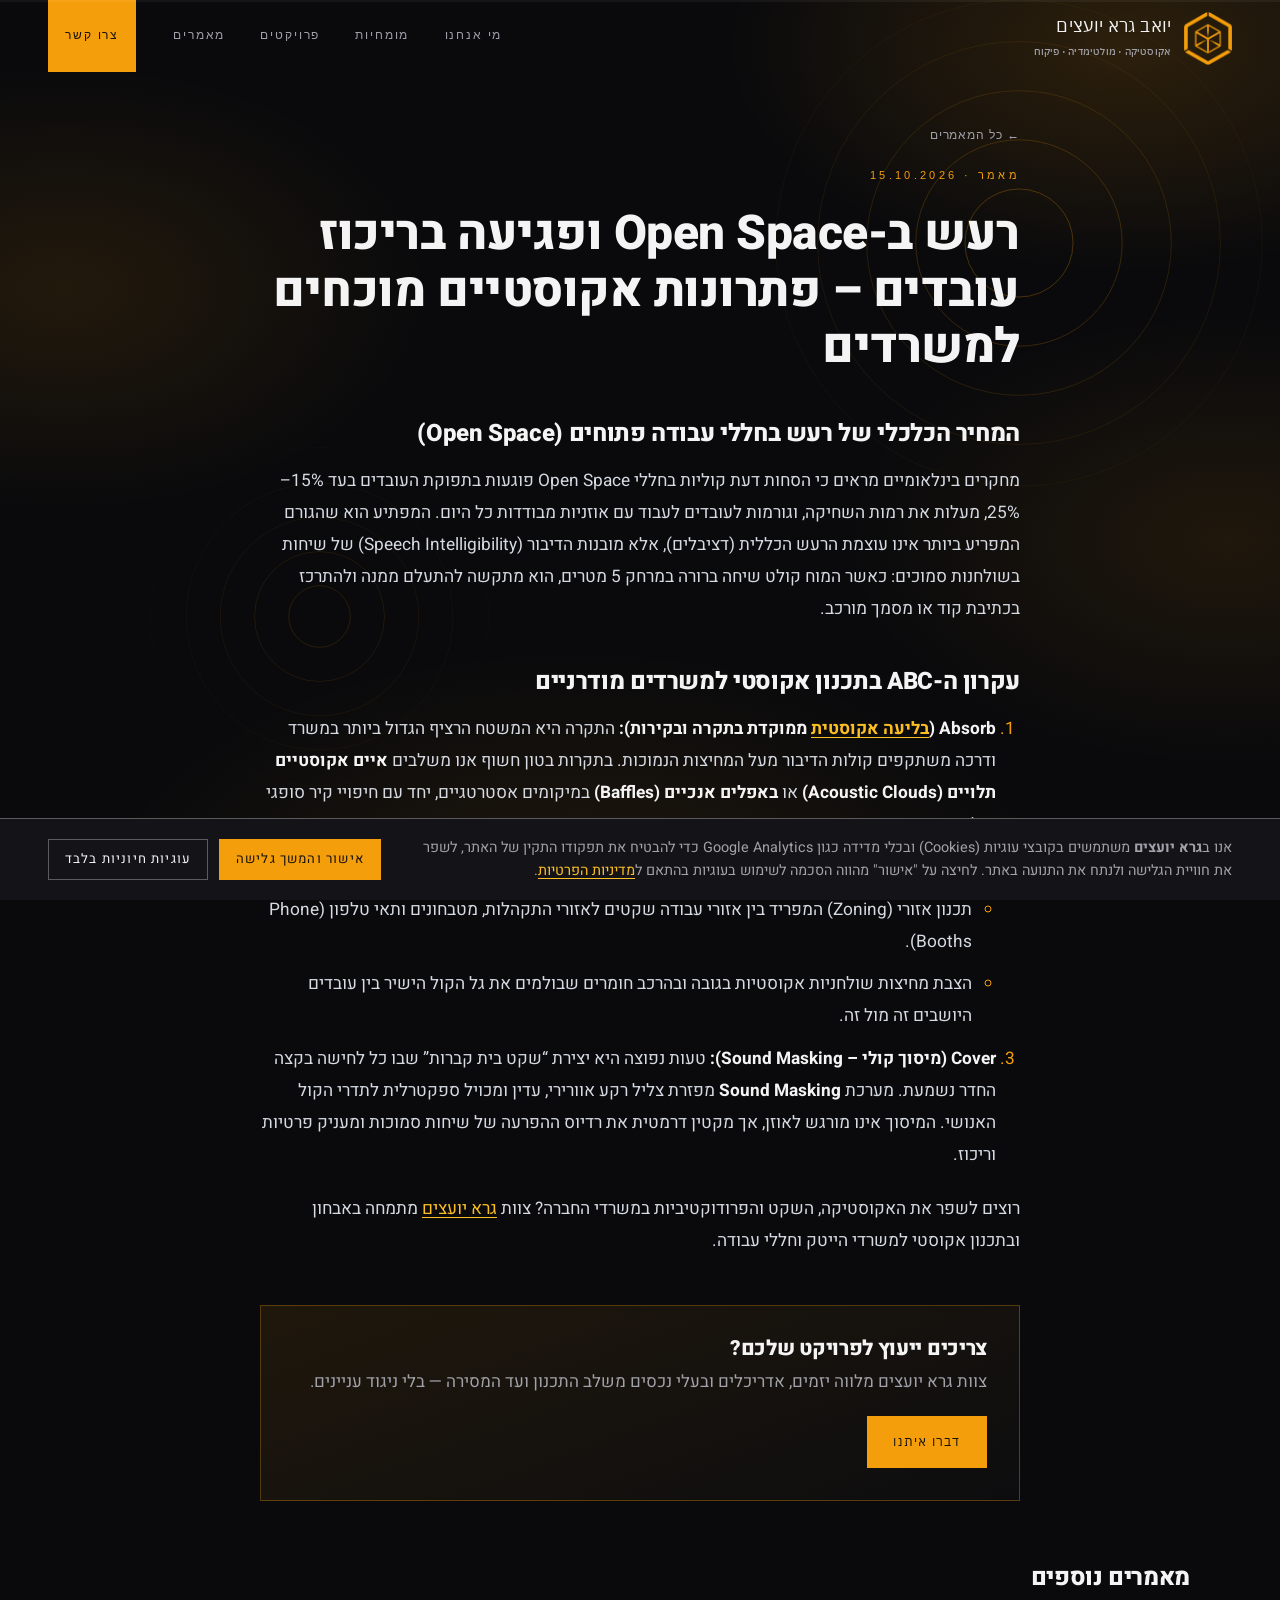
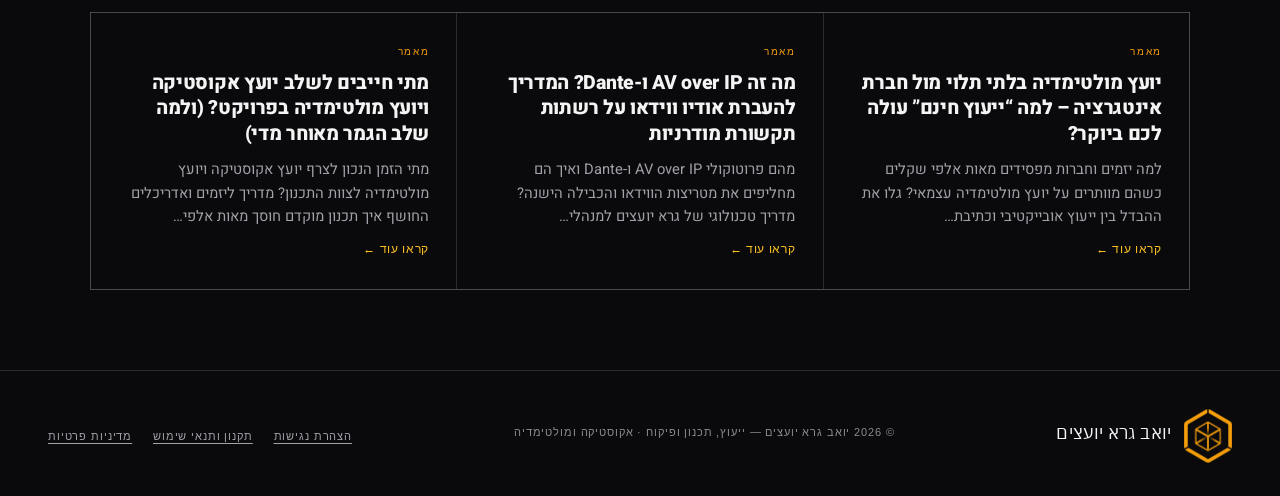
<file: open-space-office-acoustics/index.html>
<!doctype html>
<html lang="en-US" dir="rtl">
<head>
<meta name="robots" content="noindex,nofollow">
<meta charset="UTF-8">
<meta name="viewport" content="width=device-width, initial-scale=1">
<title>רעש ב-Open Space ופגיעה בריכוז עובדים – פתרונות אקוסטיים מוכחים למשרדים &#8211; יואב גרא יועצים</title>
<meta name='robots' content='max-image-preview:large' />
<meta name="description" content="עובדים מתלוננים על רעש וחוסר ריכוז ב-Open Space? גלו את השיטות ההנדסיות של גרא יועצים לשיפור האקוסטיקה במשרדי הייטק, מוקדי שירות וחללי עבודה פתוחים.">
<link rel='dns-prefetch' href='//fonts.googleapis.com' />
<link rel="alternate" type="application/rss+xml" title="יואב גרא יועצים &raquo; רעש ב-Open Space ופגיעה בריכוז עובדים – פתרונות אקוסטיים מוכחים למשרדים Comments Feed" href="feed/index.html" />
<link rel="alternate" title="oEmbed (JSON)" type="application/json+oembed" href="../wp-json/oembed/1.0/embed/index.html" />
<link rel="alternate" title="oEmbed (XML)" type="text/xml+oembed" href="../wp-json/oembed/1.0/embed/index.html#038;format=xml" />
<style id="wp-img-auto-sizes-contain-inline-css">
img:is([sizes=auto i],[sizes^="auto," i]){contain-intrinsic-size:3000px 1500px}
/*# sourceURL=wp-img-auto-sizes-contain-inline-css */
</style>
<style id="wp-emoji-styles-inline-css">

	img.wp-smiley, img.emoji {
		display: inline !important;
		border: none !important;
		box-shadow: none !important;
		height: 1em !important;
		width: 1em !important;
		margin: 0 0.07em !important;
		vertical-align: -0.1em !important;
		background: none !important;
		padding: 0 !important;
	}
/*# sourceURL=wp-emoji-styles-inline-css */
</style>
<style id="wp-block-library-inline-css">
:root{--wp-block-synced-color:#7a00df;--wp-block-synced-color--rgb:122,0,223;--wp-bound-block-color:var(--wp-block-synced-color);--wp-editor-canvas-background:#ddd;--wp-admin-theme-color:#007cba;--wp-admin-theme-color--rgb:0,124,186;--wp-admin-theme-color-darker-10:#006ba1;--wp-admin-theme-color-darker-10--rgb:0,107,160.5;--wp-admin-theme-color-darker-20:#005a87;--wp-admin-theme-color-darker-20--rgb:0,90,135;--wp-admin-border-width-focus:2px}@media (min-resolution:192dpi){:root{--wp-admin-border-width-focus:1.5px}}.wp-element-button{cursor:pointer}:root .has-very-light-gray-background-color{background-color:#eee}:root .has-very-dark-gray-background-color{background-color:#313131}:root .has-very-light-gray-color{color:#eee}:root .has-very-dark-gray-color{color:#313131}:root .has-vivid-green-cyan-to-vivid-cyan-blue-gradient-background{background:linear-gradient(135deg,#00d084,#0693e3)}:root .has-purple-crush-gradient-background{background:linear-gradient(135deg,#34e2e4,#4721fb 50%,#ab1dfe)}:root .has-hazy-dawn-gradient-background{background:linear-gradient(135deg,#faaca8,#dad0ec)}:root .has-subdued-olive-gradient-background{background:linear-gradient(135deg,#fafae1,#67a671)}:root .has-atomic-cream-gradient-background{background:linear-gradient(135deg,#fdd79a,#004a59)}:root .has-nightshade-gradient-background{background:linear-gradient(135deg,#330968,#31cdcf)}:root .has-midnight-gradient-background{background:linear-gradient(135deg,#020381,#2874fc)}:root{--wp--preset--font-size--normal:16px;--wp--preset--font-size--huge:42px}.has-regular-font-size{font-size:1em}.has-larger-font-size{font-size:2.625em}.has-normal-font-size{font-size:var(--wp--preset--font-size--normal)}.has-huge-font-size{font-size:var(--wp--preset--font-size--huge)}:root .has-text-align-center{text-align:center}:root .has-text-align-left{text-align:left}:root .has-text-align-right{text-align:right}.has-fit-text{white-space:nowrap!important}#end-resizable-editor-section{display:none}.aligncenter{clear:both}.items-justified-left{justify-content:flex-start}.items-justified-center{justify-content:center}.items-justified-right{justify-content:flex-end}.items-justified-space-between{justify-content:space-between}.screen-reader-text{word-wrap:normal!important;border:0;clip-path:inset(50%);height:1px;margin:-1px;overflow:hidden;padding:0;position:absolute;width:1px;word-break:normal!important}.screen-reader-text:focus{background-color:#ddd;clip-path:none;color:#444;display:block;font-size:1em;height:auto;left:5px;line-height:normal;padding:15px 23px 14px;text-decoration:none;top:5px;width:auto;z-index:100000}html :where(.has-border-color){border-style:solid}html :where([style^=border-color],[style*=";border-color"],[style*="; border-color"]){border-style:solid}html :where([style^=border-top-color],[style*=";border-top-color"],[style*="; border-top-color"]){border-top-style:solid}html :where([style^=border-right-color],[style*=";border-right-color"],[style*="; border-right-color"]){border-right-style:solid}html :where([style^=border-bottom-color],[style*=";border-bottom-color"],[style*="; border-bottom-color"]){border-bottom-style:solid}html :where([style^=border-left-color],[style*=";border-left-color"],[style*="; border-left-color"]){border-left-style:solid}html :where([style^=border-width],[style*=";border-width"],[style*="; border-width"]){border-style:solid}html :where([style^=border-top-width],[style*=";border-top-width"],[style*="; border-top-width"]){border-top-style:solid}html :where([style^=border-right-width],[style*=";border-right-width"],[style*="; border-right-width"]){border-right-style:solid}html :where([style^=border-bottom-width],[style*=";border-bottom-width"],[style*="; border-bottom-width"]){border-bottom-style:solid}html :where([style^=border-left-width],[style*=";border-left-width"],[style*="; border-left-width"]){border-left-style:solid}html :where(img[class*=wp-image-]){height:auto;max-width:100%}:where(figure){margin:0 0 1em}html :where(.is-position-sticky){--wp-admin--admin-bar--position-offset:var(--wp-admin--admin-bar--height,0px)}@media screen and (max-width:600px){html :where(.is-position-sticky){--wp-admin--admin-bar--position-offset:0px}}

/*# sourceURL=/wp-includes/css/dist/block-library/common.min.css */
</style>
<style id="classic-theme-styles-inline-css">
/*! This file is auto-generated */
.wp-block-button__link{color:#fff;background-color:#32373c;border-radius:9999px;box-shadow:none;text-decoration:none;padding:calc(.667em + 2px) calc(1.333em + 2px);font-size:1.125em}.wp-block-file__button{background:#32373c;color:#fff;text-decoration:none}
/*# sourceURL=/wp-includes/css/classic-themes.min.css */
</style>

<style id="global-styles-inline-css">
:root{--wp--preset--aspect-ratio--square: 1;--wp--preset--aspect-ratio--4-3: 4/3;--wp--preset--aspect-ratio--3-4: 3/4;--wp--preset--aspect-ratio--3-2: 3/2;--wp--preset--aspect-ratio--2-3: 2/3;--wp--preset--aspect-ratio--16-9: 16/9;--wp--preset--aspect-ratio--9-16: 9/16;--wp--preset--color--black: #000000;--wp--preset--color--cyan-bluish-gray: #abb8c3;--wp--preset--color--white: #ffffff;--wp--preset--color--pale-pink: #f78da7;--wp--preset--color--vivid-red: #cf2e2e;--wp--preset--color--luminous-vivid-orange: #ff6900;--wp--preset--color--luminous-vivid-amber: #fcb900;--wp--preset--color--light-green-cyan: #7bdcb5;--wp--preset--color--vivid-green-cyan: #00d084;--wp--preset--color--pale-cyan-blue: #8ed1fc;--wp--preset--color--vivid-cyan-blue: #0693e3;--wp--preset--color--vivid-purple: #9b51e0;--wp--preset--gradient--vivid-cyan-blue-to-vivid-purple: linear-gradient(135deg,rgb(6,147,227) 0%,rgb(155,81,224) 100%);--wp--preset--gradient--light-green-cyan-to-vivid-green-cyan: linear-gradient(135deg,rgb(122,220,180) 0%,rgb(0,208,130) 100%);--wp--preset--gradient--luminous-vivid-amber-to-luminous-vivid-orange: linear-gradient(135deg,rgb(252,185,0) 0%,rgb(255,105,0) 100%);--wp--preset--gradient--luminous-vivid-orange-to-vivid-red: linear-gradient(135deg,rgb(255,105,0) 0%,rgb(207,46,46) 100%);--wp--preset--gradient--very-light-gray-to-cyan-bluish-gray: linear-gradient(135deg,rgb(238,238,238) 0%,rgb(169,184,195) 100%);--wp--preset--gradient--cool-to-warm-spectrum: linear-gradient(135deg,rgb(74,234,220) 0%,rgb(151,120,209) 20%,rgb(207,42,186) 40%,rgb(238,44,130) 60%,rgb(251,105,98) 80%,rgb(254,248,76) 100%);--wp--preset--gradient--blush-light-purple: linear-gradient(135deg,rgb(255,206,236) 0%,rgb(152,150,240) 100%);--wp--preset--gradient--blush-bordeaux: linear-gradient(135deg,rgb(254,205,165) 0%,rgb(254,45,45) 50%,rgb(107,0,62) 100%);--wp--preset--gradient--luminous-dusk: linear-gradient(135deg,rgb(255,203,112) 0%,rgb(199,81,192) 50%,rgb(65,88,208) 100%);--wp--preset--gradient--pale-ocean: linear-gradient(135deg,rgb(255,245,203) 0%,rgb(182,227,212) 50%,rgb(51,167,181) 100%);--wp--preset--gradient--electric-grass: linear-gradient(135deg,rgb(202,248,128) 0%,rgb(113,206,126) 100%);--wp--preset--gradient--midnight: linear-gradient(135deg,rgb(2,3,129) 0%,rgb(40,116,252) 100%);--wp--preset--font-size--small: 13px;--wp--preset--font-size--medium: 20px;--wp--preset--font-size--large: 36px;--wp--preset--font-size--x-large: 42px;--wp--preset--spacing--20: 0.44rem;--wp--preset--spacing--30: 0.67rem;--wp--preset--spacing--40: 1rem;--wp--preset--spacing--50: 1.5rem;--wp--preset--spacing--60: 2.25rem;--wp--preset--spacing--70: 3.38rem;--wp--preset--spacing--80: 5.06rem;--wp--preset--shadow--natural: 6px 6px 9px rgba(0, 0, 0, 0.2);--wp--preset--shadow--deep: 12px 12px 50px rgba(0, 0, 0, 0.4);--wp--preset--shadow--sharp: 6px 6px 0px rgba(0, 0, 0, 0.2);--wp--preset--shadow--outlined: 6px 6px 0px -3px rgb(255, 255, 255), 6px 6px rgb(0, 0, 0);--wp--preset--shadow--crisp: 6px 6px 0px rgb(0, 0, 0);}.wp-block-button{--wp--preset--dimension--25: 25%;--wp--preset--dimension--50: 50%;--wp--preset--dimension--75: 75%;--wp--preset--dimension--100: 100%;}:where(body) { margin: 0; }:where(.is-layout-flex){gap: 0.5em;}:where(.is-layout-grid){gap: 0.5em;}body .is-layout-flex{display: flex;}.is-layout-flex{flex-wrap: wrap;align-items: center;}.is-layout-flex > :is(*, div){margin: 0;}body .is-layout-grid{display: grid;}.is-layout-grid > :is(*, div){margin: 0;}body{padding-top: 0px;padding-right: 0px;padding-bottom: 0px;padding-left: 0px;}:root :where(.wp-element-button, .wp-block-button__link){background-color: #32373c;border-width: 0;color: #fff;font-family: inherit;font-size: inherit;font-style: inherit;font-weight: inherit;letter-spacing: inherit;line-height: inherit;padding-top: calc(0.667em + 2px);padding-right: calc(1.333em + 2px);padding-bottom: calc(0.667em + 2px);padding-left: calc(1.333em + 2px);text-decoration: none;text-transform: inherit;}.has-black-color{color: var(--wp--preset--color--black) !important;}.has-cyan-bluish-gray-color{color: var(--wp--preset--color--cyan-bluish-gray) !important;}.has-white-color{color: var(--wp--preset--color--white) !important;}.has-pale-pink-color{color: var(--wp--preset--color--pale-pink) !important;}.has-vivid-red-color{color: var(--wp--preset--color--vivid-red) !important;}.has-luminous-vivid-orange-color{color: var(--wp--preset--color--luminous-vivid-orange) !important;}.has-luminous-vivid-amber-color{color: var(--wp--preset--color--luminous-vivid-amber) !important;}.has-light-green-cyan-color{color: var(--wp--preset--color--light-green-cyan) !important;}.has-vivid-green-cyan-color{color: var(--wp--preset--color--vivid-green-cyan) !important;}.has-pale-cyan-blue-color{color: var(--wp--preset--color--pale-cyan-blue) !important;}.has-vivid-cyan-blue-color{color: var(--wp--preset--color--vivid-cyan-blue) !important;}.has-vivid-purple-color{color: var(--wp--preset--color--vivid-purple) !important;}.has-black-background-color{background-color: var(--wp--preset--color--black) !important;}.has-cyan-bluish-gray-background-color{background-color: var(--wp--preset--color--cyan-bluish-gray) !important;}.has-white-background-color{background-color: var(--wp--preset--color--white) !important;}.has-pale-pink-background-color{background-color: var(--wp--preset--color--pale-pink) !important;}.has-vivid-red-background-color{background-color: var(--wp--preset--color--vivid-red) !important;}.has-luminous-vivid-orange-background-color{background-color: var(--wp--preset--color--luminous-vivid-orange) !important;}.has-luminous-vivid-amber-background-color{background-color: var(--wp--preset--color--luminous-vivid-amber) !important;}.has-light-green-cyan-background-color{background-color: var(--wp--preset--color--light-green-cyan) !important;}.has-vivid-green-cyan-background-color{background-color: var(--wp--preset--color--vivid-green-cyan) !important;}.has-pale-cyan-blue-background-color{background-color: var(--wp--preset--color--pale-cyan-blue) !important;}.has-vivid-cyan-blue-background-color{background-color: var(--wp--preset--color--vivid-cyan-blue) !important;}.has-vivid-purple-background-color{background-color: var(--wp--preset--color--vivid-purple) !important;}.has-black-border-color{border-color: var(--wp--preset--color--black) !important;}.has-cyan-bluish-gray-border-color{border-color: var(--wp--preset--color--cyan-bluish-gray) !important;}.has-white-border-color{border-color: var(--wp--preset--color--white) !important;}.has-pale-pink-border-color{border-color: var(--wp--preset--color--pale-pink) !important;}.has-vivid-red-border-color{border-color: var(--wp--preset--color--vivid-red) !important;}.has-luminous-vivid-orange-border-color{border-color: var(--wp--preset--color--luminous-vivid-orange) !important;}.has-luminous-vivid-amber-border-color{border-color: var(--wp--preset--color--luminous-vivid-amber) !important;}.has-light-green-cyan-border-color{border-color: var(--wp--preset--color--light-green-cyan) !important;}.has-vivid-green-cyan-border-color{border-color: var(--wp--preset--color--vivid-green-cyan) !important;}.has-pale-cyan-blue-border-color{border-color: var(--wp--preset--color--pale-cyan-blue) !important;}.has-vivid-cyan-blue-border-color{border-color: var(--wp--preset--color--vivid-cyan-blue) !important;}.has-vivid-purple-border-color{border-color: var(--wp--preset--color--vivid-purple) !important;}.has-vivid-cyan-blue-to-vivid-purple-gradient-background{background: var(--wp--preset--gradient--vivid-cyan-blue-to-vivid-purple) !important;}.has-light-green-cyan-to-vivid-green-cyan-gradient-background{background: var(--wp--preset--gradient--light-green-cyan-to-vivid-green-cyan) !important;}.has-luminous-vivid-amber-to-luminous-vivid-orange-gradient-background{background: var(--wp--preset--gradient--luminous-vivid-amber-to-luminous-vivid-orange) !important;}.has-luminous-vivid-orange-to-vivid-red-gradient-background{background: var(--wp--preset--gradient--luminous-vivid-orange-to-vivid-red) !important;}.has-very-light-gray-to-cyan-bluish-gray-gradient-background{background: var(--wp--preset--gradient--very-light-gray-to-cyan-bluish-gray) !important;}.has-cool-to-warm-spectrum-gradient-background{background: var(--wp--preset--gradient--cool-to-warm-spectrum) !important;}.has-blush-light-purple-gradient-background{background: var(--wp--preset--gradient--blush-light-purple) !important;}.has-blush-bordeaux-gradient-background{background: var(--wp--preset--gradient--blush-bordeaux) !important;}.has-luminous-dusk-gradient-background{background: var(--wp--preset--gradient--luminous-dusk) !important;}.has-pale-ocean-gradient-background{background: var(--wp--preset--gradient--pale-ocean) !important;}.has-electric-grass-gradient-background{background: var(--wp--preset--gradient--electric-grass) !important;}.has-midnight-gradient-background{background: var(--wp--preset--gradient--midnight) !important;}.has-small-font-size{font-size: var(--wp--preset--font-size--small) !important;}.has-medium-font-size{font-size: var(--wp--preset--font-size--medium) !important;}.has-large-font-size{font-size: var(--wp--preset--font-size--large) !important;}.has-x-large-font-size{font-size: var(--wp--preset--font-size--x-large) !important;}
/*# sourceURL=global-styles-inline-css */
</style>

<link rel='stylesheet' id='gera-fonts-css' href='https://fonts.googleapis.com/css2?family=Arimo:wght@400;500;600;700&#038;family=Heebo:wght@300;400;500;600;700;800;900&#038;family=IBM+Plex+Sans+Hebrew:wght@300;400;500;600;700&#038;display=swap' media='all' />
<link rel='stylesheet' id='gera-style-css' href='../wp-content/themes/gera/style.css' media='all' />
<link rel="https://api.w.org/" href="../wp-json/index.html" /><link rel="alternate" title="JSON" type="application/json" href="../wp-json/wp/v2/posts/11/index.html" /><link rel="EditURI" type="application/rsd+xml" title="RSD" href="../xmlrpc.php" />
<meta name="generator" content="WordPress 7.1.3" />
<link rel="canonical" href="index.html" />
<link rel='shortlink' href='../index.html' />
<!-- Google Analytics 4 — loaded only after cookie consent -->
<script>
(function(){
  window.GERA_GA_ID = 'G-CVFRKNZSG5';
  window.geraLoadGA = function(){
    if ( window.__geraGA ) { return; }
    window.__geraGA = true;
    var s = document.createElement('script');
    s.async = true;
    s.src = 'https://www.googletagmanager.com/gtag/js?id=' + window.GERA_GA_ID;
    document.head.appendChild(s);
    window.dataLayer = window.dataLayer || [];
    window.gtag = function(){ dataLayer.push(arguments); };
    gtag('js', new Date());
    gtag('config', window.GERA_GA_ID);
  };
  try {
    if ( localStorage.getItem('gera_cookie_consent') === 'accepted' ) { window.geraLoadGA(); }
  } catch (e) {}
})();
</script>
	<script>document.documentElement.classList.add('js');</script>
</head>
<body class="wp-singular post-template-default single single-post postid-11 single-format-standard wp-theme-gera">

<a class="skip-link" href="#main">דלג לתוכן הראשי</a>

<div class="bg-fx" aria-hidden="true">
  <svg class="fx fx-a" viewBox="0 0 200 200" fill="none" stroke="currentColor" stroke-width="1.4">
    <circle cx="100" cy="100" r="22"/><circle cx="100" cy="100" r="42"/><circle cx="100" cy="100" r="62"/><circle cx="100" cy="100" r="82"/><circle cx="100" cy="100" r="99"/>
  </svg>
  <svg class="fx fx-b" viewBox="0 0 200 200" fill="none" stroke="currentColor" stroke-width="1.4">
    <circle cx="100" cy="100" r="18"/><circle cx="100" cy="100" r="38"/><circle cx="100" cy="100" r="58"/><circle cx="100" cy="100" r="78"/><circle cx="100" cy="100" r="99"/>
  </svg>
</div>

<div class="progress" aria-hidden="true"><span id="progressFill"></span></div>

<header class="site-header" id="siteHeader">
  <div class="wrap">
    <a class="brand" href="../index.html" aria-label="יואב גרא יועצים">
      <span class="mark"><img src="../wp-content/themes/gera/assets/logo.png" alt="יואב גרא יועצים"></span>
      <span>יואב גרא יועצים<small>אקוסטיקה · מולטימדיה · פיקוח</small></span>
    </a>
    <nav class="nav">
      <a href="../index.html#about">מי אנחנו</a>
      <a href="../index.html#expertise">מומחיות</a>
      <a href="../index.html#projects">פרויקטים</a>
      <a href="../index.html#blog">מאמרים</a>
      <a class="cta" href="../index.html#contact">צרו קשר</a>
    </nav>
  </div>
</header>
<main class="page-inner single">
  <div class="wrap">
        <article class="article">
      <a class="back-link" href="../category/articles/index.html">← כל המאמרים</a>
      <span class="eyebrow">מאמר · 15.10.2026</span>
      <h1 class="article-title">רעש ב-Open Space ופגיעה בריכוז עובדים – פתרונות אקוסטיים מוכחים למשרדים</h1>
      <div class="article-body">
        <h2>המחיר הכלכלי של רעש בחללי עבודה פתוחים (Open Space)</h2>
<p>מחקרים בינלאומיים מראים כי הסחות דעת קוליות בחללי Open Space פוגעות בתפוקת העובדים בעד 15%–25%, מעלות את רמות השחיקה, וגורמות לעובדים לעבוד עם אוזניות מבודדות כל היום. המפתיע הוא שהגורם המפריע ביותר אינו עוצמת הרעש הכללית (דציבלים), אלא מובנות הדיבור (Speech Intelligibility) של שיחות בשולחנות סמוכים: כאשר המוח קולט שיחה ברורה במרחק 5 מטרים, הוא מתקשה להתעלם ממנה ולהתרכז בכתיבת קוד או מסמך מורכב.</p>
<h2>עקרון ה-ABC בתכנון אקוסטי למשרדים מודרניים</h2>
<ol>
<li><strong>Absorb (<a href="../sound-insulation-stc-vs-nrc/index.html" class="xlink">בליעה אקוסטית</a> ממוקדת בתקרה ובקירות):</strong> התקרה היא המשטח הרציף הגדול ביותר במשרד ודרכה משתקפים קולות הדיבור מעל המחיצות הנמוכות. בתקרות בטון חשוף אנו משלבים <strong>איים אקוסטיים תלויים (Acoustic Clouds)</strong> או <strong>באפלים אנכיים (Baffles)</strong> במיקומים אסטרטגיים, יחד עם חיפויי קיר סופגי קול בצירי התנועה.</li>
<li><strong>Block (חסימה והפרדה מרחבית נכונה):</strong>
<ul>
<li>תכנון אזורי (Zoning) המפריד בין אזורי עבודה שקטים לאזורי התקהלות, מטבחונים ותאי טלפון (Phone Booths).</li>
<li>הצבת מחיצות שולחניות אקוסטיות בגובה ובהרכב חומרים שבולמים את גל הקול הישיר בין עובדים היושבים זה מול זה.</li>
</ul>
</li>
<li><strong>Cover (מיסוך קולי – Sound Masking):</strong> טעות נפוצה היא יצירת “שקט בית קברות” שבו כל לחישה בקצה החדר נשמעת. מערכת <strong>Sound Masking</strong> מפזרת צליל רקע אוורירי, עדין ומכויל ספקטרלית לתדרי הקול האנושי. המיסוך אינו מורגש לאוזן, אך מקטין דרמטית את רדיוס ההפרעה של שיחות סמוכות ומעניק פרטיות וריכוז.</li>
</ol>
<p>רוצים לשפר את האקוסטיקה, השקט והפרודוקטיביות במשרדי החברה? צוות <a href="../index.html#contact">גרא יועצים</a> מתמחה באבחון ובתכנון אקוסטי למשרדי הייטק וחללי עבודה.</p>
      </div>
      <div class="article-cta">
        <h3>צריכים ייעוץ לפרויקט שלכם?</h3>
        <p>צוות גרא יועצים מלווה יזמים, אדריכלים ובעלי נכסים משלב התכנון ועד המסירה — בלי ניגוד עניינים.</p>
        <a class="btn btn-amber" href="../index.html#contact">דברו איתנו</a>
      </div>
    </article>

        <div class="related">
      <h2 class="related-title">מאמרים נוספים</h2>
      <div class="blog-grid">
                  <a class="bcard" href="../independent-av-consultant/index.html">
            <span class="bcat">מאמר</span>
            <h3>יועץ מולטימדיה בלתי תלוי מול חברת אינטגרציה – למה &#8220;ייעוץ חינם&#8221; עולה לכם ביוקר?</h3>
            <p>למה יזמים וחברות מפסידים מאות אלפי שקלים כשהם מוותרים על יועץ מולטימדיה עצמאי? גלו את ההבדל בין ייעוץ אובייקטיבי וכתיבת&hellip;</p>
            <span class="bmore">קראו עוד ←</span>
          </a>
                  <a class="bcard" href="../av-over-ip-dante/index.html">
            <span class="bcat">מאמר</span>
            <h3>מה זה AV over IP ו-Dante? המדריך להעברת אודיו ווידאו על רשתות תקשורת מודרניות</h3>
            <p>מהם פרוטוקולי AV over IP ו-Dante ואיך הם מחליפים את מטריצות הווידאו והכבילה הישנה? מדריך טכנולוגי של גרא יועצים למנהלי&hellip;</p>
            <span class="bmore">קראו עוד ←</span>
          </a>
                  <a class="bcard" href="../when-to-hire-acoustic-consultant/index.html">
            <span class="bcat">מאמר</span>
            <h3>מתי חייבים לשלב יועץ אקוסטיקה ויועץ מולטימדיה בפרויקט? (ולמה שלב הגמר מאוחר מדי)</h3>
            <p>מתי הזמן הנכון לצרף יועץ אקוסטיקה ויועץ מולטימדיה לצוות התכנון? מדריך ליזמים ואדריכלים החושף איך תכנון מוקדם חוסך מאות אלפי&hellip;</p>
            <span class="bmore">קראו עוד ←</span>
          </a>
              </div>
    </div>
    
      </div>
</main>
<footer class="site-footer">
  <div class="wrap">
    <a class="brand" href="../index.html">
      <span class="mark"><img src="../wp-content/themes/gera/assets/logo.png" alt=""></span>
      <span>יואב גרא יועצים</span>
    </a>
    <small>© 2026 יואב גרא יועצים — ייעוץ, תכנון ופיקוח · אקוסטיקה ומולטימדיה</small>
    <nav class="footer-legal" aria-label="נגישות ומידע משפטי">
      <a href="../accessibility/index.html">הצהרת נגישות</a>
      <a href="../terms/index.html">תקנון ותנאי שימוש</a>
      <a href="../privacy/index.html">מדיניות פרטיות</a>
    </nav>
  </div>
</footer>

<script>
  (function(){
    var h=document.getElementById('siteHeader');
    var p=document.getElementById('progressFill');
    function onScroll(){
      var d=document.documentElement, max=(d.scrollHeight-d.clientHeight)||1;
      var sp=Math.min(1,Math.max(0,d.scrollTop/max));
      d.style.setProperty('--sp', sp.toFixed(4));
      if(h){ h.classList.toggle('solid', window.scrollY>20); }
      if(p){ p.style.transform='scaleX('+sp+')'; }
    }
    var lastY=-1;
    function loop(){
      var y=document.documentElement.scrollTop||window.scrollY||0;
      if(y!==lastY){ lastY=y; onScroll(); }
      requestAnimationFrame(loop);
    }
    requestAnimationFrame(loop);
    window.addEventListener('resize', onScroll, {passive:true});
    onScroll();
  })();
</script>

<script>
  (function(){
    if (!('IntersectionObserver' in window)) return;
    if (window.matchMedia && window.matchMedia('(prefers-reduced-motion: reduce)').matches) return;
    var sel = '.sec-head, .svc, .tiles .tile, .mosaic .proj, .blog-grid .bcard, .bio, .faq-item, .strip .cell, .mani .l, .mani .r, .article-cta, .related';
    var io = new IntersectionObserver(function(entries){
      entries.forEach(function(e){
        if (e.isIntersecting){ e.target.classList.add('reveal-in'); io.unobserve(e.target); }
      });
    }, { rootMargin: '0px 0px -8% 0px', threshold: 0.08 });
    document.querySelectorAll(sel).forEach(function(el){
      var sibs = Array.prototype.filter.call(el.parentNode.children, function(c){ return c.matches && c.matches(sel); });
      var i = sibs.indexOf(el);
      if (i > 0) el.style.transitionDelay = Math.min(i, 6) * 0.06 + 's';
      io.observe(el);
    });
  })();
</script>

<script>
  (function(){
    if (window.matchMedia && window.matchMedia('(prefers-reduced-motion: reduce)').matches) return;
    var cards = document.querySelectorAll('.mosaic .proj, .team-photo');
    cards.forEach(function(c){
      var h = document.createElement('span'); h.className = 'proj-halo'; c.appendChild(h);
      c.addEventListener('pointermove', function(e){
        var r = c.getBoundingClientRect();
        c.style.setProperty('--mx', ((e.clientX - r.left) / r.width * 100).toFixed(1) + '%');
        c.style.setProperty('--my', ((e.clientY - r.top) / r.height * 100).toFixed(1) + '%');
      }, {passive:true});
    });
  })();
</script>

<div class="cookie-banner" id="cookieBanner" role="region" aria-label="הודעת שימוש בעוגיות" hidden>
  <div class="wrap cookie-inner">
    <p class="cookie-text">אנו ב<strong>גרא יועצים</strong> משתמשים בקובצי עוגיות (Cookies) ובכלי מדידה כגון Google Analytics כדי להבטיח את תפקודו התקין של האתר, לשפר את חוויית הגלישה ולנתח את התנועה באתר. לחיצה על "אישור" מהווה הסכמה לשימוש בעוגיות בהתאם ל<a href="../privacy/index.html">מדיניות הפרטיות</a>.</p>
    <div class="cookie-actions">
      <button type="button" class="btn btn-amber" id="cookieAccept">אישור והמשך גלישה</button>
      <button type="button" class="btn btn-ghost" id="cookieDecline">עוגיות חיוניות בלבד</button>
    </div>
  </div>
</div>
<script>
  (function(){
    var KEY = 'gera_cookie_consent';
    var banner = document.getElementById('cookieBanner');
    if ( ! banner ) { return; }
    var stored = null;
    try { stored = localStorage.getItem(KEY); } catch (e) {}
    function hide(){ banner.hidden = true; }
    function store(v){ try { localStorage.setItem(KEY, v); } catch (e) {} }
    if ( stored !== 'accepted' && stored !== 'declined' ) { banner.hidden = false; }
    var accept = document.getElementById('cookieAccept');
    var decline = document.getElementById('cookieDecline');
    if ( accept ) { accept.addEventListener('click', function(){ store('accepted'); hide(); if ( window.geraLoadGA ) { window.geraLoadGA(); } }); }
    if ( decline ) { decline.addEventListener('click', function(){ store('declined'); hide(); }); }
  })();
</script>

<script type="speculationrules">
{"prefetch":[{"source":"document","where":{"and":[{"href_matches":"/*"},{"not":{"href_matches":["/wp-*.php","/wp-admin/*","/wp-content/uploads/*","/wp-content/*","/wp-content/plugins/*","/wp-content/themes/gera/*","/*\\?(.+)"]}},{"not":{"selector_matches":"a[rel~=\"nofollow\"]"}},{"not":{"selector_matches":".no-prefetch, .no-prefetch a"}}]},"eagerness":"conservative"}]}
</script>
<script id="wp-emoji-settings" type="application/json">
{"baseUrl":"https://s.w.org/images/core/emoji/17.0.2/72x72/","ext":".png","svgUrl":"https://s.w.org/images/core/emoji/17.0.2/svg/","svgExt":".svg","source":{"concatemoji":"http://my-site.local/wp-includes/js/wp-emoji-release.min.js?ver=7.1.3"}}
</script>
<script type="module">
/*! This file is auto-generated */
var e="script#wp-emoji-settings",t=document.querySelector(e);if(!(t instanceof HTMLScriptElement))throw new Error("Element missing: "+e);const r=JSON.parse(t.text),s=(window._wpemojiSettings=r,"wpEmojiSettingsSupports"),o=["flag","emoji"];function i(e){try{var t={supportTests:e,timestamp:(new Date).valueOf()};sessionStorage.setItem(s,JSON.stringify(t))}catch(e){}}function c(e,t,n){e.clearRect(0,0,e.canvas.width,e.canvas.height),e.fillText(t,0,0);t=new Uint32Array(e.getImageData(0,0,e.canvas.width,e.canvas.height).data);e.clearRect(0,0,e.canvas.width,e.canvas.height),e.fillText(n,0,0);const r=new Uint32Array(e.getImageData(0,0,e.canvas.width,e.canvas.height).data);return t.every((e,t)=>e===r[t])}function p(e,t){e.clearRect(0,0,e.canvas.width,e.canvas.height),e.fillText(t,0,0);var n=e.getImageData(16,16,1,1);for(let e=0;e<n.data.length;e++)if(0!==n.data[e])return!1;return!0}function u(e,t,n,r){switch(t){case"flag":return n(e,"\ud83c\udff3\ufe0f\u200d\u26a7\ufe0f","\ud83c\udff3\ufe0f\u200b\u26a7\ufe0f")?!1:!n(e,"\ud83c\udde8\ud83c\uddf6","\ud83c\udde8\u200b\ud83c\uddf6")&&!n(e,"\ud83c\udff4\udb40\udc67\udb40\udc62\udb40\udc65\udb40\udc6e\udb40\udc67\udb40\udc7f","\ud83c\udff4\u200b\udb40\udc67\u200b\udb40\udc62\u200b\udb40\udc65\u200b\udb40\udc6e\u200b\udb40\udc67\u200b\udb40\udc7f");case"emoji":return!r(e,"\ud83e\u1fac8")}return!1}function f(e,t,n,r){let a;const s=(a="undefined"!=typeof WorkerGlobalScope&&self instanceof WorkerGlobalScope?new OffscreenCanvas(300,150):document.createElement("canvas")).getContext("2d",{willReadFrequently:!0}),o=(s.textBaseline="top",s.font="600 32px Arial",{});return e.forEach(e=>{o[e]=t(s,e,n,r)}),o}function a(e){var t=document.createElement("script");t.src=e,t.defer=!0,document.head.appendChild(t)}r.supports={everything:!0,everythingExceptFlag:!0},new Promise(t=>{let n=function(){try{var e=JSON.parse(sessionStorage.getItem(s));if("object"==typeof e&&"number"==typeof e.timestamp&&(new Date).valueOf()<e.timestamp+604800&&"object"==typeof e.supportTests)return e.supportTests}catch(e){}return null}();if(!n){if("undefined"!=typeof Worker&&"undefined"!=typeof OffscreenCanvas&&"undefined"!=typeof URL&&URL.createObjectURL&&"undefined"!=typeof Blob)try{var e="postMessage("+f.toString()+"("+[JSON.stringify(o),u.toString(),c.toString(),p.toString()].join(",")+"));",r=new Blob([e],{type:"text/javascript"});const a=new Worker(URL.createObjectURL(r),{name:"wpTestEmojiSupports"});return void(a.onmessage=e=>{i(n=e.data),a.terminate(),t(n)})}catch(e){}i(n=f(o,u,c,p))}t(n)}).then(e=>{for(const n in e)r.supports[n]=e[n],r.supports.everything=r.supports.everything&&r.supports[n],"flag"!==n&&(r.supports.everythingExceptFlag=r.supports.everythingExceptFlag&&r.supports[n]);var t;r.supports.everythingExceptFlag=r.supports.everythingExceptFlag&&!r.supports.flag,r.supports.everything||((t=r.source||{}).concatemoji?a(t.concatemoji):t.wpemoji&&t.twemoji&&(a(t.twemoji),a(t.wpemoji)))});
//# sourceURL=http://my-site.local/wp-includes/js/wp-emoji-loader.min.js
</script>
</body>
</html>
</file>
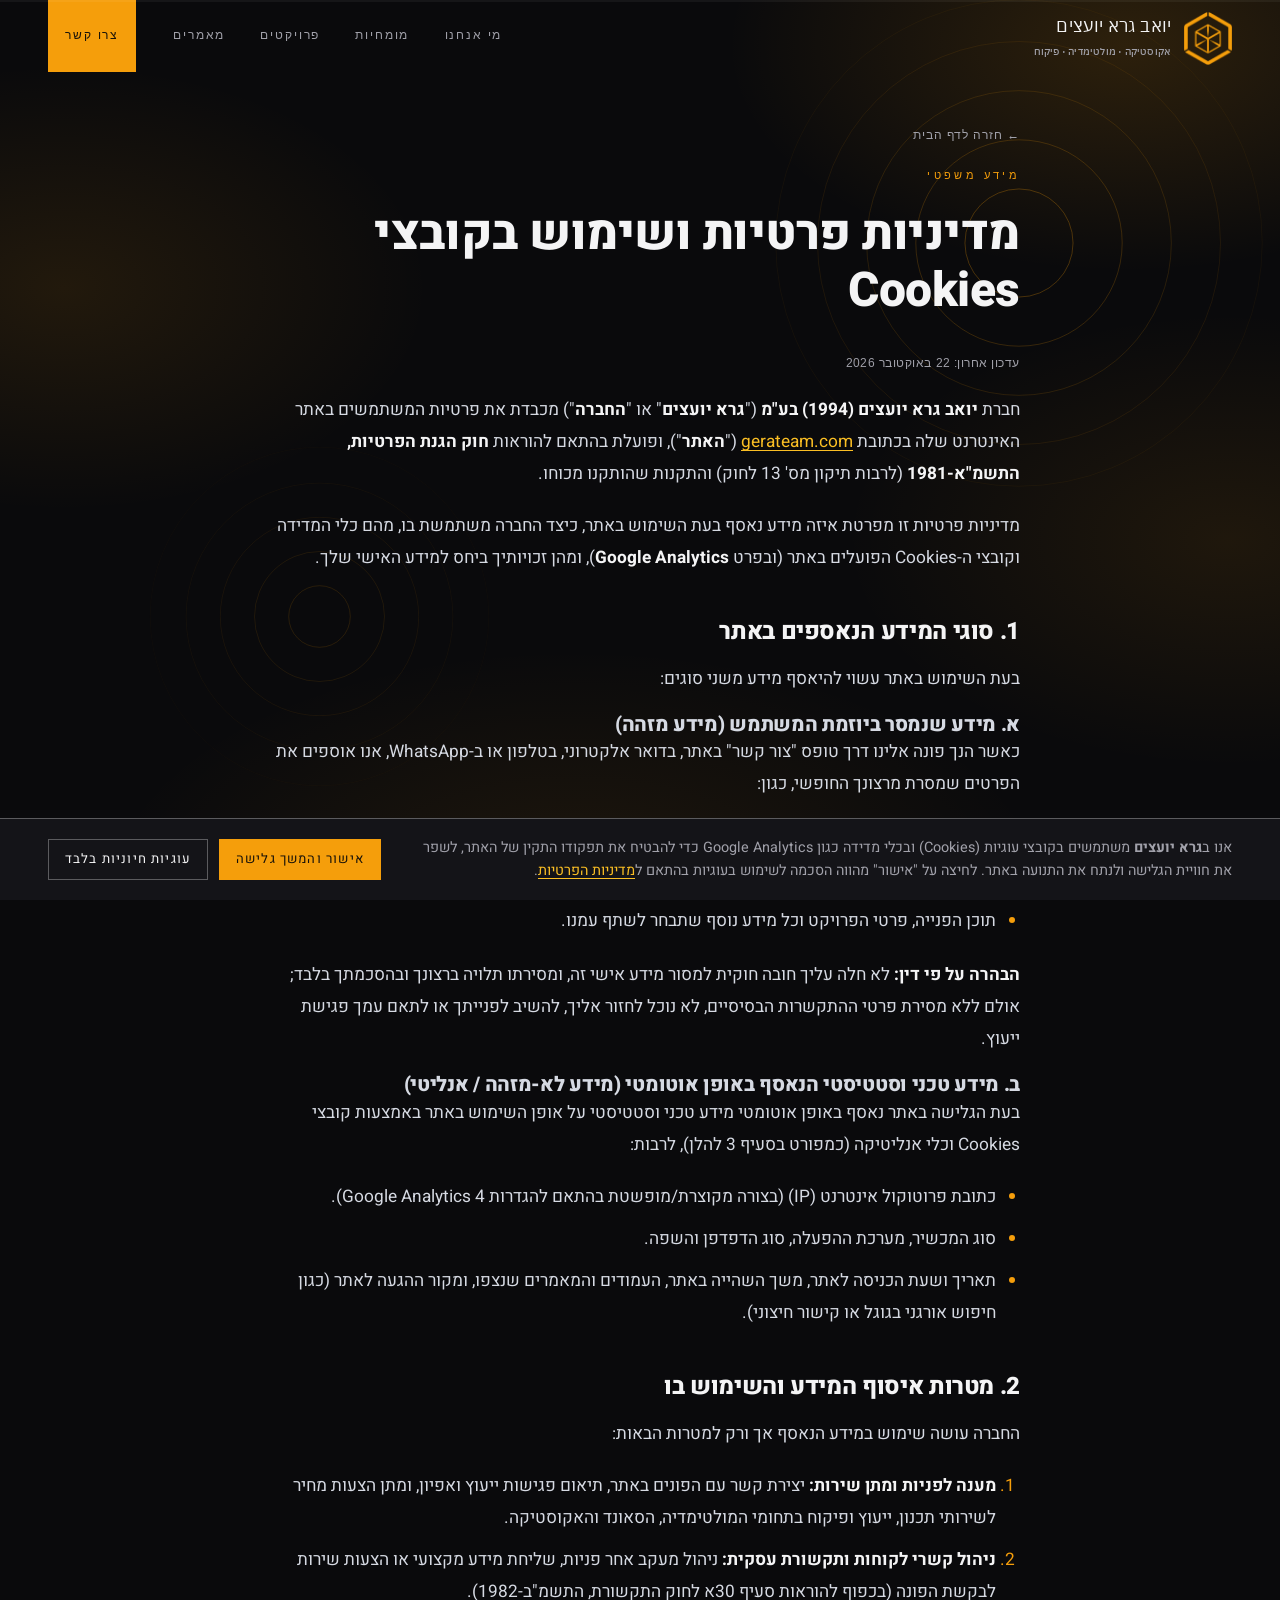
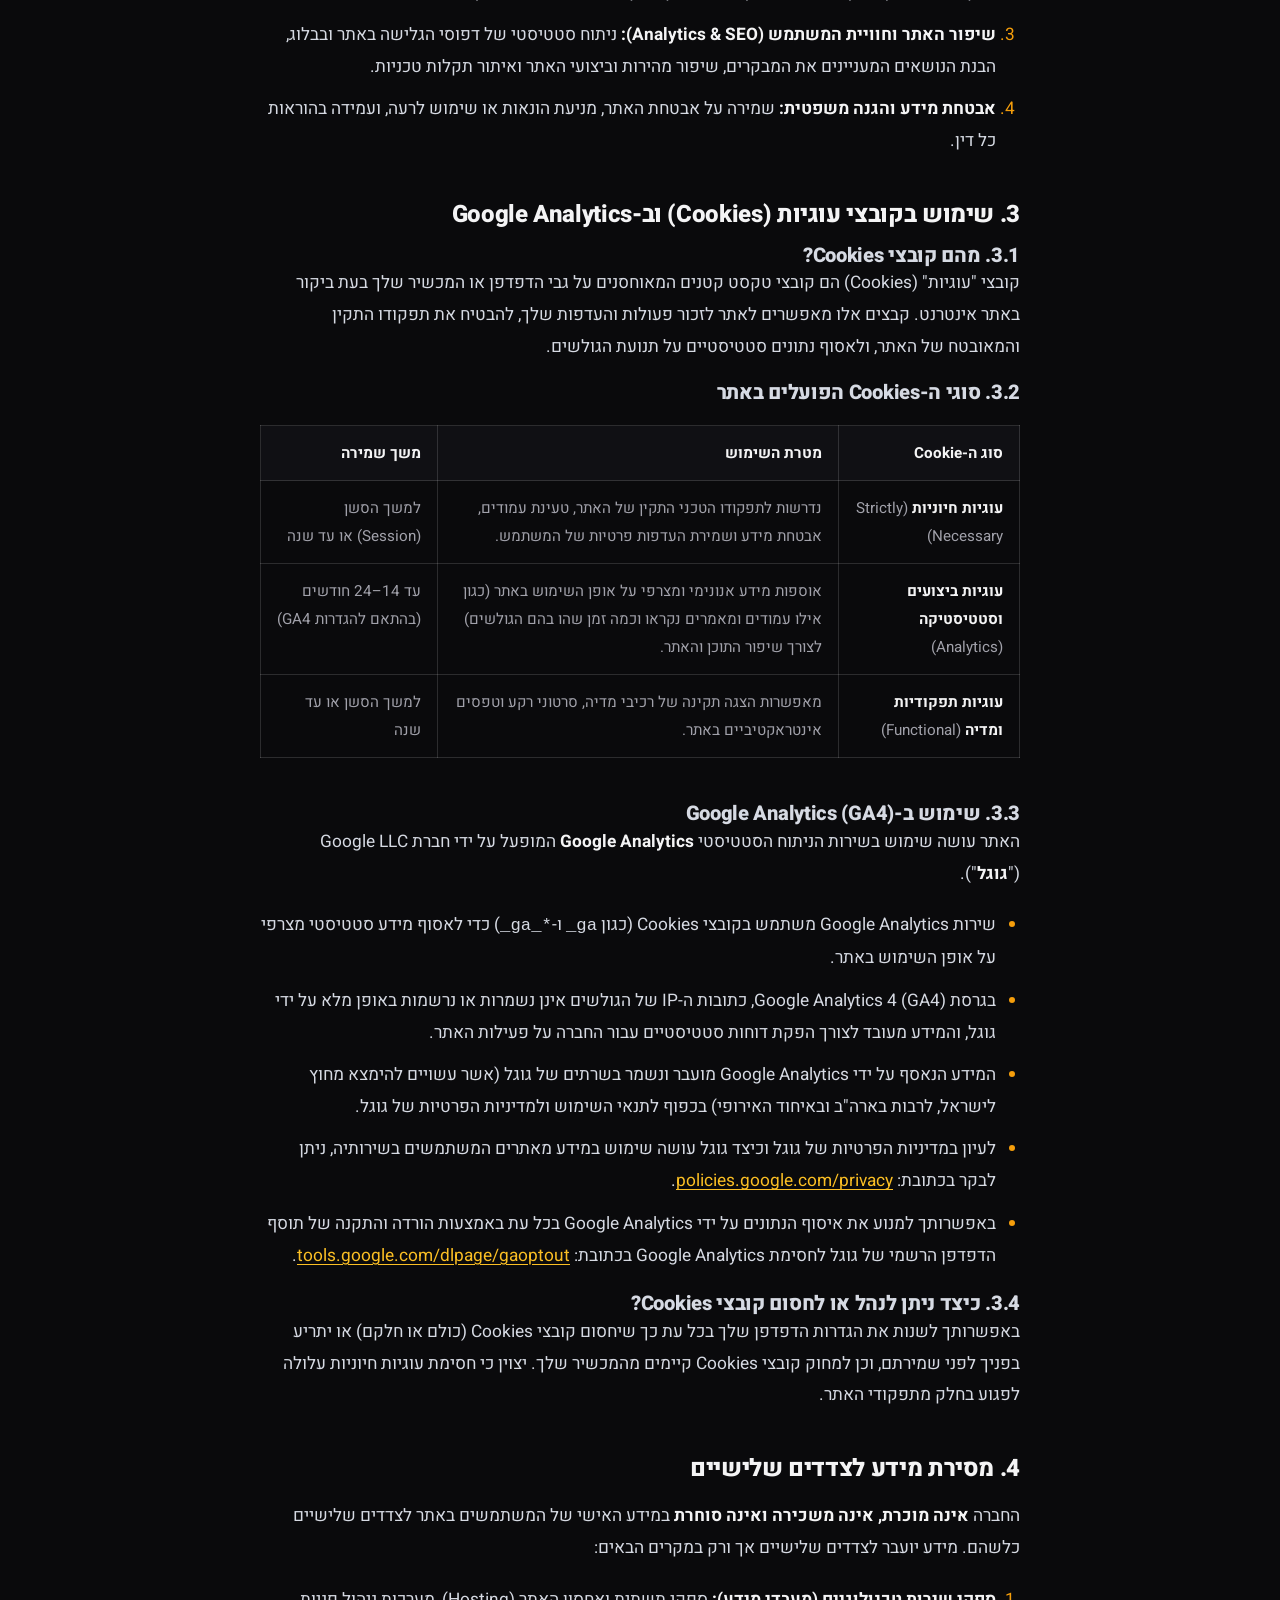
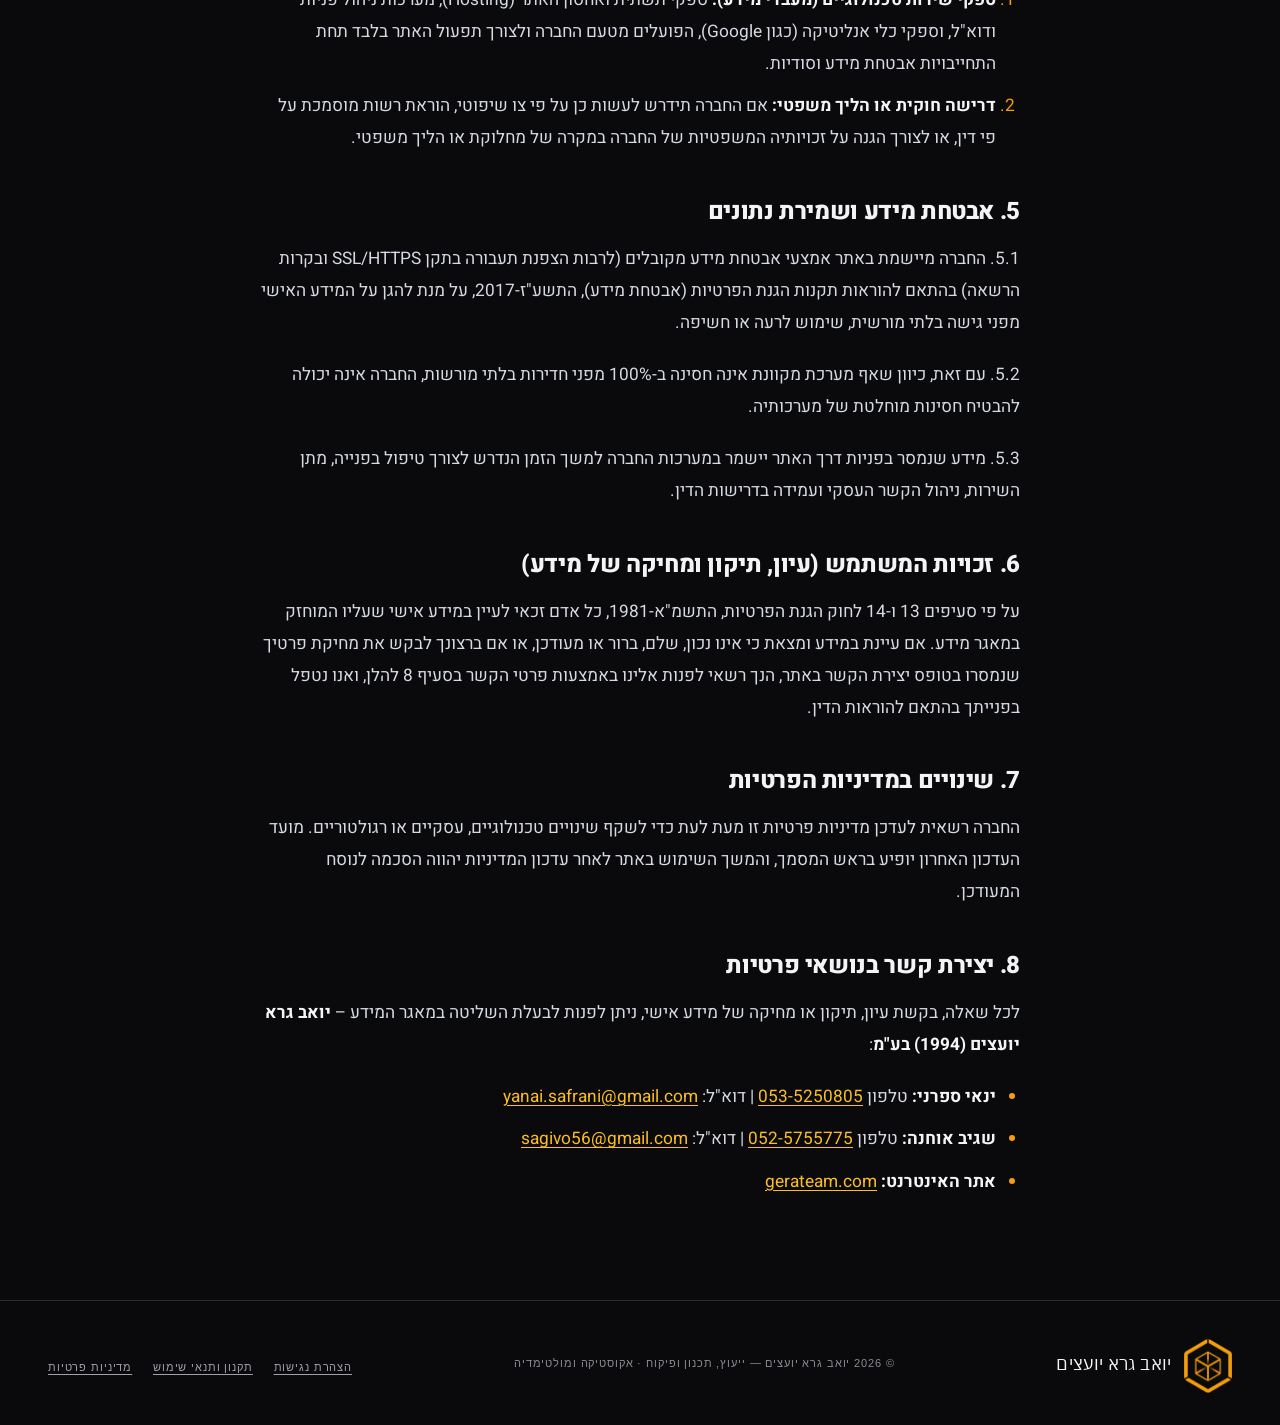
<file: privacy/index.html>
<!doctype html>
<html lang="en-US" dir="rtl">
<head>
<meta name="robots" content="noindex,nofollow">
<meta charset="UTF-8">
<meta name="viewport" content="width=device-width, initial-scale=1">
<title>מדיניות פרטיות &#8211; יואב גרא יועצים</title>
<meta name='robots' content='max-image-preview:large' />
<link rel='dns-prefetch' href='//fonts.googleapis.com' />
<link rel="alternate" title="oEmbed (JSON)" type="application/json+oembed" href="../wp-json/oembed/1.0/embed/index.html" />
<link rel="alternate" title="oEmbed (XML)" type="text/xml+oembed" href="../wp-json/oembed/1.0/embed/index.html#038;format=xml" />
<style id="wp-img-auto-sizes-contain-inline-css">
img:is([sizes=auto i],[sizes^="auto," i]){contain-intrinsic-size:3000px 1500px}
/*# sourceURL=wp-img-auto-sizes-contain-inline-css */
</style>
<style id="wp-emoji-styles-inline-css">

	img.wp-smiley, img.emoji {
		display: inline !important;
		border: none !important;
		box-shadow: none !important;
		height: 1em !important;
		width: 1em !important;
		margin: 0 0.07em !important;
		vertical-align: -0.1em !important;
		background: none !important;
		padding: 0 !important;
	}
/*# sourceURL=wp-emoji-styles-inline-css */
</style>
<style id="wp-block-library-inline-css">
:root{--wp-block-synced-color:#7a00df;--wp-block-synced-color--rgb:122,0,223;--wp-bound-block-color:var(--wp-block-synced-color);--wp-editor-canvas-background:#ddd;--wp-admin-theme-color:#007cba;--wp-admin-theme-color--rgb:0,124,186;--wp-admin-theme-color-darker-10:#006ba1;--wp-admin-theme-color-darker-10--rgb:0,107,160.5;--wp-admin-theme-color-darker-20:#005a87;--wp-admin-theme-color-darker-20--rgb:0,90,135;--wp-admin-border-width-focus:2px}@media (min-resolution:192dpi){:root{--wp-admin-border-width-focus:1.5px}}.wp-element-button{cursor:pointer}:root .has-very-light-gray-background-color{background-color:#eee}:root .has-very-dark-gray-background-color{background-color:#313131}:root .has-very-light-gray-color{color:#eee}:root .has-very-dark-gray-color{color:#313131}:root .has-vivid-green-cyan-to-vivid-cyan-blue-gradient-background{background:linear-gradient(135deg,#00d084,#0693e3)}:root .has-purple-crush-gradient-background{background:linear-gradient(135deg,#34e2e4,#4721fb 50%,#ab1dfe)}:root .has-hazy-dawn-gradient-background{background:linear-gradient(135deg,#faaca8,#dad0ec)}:root .has-subdued-olive-gradient-background{background:linear-gradient(135deg,#fafae1,#67a671)}:root .has-atomic-cream-gradient-background{background:linear-gradient(135deg,#fdd79a,#004a59)}:root .has-nightshade-gradient-background{background:linear-gradient(135deg,#330968,#31cdcf)}:root .has-midnight-gradient-background{background:linear-gradient(135deg,#020381,#2874fc)}:root{--wp--preset--font-size--normal:16px;--wp--preset--font-size--huge:42px}.has-regular-font-size{font-size:1em}.has-larger-font-size{font-size:2.625em}.has-normal-font-size{font-size:var(--wp--preset--font-size--normal)}.has-huge-font-size{font-size:var(--wp--preset--font-size--huge)}:root .has-text-align-center{text-align:center}:root .has-text-align-left{text-align:left}:root .has-text-align-right{text-align:right}.has-fit-text{white-space:nowrap!important}#end-resizable-editor-section{display:none}.aligncenter{clear:both}.items-justified-left{justify-content:flex-start}.items-justified-center{justify-content:center}.items-justified-right{justify-content:flex-end}.items-justified-space-between{justify-content:space-between}.screen-reader-text{word-wrap:normal!important;border:0;clip-path:inset(50%);height:1px;margin:-1px;overflow:hidden;padding:0;position:absolute;width:1px;word-break:normal!important}.screen-reader-text:focus{background-color:#ddd;clip-path:none;color:#444;display:block;font-size:1em;height:auto;left:5px;line-height:normal;padding:15px 23px 14px;text-decoration:none;top:5px;width:auto;z-index:100000}html :where(.has-border-color){border-style:solid}html :where([style^=border-color],[style*=";border-color"],[style*="; border-color"]){border-style:solid}html :where([style^=border-top-color],[style*=";border-top-color"],[style*="; border-top-color"]){border-top-style:solid}html :where([style^=border-right-color],[style*=";border-right-color"],[style*="; border-right-color"]){border-right-style:solid}html :where([style^=border-bottom-color],[style*=";border-bottom-color"],[style*="; border-bottom-color"]){border-bottom-style:solid}html :where([style^=border-left-color],[style*=";border-left-color"],[style*="; border-left-color"]){border-left-style:solid}html :where([style^=border-width],[style*=";border-width"],[style*="; border-width"]){border-style:solid}html :where([style^=border-top-width],[style*=";border-top-width"],[style*="; border-top-width"]){border-top-style:solid}html :where([style^=border-right-width],[style*=";border-right-width"],[style*="; border-right-width"]){border-right-style:solid}html :where([style^=border-bottom-width],[style*=";border-bottom-width"],[style*="; border-bottom-width"]){border-bottom-style:solid}html :where([style^=border-left-width],[style*=";border-left-width"],[style*="; border-left-width"]){border-left-style:solid}html :where(img[class*=wp-image-]){height:auto;max-width:100%}:where(figure){margin:0 0 1em}html :where(.is-position-sticky){--wp-admin--admin-bar--position-offset:var(--wp-admin--admin-bar--height,0px)}@media screen and (max-width:600px){html :where(.is-position-sticky){--wp-admin--admin-bar--position-offset:0px}}

/*# sourceURL=/wp-includes/css/dist/block-library/common.min.css */
</style>
<style id="classic-theme-styles-inline-css">
/*! This file is auto-generated */
.wp-block-button__link{color:#fff;background-color:#32373c;border-radius:9999px;box-shadow:none;text-decoration:none;padding:calc(.667em + 2px) calc(1.333em + 2px);font-size:1.125em}.wp-block-file__button{background:#32373c;color:#fff;text-decoration:none}
/*# sourceURL=/wp-includes/css/classic-themes.min.css */
</style>

<style id="global-styles-inline-css">
:root{--wp--preset--aspect-ratio--square: 1;--wp--preset--aspect-ratio--4-3: 4/3;--wp--preset--aspect-ratio--3-4: 3/4;--wp--preset--aspect-ratio--3-2: 3/2;--wp--preset--aspect-ratio--2-3: 2/3;--wp--preset--aspect-ratio--16-9: 16/9;--wp--preset--aspect-ratio--9-16: 9/16;--wp--preset--color--black: #000000;--wp--preset--color--cyan-bluish-gray: #abb8c3;--wp--preset--color--white: #ffffff;--wp--preset--color--pale-pink: #f78da7;--wp--preset--color--vivid-red: #cf2e2e;--wp--preset--color--luminous-vivid-orange: #ff6900;--wp--preset--color--luminous-vivid-amber: #fcb900;--wp--preset--color--light-green-cyan: #7bdcb5;--wp--preset--color--vivid-green-cyan: #00d084;--wp--preset--color--pale-cyan-blue: #8ed1fc;--wp--preset--color--vivid-cyan-blue: #0693e3;--wp--preset--color--vivid-purple: #9b51e0;--wp--preset--gradient--vivid-cyan-blue-to-vivid-purple: linear-gradient(135deg,rgb(6,147,227) 0%,rgb(155,81,224) 100%);--wp--preset--gradient--light-green-cyan-to-vivid-green-cyan: linear-gradient(135deg,rgb(122,220,180) 0%,rgb(0,208,130) 100%);--wp--preset--gradient--luminous-vivid-amber-to-luminous-vivid-orange: linear-gradient(135deg,rgb(252,185,0) 0%,rgb(255,105,0) 100%);--wp--preset--gradient--luminous-vivid-orange-to-vivid-red: linear-gradient(135deg,rgb(255,105,0) 0%,rgb(207,46,46) 100%);--wp--preset--gradient--very-light-gray-to-cyan-bluish-gray: linear-gradient(135deg,rgb(238,238,238) 0%,rgb(169,184,195) 100%);--wp--preset--gradient--cool-to-warm-spectrum: linear-gradient(135deg,rgb(74,234,220) 0%,rgb(151,120,209) 20%,rgb(207,42,186) 40%,rgb(238,44,130) 60%,rgb(251,105,98) 80%,rgb(254,248,76) 100%);--wp--preset--gradient--blush-light-purple: linear-gradient(135deg,rgb(255,206,236) 0%,rgb(152,150,240) 100%);--wp--preset--gradient--blush-bordeaux: linear-gradient(135deg,rgb(254,205,165) 0%,rgb(254,45,45) 50%,rgb(107,0,62) 100%);--wp--preset--gradient--luminous-dusk: linear-gradient(135deg,rgb(255,203,112) 0%,rgb(199,81,192) 50%,rgb(65,88,208) 100%);--wp--preset--gradient--pale-ocean: linear-gradient(135deg,rgb(255,245,203) 0%,rgb(182,227,212) 50%,rgb(51,167,181) 100%);--wp--preset--gradient--electric-grass: linear-gradient(135deg,rgb(202,248,128) 0%,rgb(113,206,126) 100%);--wp--preset--gradient--midnight: linear-gradient(135deg,rgb(2,3,129) 0%,rgb(40,116,252) 100%);--wp--preset--font-size--small: 13px;--wp--preset--font-size--medium: 20px;--wp--preset--font-size--large: 36px;--wp--preset--font-size--x-large: 42px;--wp--preset--spacing--20: 0.44rem;--wp--preset--spacing--30: 0.67rem;--wp--preset--spacing--40: 1rem;--wp--preset--spacing--50: 1.5rem;--wp--preset--spacing--60: 2.25rem;--wp--preset--spacing--70: 3.38rem;--wp--preset--spacing--80: 5.06rem;--wp--preset--shadow--natural: 6px 6px 9px rgba(0, 0, 0, 0.2);--wp--preset--shadow--deep: 12px 12px 50px rgba(0, 0, 0, 0.4);--wp--preset--shadow--sharp: 6px 6px 0px rgba(0, 0, 0, 0.2);--wp--preset--shadow--outlined: 6px 6px 0px -3px rgb(255, 255, 255), 6px 6px rgb(0, 0, 0);--wp--preset--shadow--crisp: 6px 6px 0px rgb(0, 0, 0);}.wp-block-button{--wp--preset--dimension--25: 25%;--wp--preset--dimension--50: 50%;--wp--preset--dimension--75: 75%;--wp--preset--dimension--100: 100%;}:where(body) { margin: 0; }:where(.is-layout-flex){gap: 0.5em;}:where(.is-layout-grid){gap: 0.5em;}body .is-layout-flex{display: flex;}.is-layout-flex{flex-wrap: wrap;align-items: center;}.is-layout-flex > :is(*, div){margin: 0;}body .is-layout-grid{display: grid;}.is-layout-grid > :is(*, div){margin: 0;}body{padding-top: 0px;padding-right: 0px;padding-bottom: 0px;padding-left: 0px;}:root :where(.wp-element-button, .wp-block-button__link){background-color: #32373c;border-width: 0;color: #fff;font-family: inherit;font-size: inherit;font-style: inherit;font-weight: inherit;letter-spacing: inherit;line-height: inherit;padding-top: calc(0.667em + 2px);padding-right: calc(1.333em + 2px);padding-bottom: calc(0.667em + 2px);padding-left: calc(1.333em + 2px);text-decoration: none;text-transform: inherit;}.has-black-color{color: var(--wp--preset--color--black) !important;}.has-cyan-bluish-gray-color{color: var(--wp--preset--color--cyan-bluish-gray) !important;}.has-white-color{color: var(--wp--preset--color--white) !important;}.has-pale-pink-color{color: var(--wp--preset--color--pale-pink) !important;}.has-vivid-red-color{color: var(--wp--preset--color--vivid-red) !important;}.has-luminous-vivid-orange-color{color: var(--wp--preset--color--luminous-vivid-orange) !important;}.has-luminous-vivid-amber-color{color: var(--wp--preset--color--luminous-vivid-amber) !important;}.has-light-green-cyan-color{color: var(--wp--preset--color--light-green-cyan) !important;}.has-vivid-green-cyan-color{color: var(--wp--preset--color--vivid-green-cyan) !important;}.has-pale-cyan-blue-color{color: var(--wp--preset--color--pale-cyan-blue) !important;}.has-vivid-cyan-blue-color{color: var(--wp--preset--color--vivid-cyan-blue) !important;}.has-vivid-purple-color{color: var(--wp--preset--color--vivid-purple) !important;}.has-black-background-color{background-color: var(--wp--preset--color--black) !important;}.has-cyan-bluish-gray-background-color{background-color: var(--wp--preset--color--cyan-bluish-gray) !important;}.has-white-background-color{background-color: var(--wp--preset--color--white) !important;}.has-pale-pink-background-color{background-color: var(--wp--preset--color--pale-pink) !important;}.has-vivid-red-background-color{background-color: var(--wp--preset--color--vivid-red) !important;}.has-luminous-vivid-orange-background-color{background-color: var(--wp--preset--color--luminous-vivid-orange) !important;}.has-luminous-vivid-amber-background-color{background-color: var(--wp--preset--color--luminous-vivid-amber) !important;}.has-light-green-cyan-background-color{background-color: var(--wp--preset--color--light-green-cyan) !important;}.has-vivid-green-cyan-background-color{background-color: var(--wp--preset--color--vivid-green-cyan) !important;}.has-pale-cyan-blue-background-color{background-color: var(--wp--preset--color--pale-cyan-blue) !important;}.has-vivid-cyan-blue-background-color{background-color: var(--wp--preset--color--vivid-cyan-blue) !important;}.has-vivid-purple-background-color{background-color: var(--wp--preset--color--vivid-purple) !important;}.has-black-border-color{border-color: var(--wp--preset--color--black) !important;}.has-cyan-bluish-gray-border-color{border-color: var(--wp--preset--color--cyan-bluish-gray) !important;}.has-white-border-color{border-color: var(--wp--preset--color--white) !important;}.has-pale-pink-border-color{border-color: var(--wp--preset--color--pale-pink) !important;}.has-vivid-red-border-color{border-color: var(--wp--preset--color--vivid-red) !important;}.has-luminous-vivid-orange-border-color{border-color: var(--wp--preset--color--luminous-vivid-orange) !important;}.has-luminous-vivid-amber-border-color{border-color: var(--wp--preset--color--luminous-vivid-amber) !important;}.has-light-green-cyan-border-color{border-color: var(--wp--preset--color--light-green-cyan) !important;}.has-vivid-green-cyan-border-color{border-color: var(--wp--preset--color--vivid-green-cyan) !important;}.has-pale-cyan-blue-border-color{border-color: var(--wp--preset--color--pale-cyan-blue) !important;}.has-vivid-cyan-blue-border-color{border-color: var(--wp--preset--color--vivid-cyan-blue) !important;}.has-vivid-purple-border-color{border-color: var(--wp--preset--color--vivid-purple) !important;}.has-vivid-cyan-blue-to-vivid-purple-gradient-background{background: var(--wp--preset--gradient--vivid-cyan-blue-to-vivid-purple) !important;}.has-light-green-cyan-to-vivid-green-cyan-gradient-background{background: var(--wp--preset--gradient--light-green-cyan-to-vivid-green-cyan) !important;}.has-luminous-vivid-amber-to-luminous-vivid-orange-gradient-background{background: var(--wp--preset--gradient--luminous-vivid-amber-to-luminous-vivid-orange) !important;}.has-luminous-vivid-orange-to-vivid-red-gradient-background{background: var(--wp--preset--gradient--luminous-vivid-orange-to-vivid-red) !important;}.has-very-light-gray-to-cyan-bluish-gray-gradient-background{background: var(--wp--preset--gradient--very-light-gray-to-cyan-bluish-gray) !important;}.has-cool-to-warm-spectrum-gradient-background{background: var(--wp--preset--gradient--cool-to-warm-spectrum) !important;}.has-blush-light-purple-gradient-background{background: var(--wp--preset--gradient--blush-light-purple) !important;}.has-blush-bordeaux-gradient-background{background: var(--wp--preset--gradient--blush-bordeaux) !important;}.has-luminous-dusk-gradient-background{background: var(--wp--preset--gradient--luminous-dusk) !important;}.has-pale-ocean-gradient-background{background: var(--wp--preset--gradient--pale-ocean) !important;}.has-electric-grass-gradient-background{background: var(--wp--preset--gradient--electric-grass) !important;}.has-midnight-gradient-background{background: var(--wp--preset--gradient--midnight) !important;}.has-small-font-size{font-size: var(--wp--preset--font-size--small) !important;}.has-medium-font-size{font-size: var(--wp--preset--font-size--medium) !important;}.has-large-font-size{font-size: var(--wp--preset--font-size--large) !important;}.has-x-large-font-size{font-size: var(--wp--preset--font-size--x-large) !important;}
/*# sourceURL=global-styles-inline-css */
</style>

<link rel='stylesheet' id='gera-fonts-css' href='https://fonts.googleapis.com/css2?family=Arimo:wght@400;500;600;700&#038;family=Heebo:wght@300;400;500;600;700;800;900&#038;family=IBM+Plex+Sans+Hebrew:wght@300;400;500;600;700&#038;display=swap' media='all' />
<link rel='stylesheet' id='gera-style-css' href='../wp-content/themes/gera/style.css' media='all' />
<link rel="https://api.w.org/" href="../wp-json/index.html" /><link rel="alternate" title="JSON" type="application/json" href="../wp-json/wp/v2/pages/17/index.html" /><link rel="EditURI" type="application/rsd+xml" title="RSD" href="../xmlrpc.php" />
<meta name="generator" content="WordPress 7.1.3" />
<link rel="canonical" href="index.html" />
<link rel='shortlink' href='../index.html' />
<!-- Google Analytics 4 — loaded only after cookie consent -->
<script>
(function(){
  window.GERA_GA_ID = 'G-CVFRKNZSG5';
  window.geraLoadGA = function(){
    if ( window.__geraGA ) { return; }
    window.__geraGA = true;
    var s = document.createElement('script');
    s.async = true;
    s.src = 'https://www.googletagmanager.com/gtag/js?id=' + window.GERA_GA_ID;
    document.head.appendChild(s);
    window.dataLayer = window.dataLayer || [];
    window.gtag = function(){ dataLayer.push(arguments); };
    gtag('js', new Date());
    gtag('config', window.GERA_GA_ID);
  };
  try {
    if ( localStorage.getItem('gera_cookie_consent') === 'accepted' ) { window.geraLoadGA(); }
  } catch (e) {}
})();
</script>
	<script>document.documentElement.classList.add('js');</script>
</head>
<body class="wp-singular page-template-default page page-id-17 wp-theme-gera">

<a class="skip-link" href="#main">דלג לתוכן הראשי</a>

<div class="bg-fx" aria-hidden="true">
  <svg class="fx fx-a" viewBox="0 0 200 200" fill="none" stroke="currentColor" stroke-width="1.4">
    <circle cx="100" cy="100" r="22"/><circle cx="100" cy="100" r="42"/><circle cx="100" cy="100" r="62"/><circle cx="100" cy="100" r="82"/><circle cx="100" cy="100" r="99"/>
  </svg>
  <svg class="fx fx-b" viewBox="0 0 200 200" fill="none" stroke="currentColor" stroke-width="1.4">
    <circle cx="100" cy="100" r="18"/><circle cx="100" cy="100" r="38"/><circle cx="100" cy="100" r="58"/><circle cx="100" cy="100" r="78"/><circle cx="100" cy="100" r="99"/>
  </svg>
</div>

<div class="progress" aria-hidden="true"><span id="progressFill"></span></div>

<header class="site-header" id="siteHeader">
  <div class="wrap">
    <a class="brand" href="../index.html" aria-label="יואב גרא יועצים">
      <span class="mark"><img src="../wp-content/themes/gera/assets/logo.png" alt="יואב גרא יועצים"></span>
      <span>יואב גרא יועצים<small>אקוסטיקה · מולטימדיה · פיקוח</small></span>
    </a>
    <nav class="nav">
      <a href="../index.html#about">מי אנחנו</a>
      <a href="../index.html#expertise">מומחיות</a>
      <a href="../index.html#projects">פרויקטים</a>
      <a href="../index.html#blog">מאמרים</a>
      <a class="cta" href="../index.html#contact">צרו קשר</a>
    </nav>
  </div>
</header>
<main class="page-inner single" id="main" tabindex="-1">
  <div class="wrap">
    <article class="article">
      <a class="back-link" href="../index.html">← חזרה לדף הבית</a>
      <span class="eyebrow">מידע משפטי</span>
      <h1 class="article-title">מדיניות פרטיות ושימוש בקובצי Cookies</h1>
      <div class="article-body">

        <p class="legal-updated">עדכון אחרון: 22 באוקטובר 2026</p>

        <p>חברת <strong>יואב גרא יועצים (1994) בע"מ</strong> ("<strong>גרא יועצים</strong>" או "<strong>החברה</strong>") מכבדת את פרטיות המשתמשים באתר האינטרנט שלה בכתובת <a href="https://www.gerateam.com" dir="ltr" rel="noopener">gerateam.com</a> ("<strong>האתר</strong>"), ופועלת בהתאם להוראות <strong>חוק הגנת הפרטיות, התשמ"א-1981</strong> (לרבות תיקון מס' 13 לחוק) והתקנות שהותקנו מכוחו.</p>

        <p>מדיניות פרטיות זו מפרטת איזה מידע נאסף בעת השימוש באתר, כיצד החברה משתמשת בו, מהם כלי המדידה וקובצי ה-Cookies הפועלים באתר (ובפרט <strong>Google Analytics</strong>), ומהן זכויותיך ביחס למידע האישי שלך.</p>

        <h2>1. סוגי המידע הנאספים באתר</h2>
        <p>בעת השימוש באתר עשוי להיאסף מידע משני סוגים:</p>

        <h3>א. מידע שנמסר ביוזמת המשתמש (מידע מזהה)</h3>
        <p>כאשר הנך פונה אלינו דרך טופס "צור קשר" באתר, בדואר אלקטרוני, בטלפון או ב-WhatsApp, אנו אוספים את הפרטים שמסרת מרצונך החופשי, כגון:</p>
        <ul>
          <li>שם מלא ושם החברה / הארגון.</li>
          <li>מספר טלפון וכתובת דואר אלקטרוני.</li>
          <li>תוכן הפנייה, פרטי הפרויקט וכל מידע נוסף שתבחר לשתף עמנו.</li>
        </ul>
        <p><strong>הבהרה על פי דין:</strong> לא חלה עליך חובה חוקית למסור מידע אישי זה, ומסירתו תלויה ברצונך ובהסכמתך בלבד; אולם ללא מסירת פרטי ההתקשרות הבסיסיים, לא נוכל לחזור אליך, להשיב לפנייתך או לתאם עמך פגישת ייעוץ.</p>

        <h3>ב. מידע טכני וסטטיסטי הנאסף באופן אוטומטי (מידע לא-מזהה / אנליטי)</h3>
        <p>בעת הגלישה באתר נאסף באופן אוטומטי מידע טכני וסטטיסטי על אופן השימוש באתר באמצעות קובצי Cookies וכלי אנליטיקה (כמפורט בסעיף 3 להלן), לרבות:</p>
        <ul>
          <li>כתובת פרוטוקול אינטרנט (IP) (בצורה מקוצרת/מופשטת בהתאם להגדרות Google Analytics 4).</li>
          <li>סוג המכשיר, מערכת ההפעלה, סוג הדפדפן והשפה.</li>
          <li>תאריך ושעת הכניסה לאתר, משך השהייה באתר, העמודים והמאמרים שנצפו, ומקור ההגעה לאתר (כגון חיפוש אורגני בגוגל או קישור חיצוני).</li>
        </ul>

        <h2>2. מטרות איסוף המידע והשימוש בו</h2>
        <p>החברה עושה שימוש במידע הנאסף אך ורק למטרות הבאות:</p>
        <ol>
          <li><strong>מענה לפניות ומתן שירות:</strong> יצירת קשר עם הפונים באתר, תיאום פגישות ייעוץ ואפיון, ומתן הצעות מחיר לשירותי תכנון, ייעוץ ופיקוח בתחומי המולטימדיה, הסאונד והאקוסטיקה.</li>
          <li><strong>ניהול קשרי לקוחות ותקשורת עסקית:</strong> ניהול מעקב אחר פניות, שליחת מידע מקצועי או הצעות שירות לבקשת הפונה (בכפוף להוראות סעיף 30א לחוק התקשורת, התשמ"ב-1982).</li>
          <li><strong>שיפור האתר וחוויית המשתמש (Analytics &amp; SEO):</strong> ניתוח סטטיסטי של דפוסי הגלישה באתר ובבלוג, הבנת הנושאים המעניינים את המבקרים, שיפור מהירות וביצועי האתר ואיתור תקלות טכניות.</li>
          <li><strong>אבטחת מידע והגנה משפטית:</strong> שמירה על אבטחת האתר, מניעת הונאות או שימוש לרעה, ועמידה בהוראות כל דין.</li>
        </ol>

        <h2>3. שימוש בקובצי עוגיות (Cookies) וב-Google Analytics</h2>

        <h3>3.1. מהם קובצי Cookies?</h3>
        <p>קובצי "עוגיות" (Cookies) הם קובצי טקסט קטנים המאוחסנים על גבי הדפדפן או המכשיר שלך בעת ביקור באתר אינטרנט. קבצים אלו מאפשרים לאתר לזכור פעולות והעדפות שלך, להבטיח את תפקודו התקין והמאובטח של האתר, ולאסוף נתונים סטטיסטיים על תנועת הגולשים.</p>

        <h3>3.2. סוגי ה-Cookies הפועלים באתר</h3>
        <div class="legal-table-wrap">
          <table class="legal-table">
            <thead>
              <tr><th>סוג ה-Cookie</th><th>מטרת השימוש</th><th>משך שמירה</th></tr>
            </thead>
            <tbody>
              <tr>
                <td><strong>עוגיות חיוניות</strong> (Strictly Necessary)</td>
                <td>נדרשות לתפקודו הטכני התקין של האתר, טעינת עמודים, אבטחת מידע ושמירת העדפות פרטיות של המשתמש.</td>
                <td>למשך הסשן (Session) או עד שנה</td>
              </tr>
              <tr>
                <td><strong>עוגיות ביצועים וסטטיסטיקה</strong> (Analytics)</td>
                <td>אוספות מידע אנונימי ומצרפי על אופן השימוש באתר (כגון אילו עמודים ומאמרים נקראו וכמה זמן שהו בהם הגולשים) לצורך שיפור התוכן והאתר.</td>
                <td>עד 14–24 חודשים (בהתאם להגדרות GA4)</td>
              </tr>
              <tr>
                <td><strong>עוגיות תפקודיות ומדיה</strong> (Functional)</td>
                <td>מאפשרות הצגה תקינה של רכיבי מדיה, סרטוני רקע וטפסים אינטראקטיביים באתר.</td>
                <td>למשך הסשן או עד שנה</td>
              </tr>
            </tbody>
          </table>
        </div>

        <h3>3.3. שימוש ב-Google Analytics (GA4)</h3>
        <p>האתר עושה שימוש בשירות הניתוח הסטטיסטי <strong>Google Analytics</strong> המופעל על ידי חברת Google LLC ("<strong>גוגל</strong>").</p>
        <ul>
          <li>שירות Google Analytics משתמש בקובצי Cookies (כגון <code dir="ltr">_ga</code> ו-<code dir="ltr">_ga_*</code>) כדי לאסוף מידע סטטיסטי מצרפי על אופן השימוש באתר.</li>
          <li>בגרסת Google Analytics 4 (GA4), כתובות ה-IP של הגולשים אינן נשמרות או נרשמות באופן מלא על ידי גוגל, והמידע מעובד לצורך הפקת דוחות סטטיסטיים עבור החברה על פעילות האתר.</li>
          <li>המידע הנאסף על ידי Google Analytics מועבר ונשמר בשרתים של גוגל (אשר עשויים להימצא מחוץ לישראל, לרבות בארה"ב ובאיחוד האירופי) בכפוף לתנאי השימוש ולמדיניות הפרטיות של גוגל.</li>
          <li>לעיון במדיניות הפרטיות של גוגל וכיצד גוגל עושה שימוש במידע מאתרים המשתמשים בשירותיה, ניתן לבקר בכתובת: <a href="https://policies.google.com/privacy" dir="ltr" rel="noopener" target="_blank">policies.google.com/privacy</a>.</li>
          <li>באפשרותך למנוע את איסוף הנתונים על ידי Google Analytics בכל עת באמצעות הורדה והתקנה של תוסף הדפדפן הרשמי של גוגל לחסימת Google Analytics בכתובת: <a href="https://tools.google.com/dlpage/gaoptout" dir="ltr" rel="noopener" target="_blank">tools.google.com/dlpage/gaoptout</a>.</li>
        </ul>

        <h3>3.4. כיצד ניתן לנהל או לחסום קובצי Cookies?</h3>
        <p>באפשרותך לשנות את הגדרות הדפדפן שלך בכל עת כך שיחסום קובצי Cookies (כולם או חלקם) או יתריע בפניך לפני שמירתם, וכן למחוק קובצי Cookies קיימים מהמכשיר שלך. יצוין כי חסימת עוגיות חיוניות עלולה לפגוע בחלק מתפקודי האתר.</p>

        <h2>4. מסירת מידע לצדדים שלישיים</h2>
        <p>החברה <strong>אינה מוכרת, אינה משכירה ואינה סוחרת</strong> במידע האישי של המשתמשים באתר לצדדים שלישיים כלשהם. מידע יועבר לצדדים שלישיים אך ורק במקרים הבאים:</p>
        <ol>
          <li><strong>ספקי שירות טכנולוגיים (מעבדי מידע):</strong> ספקי תשתית ואחסון האתר (Hosting), מערכות ניהול פניות ודוא"ל, וספקי כלי אנליטיקה (כגון Google), הפועלים מטעם החברה ולצורך תפעול האתר בלבד תחת התחייבויות אבטחת מידע וסודיות.</li>
          <li><strong>דרישה חוקית או הליך משפטי:</strong> אם החברה תידרש לעשות כן על פי צו שיפוטי, הוראת רשות מוסמכת על פי דין, או לצורך הגנה על זכויותיה המשפטיות של החברה במקרה של מחלוקת או הליך משפטי.</li>
        </ol>

        <h2>5. אבטחת מידע ושמירת נתונים</h2>
        <p>5.1. החברה מיישמת באתר אמצעי אבטחת מידע מקובלים (לרבות הצפנת תעבורה בתקן SSL/HTTPS ובקרות הרשאה) בהתאם להוראות תקנות הגנת הפרטיות (אבטחת מידע), התשע"ז-2017, על מנת להגן על המידע האישי מפני גישה בלתי מורשית, שימוש לרעה או חשיפה.</p>
        <p>5.2. עם זאת, כיוון שאף מערכת מקוונת אינה חסינה ב-100% מפני חדירות בלתי מורשות, החברה אינה יכולה להבטיח חסינות מוחלטת של מערכותיה.</p>
        <p>5.3. מידע שנמסר בפניות דרך האתר יישמר במערכות החברה למשך הזמן הנדרש לצורך טיפול בפנייה, מתן השירות, ניהול הקשר העסקי ועמידה בדרישות הדין.</p>

        <h2>6. זכויות המשתמש (עיון, תיקון ומחיקה של מידע)</h2>
        <p>על פי סעיפים 13 ו-14 לחוק הגנת הפרטיות, התשמ"א-1981, כל אדם זכאי לעיין במידע אישי שעליו המוחזק במאגר מידע. אם עיינת במידע ומצאת כי אינו נכון, שלם, ברור או מעודכן, או אם ברצונך לבקש את מחיקת פרטיך שנמסרו בטופס יצירת הקשר באתר, הנך רשאי לפנות אלינו באמצעות פרטי הקשר בסעיף 8 להלן, ואנו נטפל בפנייתך בהתאם להוראות הדין.</p>

        <h2>7. שינויים במדיניות הפרטיות</h2>
        <p>החברה רשאית לעדכן מדיניות פרטיות זו מעת לעת כדי לשקף שינויים טכנולוגיים, עסקיים או רגולטוריים. מועד העדכון האחרון יופיע בראש המסמך, והמשך השימוש באתר לאחר עדכון המדיניות יהווה הסכמה לנוסח המעודכן.</p>

        <h2>8. יצירת קשר בנושאי פרטיות</h2>
        <p>לכל שאלה, בקשת עיון, תיקון או מחיקה של מידע אישי, ניתן לפנות לבעלת השליטה במאגר המידע – <strong>יואב גרא יועצים (1994) בע"מ</strong>:</p>
        <ul>
          <li><strong>ינאי ספרני:</strong> טלפון <a href="tel:0535250805" dir="ltr">053-5250805</a> | דוא"ל: <a href="mailto:yanai.safrani@gmail.com" dir="ltr">yanai.safrani@gmail.com</a></li>
          <li><strong>שגיב אוחנה:</strong> טלפון <a href="tel:0525755775" dir="ltr">052-5755775</a> | דוא"ל: <a href="mailto:sagivo56@gmail.com" dir="ltr">sagivo56@gmail.com</a></li>
          <li><strong>אתר האינטרנט:</strong> <a href="https://www.gerateam.com" dir="ltr" rel="noopener">gerateam.com</a></li>
        </ul>

      </div>
    </article>
  </div>
</main>
<footer class="site-footer">
  <div class="wrap">
    <a class="brand" href="../index.html">
      <span class="mark"><img src="../wp-content/themes/gera/assets/logo.png" alt=""></span>
      <span>יואב גרא יועצים</span>
    </a>
    <small>© 2026 יואב גרא יועצים — ייעוץ, תכנון ופיקוח · אקוסטיקה ומולטימדיה</small>
    <nav class="footer-legal" aria-label="נגישות ומידע משפטי">
      <a href="../accessibility/index.html">הצהרת נגישות</a>
      <a href="../terms/index.html">תקנון ותנאי שימוש</a>
      <a href="index.html">מדיניות פרטיות</a>
    </nav>
  </div>
</footer>

<script>
  (function(){
    var h=document.getElementById('siteHeader');
    var p=document.getElementById('progressFill');
    function onScroll(){
      var d=document.documentElement, max=(d.scrollHeight-d.clientHeight)||1;
      var sp=Math.min(1,Math.max(0,d.scrollTop/max));
      d.style.setProperty('--sp', sp.toFixed(4));
      if(h){ h.classList.toggle('solid', window.scrollY>20); }
      if(p){ p.style.transform='scaleX('+sp+')'; }
    }
    var lastY=-1;
    function loop(){
      var y=document.documentElement.scrollTop||window.scrollY||0;
      if(y!==lastY){ lastY=y; onScroll(); }
      requestAnimationFrame(loop);
    }
    requestAnimationFrame(loop);
    window.addEventListener('resize', onScroll, {passive:true});
    onScroll();
  })();
</script>

<script>
  (function(){
    if (!('IntersectionObserver' in window)) return;
    if (window.matchMedia && window.matchMedia('(prefers-reduced-motion: reduce)').matches) return;
    var sel = '.sec-head, .svc, .tiles .tile, .mosaic .proj, .blog-grid .bcard, .bio, .faq-item, .strip .cell, .mani .l, .mani .r, .article-cta, .related';
    var io = new IntersectionObserver(function(entries){
      entries.forEach(function(e){
        if (e.isIntersecting){ e.target.classList.add('reveal-in'); io.unobserve(e.target); }
      });
    }, { rootMargin: '0px 0px -8% 0px', threshold: 0.08 });
    document.querySelectorAll(sel).forEach(function(el){
      var sibs = Array.prototype.filter.call(el.parentNode.children, function(c){ return c.matches && c.matches(sel); });
      var i = sibs.indexOf(el);
      if (i > 0) el.style.transitionDelay = Math.min(i, 6) * 0.06 + 's';
      io.observe(el);
    });
  })();
</script>

<script>
  (function(){
    if (window.matchMedia && window.matchMedia('(prefers-reduced-motion: reduce)').matches) return;
    var cards = document.querySelectorAll('.mosaic .proj, .team-photo');
    cards.forEach(function(c){
      var h = document.createElement('span'); h.className = 'proj-halo'; c.appendChild(h);
      c.addEventListener('pointermove', function(e){
        var r = c.getBoundingClientRect();
        c.style.setProperty('--mx', ((e.clientX - r.left) / r.width * 100).toFixed(1) + '%');
        c.style.setProperty('--my', ((e.clientY - r.top) / r.height * 100).toFixed(1) + '%');
      }, {passive:true});
    });
  })();
</script>

<div class="cookie-banner" id="cookieBanner" role="region" aria-label="הודעת שימוש בעוגיות" hidden>
  <div class="wrap cookie-inner">
    <p class="cookie-text">אנו ב<strong>גרא יועצים</strong> משתמשים בקובצי עוגיות (Cookies) ובכלי מדידה כגון Google Analytics כדי להבטיח את תפקודו התקין של האתר, לשפר את חוויית הגלישה ולנתח את התנועה באתר. לחיצה על "אישור" מהווה הסכמה לשימוש בעוגיות בהתאם ל<a href="index.html">מדיניות הפרטיות</a>.</p>
    <div class="cookie-actions">
      <button type="button" class="btn btn-amber" id="cookieAccept">אישור והמשך גלישה</button>
      <button type="button" class="btn btn-ghost" id="cookieDecline">עוגיות חיוניות בלבד</button>
    </div>
  </div>
</div>
<script>
  (function(){
    var KEY = 'gera_cookie_consent';
    var banner = document.getElementById('cookieBanner');
    if ( ! banner ) { return; }
    var stored = null;
    try { stored = localStorage.getItem(KEY); } catch (e) {}
    function hide(){ banner.hidden = true; }
    function store(v){ try { localStorage.setItem(KEY, v); } catch (e) {} }
    if ( stored !== 'accepted' && stored !== 'declined' ) { banner.hidden = false; }
    var accept = document.getElementById('cookieAccept');
    var decline = document.getElementById('cookieDecline');
    if ( accept ) { accept.addEventListener('click', function(){ store('accepted'); hide(); if ( window.geraLoadGA ) { window.geraLoadGA(); } }); }
    if ( decline ) { decline.addEventListener('click', function(){ store('declined'); hide(); }); }
  })();
</script>

<script type="speculationrules">
{"prefetch":[{"source":"document","where":{"and":[{"href_matches":"/*"},{"not":{"href_matches":["/wp-*.php","/wp-admin/*","/wp-content/uploads/*","/wp-content/*","/wp-content/plugins/*","/wp-content/themes/gera/*","/*\\?(.+)"]}},{"not":{"selector_matches":"a[rel~=\"nofollow\"]"}},{"not":{"selector_matches":".no-prefetch, .no-prefetch a"}}]},"eagerness":"conservative"}]}
</script>
<script id="wp-emoji-settings" type="application/json">
{"baseUrl":"https://s.w.org/images/core/emoji/17.0.2/72x72/","ext":".png","svgUrl":"https://s.w.org/images/core/emoji/17.0.2/svg/","svgExt":".svg","source":{"concatemoji":"http://my-site.local/wp-includes/js/wp-emoji-release.min.js?ver=7.1.3"}}
</script>
<script type="module">
/*! This file is auto-generated */
var e="script#wp-emoji-settings",t=document.querySelector(e);if(!(t instanceof HTMLScriptElement))throw new Error("Element missing: "+e);const r=JSON.parse(t.text),s=(window._wpemojiSettings=r,"wpEmojiSettingsSupports"),o=["flag","emoji"];function i(e){try{var t={supportTests:e,timestamp:(new Date).valueOf()};sessionStorage.setItem(s,JSON.stringify(t))}catch(e){}}function c(e,t,n){e.clearRect(0,0,e.canvas.width,e.canvas.height),e.fillText(t,0,0);t=new Uint32Array(e.getImageData(0,0,e.canvas.width,e.canvas.height).data);e.clearRect(0,0,e.canvas.width,e.canvas.height),e.fillText(n,0,0);const r=new Uint32Array(e.getImageData(0,0,e.canvas.width,e.canvas.height).data);return t.every((e,t)=>e===r[t])}function p(e,t){e.clearRect(0,0,e.canvas.width,e.canvas.height),e.fillText(t,0,0);var n=e.getImageData(16,16,1,1);for(let e=0;e<n.data.length;e++)if(0!==n.data[e])return!1;return!0}function u(e,t,n,r){switch(t){case"flag":return n(e,"\ud83c\udff3\ufe0f\u200d\u26a7\ufe0f","\ud83c\udff3\ufe0f\u200b\u26a7\ufe0f")?!1:!n(e,"\ud83c\udde8\ud83c\uddf6","\ud83c\udde8\u200b\ud83c\uddf6")&&!n(e,"\ud83c\udff4\udb40\udc67\udb40\udc62\udb40\udc65\udb40\udc6e\udb40\udc67\udb40\udc7f","\ud83c\udff4\u200b\udb40\udc67\u200b\udb40\udc62\u200b\udb40\udc65\u200b\udb40\udc6e\u200b\udb40\udc67\u200b\udb40\udc7f");case"emoji":return!r(e,"\ud83e\u1fac8")}return!1}function f(e,t,n,r){let a;const s=(a="undefined"!=typeof WorkerGlobalScope&&self instanceof WorkerGlobalScope?new OffscreenCanvas(300,150):document.createElement("canvas")).getContext("2d",{willReadFrequently:!0}),o=(s.textBaseline="top",s.font="600 32px Arial",{});return e.forEach(e=>{o[e]=t(s,e,n,r)}),o}function a(e){var t=document.createElement("script");t.src=e,t.defer=!0,document.head.appendChild(t)}r.supports={everything:!0,everythingExceptFlag:!0},new Promise(t=>{let n=function(){try{var e=JSON.parse(sessionStorage.getItem(s));if("object"==typeof e&&"number"==typeof e.timestamp&&(new Date).valueOf()<e.timestamp+604800&&"object"==typeof e.supportTests)return e.supportTests}catch(e){}return null}();if(!n){if("undefined"!=typeof Worker&&"undefined"!=typeof OffscreenCanvas&&"undefined"!=typeof URL&&URL.createObjectURL&&"undefined"!=typeof Blob)try{var e="postMessage("+f.toString()+"("+[JSON.stringify(o),u.toString(),c.toString(),p.toString()].join(",")+"));",r=new Blob([e],{type:"text/javascript"});const a=new Worker(URL.createObjectURL(r),{name:"wpTestEmojiSupports"});return void(a.onmessage=e=>{i(n=e.data),a.terminate(),t(n)})}catch(e){}i(n=f(o,u,c,p))}t(n)}).then(e=>{for(const n in e)r.supports[n]=e[n],r.supports.everything=r.supports.everything&&r.supports[n],"flag"!==n&&(r.supports.everythingExceptFlag=r.supports.everythingExceptFlag&&r.supports[n]);var t;r.supports.everythingExceptFlag=r.supports.everythingExceptFlag&&!r.supports.flag,r.supports.everything||((t=r.source||{}).concatemoji?a(t.concatemoji):t.wpemoji&&t.twemoji&&(a(t.twemoji),a(t.wpemoji)))});
//# sourceURL=http://my-site.local/wp-includes/js/wp-emoji-loader.min.js
</script>
</body>
</html>
</file>
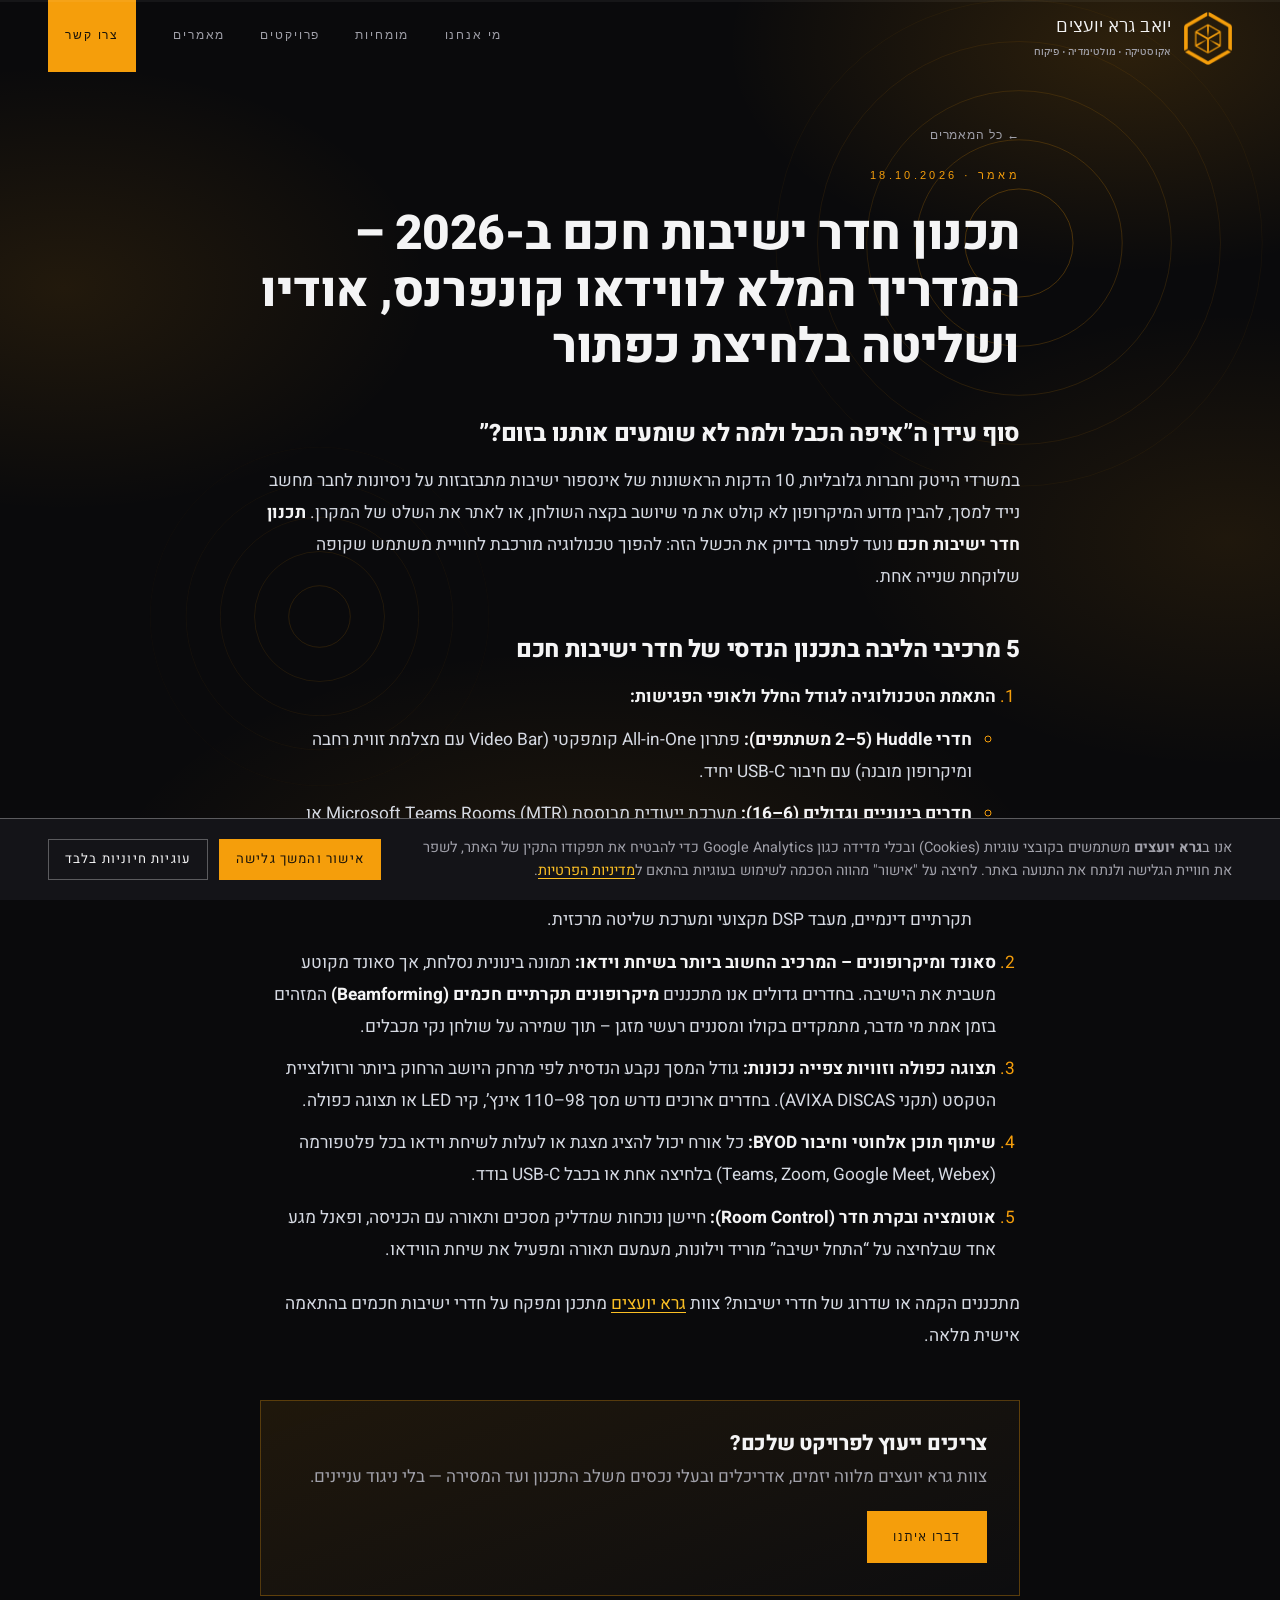
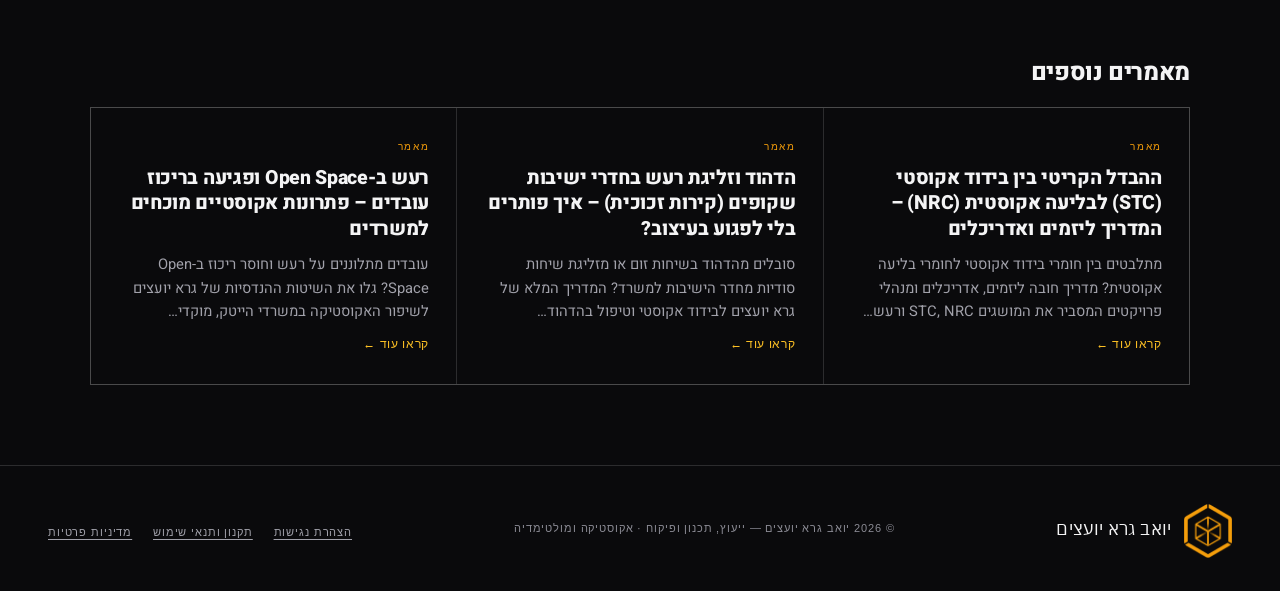
<file: smart-meeting-room-2026/index.html>
<!doctype html>
<html lang="en-US" dir="rtl">
<head>
<meta name="robots" content="noindex,nofollow">
<meta charset="UTF-8">
<meta name="viewport" content="width=device-width, initial-scale=1">
<title>תכנון חדר ישיבות חכם ב-2026 – המדריך המלא לווידאו קונפרנס, אודיו ושליטה בלחיצת כפתור &#8211; יואב גרא יועצים</title>
<meta name='robots' content='max-image-preview:large' />
<meta name="description" content="איך מתכננים חדר ישיבות חכם שעובד בלחיצת כפתור בלי תקלות? המדריך של גרא יועצים לבחירת מערכות וידאו קונפרנס, מיקרופונים תקרתיים, מסכים ומערכות בקרה לחברות הייטק.">
<link rel='dns-prefetch' href='//fonts.googleapis.com' />
<link rel="alternate" type="application/rss+xml" title="יואב גרא יועצים &raquo; תכנון חדר ישיבות חכם ב-2026 – המדריך המלא לווידאו קונפרנס, אודיו ושליטה בלחיצת כפתור Comments Feed" href="feed/index.html" />
<link rel="alternate" title="oEmbed (JSON)" type="application/json+oembed" href="../wp-json/oembed/1.0/embed/index.html" />
<link rel="alternate" title="oEmbed (XML)" type="text/xml+oembed" href="../wp-json/oembed/1.0/embed/index.html#038;format=xml" />
<style id="wp-img-auto-sizes-contain-inline-css">
img:is([sizes=auto i],[sizes^="auto," i]){contain-intrinsic-size:3000px 1500px}
/*# sourceURL=wp-img-auto-sizes-contain-inline-css */
</style>
<style id="wp-emoji-styles-inline-css">

	img.wp-smiley, img.emoji {
		display: inline !important;
		border: none !important;
		box-shadow: none !important;
		height: 1em !important;
		width: 1em !important;
		margin: 0 0.07em !important;
		vertical-align: -0.1em !important;
		background: none !important;
		padding: 0 !important;
	}
/*# sourceURL=wp-emoji-styles-inline-css */
</style>
<style id="wp-block-library-inline-css">
:root{--wp-block-synced-color:#7a00df;--wp-block-synced-color--rgb:122,0,223;--wp-bound-block-color:var(--wp-block-synced-color);--wp-editor-canvas-background:#ddd;--wp-admin-theme-color:#007cba;--wp-admin-theme-color--rgb:0,124,186;--wp-admin-theme-color-darker-10:#006ba1;--wp-admin-theme-color-darker-10--rgb:0,107,160.5;--wp-admin-theme-color-darker-20:#005a87;--wp-admin-theme-color-darker-20--rgb:0,90,135;--wp-admin-border-width-focus:2px}@media (min-resolution:192dpi){:root{--wp-admin-border-width-focus:1.5px}}.wp-element-button{cursor:pointer}:root .has-very-light-gray-background-color{background-color:#eee}:root .has-very-dark-gray-background-color{background-color:#313131}:root .has-very-light-gray-color{color:#eee}:root .has-very-dark-gray-color{color:#313131}:root .has-vivid-green-cyan-to-vivid-cyan-blue-gradient-background{background:linear-gradient(135deg,#00d084,#0693e3)}:root .has-purple-crush-gradient-background{background:linear-gradient(135deg,#34e2e4,#4721fb 50%,#ab1dfe)}:root .has-hazy-dawn-gradient-background{background:linear-gradient(135deg,#faaca8,#dad0ec)}:root .has-subdued-olive-gradient-background{background:linear-gradient(135deg,#fafae1,#67a671)}:root .has-atomic-cream-gradient-background{background:linear-gradient(135deg,#fdd79a,#004a59)}:root .has-nightshade-gradient-background{background:linear-gradient(135deg,#330968,#31cdcf)}:root .has-midnight-gradient-background{background:linear-gradient(135deg,#020381,#2874fc)}:root{--wp--preset--font-size--normal:16px;--wp--preset--font-size--huge:42px}.has-regular-font-size{font-size:1em}.has-larger-font-size{font-size:2.625em}.has-normal-font-size{font-size:var(--wp--preset--font-size--normal)}.has-huge-font-size{font-size:var(--wp--preset--font-size--huge)}:root .has-text-align-center{text-align:center}:root .has-text-align-left{text-align:left}:root .has-text-align-right{text-align:right}.has-fit-text{white-space:nowrap!important}#end-resizable-editor-section{display:none}.aligncenter{clear:both}.items-justified-left{justify-content:flex-start}.items-justified-center{justify-content:center}.items-justified-right{justify-content:flex-end}.items-justified-space-between{justify-content:space-between}.screen-reader-text{word-wrap:normal!important;border:0;clip-path:inset(50%);height:1px;margin:-1px;overflow:hidden;padding:0;position:absolute;width:1px;word-break:normal!important}.screen-reader-text:focus{background-color:#ddd;clip-path:none;color:#444;display:block;font-size:1em;height:auto;left:5px;line-height:normal;padding:15px 23px 14px;text-decoration:none;top:5px;width:auto;z-index:100000}html :where(.has-border-color){border-style:solid}html :where([style^=border-color],[style*=";border-color"],[style*="; border-color"]){border-style:solid}html :where([style^=border-top-color],[style*=";border-top-color"],[style*="; border-top-color"]){border-top-style:solid}html :where([style^=border-right-color],[style*=";border-right-color"],[style*="; border-right-color"]){border-right-style:solid}html :where([style^=border-bottom-color],[style*=";border-bottom-color"],[style*="; border-bottom-color"]){border-bottom-style:solid}html :where([style^=border-left-color],[style*=";border-left-color"],[style*="; border-left-color"]){border-left-style:solid}html :where([style^=border-width],[style*=";border-width"],[style*="; border-width"]){border-style:solid}html :where([style^=border-top-width],[style*=";border-top-width"],[style*="; border-top-width"]){border-top-style:solid}html :where([style^=border-right-width],[style*=";border-right-width"],[style*="; border-right-width"]){border-right-style:solid}html :where([style^=border-bottom-width],[style*=";border-bottom-width"],[style*="; border-bottom-width"]){border-bottom-style:solid}html :where([style^=border-left-width],[style*=";border-left-width"],[style*="; border-left-width"]){border-left-style:solid}html :where(img[class*=wp-image-]){height:auto;max-width:100%}:where(figure){margin:0 0 1em}html :where(.is-position-sticky){--wp-admin--admin-bar--position-offset:var(--wp-admin--admin-bar--height,0px)}@media screen and (max-width:600px){html :where(.is-position-sticky){--wp-admin--admin-bar--position-offset:0px}}

/*# sourceURL=/wp-includes/css/dist/block-library/common.min.css */
</style>
<style id="classic-theme-styles-inline-css">
/*! This file is auto-generated */
.wp-block-button__link{color:#fff;background-color:#32373c;border-radius:9999px;box-shadow:none;text-decoration:none;padding:calc(.667em + 2px) calc(1.333em + 2px);font-size:1.125em}.wp-block-file__button{background:#32373c;color:#fff;text-decoration:none}
/*# sourceURL=/wp-includes/css/classic-themes.min.css */
</style>

<style id="global-styles-inline-css">
:root{--wp--preset--aspect-ratio--square: 1;--wp--preset--aspect-ratio--4-3: 4/3;--wp--preset--aspect-ratio--3-4: 3/4;--wp--preset--aspect-ratio--3-2: 3/2;--wp--preset--aspect-ratio--2-3: 2/3;--wp--preset--aspect-ratio--16-9: 16/9;--wp--preset--aspect-ratio--9-16: 9/16;--wp--preset--color--black: #000000;--wp--preset--color--cyan-bluish-gray: #abb8c3;--wp--preset--color--white: #ffffff;--wp--preset--color--pale-pink: #f78da7;--wp--preset--color--vivid-red: #cf2e2e;--wp--preset--color--luminous-vivid-orange: #ff6900;--wp--preset--color--luminous-vivid-amber: #fcb900;--wp--preset--color--light-green-cyan: #7bdcb5;--wp--preset--color--vivid-green-cyan: #00d084;--wp--preset--color--pale-cyan-blue: #8ed1fc;--wp--preset--color--vivid-cyan-blue: #0693e3;--wp--preset--color--vivid-purple: #9b51e0;--wp--preset--gradient--vivid-cyan-blue-to-vivid-purple: linear-gradient(135deg,rgb(6,147,227) 0%,rgb(155,81,224) 100%);--wp--preset--gradient--light-green-cyan-to-vivid-green-cyan: linear-gradient(135deg,rgb(122,220,180) 0%,rgb(0,208,130) 100%);--wp--preset--gradient--luminous-vivid-amber-to-luminous-vivid-orange: linear-gradient(135deg,rgb(252,185,0) 0%,rgb(255,105,0) 100%);--wp--preset--gradient--luminous-vivid-orange-to-vivid-red: linear-gradient(135deg,rgb(255,105,0) 0%,rgb(207,46,46) 100%);--wp--preset--gradient--very-light-gray-to-cyan-bluish-gray: linear-gradient(135deg,rgb(238,238,238) 0%,rgb(169,184,195) 100%);--wp--preset--gradient--cool-to-warm-spectrum: linear-gradient(135deg,rgb(74,234,220) 0%,rgb(151,120,209) 20%,rgb(207,42,186) 40%,rgb(238,44,130) 60%,rgb(251,105,98) 80%,rgb(254,248,76) 100%);--wp--preset--gradient--blush-light-purple: linear-gradient(135deg,rgb(255,206,236) 0%,rgb(152,150,240) 100%);--wp--preset--gradient--blush-bordeaux: linear-gradient(135deg,rgb(254,205,165) 0%,rgb(254,45,45) 50%,rgb(107,0,62) 100%);--wp--preset--gradient--luminous-dusk: linear-gradient(135deg,rgb(255,203,112) 0%,rgb(199,81,192) 50%,rgb(65,88,208) 100%);--wp--preset--gradient--pale-ocean: linear-gradient(135deg,rgb(255,245,203) 0%,rgb(182,227,212) 50%,rgb(51,167,181) 100%);--wp--preset--gradient--electric-grass: linear-gradient(135deg,rgb(202,248,128) 0%,rgb(113,206,126) 100%);--wp--preset--gradient--midnight: linear-gradient(135deg,rgb(2,3,129) 0%,rgb(40,116,252) 100%);--wp--preset--font-size--small: 13px;--wp--preset--font-size--medium: 20px;--wp--preset--font-size--large: 36px;--wp--preset--font-size--x-large: 42px;--wp--preset--spacing--20: 0.44rem;--wp--preset--spacing--30: 0.67rem;--wp--preset--spacing--40: 1rem;--wp--preset--spacing--50: 1.5rem;--wp--preset--spacing--60: 2.25rem;--wp--preset--spacing--70: 3.38rem;--wp--preset--spacing--80: 5.06rem;--wp--preset--shadow--natural: 6px 6px 9px rgba(0, 0, 0, 0.2);--wp--preset--shadow--deep: 12px 12px 50px rgba(0, 0, 0, 0.4);--wp--preset--shadow--sharp: 6px 6px 0px rgba(0, 0, 0, 0.2);--wp--preset--shadow--outlined: 6px 6px 0px -3px rgb(255, 255, 255), 6px 6px rgb(0, 0, 0);--wp--preset--shadow--crisp: 6px 6px 0px rgb(0, 0, 0);}.wp-block-button{--wp--preset--dimension--25: 25%;--wp--preset--dimension--50: 50%;--wp--preset--dimension--75: 75%;--wp--preset--dimension--100: 100%;}:where(body) { margin: 0; }:where(.is-layout-flex){gap: 0.5em;}:where(.is-layout-grid){gap: 0.5em;}body .is-layout-flex{display: flex;}.is-layout-flex{flex-wrap: wrap;align-items: center;}.is-layout-flex > :is(*, div){margin: 0;}body .is-layout-grid{display: grid;}.is-layout-grid > :is(*, div){margin: 0;}body{padding-top: 0px;padding-right: 0px;padding-bottom: 0px;padding-left: 0px;}:root :where(.wp-element-button, .wp-block-button__link){background-color: #32373c;border-width: 0;color: #fff;font-family: inherit;font-size: inherit;font-style: inherit;font-weight: inherit;letter-spacing: inherit;line-height: inherit;padding-top: calc(0.667em + 2px);padding-right: calc(1.333em + 2px);padding-bottom: calc(0.667em + 2px);padding-left: calc(1.333em + 2px);text-decoration: none;text-transform: inherit;}.has-black-color{color: var(--wp--preset--color--black) !important;}.has-cyan-bluish-gray-color{color: var(--wp--preset--color--cyan-bluish-gray) !important;}.has-white-color{color: var(--wp--preset--color--white) !important;}.has-pale-pink-color{color: var(--wp--preset--color--pale-pink) !important;}.has-vivid-red-color{color: var(--wp--preset--color--vivid-red) !important;}.has-luminous-vivid-orange-color{color: var(--wp--preset--color--luminous-vivid-orange) !important;}.has-luminous-vivid-amber-color{color: var(--wp--preset--color--luminous-vivid-amber) !important;}.has-light-green-cyan-color{color: var(--wp--preset--color--light-green-cyan) !important;}.has-vivid-green-cyan-color{color: var(--wp--preset--color--vivid-green-cyan) !important;}.has-pale-cyan-blue-color{color: var(--wp--preset--color--pale-cyan-blue) !important;}.has-vivid-cyan-blue-color{color: var(--wp--preset--color--vivid-cyan-blue) !important;}.has-vivid-purple-color{color: var(--wp--preset--color--vivid-purple) !important;}.has-black-background-color{background-color: var(--wp--preset--color--black) !important;}.has-cyan-bluish-gray-background-color{background-color: var(--wp--preset--color--cyan-bluish-gray) !important;}.has-white-background-color{background-color: var(--wp--preset--color--white) !important;}.has-pale-pink-background-color{background-color: var(--wp--preset--color--pale-pink) !important;}.has-vivid-red-background-color{background-color: var(--wp--preset--color--vivid-red) !important;}.has-luminous-vivid-orange-background-color{background-color: var(--wp--preset--color--luminous-vivid-orange) !important;}.has-luminous-vivid-amber-background-color{background-color: var(--wp--preset--color--luminous-vivid-amber) !important;}.has-light-green-cyan-background-color{background-color: var(--wp--preset--color--light-green-cyan) !important;}.has-vivid-green-cyan-background-color{background-color: var(--wp--preset--color--vivid-green-cyan) !important;}.has-pale-cyan-blue-background-color{background-color: var(--wp--preset--color--pale-cyan-blue) !important;}.has-vivid-cyan-blue-background-color{background-color: var(--wp--preset--color--vivid-cyan-blue) !important;}.has-vivid-purple-background-color{background-color: var(--wp--preset--color--vivid-purple) !important;}.has-black-border-color{border-color: var(--wp--preset--color--black) !important;}.has-cyan-bluish-gray-border-color{border-color: var(--wp--preset--color--cyan-bluish-gray) !important;}.has-white-border-color{border-color: var(--wp--preset--color--white) !important;}.has-pale-pink-border-color{border-color: var(--wp--preset--color--pale-pink) !important;}.has-vivid-red-border-color{border-color: var(--wp--preset--color--vivid-red) !important;}.has-luminous-vivid-orange-border-color{border-color: var(--wp--preset--color--luminous-vivid-orange) !important;}.has-luminous-vivid-amber-border-color{border-color: var(--wp--preset--color--luminous-vivid-amber) !important;}.has-light-green-cyan-border-color{border-color: var(--wp--preset--color--light-green-cyan) !important;}.has-vivid-green-cyan-border-color{border-color: var(--wp--preset--color--vivid-green-cyan) !important;}.has-pale-cyan-blue-border-color{border-color: var(--wp--preset--color--pale-cyan-blue) !important;}.has-vivid-cyan-blue-border-color{border-color: var(--wp--preset--color--vivid-cyan-blue) !important;}.has-vivid-purple-border-color{border-color: var(--wp--preset--color--vivid-purple) !important;}.has-vivid-cyan-blue-to-vivid-purple-gradient-background{background: var(--wp--preset--gradient--vivid-cyan-blue-to-vivid-purple) !important;}.has-light-green-cyan-to-vivid-green-cyan-gradient-background{background: var(--wp--preset--gradient--light-green-cyan-to-vivid-green-cyan) !important;}.has-luminous-vivid-amber-to-luminous-vivid-orange-gradient-background{background: var(--wp--preset--gradient--luminous-vivid-amber-to-luminous-vivid-orange) !important;}.has-luminous-vivid-orange-to-vivid-red-gradient-background{background: var(--wp--preset--gradient--luminous-vivid-orange-to-vivid-red) !important;}.has-very-light-gray-to-cyan-bluish-gray-gradient-background{background: var(--wp--preset--gradient--very-light-gray-to-cyan-bluish-gray) !important;}.has-cool-to-warm-spectrum-gradient-background{background: var(--wp--preset--gradient--cool-to-warm-spectrum) !important;}.has-blush-light-purple-gradient-background{background: var(--wp--preset--gradient--blush-light-purple) !important;}.has-blush-bordeaux-gradient-background{background: var(--wp--preset--gradient--blush-bordeaux) !important;}.has-luminous-dusk-gradient-background{background: var(--wp--preset--gradient--luminous-dusk) !important;}.has-pale-ocean-gradient-background{background: var(--wp--preset--gradient--pale-ocean) !important;}.has-electric-grass-gradient-background{background: var(--wp--preset--gradient--electric-grass) !important;}.has-midnight-gradient-background{background: var(--wp--preset--gradient--midnight) !important;}.has-small-font-size{font-size: var(--wp--preset--font-size--small) !important;}.has-medium-font-size{font-size: var(--wp--preset--font-size--medium) !important;}.has-large-font-size{font-size: var(--wp--preset--font-size--large) !important;}.has-x-large-font-size{font-size: var(--wp--preset--font-size--x-large) !important;}
/*# sourceURL=global-styles-inline-css */
</style>

<link rel='stylesheet' id='gera-fonts-css' href='https://fonts.googleapis.com/css2?family=Arimo:wght@400;500;600;700&#038;family=Heebo:wght@300;400;500;600;700;800;900&#038;family=IBM+Plex+Sans+Hebrew:wght@300;400;500;600;700&#038;display=swap' media='all' />
<link rel='stylesheet' id='gera-style-css' href='../wp-content/themes/gera/style.css' media='all' />
<link rel="https://api.w.org/" href="../wp-json/index.html" /><link rel="alternate" title="JSON" type="application/json" href="../wp-json/wp/v2/posts/8/index.html" /><link rel="EditURI" type="application/rsd+xml" title="RSD" href="../xmlrpc.php" />
<meta name="generator" content="WordPress 7.1.3" />
<link rel="canonical" href="index.html" />
<link rel='shortlink' href='../index.html' />
<!-- Google Analytics 4 — loaded only after cookie consent -->
<script>
(function(){
  window.GERA_GA_ID = 'G-CVFRKNZSG5';
  window.geraLoadGA = function(){
    if ( window.__geraGA ) { return; }
    window.__geraGA = true;
    var s = document.createElement('script');
    s.async = true;
    s.src = 'https://www.googletagmanager.com/gtag/js?id=' + window.GERA_GA_ID;
    document.head.appendChild(s);
    window.dataLayer = window.dataLayer || [];
    window.gtag = function(){ dataLayer.push(arguments); };
    gtag('js', new Date());
    gtag('config', window.GERA_GA_ID);
  };
  try {
    if ( localStorage.getItem('gera_cookie_consent') === 'accepted' ) { window.geraLoadGA(); }
  } catch (e) {}
})();
</script>
	<script>document.documentElement.classList.add('js');</script>
</head>
<body class="wp-singular post-template-default single single-post postid-8 single-format-standard wp-theme-gera">

<a class="skip-link" href="#main">דלג לתוכן הראשי</a>

<div class="bg-fx" aria-hidden="true">
  <svg class="fx fx-a" viewBox="0 0 200 200" fill="none" stroke="currentColor" stroke-width="1.4">
    <circle cx="100" cy="100" r="22"/><circle cx="100" cy="100" r="42"/><circle cx="100" cy="100" r="62"/><circle cx="100" cy="100" r="82"/><circle cx="100" cy="100" r="99"/>
  </svg>
  <svg class="fx fx-b" viewBox="0 0 200 200" fill="none" stroke="currentColor" stroke-width="1.4">
    <circle cx="100" cy="100" r="18"/><circle cx="100" cy="100" r="38"/><circle cx="100" cy="100" r="58"/><circle cx="100" cy="100" r="78"/><circle cx="100" cy="100" r="99"/>
  </svg>
</div>

<div class="progress" aria-hidden="true"><span id="progressFill"></span></div>

<header class="site-header" id="siteHeader">
  <div class="wrap">
    <a class="brand" href="../index.html" aria-label="יואב גרא יועצים">
      <span class="mark"><img src="../wp-content/themes/gera/assets/logo.png" alt="יואב גרא יועצים"></span>
      <span>יואב גרא יועצים<small>אקוסטיקה · מולטימדיה · פיקוח</small></span>
    </a>
    <nav class="nav">
      <a href="../index.html#about">מי אנחנו</a>
      <a href="../index.html#expertise">מומחיות</a>
      <a href="../index.html#projects">פרויקטים</a>
      <a href="../index.html#blog">מאמרים</a>
      <a class="cta" href="../index.html#contact">צרו קשר</a>
    </nav>
  </div>
</header>
<main class="page-inner single">
  <div class="wrap">
        <article class="article">
      <a class="back-link" href="../category/articles/index.html">← כל המאמרים</a>
      <span class="eyebrow">מאמר · 18.10.2026</span>
      <h1 class="article-title">תכנון חדר ישיבות חכם ב-2026 – המדריך המלא לווידאו קונפרנס, אודיו ושליטה בלחיצת כפתור</h1>
      <div class="article-body">
        <h2>סוף עידן ה”איפה הכבל ולמה לא שומעים אותנו בזום?”</h2>
<p>במשרדי הייטק וחברות גלובליות, 10 הדקות הראשונות של אינספור ישיבות מתבזבזות על ניסיונות לחבר מחשב נייד למסך, להבין מדוע המיקרופון לא קולט את מי שיושב בקצה השולחן, או לאתר את השלט של המקרן. <strong>תכנון חדר ישיבות חכם</strong> נועד לפתור בדיוק את הכשל הזה: להפוך טכנולוגיה מורכבת לחוויית משתמש שקופה שלוקחת שנייה אחת.</p>
<h2>5 מרכיבי הליבה בתכנון הנדסי של חדר ישיבות חכם</h2>
<ol>
<li><strong>התאמת הטכנולוגיה לגודל החלל ולאופי הפגישות:</strong>
<ul>
<li><strong>חדרי Huddle (2–5 משתתפים):</strong> פתרון All-in-One קומפקטי (Video Bar עם מצלמת זווית רחבה ומיקרופון מובנה) עם חיבור USB-C יחיד.</li>
<li><strong>חדרים בינוניים וגדולים (6–16):</strong> מערכת ייעודית מבוססת Microsoft Teams Rooms (MTR) או Zoom Rooms עם פאנל מגע, שתי תצוגות ומערך מיקרופונים מפוזר.</li>
<li><strong>דירקטוריון ואולמות Town Hall (16+):</strong> מספר מצלמות PTZ עם מעקב דובר אוטומטי, מיקרופונים תקרתיים דינמיים, מעבד DSP מקצועי ומערכת שליטה מרכזית.</li>
</ul>
</li>
<li><strong>סאונד ומיקרופונים – המרכיב החשוב ביותר בשיחת וידאו:</strong> תמונה בינונית נסלחת, אך סאונד מקוטע משבית את הישיבה. בחדרים גדולים אנו מתכננים <strong>מיקרופונים תקרתיים חכמים (Beamforming)</strong> המזהים בזמן אמת מי מדבר, מתמקדים בקולו ומסננים רעשי מזגן – תוך שמירה על שולחן נקי מכבלים.</li>
<li><strong>תצוגה כפולה וזוויות צפייה נכונות:</strong> גודל המסך נקבע הנדסית לפי מרחק היושב הרחוק ביותר ורזולוציית הטקסט (תקני AVIXA DISCAS). בחדרים ארוכים נדרש מסך 98–110 אינץ’, קיר LED או תצוגה כפולה.</li>
<li><strong>שיתוף תוכן אלחוטי וחיבור BYOD:</strong> כל אורח יכול להציג מצגת או לעלות לשיחת וידאו בכל פלטפורמה (Teams, Zoom, Google Meet, Webex) בלחיצה אחת או בכבל USB-C בודד.</li>
<li><strong>אוטומציה ובקרת חדר (Room Control):</strong> חיישן נוכחות שמדליק מסכים ותאורה עם הכניסה, ופאנל מגע אחד שבלחיצה על “התחל ישיבה” מוריד וילונות, מעמעם תאורה ומפעיל את שיחת הווידאו.</li>
</ol>
<p>מתכננים הקמה או שדרוג של חדרי ישיבות? צוות <a href="../index.html#contact">גרא יועצים</a> מתכנן ומפקח על חדרי ישיבות חכמים בהתאמה אישית מלאה.</p>
      </div>
      <div class="article-cta">
        <h3>צריכים ייעוץ לפרויקט שלכם?</h3>
        <p>צוות גרא יועצים מלווה יזמים, אדריכלים ובעלי נכסים משלב התכנון ועד המסירה — בלי ניגוד עניינים.</p>
        <a class="btn btn-amber" href="../index.html#contact">דברו איתנו</a>
      </div>
    </article>

        <div class="related">
      <h2 class="related-title">מאמרים נוספים</h2>
      <div class="blog-grid">
                  <a class="bcard" href="../sound-insulation-stc-vs-nrc/index.html">
            <span class="bcat">מאמר</span>
            <h3>ההבדל הקריטי בין בידוד אקוסטי (STC) לבליעה אקוסטית (NRC) – המדריך ליזמים ואדריכלים</h3>
            <p>מתלבטים בין חומרי בידוד אקוסטי לחומרי בליעה אקוסטית? מדריך חובה ליזמים, אדריכלים ומנהלי פרויקטים המסביר את המושגים STC, NRC ורעש&hellip;</p>
            <span class="bmore">קראו עוד ←</span>
          </a>
                  <a class="bcard" href="../acoustic-glass-meeting-rooms/index.html">
            <span class="bcat">מאמר</span>
            <h3>הדהוד וזליגת רעש בחדרי ישיבות שקופים (קירות זכוכית) – איך פותרים בלי לפגוע בעיצוב?</h3>
            <p>סובלים מהדהוד בשיחות זום או מזליגת שיחות סודיות מחדר הישיבות למשרד? המדריך המלא של גרא יועצים לבידוד אקוסטי וטיפול בהדהוד&hellip;</p>
            <span class="bmore">קראו עוד ←</span>
          </a>
                  <a class="bcard" href="../open-space-office-acoustics/index.html">
            <span class="bcat">מאמר</span>
            <h3>רעש ב-Open Space ופגיעה בריכוז עובדים – פתרונות אקוסטיים מוכחים למשרדים</h3>
            <p>עובדים מתלוננים על רעש וחוסר ריכוז ב-Open Space? גלו את השיטות ההנדסיות של גרא יועצים לשיפור האקוסטיקה במשרדי הייטק, מוקדי&hellip;</p>
            <span class="bmore">קראו עוד ←</span>
          </a>
              </div>
    </div>
    
      </div>
</main>
<footer class="site-footer">
  <div class="wrap">
    <a class="brand" href="../index.html">
      <span class="mark"><img src="../wp-content/themes/gera/assets/logo.png" alt=""></span>
      <span>יואב גרא יועצים</span>
    </a>
    <small>© 2026 יואב גרא יועצים — ייעוץ, תכנון ופיקוח · אקוסטיקה ומולטימדיה</small>
    <nav class="footer-legal" aria-label="נגישות ומידע משפטי">
      <a href="../accessibility/index.html">הצהרת נגישות</a>
      <a href="../terms/index.html">תקנון ותנאי שימוש</a>
      <a href="../privacy/index.html">מדיניות פרטיות</a>
    </nav>
  </div>
</footer>

<script>
  (function(){
    var h=document.getElementById('siteHeader');
    var p=document.getElementById('progressFill');
    function onScroll(){
      var d=document.documentElement, max=(d.scrollHeight-d.clientHeight)||1;
      var sp=Math.min(1,Math.max(0,d.scrollTop/max));
      d.style.setProperty('--sp', sp.toFixed(4));
      if(h){ h.classList.toggle('solid', window.scrollY>20); }
      if(p){ p.style.transform='scaleX('+sp+')'; }
    }
    var lastY=-1;
    function loop(){
      var y=document.documentElement.scrollTop||window.scrollY||0;
      if(y!==lastY){ lastY=y; onScroll(); }
      requestAnimationFrame(loop);
    }
    requestAnimationFrame(loop);
    window.addEventListener('resize', onScroll, {passive:true});
    onScroll();
  })();
</script>

<script>
  (function(){
    if (!('IntersectionObserver' in window)) return;
    if (window.matchMedia && window.matchMedia('(prefers-reduced-motion: reduce)').matches) return;
    var sel = '.sec-head, .svc, .tiles .tile, .mosaic .proj, .blog-grid .bcard, .bio, .faq-item, .strip .cell, .mani .l, .mani .r, .article-cta, .related';
    var io = new IntersectionObserver(function(entries){
      entries.forEach(function(e){
        if (e.isIntersecting){ e.target.classList.add('reveal-in'); io.unobserve(e.target); }
      });
    }, { rootMargin: '0px 0px -8% 0px', threshold: 0.08 });
    document.querySelectorAll(sel).forEach(function(el){
      var sibs = Array.prototype.filter.call(el.parentNode.children, function(c){ return c.matches && c.matches(sel); });
      var i = sibs.indexOf(el);
      if (i > 0) el.style.transitionDelay = Math.min(i, 6) * 0.06 + 's';
      io.observe(el);
    });
  })();
</script>

<script>
  (function(){
    if (window.matchMedia && window.matchMedia('(prefers-reduced-motion: reduce)').matches) return;
    var cards = document.querySelectorAll('.mosaic .proj, .team-photo');
    cards.forEach(function(c){
      var h = document.createElement('span'); h.className = 'proj-halo'; c.appendChild(h);
      c.addEventListener('pointermove', function(e){
        var r = c.getBoundingClientRect();
        c.style.setProperty('--mx', ((e.clientX - r.left) / r.width * 100).toFixed(1) + '%');
        c.style.setProperty('--my', ((e.clientY - r.top) / r.height * 100).toFixed(1) + '%');
      }, {passive:true});
    });
  })();
</script>

<div class="cookie-banner" id="cookieBanner" role="region" aria-label="הודעת שימוש בעוגיות" hidden>
  <div class="wrap cookie-inner">
    <p class="cookie-text">אנו ב<strong>גרא יועצים</strong> משתמשים בקובצי עוגיות (Cookies) ובכלי מדידה כגון Google Analytics כדי להבטיח את תפקודו התקין של האתר, לשפר את חוויית הגלישה ולנתח את התנועה באתר. לחיצה על "אישור" מהווה הסכמה לשימוש בעוגיות בהתאם ל<a href="../privacy/index.html">מדיניות הפרטיות</a>.</p>
    <div class="cookie-actions">
      <button type="button" class="btn btn-amber" id="cookieAccept">אישור והמשך גלישה</button>
      <button type="button" class="btn btn-ghost" id="cookieDecline">עוגיות חיוניות בלבד</button>
    </div>
  </div>
</div>
<script>
  (function(){
    var KEY = 'gera_cookie_consent';
    var banner = document.getElementById('cookieBanner');
    if ( ! banner ) { return; }
    var stored = null;
    try { stored = localStorage.getItem(KEY); } catch (e) {}
    function hide(){ banner.hidden = true; }
    function store(v){ try { localStorage.setItem(KEY, v); } catch (e) {} }
    if ( stored !== 'accepted' && stored !== 'declined' ) { banner.hidden = false; }
    var accept = document.getElementById('cookieAccept');
    var decline = document.getElementById('cookieDecline');
    if ( accept ) { accept.addEventListener('click', function(){ store('accepted'); hide(); if ( window.geraLoadGA ) { window.geraLoadGA(); } }); }
    if ( decline ) { decline.addEventListener('click', function(){ store('declined'); hide(); }); }
  })();
</script>

<script type="speculationrules">
{"prefetch":[{"source":"document","where":{"and":[{"href_matches":"/*"},{"not":{"href_matches":["/wp-*.php","/wp-admin/*","/wp-content/uploads/*","/wp-content/*","/wp-content/plugins/*","/wp-content/themes/gera/*","/*\\?(.+)"]}},{"not":{"selector_matches":"a[rel~=\"nofollow\"]"}},{"not":{"selector_matches":".no-prefetch, .no-prefetch a"}}]},"eagerness":"conservative"}]}
</script>
<script id="wp-emoji-settings" type="application/json">
{"baseUrl":"https://s.w.org/images/core/emoji/17.0.2/72x72/","ext":".png","svgUrl":"https://s.w.org/images/core/emoji/17.0.2/svg/","svgExt":".svg","source":{"concatemoji":"http://my-site.local/wp-includes/js/wp-emoji-release.min.js?ver=7.1.3"}}
</script>
<script type="module">
/*! This file is auto-generated */
var e="script#wp-emoji-settings",t=document.querySelector(e);if(!(t instanceof HTMLScriptElement))throw new Error("Element missing: "+e);const r=JSON.parse(t.text),s=(window._wpemojiSettings=r,"wpEmojiSettingsSupports"),o=["flag","emoji"];function i(e){try{var t={supportTests:e,timestamp:(new Date).valueOf()};sessionStorage.setItem(s,JSON.stringify(t))}catch(e){}}function c(e,t,n){e.clearRect(0,0,e.canvas.width,e.canvas.height),e.fillText(t,0,0);t=new Uint32Array(e.getImageData(0,0,e.canvas.width,e.canvas.height).data);e.clearRect(0,0,e.canvas.width,e.canvas.height),e.fillText(n,0,0);const r=new Uint32Array(e.getImageData(0,0,e.canvas.width,e.canvas.height).data);return t.every((e,t)=>e===r[t])}function p(e,t){e.clearRect(0,0,e.canvas.width,e.canvas.height),e.fillText(t,0,0);var n=e.getImageData(16,16,1,1);for(let e=0;e<n.data.length;e++)if(0!==n.data[e])return!1;return!0}function u(e,t,n,r){switch(t){case"flag":return n(e,"\ud83c\udff3\ufe0f\u200d\u26a7\ufe0f","\ud83c\udff3\ufe0f\u200b\u26a7\ufe0f")?!1:!n(e,"\ud83c\udde8\ud83c\uddf6","\ud83c\udde8\u200b\ud83c\uddf6")&&!n(e,"\ud83c\udff4\udb40\udc67\udb40\udc62\udb40\udc65\udb40\udc6e\udb40\udc67\udb40\udc7f","\ud83c\udff4\u200b\udb40\udc67\u200b\udb40\udc62\u200b\udb40\udc65\u200b\udb40\udc6e\u200b\udb40\udc67\u200b\udb40\udc7f");case"emoji":return!r(e,"\ud83e\u1fac8")}return!1}function f(e,t,n,r){let a;const s=(a="undefined"!=typeof WorkerGlobalScope&&self instanceof WorkerGlobalScope?new OffscreenCanvas(300,150):document.createElement("canvas")).getContext("2d",{willReadFrequently:!0}),o=(s.textBaseline="top",s.font="600 32px Arial",{});return e.forEach(e=>{o[e]=t(s,e,n,r)}),o}function a(e){var t=document.createElement("script");t.src=e,t.defer=!0,document.head.appendChild(t)}r.supports={everything:!0,everythingExceptFlag:!0},new Promise(t=>{let n=function(){try{var e=JSON.parse(sessionStorage.getItem(s));if("object"==typeof e&&"number"==typeof e.timestamp&&(new Date).valueOf()<e.timestamp+604800&&"object"==typeof e.supportTests)return e.supportTests}catch(e){}return null}();if(!n){if("undefined"!=typeof Worker&&"undefined"!=typeof OffscreenCanvas&&"undefined"!=typeof URL&&URL.createObjectURL&&"undefined"!=typeof Blob)try{var e="postMessage("+f.toString()+"("+[JSON.stringify(o),u.toString(),c.toString(),p.toString()].join(",")+"));",r=new Blob([e],{type:"text/javascript"});const a=new Worker(URL.createObjectURL(r),{name:"wpTestEmojiSupports"});return void(a.onmessage=e=>{i(n=e.data),a.terminate(),t(n)})}catch(e){}i(n=f(o,u,c,p))}t(n)}).then(e=>{for(const n in e)r.supports[n]=e[n],r.supports.everything=r.supports.everything&&r.supports[n],"flag"!==n&&(r.supports.everythingExceptFlag=r.supports.everythingExceptFlag&&r.supports[n]);var t;r.supports.everythingExceptFlag=r.supports.everythingExceptFlag&&!r.supports.flag,r.supports.everything||((t=r.source||{}).concatemoji?a(t.concatemoji):t.wpemoji&&t.twemoji&&(a(t.twemoji),a(t.wpemoji)))});
//# sourceURL=http://my-site.local/wp-includes/js/wp-emoji-loader.min.js
</script>
</body>
</html>
</file>
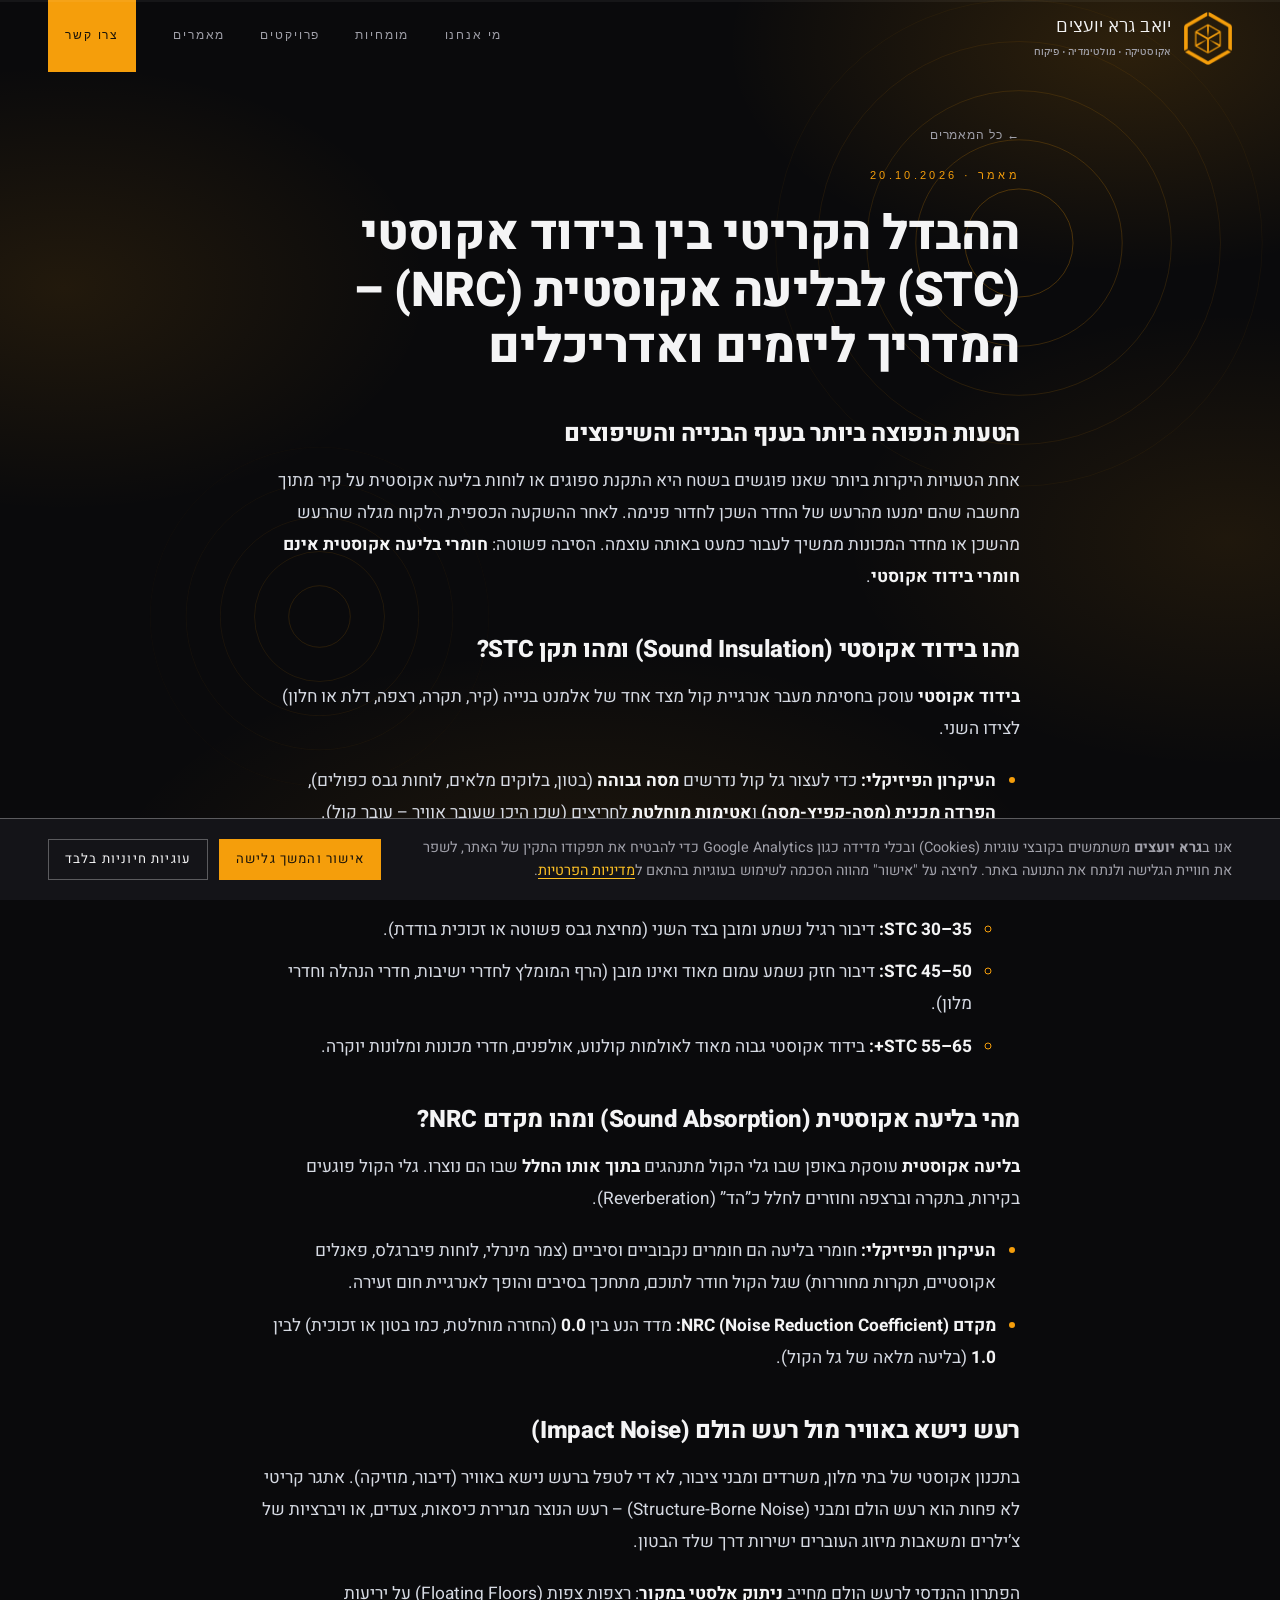
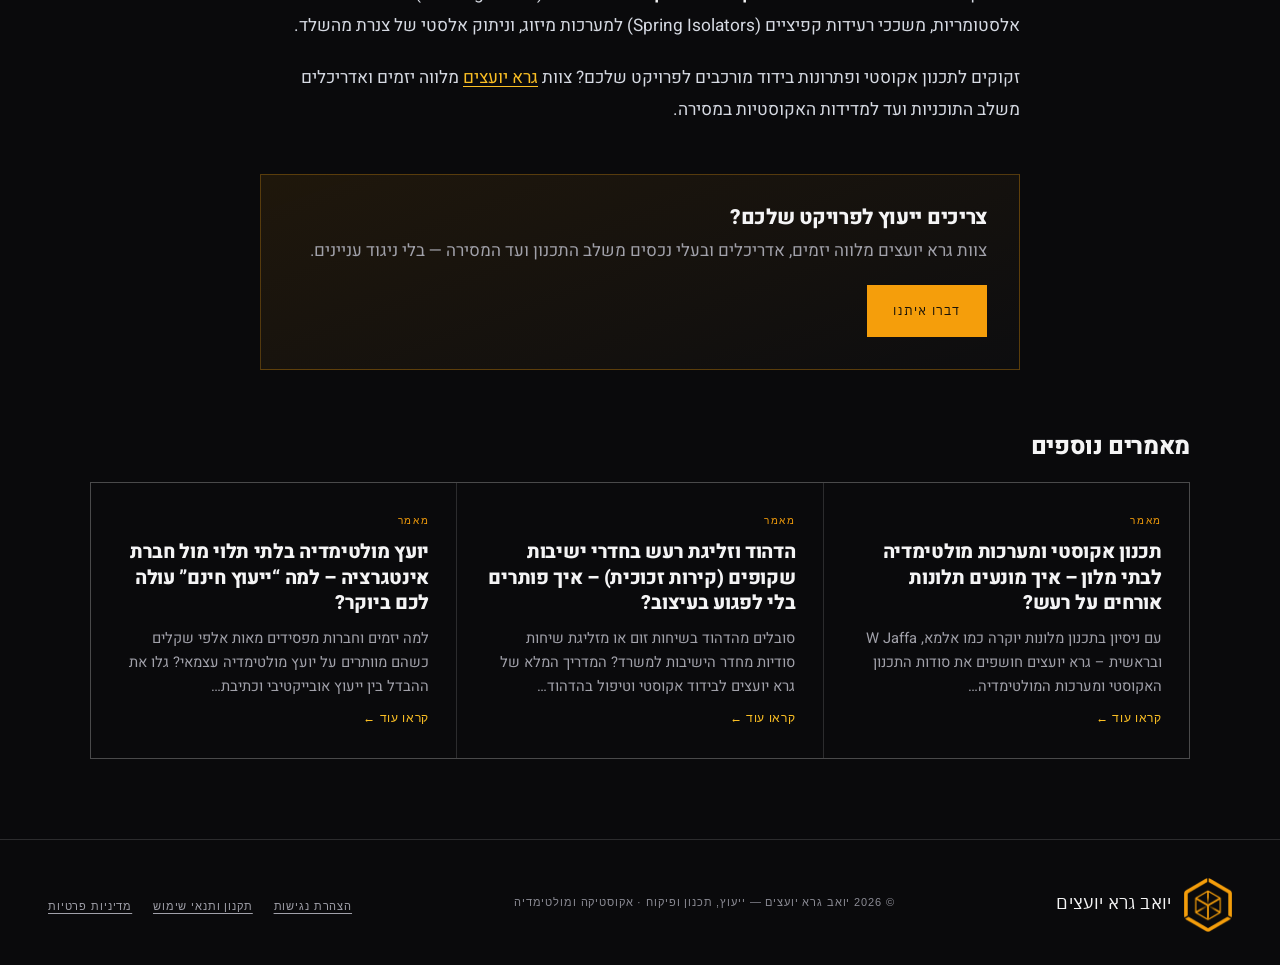
<file: sound-insulation-stc-vs-nrc/index.html>
<!doctype html>
<html lang="en-US" dir="rtl">
<head>
<meta name="robots" content="noindex,nofollow">
<meta charset="UTF-8">
<meta name="viewport" content="width=device-width, initial-scale=1">
<title>ההבדל הקריטי בין בידוד אקוסטי (STC) לבליעה אקוסטית (NRC) – המדריך ליזמים ואדריכלים &#8211; יואב גרא יועצים</title>
<meta name='robots' content='max-image-preview:large' />
<meta name="description" content="מתלבטים בין חומרי בידוד אקוסטי לחומרי בליעה אקוסטית? מדריך חובה ליזמים, אדריכלים ומנהלי פרויקטים המסביר את המושגים STC, NRC ורעש הולם – ואיך מונעים טעויות תכנון יקרות.">
<link rel='dns-prefetch' href='//fonts.googleapis.com' />
<link rel="alternate" type="application/rss+xml" title="יואב גרא יועצים &raquo; ההבדל הקריטי בין בידוד אקוסטי (STC) לבליעה אקוסטית (NRC) – המדריך ליזמים ואדריכלים Comments Feed" href="feed/index.html" />
<link rel="alternate" title="oEmbed (JSON)" type="application/json+oembed" href="../wp-json/oembed/1.0/embed/index.html" />
<link rel="alternate" title="oEmbed (XML)" type="text/xml+oembed" href="../wp-json/oembed/1.0/embed/index.html#038;format=xml" />
<style id="wp-img-auto-sizes-contain-inline-css">
img:is([sizes=auto i],[sizes^="auto," i]){contain-intrinsic-size:3000px 1500px}
/*# sourceURL=wp-img-auto-sizes-contain-inline-css */
</style>
<style id="wp-emoji-styles-inline-css">

	img.wp-smiley, img.emoji {
		display: inline !important;
		border: none !important;
		box-shadow: none !important;
		height: 1em !important;
		width: 1em !important;
		margin: 0 0.07em !important;
		vertical-align: -0.1em !important;
		background: none !important;
		padding: 0 !important;
	}
/*# sourceURL=wp-emoji-styles-inline-css */
</style>
<style id="wp-block-library-inline-css">
:root{--wp-block-synced-color:#7a00df;--wp-block-synced-color--rgb:122,0,223;--wp-bound-block-color:var(--wp-block-synced-color);--wp-editor-canvas-background:#ddd;--wp-admin-theme-color:#007cba;--wp-admin-theme-color--rgb:0,124,186;--wp-admin-theme-color-darker-10:#006ba1;--wp-admin-theme-color-darker-10--rgb:0,107,160.5;--wp-admin-theme-color-darker-20:#005a87;--wp-admin-theme-color-darker-20--rgb:0,90,135;--wp-admin-border-width-focus:2px}@media (min-resolution:192dpi){:root{--wp-admin-border-width-focus:1.5px}}.wp-element-button{cursor:pointer}:root .has-very-light-gray-background-color{background-color:#eee}:root .has-very-dark-gray-background-color{background-color:#313131}:root .has-very-light-gray-color{color:#eee}:root .has-very-dark-gray-color{color:#313131}:root .has-vivid-green-cyan-to-vivid-cyan-blue-gradient-background{background:linear-gradient(135deg,#00d084,#0693e3)}:root .has-purple-crush-gradient-background{background:linear-gradient(135deg,#34e2e4,#4721fb 50%,#ab1dfe)}:root .has-hazy-dawn-gradient-background{background:linear-gradient(135deg,#faaca8,#dad0ec)}:root .has-subdued-olive-gradient-background{background:linear-gradient(135deg,#fafae1,#67a671)}:root .has-atomic-cream-gradient-background{background:linear-gradient(135deg,#fdd79a,#004a59)}:root .has-nightshade-gradient-background{background:linear-gradient(135deg,#330968,#31cdcf)}:root .has-midnight-gradient-background{background:linear-gradient(135deg,#020381,#2874fc)}:root{--wp--preset--font-size--normal:16px;--wp--preset--font-size--huge:42px}.has-regular-font-size{font-size:1em}.has-larger-font-size{font-size:2.625em}.has-normal-font-size{font-size:var(--wp--preset--font-size--normal)}.has-huge-font-size{font-size:var(--wp--preset--font-size--huge)}:root .has-text-align-center{text-align:center}:root .has-text-align-left{text-align:left}:root .has-text-align-right{text-align:right}.has-fit-text{white-space:nowrap!important}#end-resizable-editor-section{display:none}.aligncenter{clear:both}.items-justified-left{justify-content:flex-start}.items-justified-center{justify-content:center}.items-justified-right{justify-content:flex-end}.items-justified-space-between{justify-content:space-between}.screen-reader-text{word-wrap:normal!important;border:0;clip-path:inset(50%);height:1px;margin:-1px;overflow:hidden;padding:0;position:absolute;width:1px;word-break:normal!important}.screen-reader-text:focus{background-color:#ddd;clip-path:none;color:#444;display:block;font-size:1em;height:auto;left:5px;line-height:normal;padding:15px 23px 14px;text-decoration:none;top:5px;width:auto;z-index:100000}html :where(.has-border-color){border-style:solid}html :where([style^=border-color],[style*=";border-color"],[style*="; border-color"]){border-style:solid}html :where([style^=border-top-color],[style*=";border-top-color"],[style*="; border-top-color"]){border-top-style:solid}html :where([style^=border-right-color],[style*=";border-right-color"],[style*="; border-right-color"]){border-right-style:solid}html :where([style^=border-bottom-color],[style*=";border-bottom-color"],[style*="; border-bottom-color"]){border-bottom-style:solid}html :where([style^=border-left-color],[style*=";border-left-color"],[style*="; border-left-color"]){border-left-style:solid}html :where([style^=border-width],[style*=";border-width"],[style*="; border-width"]){border-style:solid}html :where([style^=border-top-width],[style*=";border-top-width"],[style*="; border-top-width"]){border-top-style:solid}html :where([style^=border-right-width],[style*=";border-right-width"],[style*="; border-right-width"]){border-right-style:solid}html :where([style^=border-bottom-width],[style*=";border-bottom-width"],[style*="; border-bottom-width"]){border-bottom-style:solid}html :where([style^=border-left-width],[style*=";border-left-width"],[style*="; border-left-width"]){border-left-style:solid}html :where(img[class*=wp-image-]){height:auto;max-width:100%}:where(figure){margin:0 0 1em}html :where(.is-position-sticky){--wp-admin--admin-bar--position-offset:var(--wp-admin--admin-bar--height,0px)}@media screen and (max-width:600px){html :where(.is-position-sticky){--wp-admin--admin-bar--position-offset:0px}}

/*# sourceURL=/wp-includes/css/dist/block-library/common.min.css */
</style>
<style id="classic-theme-styles-inline-css">
/*! This file is auto-generated */
.wp-block-button__link{color:#fff;background-color:#32373c;border-radius:9999px;box-shadow:none;text-decoration:none;padding:calc(.667em + 2px) calc(1.333em + 2px);font-size:1.125em}.wp-block-file__button{background:#32373c;color:#fff;text-decoration:none}
/*# sourceURL=/wp-includes/css/classic-themes.min.css */
</style>

<style id="global-styles-inline-css">
:root{--wp--preset--aspect-ratio--square: 1;--wp--preset--aspect-ratio--4-3: 4/3;--wp--preset--aspect-ratio--3-4: 3/4;--wp--preset--aspect-ratio--3-2: 3/2;--wp--preset--aspect-ratio--2-3: 2/3;--wp--preset--aspect-ratio--16-9: 16/9;--wp--preset--aspect-ratio--9-16: 9/16;--wp--preset--color--black: #000000;--wp--preset--color--cyan-bluish-gray: #abb8c3;--wp--preset--color--white: #ffffff;--wp--preset--color--pale-pink: #f78da7;--wp--preset--color--vivid-red: #cf2e2e;--wp--preset--color--luminous-vivid-orange: #ff6900;--wp--preset--color--luminous-vivid-amber: #fcb900;--wp--preset--color--light-green-cyan: #7bdcb5;--wp--preset--color--vivid-green-cyan: #00d084;--wp--preset--color--pale-cyan-blue: #8ed1fc;--wp--preset--color--vivid-cyan-blue: #0693e3;--wp--preset--color--vivid-purple: #9b51e0;--wp--preset--gradient--vivid-cyan-blue-to-vivid-purple: linear-gradient(135deg,rgb(6,147,227) 0%,rgb(155,81,224) 100%);--wp--preset--gradient--light-green-cyan-to-vivid-green-cyan: linear-gradient(135deg,rgb(122,220,180) 0%,rgb(0,208,130) 100%);--wp--preset--gradient--luminous-vivid-amber-to-luminous-vivid-orange: linear-gradient(135deg,rgb(252,185,0) 0%,rgb(255,105,0) 100%);--wp--preset--gradient--luminous-vivid-orange-to-vivid-red: linear-gradient(135deg,rgb(255,105,0) 0%,rgb(207,46,46) 100%);--wp--preset--gradient--very-light-gray-to-cyan-bluish-gray: linear-gradient(135deg,rgb(238,238,238) 0%,rgb(169,184,195) 100%);--wp--preset--gradient--cool-to-warm-spectrum: linear-gradient(135deg,rgb(74,234,220) 0%,rgb(151,120,209) 20%,rgb(207,42,186) 40%,rgb(238,44,130) 60%,rgb(251,105,98) 80%,rgb(254,248,76) 100%);--wp--preset--gradient--blush-light-purple: linear-gradient(135deg,rgb(255,206,236) 0%,rgb(152,150,240) 100%);--wp--preset--gradient--blush-bordeaux: linear-gradient(135deg,rgb(254,205,165) 0%,rgb(254,45,45) 50%,rgb(107,0,62) 100%);--wp--preset--gradient--luminous-dusk: linear-gradient(135deg,rgb(255,203,112) 0%,rgb(199,81,192) 50%,rgb(65,88,208) 100%);--wp--preset--gradient--pale-ocean: linear-gradient(135deg,rgb(255,245,203) 0%,rgb(182,227,212) 50%,rgb(51,167,181) 100%);--wp--preset--gradient--electric-grass: linear-gradient(135deg,rgb(202,248,128) 0%,rgb(113,206,126) 100%);--wp--preset--gradient--midnight: linear-gradient(135deg,rgb(2,3,129) 0%,rgb(40,116,252) 100%);--wp--preset--font-size--small: 13px;--wp--preset--font-size--medium: 20px;--wp--preset--font-size--large: 36px;--wp--preset--font-size--x-large: 42px;--wp--preset--spacing--20: 0.44rem;--wp--preset--spacing--30: 0.67rem;--wp--preset--spacing--40: 1rem;--wp--preset--spacing--50: 1.5rem;--wp--preset--spacing--60: 2.25rem;--wp--preset--spacing--70: 3.38rem;--wp--preset--spacing--80: 5.06rem;--wp--preset--shadow--natural: 6px 6px 9px rgba(0, 0, 0, 0.2);--wp--preset--shadow--deep: 12px 12px 50px rgba(0, 0, 0, 0.4);--wp--preset--shadow--sharp: 6px 6px 0px rgba(0, 0, 0, 0.2);--wp--preset--shadow--outlined: 6px 6px 0px -3px rgb(255, 255, 255), 6px 6px rgb(0, 0, 0);--wp--preset--shadow--crisp: 6px 6px 0px rgb(0, 0, 0);}.wp-block-button{--wp--preset--dimension--25: 25%;--wp--preset--dimension--50: 50%;--wp--preset--dimension--75: 75%;--wp--preset--dimension--100: 100%;}:where(body) { margin: 0; }:where(.is-layout-flex){gap: 0.5em;}:where(.is-layout-grid){gap: 0.5em;}body .is-layout-flex{display: flex;}.is-layout-flex{flex-wrap: wrap;align-items: center;}.is-layout-flex > :is(*, div){margin: 0;}body .is-layout-grid{display: grid;}.is-layout-grid > :is(*, div){margin: 0;}body{padding-top: 0px;padding-right: 0px;padding-bottom: 0px;padding-left: 0px;}:root :where(.wp-element-button, .wp-block-button__link){background-color: #32373c;border-width: 0;color: #fff;font-family: inherit;font-size: inherit;font-style: inherit;font-weight: inherit;letter-spacing: inherit;line-height: inherit;padding-top: calc(0.667em + 2px);padding-right: calc(1.333em + 2px);padding-bottom: calc(0.667em + 2px);padding-left: calc(1.333em + 2px);text-decoration: none;text-transform: inherit;}.has-black-color{color: var(--wp--preset--color--black) !important;}.has-cyan-bluish-gray-color{color: var(--wp--preset--color--cyan-bluish-gray) !important;}.has-white-color{color: var(--wp--preset--color--white) !important;}.has-pale-pink-color{color: var(--wp--preset--color--pale-pink) !important;}.has-vivid-red-color{color: var(--wp--preset--color--vivid-red) !important;}.has-luminous-vivid-orange-color{color: var(--wp--preset--color--luminous-vivid-orange) !important;}.has-luminous-vivid-amber-color{color: var(--wp--preset--color--luminous-vivid-amber) !important;}.has-light-green-cyan-color{color: var(--wp--preset--color--light-green-cyan) !important;}.has-vivid-green-cyan-color{color: var(--wp--preset--color--vivid-green-cyan) !important;}.has-pale-cyan-blue-color{color: var(--wp--preset--color--pale-cyan-blue) !important;}.has-vivid-cyan-blue-color{color: var(--wp--preset--color--vivid-cyan-blue) !important;}.has-vivid-purple-color{color: var(--wp--preset--color--vivid-purple) !important;}.has-black-background-color{background-color: var(--wp--preset--color--black) !important;}.has-cyan-bluish-gray-background-color{background-color: var(--wp--preset--color--cyan-bluish-gray) !important;}.has-white-background-color{background-color: var(--wp--preset--color--white) !important;}.has-pale-pink-background-color{background-color: var(--wp--preset--color--pale-pink) !important;}.has-vivid-red-background-color{background-color: var(--wp--preset--color--vivid-red) !important;}.has-luminous-vivid-orange-background-color{background-color: var(--wp--preset--color--luminous-vivid-orange) !important;}.has-luminous-vivid-amber-background-color{background-color: var(--wp--preset--color--luminous-vivid-amber) !important;}.has-light-green-cyan-background-color{background-color: var(--wp--preset--color--light-green-cyan) !important;}.has-vivid-green-cyan-background-color{background-color: var(--wp--preset--color--vivid-green-cyan) !important;}.has-pale-cyan-blue-background-color{background-color: var(--wp--preset--color--pale-cyan-blue) !important;}.has-vivid-cyan-blue-background-color{background-color: var(--wp--preset--color--vivid-cyan-blue) !important;}.has-vivid-purple-background-color{background-color: var(--wp--preset--color--vivid-purple) !important;}.has-black-border-color{border-color: var(--wp--preset--color--black) !important;}.has-cyan-bluish-gray-border-color{border-color: var(--wp--preset--color--cyan-bluish-gray) !important;}.has-white-border-color{border-color: var(--wp--preset--color--white) !important;}.has-pale-pink-border-color{border-color: var(--wp--preset--color--pale-pink) !important;}.has-vivid-red-border-color{border-color: var(--wp--preset--color--vivid-red) !important;}.has-luminous-vivid-orange-border-color{border-color: var(--wp--preset--color--luminous-vivid-orange) !important;}.has-luminous-vivid-amber-border-color{border-color: var(--wp--preset--color--luminous-vivid-amber) !important;}.has-light-green-cyan-border-color{border-color: var(--wp--preset--color--light-green-cyan) !important;}.has-vivid-green-cyan-border-color{border-color: var(--wp--preset--color--vivid-green-cyan) !important;}.has-pale-cyan-blue-border-color{border-color: var(--wp--preset--color--pale-cyan-blue) !important;}.has-vivid-cyan-blue-border-color{border-color: var(--wp--preset--color--vivid-cyan-blue) !important;}.has-vivid-purple-border-color{border-color: var(--wp--preset--color--vivid-purple) !important;}.has-vivid-cyan-blue-to-vivid-purple-gradient-background{background: var(--wp--preset--gradient--vivid-cyan-blue-to-vivid-purple) !important;}.has-light-green-cyan-to-vivid-green-cyan-gradient-background{background: var(--wp--preset--gradient--light-green-cyan-to-vivid-green-cyan) !important;}.has-luminous-vivid-amber-to-luminous-vivid-orange-gradient-background{background: var(--wp--preset--gradient--luminous-vivid-amber-to-luminous-vivid-orange) !important;}.has-luminous-vivid-orange-to-vivid-red-gradient-background{background: var(--wp--preset--gradient--luminous-vivid-orange-to-vivid-red) !important;}.has-very-light-gray-to-cyan-bluish-gray-gradient-background{background: var(--wp--preset--gradient--very-light-gray-to-cyan-bluish-gray) !important;}.has-cool-to-warm-spectrum-gradient-background{background: var(--wp--preset--gradient--cool-to-warm-spectrum) !important;}.has-blush-light-purple-gradient-background{background: var(--wp--preset--gradient--blush-light-purple) !important;}.has-blush-bordeaux-gradient-background{background: var(--wp--preset--gradient--blush-bordeaux) !important;}.has-luminous-dusk-gradient-background{background: var(--wp--preset--gradient--luminous-dusk) !important;}.has-pale-ocean-gradient-background{background: var(--wp--preset--gradient--pale-ocean) !important;}.has-electric-grass-gradient-background{background: var(--wp--preset--gradient--electric-grass) !important;}.has-midnight-gradient-background{background: var(--wp--preset--gradient--midnight) !important;}.has-small-font-size{font-size: var(--wp--preset--font-size--small) !important;}.has-medium-font-size{font-size: var(--wp--preset--font-size--medium) !important;}.has-large-font-size{font-size: var(--wp--preset--font-size--large) !important;}.has-x-large-font-size{font-size: var(--wp--preset--font-size--x-large) !important;}
/*# sourceURL=global-styles-inline-css */
</style>

<link rel='stylesheet' id='gera-fonts-css' href='https://fonts.googleapis.com/css2?family=Arimo:wght@400;500;600;700&#038;family=Heebo:wght@300;400;500;600;700;800;900&#038;family=IBM+Plex+Sans+Hebrew:wght@300;400;500;600;700&#038;display=swap' media='all' />
<link rel='stylesheet' id='gera-style-css' href='../wp-content/themes/gera/style.css' media='all' />
<link rel="https://api.w.org/" href="../wp-json/index.html" /><link rel="alternate" title="JSON" type="application/json" href="../wp-json/wp/v2/posts/6/index.html" /><link rel="EditURI" type="application/rsd+xml" title="RSD" href="../xmlrpc.php" />
<meta name="generator" content="WordPress 7.1.3" />
<link rel="canonical" href="index.html" />
<link rel='shortlink' href='../index.html' />
<!-- Google Analytics 4 — loaded only after cookie consent -->
<script>
(function(){
  window.GERA_GA_ID = 'G-CVFRKNZSG5';
  window.geraLoadGA = function(){
    if ( window.__geraGA ) { return; }
    window.__geraGA = true;
    var s = document.createElement('script');
    s.async = true;
    s.src = 'https://www.googletagmanager.com/gtag/js?id=' + window.GERA_GA_ID;
    document.head.appendChild(s);
    window.dataLayer = window.dataLayer || [];
    window.gtag = function(){ dataLayer.push(arguments); };
    gtag('js', new Date());
    gtag('config', window.GERA_GA_ID);
  };
  try {
    if ( localStorage.getItem('gera_cookie_consent') === 'accepted' ) { window.geraLoadGA(); }
  } catch (e) {}
})();
</script>
	<script>document.documentElement.classList.add('js');</script>
</head>
<body class="wp-singular post-template-default single single-post postid-6 single-format-standard wp-theme-gera">

<a class="skip-link" href="#main">דלג לתוכן הראשי</a>

<div class="bg-fx" aria-hidden="true">
  <svg class="fx fx-a" viewBox="0 0 200 200" fill="none" stroke="currentColor" stroke-width="1.4">
    <circle cx="100" cy="100" r="22"/><circle cx="100" cy="100" r="42"/><circle cx="100" cy="100" r="62"/><circle cx="100" cy="100" r="82"/><circle cx="100" cy="100" r="99"/>
  </svg>
  <svg class="fx fx-b" viewBox="0 0 200 200" fill="none" stroke="currentColor" stroke-width="1.4">
    <circle cx="100" cy="100" r="18"/><circle cx="100" cy="100" r="38"/><circle cx="100" cy="100" r="58"/><circle cx="100" cy="100" r="78"/><circle cx="100" cy="100" r="99"/>
  </svg>
</div>

<div class="progress" aria-hidden="true"><span id="progressFill"></span></div>

<header class="site-header" id="siteHeader">
  <div class="wrap">
    <a class="brand" href="../index.html" aria-label="יואב גרא יועצים">
      <span class="mark"><img src="../wp-content/themes/gera/assets/logo.png" alt="יואב גרא יועצים"></span>
      <span>יואב גרא יועצים<small>אקוסטיקה · מולטימדיה · פיקוח</small></span>
    </a>
    <nav class="nav">
      <a href="../index.html#about">מי אנחנו</a>
      <a href="../index.html#expertise">מומחיות</a>
      <a href="../index.html#projects">פרויקטים</a>
      <a href="../index.html#blog">מאמרים</a>
      <a class="cta" href="../index.html#contact">צרו קשר</a>
    </nav>
  </div>
</header>
<main class="page-inner single">
  <div class="wrap">
        <article class="article">
      <a class="back-link" href="../category/articles/index.html">← כל המאמרים</a>
      <span class="eyebrow">מאמר · 20.10.2026</span>
      <h1 class="article-title">ההבדל הקריטי בין בידוד אקוסטי (STC) לבליעה אקוסטית (NRC) – המדריך ליזמים ואדריכלים</h1>
      <div class="article-body">
        <h2>הטעות הנפוצה ביותר בענף הבנייה והשיפוצים</h2>
<p>אחת הטעויות היקרות ביותר שאנו פוגשים בשטח היא התקנת ספוגים או לוחות בליעה אקוסטית על קיר מתוך מחשבה שהם ימנעו מהרעש של החדר השכן לחדור פנימה. לאחר ההשקעה הכספית, הלקוח מגלה שהרעש מהשכן או מחדר המכונות ממשיך לעבור כמעט באותה עוצמה. הסיבה פשוטה: <strong>חומרי בליעה אקוסטית אינם חומרי בידוד אקוסטי</strong>.</p>
<h2>מהו בידוד אקוסטי (Sound Insulation) ומהו תקן STC?</h2>
<p><strong>בידוד אקוסטי</strong> עוסק בחסימת מעבר אנרגיית קול מצד אחד של אלמנט בנייה (קיר, תקרה, רצפה, דלת או חלון) לצידו השני.</p>
<ul>
<li><strong>העיקרון הפיזיקלי:</strong> כדי לעצור גל קול נדרשים <strong>מסה גבוהה</strong> (בטון, בלוקים מלאים, לוחות גבס כפולים), <strong>הפרדה מכנית (מסה-קפיץ-מסה)</strong> ו<strong>אטימות מוחלטת</strong> לחריצים (שכן היכן שעובר אוויר – עובר קול).</li>
<li><strong>מדד STC (Sound Transmission Class):</strong> מספר המייצג את יכולת ההנחתה של הקיר או המחיצה בדציבלים (dB).
<ul>
<li><strong>STC 30–35:</strong> דיבור רגיל נשמע ומובן בצד השני (מחיצת גבס פשוטה או זכוכית בודדת).</li>
<li><strong>STC 45–50:</strong> דיבור חזק נשמע עמום מאוד ואינו מובן (הרף המומלץ לחדרי ישיבות, חדרי הנהלה וחדרי מלון).</li>
<li><strong>STC 55–65+:</strong> בידוד אקוסטי גבוה מאוד לאולמות קולנוע, אולפנים, חדרי מכונות ומלונות יוקרה.</li>
</ul>
</li>
</ul>
<h2>מהי בליעה אקוסטית (Sound Absorption) ומהו מקדם NRC?</h2>
<p><strong>בליעה אקוסטית</strong> עוסקת באופן שבו גלי הקול מתנהגים <strong>בתוך אותו החלל</strong> שבו הם נוצרו. גלי הקול פוגעים בקירות, בתקרה וברצפה וחוזרים לחלל כ”הד” (Reverberation).</p>
<ul>
<li><strong>העיקרון הפיזיקלי:</strong> חומרי בליעה הם חומרים נקבוביים וסיביים (צמר מינרלי, לוחות פיברגלס, פאנלים אקוסטיים, תקרות מחוררות) שגל הקול חודר לתוכם, מתחכך בסיבים והופך לאנרגיית חום זעירה.</li>
<li><strong>מקדם NRC (Noise Reduction Coefficient):</strong> מדד הנע בין <strong>0.0</strong> (החזרה מוחלטת, כמו בטון או זכוכית) לבין <strong>1.0</strong> (בליעה מלאה של גל הקול).</li>
</ul>
<h2>רעש נישא באוויר מול רעש הולם (Impact Noise)</h2>
<p>בתכנון אקוסטי של בתי מלון, משרדים ומבני ציבור, לא די לטפל ברעש נישא באוויר (דיבור, מוזיקה). אתגר קריטי לא פחות הוא רעש הולם ומבני (Structure-Borne Noise) – רעש הנוצר מגרירת כיסאות, צעדים, או ויברציות של צ’ילרים ומשאבות מיזוג העוברים ישירות דרך שלד הבטון.</p>
<p>הפתרון ההנדסי לרעש הולם מחייב <strong>ניתוק אלסטי במקור</strong>: רצפות צפות (Floating Floors) על יריעות אלסטומריות, משככי רעידות קפיציים (Spring Isolators) למערכות מיזוג, וניתוק אלסטי של צנרת מהשלד.</p>
<p>זקוקים לתכנון אקוסטי ופתרונות בידוד מורכבים לפרויקט שלכם? צוות <a href="../index.html#contact">גרא יועצים</a> מלווה יזמים ואדריכלים משלב התוכניות ועד למדידות האקוסטיות במסירה.</p>
      </div>
      <div class="article-cta">
        <h3>צריכים ייעוץ לפרויקט שלכם?</h3>
        <p>צוות גרא יועצים מלווה יזמים, אדריכלים ובעלי נכסים משלב התכנון ועד המסירה — בלי ניגוד עניינים.</p>
        <a class="btn btn-amber" href="../index.html#contact">דברו איתנו</a>
      </div>
    </article>

        <div class="related">
      <h2 class="related-title">מאמרים נוספים</h2>
      <div class="blog-grid">
                  <a class="bcard" href="../hotel-acoustics-multimedia/index.html">
            <span class="bcat">מאמר</span>
            <h3>תכנון אקוסטי ומערכות מולטימדיה לבתי מלון – איך מונעים תלונות אורחים על רעש?</h3>
            <p>עם ניסיון בתכנון מלונות יוקרה כמו אלמא, W Jaffa ובראשית – גרא יועצים חושפים את סודות התכנון האקוסטי ומערכות המולטימדיה&hellip;</p>
            <span class="bmore">קראו עוד ←</span>
          </a>
                  <a class="bcard" href="../acoustic-glass-meeting-rooms/index.html">
            <span class="bcat">מאמר</span>
            <h3>הדהוד וזליגת רעש בחדרי ישיבות שקופים (קירות זכוכית) – איך פותרים בלי לפגוע בעיצוב?</h3>
            <p>סובלים מהדהוד בשיחות זום או מזליגת שיחות סודיות מחדר הישיבות למשרד? המדריך המלא של גרא יועצים לבידוד אקוסטי וטיפול בהדהוד&hellip;</p>
            <span class="bmore">קראו עוד ←</span>
          </a>
                  <a class="bcard" href="../independent-av-consultant/index.html">
            <span class="bcat">מאמר</span>
            <h3>יועץ מולטימדיה בלתי תלוי מול חברת אינטגרציה – למה &#8220;ייעוץ חינם&#8221; עולה לכם ביוקר?</h3>
            <p>למה יזמים וחברות מפסידים מאות אלפי שקלים כשהם מוותרים על יועץ מולטימדיה עצמאי? גלו את ההבדל בין ייעוץ אובייקטיבי וכתיבת&hellip;</p>
            <span class="bmore">קראו עוד ←</span>
          </a>
              </div>
    </div>
    
      </div>
</main>
<footer class="site-footer">
  <div class="wrap">
    <a class="brand" href="../index.html">
      <span class="mark"><img src="../wp-content/themes/gera/assets/logo.png" alt=""></span>
      <span>יואב גרא יועצים</span>
    </a>
    <small>© 2026 יואב גרא יועצים — ייעוץ, תכנון ופיקוח · אקוסטיקה ומולטימדיה</small>
    <nav class="footer-legal" aria-label="נגישות ומידע משפטי">
      <a href="../accessibility/index.html">הצהרת נגישות</a>
      <a href="../terms/index.html">תקנון ותנאי שימוש</a>
      <a href="../privacy/index.html">מדיניות פרטיות</a>
    </nav>
  </div>
</footer>

<script>
  (function(){
    var h=document.getElementById('siteHeader');
    var p=document.getElementById('progressFill');
    function onScroll(){
      var d=document.documentElement, max=(d.scrollHeight-d.clientHeight)||1;
      var sp=Math.min(1,Math.max(0,d.scrollTop/max));
      d.style.setProperty('--sp', sp.toFixed(4));
      if(h){ h.classList.toggle('solid', window.scrollY>20); }
      if(p){ p.style.transform='scaleX('+sp+')'; }
    }
    var lastY=-1;
    function loop(){
      var y=document.documentElement.scrollTop||window.scrollY||0;
      if(y!==lastY){ lastY=y; onScroll(); }
      requestAnimationFrame(loop);
    }
    requestAnimationFrame(loop);
    window.addEventListener('resize', onScroll, {passive:true});
    onScroll();
  })();
</script>

<script>
  (function(){
    if (!('IntersectionObserver' in window)) return;
    if (window.matchMedia && window.matchMedia('(prefers-reduced-motion: reduce)').matches) return;
    var sel = '.sec-head, .svc, .tiles .tile, .mosaic .proj, .blog-grid .bcard, .bio, .faq-item, .strip .cell, .mani .l, .mani .r, .article-cta, .related';
    var io = new IntersectionObserver(function(entries){
      entries.forEach(function(e){
        if (e.isIntersecting){ e.target.classList.add('reveal-in'); io.unobserve(e.target); }
      });
    }, { rootMargin: '0px 0px -8% 0px', threshold: 0.08 });
    document.querySelectorAll(sel).forEach(function(el){
      var sibs = Array.prototype.filter.call(el.parentNode.children, function(c){ return c.matches && c.matches(sel); });
      var i = sibs.indexOf(el);
      if (i > 0) el.style.transitionDelay = Math.min(i, 6) * 0.06 + 's';
      io.observe(el);
    });
  })();
</script>

<script>
  (function(){
    if (window.matchMedia && window.matchMedia('(prefers-reduced-motion: reduce)').matches) return;
    var cards = document.querySelectorAll('.mosaic .proj, .team-photo');
    cards.forEach(function(c){
      var h = document.createElement('span'); h.className = 'proj-halo'; c.appendChild(h);
      c.addEventListener('pointermove', function(e){
        var r = c.getBoundingClientRect();
        c.style.setProperty('--mx', ((e.clientX - r.left) / r.width * 100).toFixed(1) + '%');
        c.style.setProperty('--my', ((e.clientY - r.top) / r.height * 100).toFixed(1) + '%');
      }, {passive:true});
    });
  })();
</script>

<div class="cookie-banner" id="cookieBanner" role="region" aria-label="הודעת שימוש בעוגיות" hidden>
  <div class="wrap cookie-inner">
    <p class="cookie-text">אנו ב<strong>גרא יועצים</strong> משתמשים בקובצי עוגיות (Cookies) ובכלי מדידה כגון Google Analytics כדי להבטיח את תפקודו התקין של האתר, לשפר את חוויית הגלישה ולנתח את התנועה באתר. לחיצה על "אישור" מהווה הסכמה לשימוש בעוגיות בהתאם ל<a href="../privacy/index.html">מדיניות הפרטיות</a>.</p>
    <div class="cookie-actions">
      <button type="button" class="btn btn-amber" id="cookieAccept">אישור והמשך גלישה</button>
      <button type="button" class="btn btn-ghost" id="cookieDecline">עוגיות חיוניות בלבד</button>
    </div>
  </div>
</div>
<script>
  (function(){
    var KEY = 'gera_cookie_consent';
    var banner = document.getElementById('cookieBanner');
    if ( ! banner ) { return; }
    var stored = null;
    try { stored = localStorage.getItem(KEY); } catch (e) {}
    function hide(){ banner.hidden = true; }
    function store(v){ try { localStorage.setItem(KEY, v); } catch (e) {} }
    if ( stored !== 'accepted' && stored !== 'declined' ) { banner.hidden = false; }
    var accept = document.getElementById('cookieAccept');
    var decline = document.getElementById('cookieDecline');
    if ( accept ) { accept.addEventListener('click', function(){ store('accepted'); hide(); if ( window.geraLoadGA ) { window.geraLoadGA(); } }); }
    if ( decline ) { decline.addEventListener('click', function(){ store('declined'); hide(); }); }
  })();
</script>

<script type="speculationrules">
{"prefetch":[{"source":"document","where":{"and":[{"href_matches":"/*"},{"not":{"href_matches":["/wp-*.php","/wp-admin/*","/wp-content/uploads/*","/wp-content/*","/wp-content/plugins/*","/wp-content/themes/gera/*","/*\\?(.+)"]}},{"not":{"selector_matches":"a[rel~=\"nofollow\"]"}},{"not":{"selector_matches":".no-prefetch, .no-prefetch a"}}]},"eagerness":"conservative"}]}
</script>
<script id="wp-emoji-settings" type="application/json">
{"baseUrl":"https://s.w.org/images/core/emoji/17.0.2/72x72/","ext":".png","svgUrl":"https://s.w.org/images/core/emoji/17.0.2/svg/","svgExt":".svg","source":{"concatemoji":"http://my-site.local/wp-includes/js/wp-emoji-release.min.js?ver=7.1.3"}}
</script>
<script type="module">
/*! This file is auto-generated */
var e="script#wp-emoji-settings",t=document.querySelector(e);if(!(t instanceof HTMLScriptElement))throw new Error("Element missing: "+e);const r=JSON.parse(t.text),s=(window._wpemojiSettings=r,"wpEmojiSettingsSupports"),o=["flag","emoji"];function i(e){try{var t={supportTests:e,timestamp:(new Date).valueOf()};sessionStorage.setItem(s,JSON.stringify(t))}catch(e){}}function c(e,t,n){e.clearRect(0,0,e.canvas.width,e.canvas.height),e.fillText(t,0,0);t=new Uint32Array(e.getImageData(0,0,e.canvas.width,e.canvas.height).data);e.clearRect(0,0,e.canvas.width,e.canvas.height),e.fillText(n,0,0);const r=new Uint32Array(e.getImageData(0,0,e.canvas.width,e.canvas.height).data);return t.every((e,t)=>e===r[t])}function p(e,t){e.clearRect(0,0,e.canvas.width,e.canvas.height),e.fillText(t,0,0);var n=e.getImageData(16,16,1,1);for(let e=0;e<n.data.length;e++)if(0!==n.data[e])return!1;return!0}function u(e,t,n,r){switch(t){case"flag":return n(e,"\ud83c\udff3\ufe0f\u200d\u26a7\ufe0f","\ud83c\udff3\ufe0f\u200b\u26a7\ufe0f")?!1:!n(e,"\ud83c\udde8\ud83c\uddf6","\ud83c\udde8\u200b\ud83c\uddf6")&&!n(e,"\ud83c\udff4\udb40\udc67\udb40\udc62\udb40\udc65\udb40\udc6e\udb40\udc67\udb40\udc7f","\ud83c\udff4\u200b\udb40\udc67\u200b\udb40\udc62\u200b\udb40\udc65\u200b\udb40\udc6e\u200b\udb40\udc67\u200b\udb40\udc7f");case"emoji":return!r(e,"\ud83e\u1fac8")}return!1}function f(e,t,n,r){let a;const s=(a="undefined"!=typeof WorkerGlobalScope&&self instanceof WorkerGlobalScope?new OffscreenCanvas(300,150):document.createElement("canvas")).getContext("2d",{willReadFrequently:!0}),o=(s.textBaseline="top",s.font="600 32px Arial",{});return e.forEach(e=>{o[e]=t(s,e,n,r)}),o}function a(e){var t=document.createElement("script");t.src=e,t.defer=!0,document.head.appendChild(t)}r.supports={everything:!0,everythingExceptFlag:!0},new Promise(t=>{let n=function(){try{var e=JSON.parse(sessionStorage.getItem(s));if("object"==typeof e&&"number"==typeof e.timestamp&&(new Date).valueOf()<e.timestamp+604800&&"object"==typeof e.supportTests)return e.supportTests}catch(e){}return null}();if(!n){if("undefined"!=typeof Worker&&"undefined"!=typeof OffscreenCanvas&&"undefined"!=typeof URL&&URL.createObjectURL&&"undefined"!=typeof Blob)try{var e="postMessage("+f.toString()+"("+[JSON.stringify(o),u.toString(),c.toString(),p.toString()].join(",")+"));",r=new Blob([e],{type:"text/javascript"});const a=new Worker(URL.createObjectURL(r),{name:"wpTestEmojiSupports"});return void(a.onmessage=e=>{i(n=e.data),a.terminate(),t(n)})}catch(e){}i(n=f(o,u,c,p))}t(n)}).then(e=>{for(const n in e)r.supports[n]=e[n],r.supports.everything=r.supports.everything&&r.supports[n],"flag"!==n&&(r.supports.everythingExceptFlag=r.supports.everythingExceptFlag&&r.supports[n]);var t;r.supports.everythingExceptFlag=r.supports.everythingExceptFlag&&!r.supports.flag,r.supports.everything||((t=r.source||{}).concatemoji?a(t.concatemoji):t.wpemoji&&t.twemoji&&(a(t.twemoji),a(t.wpemoji)))});
//# sourceURL=http://my-site.local/wp-includes/js/wp-emoji-loader.min.js
</script>
</body>
</html>
</file>
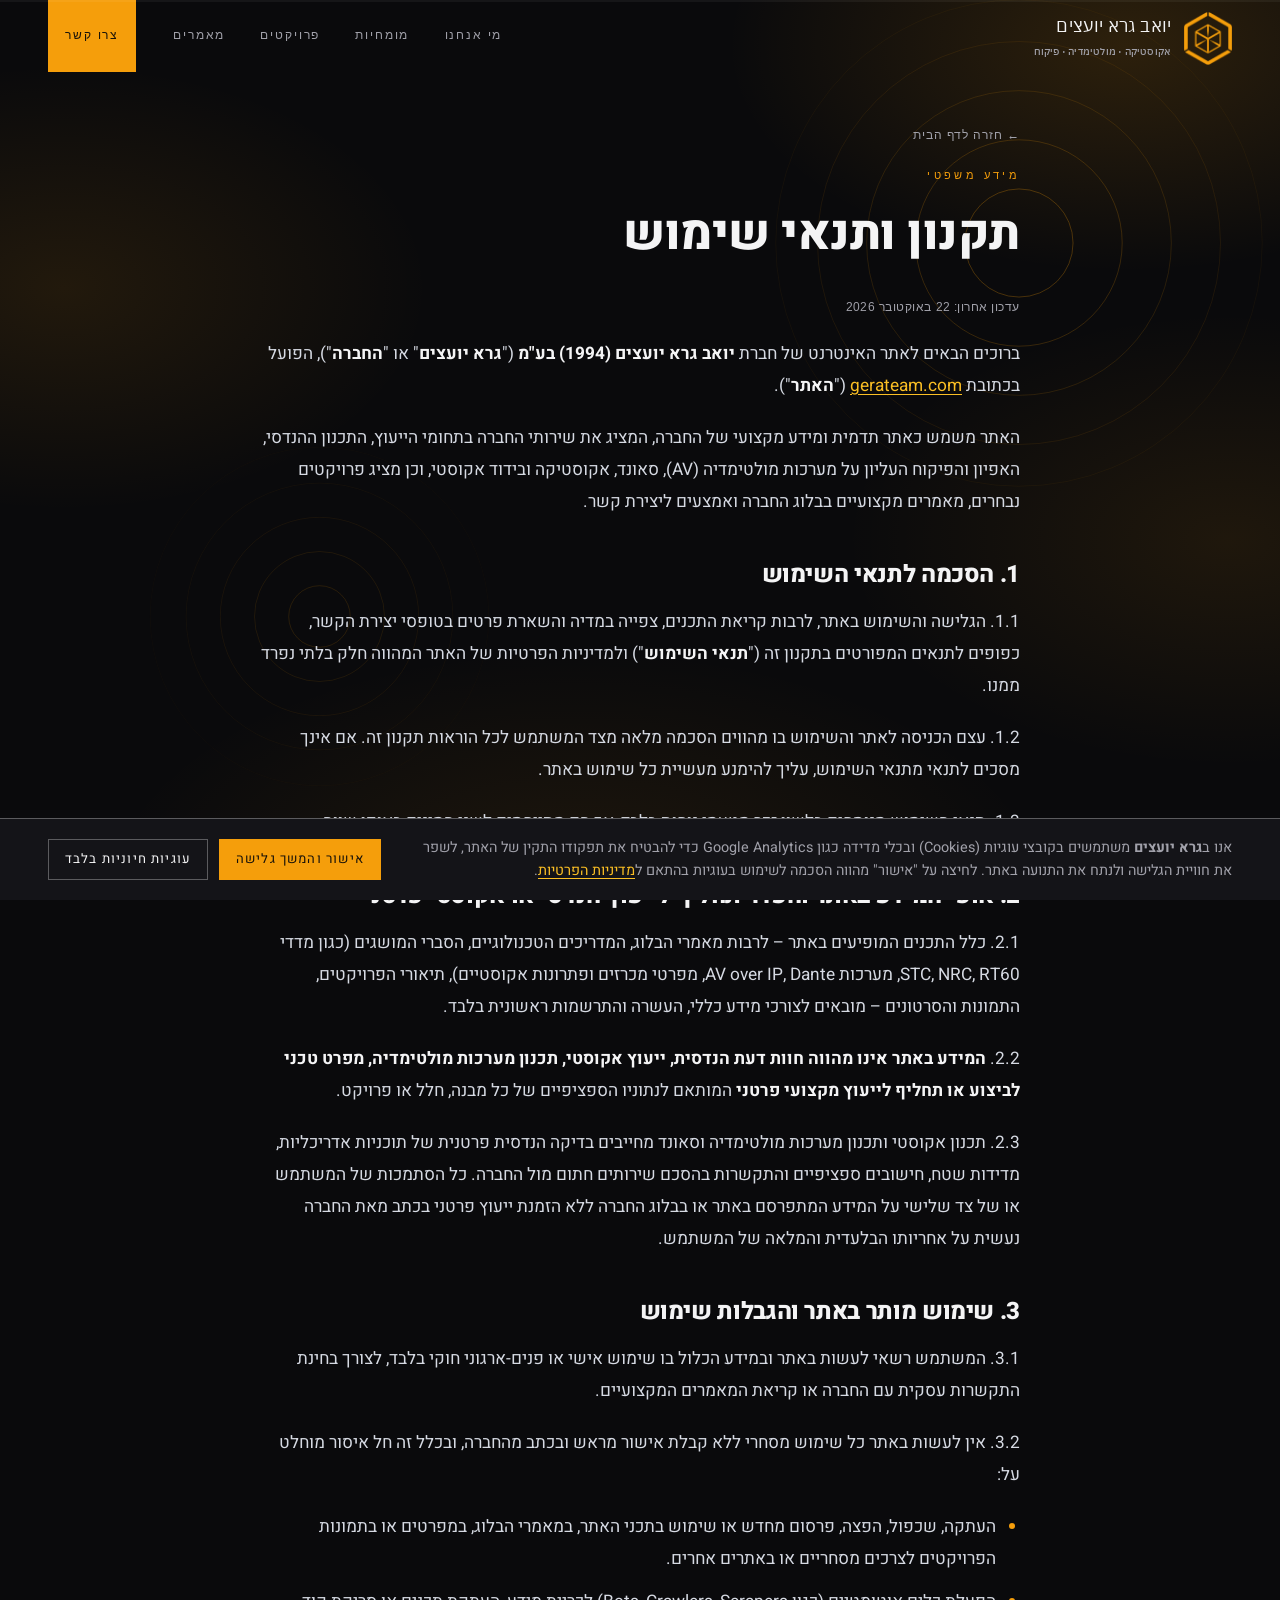
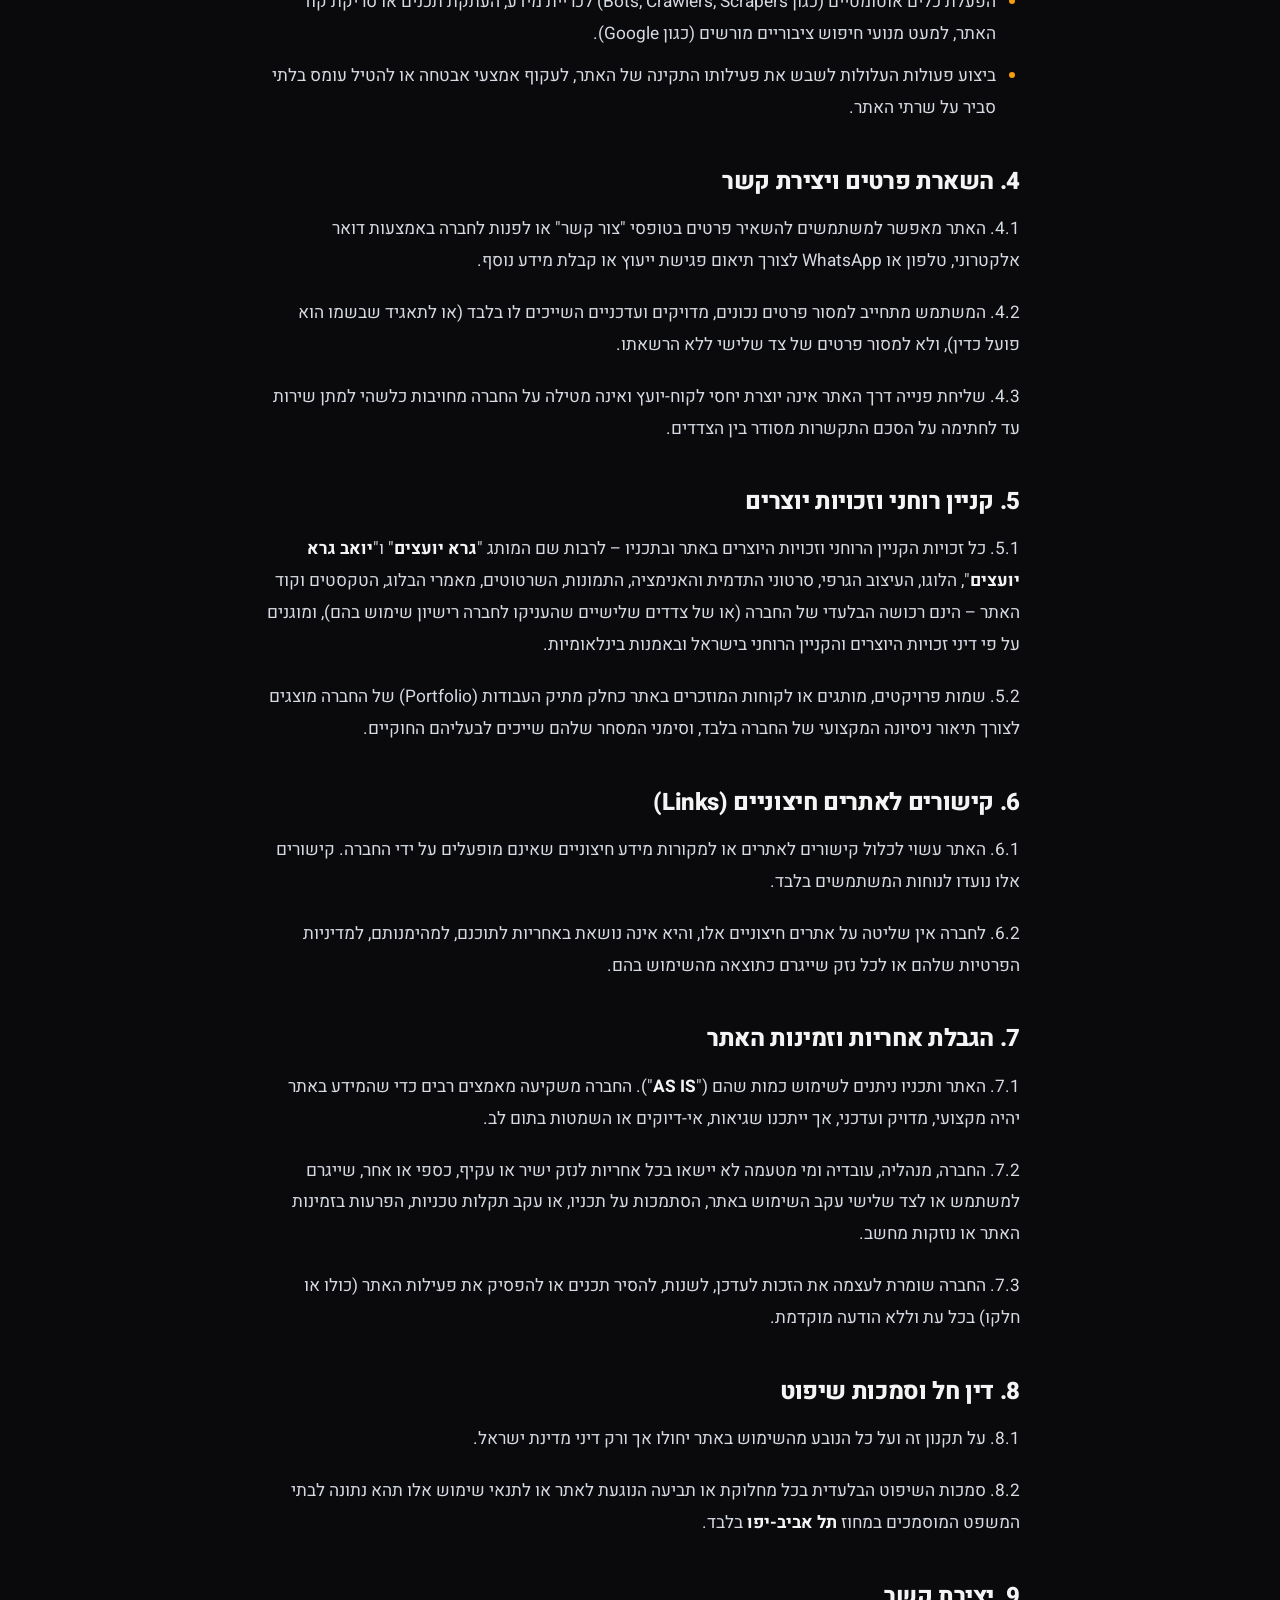
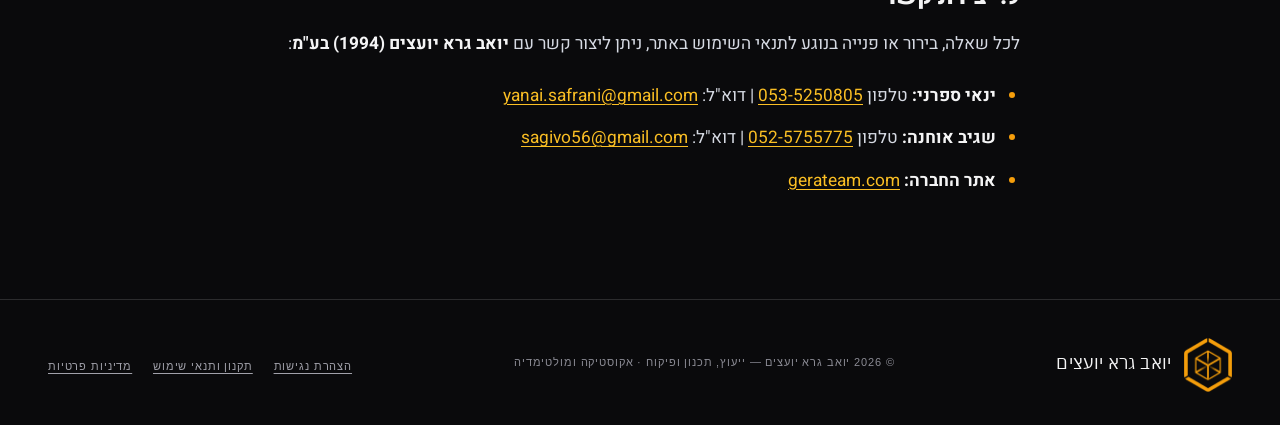
<file: terms/index.html>
<!doctype html>
<html lang="en-US" dir="rtl">
<head>
<meta name="robots" content="noindex,nofollow">
<meta charset="UTF-8">
<meta name="viewport" content="width=device-width, initial-scale=1">
<title>תקנון ותנאי שימוש &#8211; יואב גרא יועצים</title>
<meta name='robots' content='max-image-preview:large' />
<link rel='dns-prefetch' href='//fonts.googleapis.com' />
<link rel="alternate" title="oEmbed (JSON)" type="application/json+oembed" href="../wp-json/oembed/1.0/embed/index.html" />
<link rel="alternate" title="oEmbed (XML)" type="text/xml+oembed" href="../wp-json/oembed/1.0/embed/index.html#038;format=xml" />
<style id="wp-img-auto-sizes-contain-inline-css">
img:is([sizes=auto i],[sizes^="auto," i]){contain-intrinsic-size:3000px 1500px}
/*# sourceURL=wp-img-auto-sizes-contain-inline-css */
</style>
<style id="wp-emoji-styles-inline-css">

	img.wp-smiley, img.emoji {
		display: inline !important;
		border: none !important;
		box-shadow: none !important;
		height: 1em !important;
		width: 1em !important;
		margin: 0 0.07em !important;
		vertical-align: -0.1em !important;
		background: none !important;
		padding: 0 !important;
	}
/*# sourceURL=wp-emoji-styles-inline-css */
</style>
<style id="wp-block-library-inline-css">
:root{--wp-block-synced-color:#7a00df;--wp-block-synced-color--rgb:122,0,223;--wp-bound-block-color:var(--wp-block-synced-color);--wp-editor-canvas-background:#ddd;--wp-admin-theme-color:#007cba;--wp-admin-theme-color--rgb:0,124,186;--wp-admin-theme-color-darker-10:#006ba1;--wp-admin-theme-color-darker-10--rgb:0,107,160.5;--wp-admin-theme-color-darker-20:#005a87;--wp-admin-theme-color-darker-20--rgb:0,90,135;--wp-admin-border-width-focus:2px}@media (min-resolution:192dpi){:root{--wp-admin-border-width-focus:1.5px}}.wp-element-button{cursor:pointer}:root .has-very-light-gray-background-color{background-color:#eee}:root .has-very-dark-gray-background-color{background-color:#313131}:root .has-very-light-gray-color{color:#eee}:root .has-very-dark-gray-color{color:#313131}:root .has-vivid-green-cyan-to-vivid-cyan-blue-gradient-background{background:linear-gradient(135deg,#00d084,#0693e3)}:root .has-purple-crush-gradient-background{background:linear-gradient(135deg,#34e2e4,#4721fb 50%,#ab1dfe)}:root .has-hazy-dawn-gradient-background{background:linear-gradient(135deg,#faaca8,#dad0ec)}:root .has-subdued-olive-gradient-background{background:linear-gradient(135deg,#fafae1,#67a671)}:root .has-atomic-cream-gradient-background{background:linear-gradient(135deg,#fdd79a,#004a59)}:root .has-nightshade-gradient-background{background:linear-gradient(135deg,#330968,#31cdcf)}:root .has-midnight-gradient-background{background:linear-gradient(135deg,#020381,#2874fc)}:root{--wp--preset--font-size--normal:16px;--wp--preset--font-size--huge:42px}.has-regular-font-size{font-size:1em}.has-larger-font-size{font-size:2.625em}.has-normal-font-size{font-size:var(--wp--preset--font-size--normal)}.has-huge-font-size{font-size:var(--wp--preset--font-size--huge)}:root .has-text-align-center{text-align:center}:root .has-text-align-left{text-align:left}:root .has-text-align-right{text-align:right}.has-fit-text{white-space:nowrap!important}#end-resizable-editor-section{display:none}.aligncenter{clear:both}.items-justified-left{justify-content:flex-start}.items-justified-center{justify-content:center}.items-justified-right{justify-content:flex-end}.items-justified-space-between{justify-content:space-between}.screen-reader-text{word-wrap:normal!important;border:0;clip-path:inset(50%);height:1px;margin:-1px;overflow:hidden;padding:0;position:absolute;width:1px;word-break:normal!important}.screen-reader-text:focus{background-color:#ddd;clip-path:none;color:#444;display:block;font-size:1em;height:auto;left:5px;line-height:normal;padding:15px 23px 14px;text-decoration:none;top:5px;width:auto;z-index:100000}html :where(.has-border-color){border-style:solid}html :where([style^=border-color],[style*=";border-color"],[style*="; border-color"]){border-style:solid}html :where([style^=border-top-color],[style*=";border-top-color"],[style*="; border-top-color"]){border-top-style:solid}html :where([style^=border-right-color],[style*=";border-right-color"],[style*="; border-right-color"]){border-right-style:solid}html :where([style^=border-bottom-color],[style*=";border-bottom-color"],[style*="; border-bottom-color"]){border-bottom-style:solid}html :where([style^=border-left-color],[style*=";border-left-color"],[style*="; border-left-color"]){border-left-style:solid}html :where([style^=border-width],[style*=";border-width"],[style*="; border-width"]){border-style:solid}html :where([style^=border-top-width],[style*=";border-top-width"],[style*="; border-top-width"]){border-top-style:solid}html :where([style^=border-right-width],[style*=";border-right-width"],[style*="; border-right-width"]){border-right-style:solid}html :where([style^=border-bottom-width],[style*=";border-bottom-width"],[style*="; border-bottom-width"]){border-bottom-style:solid}html :where([style^=border-left-width],[style*=";border-left-width"],[style*="; border-left-width"]){border-left-style:solid}html :where(img[class*=wp-image-]){height:auto;max-width:100%}:where(figure){margin:0 0 1em}html :where(.is-position-sticky){--wp-admin--admin-bar--position-offset:var(--wp-admin--admin-bar--height,0px)}@media screen and (max-width:600px){html :where(.is-position-sticky){--wp-admin--admin-bar--position-offset:0px}}

/*# sourceURL=/wp-includes/css/dist/block-library/common.min.css */
</style>
<style id="classic-theme-styles-inline-css">
/*! This file is auto-generated */
.wp-block-button__link{color:#fff;background-color:#32373c;border-radius:9999px;box-shadow:none;text-decoration:none;padding:calc(.667em + 2px) calc(1.333em + 2px);font-size:1.125em}.wp-block-file__button{background:#32373c;color:#fff;text-decoration:none}
/*# sourceURL=/wp-includes/css/classic-themes.min.css */
</style>

<style id="global-styles-inline-css">
:root{--wp--preset--aspect-ratio--square: 1;--wp--preset--aspect-ratio--4-3: 4/3;--wp--preset--aspect-ratio--3-4: 3/4;--wp--preset--aspect-ratio--3-2: 3/2;--wp--preset--aspect-ratio--2-3: 2/3;--wp--preset--aspect-ratio--16-9: 16/9;--wp--preset--aspect-ratio--9-16: 9/16;--wp--preset--color--black: #000000;--wp--preset--color--cyan-bluish-gray: #abb8c3;--wp--preset--color--white: #ffffff;--wp--preset--color--pale-pink: #f78da7;--wp--preset--color--vivid-red: #cf2e2e;--wp--preset--color--luminous-vivid-orange: #ff6900;--wp--preset--color--luminous-vivid-amber: #fcb900;--wp--preset--color--light-green-cyan: #7bdcb5;--wp--preset--color--vivid-green-cyan: #00d084;--wp--preset--color--pale-cyan-blue: #8ed1fc;--wp--preset--color--vivid-cyan-blue: #0693e3;--wp--preset--color--vivid-purple: #9b51e0;--wp--preset--gradient--vivid-cyan-blue-to-vivid-purple: linear-gradient(135deg,rgb(6,147,227) 0%,rgb(155,81,224) 100%);--wp--preset--gradient--light-green-cyan-to-vivid-green-cyan: linear-gradient(135deg,rgb(122,220,180) 0%,rgb(0,208,130) 100%);--wp--preset--gradient--luminous-vivid-amber-to-luminous-vivid-orange: linear-gradient(135deg,rgb(252,185,0) 0%,rgb(255,105,0) 100%);--wp--preset--gradient--luminous-vivid-orange-to-vivid-red: linear-gradient(135deg,rgb(255,105,0) 0%,rgb(207,46,46) 100%);--wp--preset--gradient--very-light-gray-to-cyan-bluish-gray: linear-gradient(135deg,rgb(238,238,238) 0%,rgb(169,184,195) 100%);--wp--preset--gradient--cool-to-warm-spectrum: linear-gradient(135deg,rgb(74,234,220) 0%,rgb(151,120,209) 20%,rgb(207,42,186) 40%,rgb(238,44,130) 60%,rgb(251,105,98) 80%,rgb(254,248,76) 100%);--wp--preset--gradient--blush-light-purple: linear-gradient(135deg,rgb(255,206,236) 0%,rgb(152,150,240) 100%);--wp--preset--gradient--blush-bordeaux: linear-gradient(135deg,rgb(254,205,165) 0%,rgb(254,45,45) 50%,rgb(107,0,62) 100%);--wp--preset--gradient--luminous-dusk: linear-gradient(135deg,rgb(255,203,112) 0%,rgb(199,81,192) 50%,rgb(65,88,208) 100%);--wp--preset--gradient--pale-ocean: linear-gradient(135deg,rgb(255,245,203) 0%,rgb(182,227,212) 50%,rgb(51,167,181) 100%);--wp--preset--gradient--electric-grass: linear-gradient(135deg,rgb(202,248,128) 0%,rgb(113,206,126) 100%);--wp--preset--gradient--midnight: linear-gradient(135deg,rgb(2,3,129) 0%,rgb(40,116,252) 100%);--wp--preset--font-size--small: 13px;--wp--preset--font-size--medium: 20px;--wp--preset--font-size--large: 36px;--wp--preset--font-size--x-large: 42px;--wp--preset--spacing--20: 0.44rem;--wp--preset--spacing--30: 0.67rem;--wp--preset--spacing--40: 1rem;--wp--preset--spacing--50: 1.5rem;--wp--preset--spacing--60: 2.25rem;--wp--preset--spacing--70: 3.38rem;--wp--preset--spacing--80: 5.06rem;--wp--preset--shadow--natural: 6px 6px 9px rgba(0, 0, 0, 0.2);--wp--preset--shadow--deep: 12px 12px 50px rgba(0, 0, 0, 0.4);--wp--preset--shadow--sharp: 6px 6px 0px rgba(0, 0, 0, 0.2);--wp--preset--shadow--outlined: 6px 6px 0px -3px rgb(255, 255, 255), 6px 6px rgb(0, 0, 0);--wp--preset--shadow--crisp: 6px 6px 0px rgb(0, 0, 0);}.wp-block-button{--wp--preset--dimension--25: 25%;--wp--preset--dimension--50: 50%;--wp--preset--dimension--75: 75%;--wp--preset--dimension--100: 100%;}:where(body) { margin: 0; }:where(.is-layout-flex){gap: 0.5em;}:where(.is-layout-grid){gap: 0.5em;}body .is-layout-flex{display: flex;}.is-layout-flex{flex-wrap: wrap;align-items: center;}.is-layout-flex > :is(*, div){margin: 0;}body .is-layout-grid{display: grid;}.is-layout-grid > :is(*, div){margin: 0;}body{padding-top: 0px;padding-right: 0px;padding-bottom: 0px;padding-left: 0px;}:root :where(.wp-element-button, .wp-block-button__link){background-color: #32373c;border-width: 0;color: #fff;font-family: inherit;font-size: inherit;font-style: inherit;font-weight: inherit;letter-spacing: inherit;line-height: inherit;padding-top: calc(0.667em + 2px);padding-right: calc(1.333em + 2px);padding-bottom: calc(0.667em + 2px);padding-left: calc(1.333em + 2px);text-decoration: none;text-transform: inherit;}.has-black-color{color: var(--wp--preset--color--black) !important;}.has-cyan-bluish-gray-color{color: var(--wp--preset--color--cyan-bluish-gray) !important;}.has-white-color{color: var(--wp--preset--color--white) !important;}.has-pale-pink-color{color: var(--wp--preset--color--pale-pink) !important;}.has-vivid-red-color{color: var(--wp--preset--color--vivid-red) !important;}.has-luminous-vivid-orange-color{color: var(--wp--preset--color--luminous-vivid-orange) !important;}.has-luminous-vivid-amber-color{color: var(--wp--preset--color--luminous-vivid-amber) !important;}.has-light-green-cyan-color{color: var(--wp--preset--color--light-green-cyan) !important;}.has-vivid-green-cyan-color{color: var(--wp--preset--color--vivid-green-cyan) !important;}.has-pale-cyan-blue-color{color: var(--wp--preset--color--pale-cyan-blue) !important;}.has-vivid-cyan-blue-color{color: var(--wp--preset--color--vivid-cyan-blue) !important;}.has-vivid-purple-color{color: var(--wp--preset--color--vivid-purple) !important;}.has-black-background-color{background-color: var(--wp--preset--color--black) !important;}.has-cyan-bluish-gray-background-color{background-color: var(--wp--preset--color--cyan-bluish-gray) !important;}.has-white-background-color{background-color: var(--wp--preset--color--white) !important;}.has-pale-pink-background-color{background-color: var(--wp--preset--color--pale-pink) !important;}.has-vivid-red-background-color{background-color: var(--wp--preset--color--vivid-red) !important;}.has-luminous-vivid-orange-background-color{background-color: var(--wp--preset--color--luminous-vivid-orange) !important;}.has-luminous-vivid-amber-background-color{background-color: var(--wp--preset--color--luminous-vivid-amber) !important;}.has-light-green-cyan-background-color{background-color: var(--wp--preset--color--light-green-cyan) !important;}.has-vivid-green-cyan-background-color{background-color: var(--wp--preset--color--vivid-green-cyan) !important;}.has-pale-cyan-blue-background-color{background-color: var(--wp--preset--color--pale-cyan-blue) !important;}.has-vivid-cyan-blue-background-color{background-color: var(--wp--preset--color--vivid-cyan-blue) !important;}.has-vivid-purple-background-color{background-color: var(--wp--preset--color--vivid-purple) !important;}.has-black-border-color{border-color: var(--wp--preset--color--black) !important;}.has-cyan-bluish-gray-border-color{border-color: var(--wp--preset--color--cyan-bluish-gray) !important;}.has-white-border-color{border-color: var(--wp--preset--color--white) !important;}.has-pale-pink-border-color{border-color: var(--wp--preset--color--pale-pink) !important;}.has-vivid-red-border-color{border-color: var(--wp--preset--color--vivid-red) !important;}.has-luminous-vivid-orange-border-color{border-color: var(--wp--preset--color--luminous-vivid-orange) !important;}.has-luminous-vivid-amber-border-color{border-color: var(--wp--preset--color--luminous-vivid-amber) !important;}.has-light-green-cyan-border-color{border-color: var(--wp--preset--color--light-green-cyan) !important;}.has-vivid-green-cyan-border-color{border-color: var(--wp--preset--color--vivid-green-cyan) !important;}.has-pale-cyan-blue-border-color{border-color: var(--wp--preset--color--pale-cyan-blue) !important;}.has-vivid-cyan-blue-border-color{border-color: var(--wp--preset--color--vivid-cyan-blue) !important;}.has-vivid-purple-border-color{border-color: var(--wp--preset--color--vivid-purple) !important;}.has-vivid-cyan-blue-to-vivid-purple-gradient-background{background: var(--wp--preset--gradient--vivid-cyan-blue-to-vivid-purple) !important;}.has-light-green-cyan-to-vivid-green-cyan-gradient-background{background: var(--wp--preset--gradient--light-green-cyan-to-vivid-green-cyan) !important;}.has-luminous-vivid-amber-to-luminous-vivid-orange-gradient-background{background: var(--wp--preset--gradient--luminous-vivid-amber-to-luminous-vivid-orange) !important;}.has-luminous-vivid-orange-to-vivid-red-gradient-background{background: var(--wp--preset--gradient--luminous-vivid-orange-to-vivid-red) !important;}.has-very-light-gray-to-cyan-bluish-gray-gradient-background{background: var(--wp--preset--gradient--very-light-gray-to-cyan-bluish-gray) !important;}.has-cool-to-warm-spectrum-gradient-background{background: var(--wp--preset--gradient--cool-to-warm-spectrum) !important;}.has-blush-light-purple-gradient-background{background: var(--wp--preset--gradient--blush-light-purple) !important;}.has-blush-bordeaux-gradient-background{background: var(--wp--preset--gradient--blush-bordeaux) !important;}.has-luminous-dusk-gradient-background{background: var(--wp--preset--gradient--luminous-dusk) !important;}.has-pale-ocean-gradient-background{background: var(--wp--preset--gradient--pale-ocean) !important;}.has-electric-grass-gradient-background{background: var(--wp--preset--gradient--electric-grass) !important;}.has-midnight-gradient-background{background: var(--wp--preset--gradient--midnight) !important;}.has-small-font-size{font-size: var(--wp--preset--font-size--small) !important;}.has-medium-font-size{font-size: var(--wp--preset--font-size--medium) !important;}.has-large-font-size{font-size: var(--wp--preset--font-size--large) !important;}.has-x-large-font-size{font-size: var(--wp--preset--font-size--x-large) !important;}
/*# sourceURL=global-styles-inline-css */
</style>

<link rel='stylesheet' id='gera-fonts-css' href='https://fonts.googleapis.com/css2?family=Arimo:wght@400;500;600;700&#038;family=Heebo:wght@300;400;500;600;700;800;900&#038;family=IBM+Plex+Sans+Hebrew:wght@300;400;500;600;700&#038;display=swap' media='all' />
<link rel='stylesheet' id='gera-style-css' href='../wp-content/themes/gera/style.css' media='all' />
<link rel="https://api.w.org/" href="../wp-json/index.html" /><link rel="alternate" title="JSON" type="application/json" href="../wp-json/wp/v2/pages/16/index.html" /><link rel="EditURI" type="application/rsd+xml" title="RSD" href="../xmlrpc.php" />
<meta name="generator" content="WordPress 7.1.3" />
<link rel="canonical" href="index.html" />
<link rel='shortlink' href='../index.html' />
<!-- Google Analytics 4 — loaded only after cookie consent -->
<script>
(function(){
  window.GERA_GA_ID = 'G-CVFRKNZSG5';
  window.geraLoadGA = function(){
    if ( window.__geraGA ) { return; }
    window.__geraGA = true;
    var s = document.createElement('script');
    s.async = true;
    s.src = 'https://www.googletagmanager.com/gtag/js?id=' + window.GERA_GA_ID;
    document.head.appendChild(s);
    window.dataLayer = window.dataLayer || [];
    window.gtag = function(){ dataLayer.push(arguments); };
    gtag('js', new Date());
    gtag('config', window.GERA_GA_ID);
  };
  try {
    if ( localStorage.getItem('gera_cookie_consent') === 'accepted' ) { window.geraLoadGA(); }
  } catch (e) {}
})();
</script>
	<script>document.documentElement.classList.add('js');</script>
</head>
<body class="wp-singular page-template-default page page-id-16 wp-theme-gera">

<a class="skip-link" href="#main">דלג לתוכן הראשי</a>

<div class="bg-fx" aria-hidden="true">
  <svg class="fx fx-a" viewBox="0 0 200 200" fill="none" stroke="currentColor" stroke-width="1.4">
    <circle cx="100" cy="100" r="22"/><circle cx="100" cy="100" r="42"/><circle cx="100" cy="100" r="62"/><circle cx="100" cy="100" r="82"/><circle cx="100" cy="100" r="99"/>
  </svg>
  <svg class="fx fx-b" viewBox="0 0 200 200" fill="none" stroke="currentColor" stroke-width="1.4">
    <circle cx="100" cy="100" r="18"/><circle cx="100" cy="100" r="38"/><circle cx="100" cy="100" r="58"/><circle cx="100" cy="100" r="78"/><circle cx="100" cy="100" r="99"/>
  </svg>
</div>

<div class="progress" aria-hidden="true"><span id="progressFill"></span></div>

<header class="site-header" id="siteHeader">
  <div class="wrap">
    <a class="brand" href="../index.html" aria-label="יואב גרא יועצים">
      <span class="mark"><img src="../wp-content/themes/gera/assets/logo.png" alt="יואב גרא יועצים"></span>
      <span>יואב גרא יועצים<small>אקוסטיקה · מולטימדיה · פיקוח</small></span>
    </a>
    <nav class="nav">
      <a href="../index.html#about">מי אנחנו</a>
      <a href="../index.html#expertise">מומחיות</a>
      <a href="../index.html#projects">פרויקטים</a>
      <a href="../index.html#blog">מאמרים</a>
      <a class="cta" href="../index.html#contact">צרו קשר</a>
    </nav>
  </div>
</header>
<main class="page-inner single" id="main" tabindex="-1">
  <div class="wrap">
    <article class="article">
      <a class="back-link" href="../index.html">← חזרה לדף הבית</a>
      <span class="eyebrow">מידע משפטי</span>
      <h1 class="article-title">תקנון ותנאי שימוש</h1>
      <div class="article-body">

        <p class="legal-updated">עדכון אחרון: 22 באוקטובר 2026</p>

        <p>ברוכים הבאים לאתר האינטרנט של חברת <strong>יואב גרא יועצים (1994) בע"מ</strong> ("<strong>גרא יועצים</strong>" או "<strong>החברה</strong>"), הפועל בכתובת <a href="https://www.gerateam.com" dir="ltr" rel="noopener">gerateam.com</a> ("<strong>האתר</strong>").</p>

        <p>האתר משמש כאתר תדמית ומידע מקצועי של החברה, המציג את שירותי החברה בתחומי הייעוץ, התכנון ההנדסי, האפיון והפיקוח העליון על מערכות מולטימדיה (AV), סאונד, אקוסטיקה ובידוד אקוסטי, וכן מציג פרויקטים נבחרים, מאמרים מקצועיים בבלוג החברה ואמצעים ליצירת קשר.</p>

        <h2>1. הסכמה לתנאי השימוש</h2>
        <p>1.1. הגלישה והשימוש באתר, לרבות קריאת התכנים, צפייה במדיה והשארת פרטים בטופסי יצירת הקשר, כפופים לתנאים המפורטים בתקנון זה ("<strong>תנאי השימוש</strong>") ולמדיניות הפרטיות של האתר המהווה חלק בלתי נפרד ממנו.</p>
        <p>1.2. עצם הכניסה לאתר והשימוש בו מהווים הסכמה מלאה מצד המשתמש לכל הוראות תקנון זה. אם אינך מסכים לתנאי מתנאי השימוש, עליך להימנע מעשיית כל שימוש באתר.</p>
        <p>1.3. תנאי השימוש מנוסחים בלשון זכר מטעמי נוחות בלבד, אך הם מתייחסים לשני המינים באופן שווה.</p>

        <h2>2. אופי המידע באתר והעדר תחליף לייעוץ הנדסי או אקוסטי פרטני</h2>
        <p>2.1. כלל התכנים המופיעים באתר – לרבות מאמרי הבלוג, המדריכים הטכנולוגיים, הסברי המושגים (כגון מדדי STC, NRC, RT60, מערכות AV over IP, Dante, מפרטי מכרזים ופתרונות אקוסטיים), תיאורי הפרויקטים, התמונות והסרטונים – מובאים לצורכי מידע כללי, העשרה והתרשמות ראשונית בלבד.</p>
        <p>2.2. <strong>המידע באתר אינו מהווה חוות דעת הנדסית, ייעוץ אקוסטי, תכנון מערכות מולטימדיה, מפרט טכני לביצוע או תחליף לייעוץ מקצועי פרטני</strong> המותאם לנתוניו הספציפיים של כל מבנה, חלל או פרויקט.</p>
        <p>2.3. תכנון אקוסטי ותכנון מערכות מולטימדיה וסאונד מחייבים בדיקה הנדסית פרטנית של תוכניות אדריכליות, מדידות שטח, חישובים ספציפיים והתקשרות בהסכם שירותים חתום מול החברה. כל הסתמכות של המשתמש או של צד שלישי על המידע המתפרסם באתר או בבלוג החברה ללא הזמנת ייעוץ פרטני בכתב מאת החברה נעשית על אחריותו הבלעדית והמלאה של המשתמש.</p>

        <h2>3. שימוש מותר באתר והגבלות שימוש</h2>
        <p>3.1. המשתמש רשאי לעשות באתר ובמידע הכלול בו שימוש אישי או פנים-ארגוני חוקי בלבד, לצורך בחינת התקשרות עסקית עם החברה או קריאת המאמרים המקצועיים.</p>
        <p>3.2. אין לעשות באתר כל שימוש מסחרי ללא קבלת אישור מראש ובכתב מהחברה, ובכלל זה חל איסור מוחלט על:</p>
        <ul>
          <li>העתקה, שכפול, הפצה, פרסום מחדש או שימוש בתכני האתר, במאמרי הבלוג, במפרטים או בתמונות הפרויקטים לצרכים מסחריים או באתרים אחרים.</li>
          <li>הפעלת כלים אוטומטיים (כגון Bots, Crawlers, Scrapers) לכריית מידע, העתקת תכנים או סריקת קוד האתר, למעט מנועי חיפוש ציבוריים מורשים (כגון Google).</li>
          <li>ביצוע פעולות העלולות לשבש את פעילותו התקינה של האתר, לעקוף אמצעי אבטחה או להטיל עומס בלתי סביר על שרתי האתר.</li>
        </ul>

        <h2>4. השארת פרטים ויצירת קשר</h2>
        <p>4.1. האתר מאפשר למשתמשים להשאיר פרטים בטופסי "צור קשר" או לפנות לחברה באמצעות דואר אלקטרוני, טלפון או WhatsApp לצורך תיאום פגישת ייעוץ או קבלת מידע נוסף.</p>
        <p>4.2. המשתמש מתחייב למסור פרטים נכונים, מדויקים ועדכניים השייכים לו בלבד (או לתאגיד שבשמו הוא פועל כדין), ולא למסור פרטים של צד שלישי ללא הרשאתו.</p>
        <p>4.3. שליחת פנייה דרך האתר אינה יוצרת יחסי לקוח-יועץ ואינה מטילה על החברה מחויבות כלשהי למתן שירות עד לחתימה על הסכם התקשרות מסודר בין הצדדים.</p>

        <h2>5. קניין רוחני וזכויות יוצרים</h2>
        <p>5.1. כל זכויות הקניין הרוחני וזכויות היוצרים באתר ובתכניו – לרבות שם המותג "<strong>גרא יועצים</strong>" ו"<strong>יואב גרא יועצים</strong>", הלוגו, העיצוב הגרפי, סרטוני התדמית והאנימציה, התמונות, השרטוטים, מאמרי הבלוג, הטקסטים וקוד האתר – הינם רכושה הבלעדי של החברה (או של צדדים שלישיים שהעניקו לחברה רישיון שימוש בהם), ומוגנים על פי דיני זכויות היוצרים והקניין הרוחני בישראל ובאמנות בינלאומיות.</p>
        <p>5.2. שמות פרויקטים, מותגים או לקוחות המוזכרים באתר כחלק מתיק העבודות (Portfolio) של החברה מוצגים לצורך תיאור ניסיונה המקצועי של החברה בלבד, וסימני המסחר שלהם שייכים לבעליהם החוקיים.</p>

        <h2>6. קישורים לאתרים חיצוניים (Links)</h2>
        <p>6.1. האתר עשוי לכלול קישורים לאתרים או למקורות מידע חיצוניים שאינם מופעלים על ידי החברה. קישורים אלו נועדו לנוחות המשתמשים בלבד.</p>
        <p>6.2. לחברה אין שליטה על אתרים חיצוניים אלו, והיא אינה נושאת באחריות לתוכנם, למהימנותם, למדיניות הפרטיות שלהם או לכל נזק שייגרם כתוצאה מהשימוש בהם.</p>

        <h2>7. הגבלת אחריות וזמינות האתר</h2>
        <p>7.1. האתר ותכניו ניתנים לשימוש כמות שהם ("<strong>AS IS</strong>"). החברה משקיעה מאמצים רבים כדי שהמידע באתר יהיה מקצועי, מדויק ועדכני, אך ייתכנו שגיאות, אי-דיוקים או השמטות בתום לב.</p>
        <p>7.2. החברה, מנהליה, עובדיה ומי מטעמה לא יישאו בכל אחריות לנזק ישיר או עקיף, כספי או אחר, שייגרם למשתמש או לצד שלישי עקב השימוש באתר, הסתמכות על תכניו, או עקב תקלות טכניות, הפרעות בזמינות האתר או נוזקות מחשב.</p>
        <p>7.3. החברה שומרת לעצמה את הזכות לעדכן, לשנות, להסיר תכנים או להפסיק את פעילות האתר (כולו או חלקו) בכל עת וללא הודעה מוקדמת.</p>

        <h2>8. דין חל וסמכות שיפוט</h2>
        <p>8.1. על תקנון זה ועל כל הנובע מהשימוש באתר יחולו אך ורק דיני מדינת ישראל.</p>
        <p>8.2. סמכות השיפוט הבלעדית בכל מחלוקת או תביעה הנוגעת לאתר או לתנאי שימוש אלו תהא נתונה לבתי המשפט המוסמכים במחוז <strong>תל אביב-יפו</strong> בלבד.</p>

        <h2>9. יצירת קשר</h2>
        <p>לכל שאלה, בירור או פנייה בנוגע לתנאי השימוש באתר, ניתן ליצור קשר עם <strong>יואב גרא יועצים (1994) בע"מ</strong>:</p>
        <ul>
          <li><strong>ינאי ספרני:</strong> טלפון <a href="tel:0535250805" dir="ltr">053-5250805</a> | דוא"ל: <a href="mailto:yanai.safrani@gmail.com" dir="ltr">yanai.safrani@gmail.com</a></li>
          <li><strong>שגיב אוחנה:</strong> טלפון <a href="tel:0525755775" dir="ltr">052-5755775</a> | דוא"ל: <a href="mailto:sagivo56@gmail.com" dir="ltr">sagivo56@gmail.com</a></li>
          <li><strong>אתר החברה:</strong> <a href="https://www.gerateam.com" dir="ltr" rel="noopener">gerateam.com</a></li>
        </ul>

      </div>
    </article>
  </div>
</main>
<footer class="site-footer">
  <div class="wrap">
    <a class="brand" href="../index.html">
      <span class="mark"><img src="../wp-content/themes/gera/assets/logo.png" alt=""></span>
      <span>יואב גרא יועצים</span>
    </a>
    <small>© 2026 יואב גרא יועצים — ייעוץ, תכנון ופיקוח · אקוסטיקה ומולטימדיה</small>
    <nav class="footer-legal" aria-label="נגישות ומידע משפטי">
      <a href="../accessibility/index.html">הצהרת נגישות</a>
      <a href="index.html">תקנון ותנאי שימוש</a>
      <a href="../privacy/index.html">מדיניות פרטיות</a>
    </nav>
  </div>
</footer>

<script>
  (function(){
    var h=document.getElementById('siteHeader');
    var p=document.getElementById('progressFill');
    function onScroll(){
      var d=document.documentElement, max=(d.scrollHeight-d.clientHeight)||1;
      var sp=Math.min(1,Math.max(0,d.scrollTop/max));
      d.style.setProperty('--sp', sp.toFixed(4));
      if(h){ h.classList.toggle('solid', window.scrollY>20); }
      if(p){ p.style.transform='scaleX('+sp+')'; }
    }
    var lastY=-1;
    function loop(){
      var y=document.documentElement.scrollTop||window.scrollY||0;
      if(y!==lastY){ lastY=y; onScroll(); }
      requestAnimationFrame(loop);
    }
    requestAnimationFrame(loop);
    window.addEventListener('resize', onScroll, {passive:true});
    onScroll();
  })();
</script>

<script>
  (function(){
    if (!('IntersectionObserver' in window)) return;
    if (window.matchMedia && window.matchMedia('(prefers-reduced-motion: reduce)').matches) return;
    var sel = '.sec-head, .svc, .tiles .tile, .mosaic .proj, .blog-grid .bcard, .bio, .faq-item, .strip .cell, .mani .l, .mani .r, .article-cta, .related';
    var io = new IntersectionObserver(function(entries){
      entries.forEach(function(e){
        if (e.isIntersecting){ e.target.classList.add('reveal-in'); io.unobserve(e.target); }
      });
    }, { rootMargin: '0px 0px -8% 0px', threshold: 0.08 });
    document.querySelectorAll(sel).forEach(function(el){
      var sibs = Array.prototype.filter.call(el.parentNode.children, function(c){ return c.matches && c.matches(sel); });
      var i = sibs.indexOf(el);
      if (i > 0) el.style.transitionDelay = Math.min(i, 6) * 0.06 + 's';
      io.observe(el);
    });
  })();
</script>

<script>
  (function(){
    if (window.matchMedia && window.matchMedia('(prefers-reduced-motion: reduce)').matches) return;
    var cards = document.querySelectorAll('.mosaic .proj, .team-photo');
    cards.forEach(function(c){
      var h = document.createElement('span'); h.className = 'proj-halo'; c.appendChild(h);
      c.addEventListener('pointermove', function(e){
        var r = c.getBoundingClientRect();
        c.style.setProperty('--mx', ((e.clientX - r.left) / r.width * 100).toFixed(1) + '%');
        c.style.setProperty('--my', ((e.clientY - r.top) / r.height * 100).toFixed(1) + '%');
      }, {passive:true});
    });
  })();
</script>

<div class="cookie-banner" id="cookieBanner" role="region" aria-label="הודעת שימוש בעוגיות" hidden>
  <div class="wrap cookie-inner">
    <p class="cookie-text">אנו ב<strong>גרא יועצים</strong> משתמשים בקובצי עוגיות (Cookies) ובכלי מדידה כגון Google Analytics כדי להבטיח את תפקודו התקין של האתר, לשפר את חוויית הגלישה ולנתח את התנועה באתר. לחיצה על "אישור" מהווה הסכמה לשימוש בעוגיות בהתאם ל<a href="../privacy/index.html">מדיניות הפרטיות</a>.</p>
    <div class="cookie-actions">
      <button type="button" class="btn btn-amber" id="cookieAccept">אישור והמשך גלישה</button>
      <button type="button" class="btn btn-ghost" id="cookieDecline">עוגיות חיוניות בלבד</button>
    </div>
  </div>
</div>
<script>
  (function(){
    var KEY = 'gera_cookie_consent';
    var banner = document.getElementById('cookieBanner');
    if ( ! banner ) { return; }
    var stored = null;
    try { stored = localStorage.getItem(KEY); } catch (e) {}
    function hide(){ banner.hidden = true; }
    function store(v){ try { localStorage.setItem(KEY, v); } catch (e) {} }
    if ( stored !== 'accepted' && stored !== 'declined' ) { banner.hidden = false; }
    var accept = document.getElementById('cookieAccept');
    var decline = document.getElementById('cookieDecline');
    if ( accept ) { accept.addEventListener('click', function(){ store('accepted'); hide(); if ( window.geraLoadGA ) { window.geraLoadGA(); } }); }
    if ( decline ) { decline.addEventListener('click', function(){ store('declined'); hide(); }); }
  })();
</script>

<script type="speculationrules">
{"prefetch":[{"source":"document","where":{"and":[{"href_matches":"/*"},{"not":{"href_matches":["/wp-*.php","/wp-admin/*","/wp-content/uploads/*","/wp-content/*","/wp-content/plugins/*","/wp-content/themes/gera/*","/*\\?(.+)"]}},{"not":{"selector_matches":"a[rel~=\"nofollow\"]"}},{"not":{"selector_matches":".no-prefetch, .no-prefetch a"}}]},"eagerness":"conservative"}]}
</script>
<script id="wp-emoji-settings" type="application/json">
{"baseUrl":"https://s.w.org/images/core/emoji/17.0.2/72x72/","ext":".png","svgUrl":"https://s.w.org/images/core/emoji/17.0.2/svg/","svgExt":".svg","source":{"concatemoji":"http://my-site.local/wp-includes/js/wp-emoji-release.min.js?ver=7.1.3"}}
</script>
<script type="module">
/*! This file is auto-generated */
var e="script#wp-emoji-settings",t=document.querySelector(e);if(!(t instanceof HTMLScriptElement))throw new Error("Element missing: "+e);const r=JSON.parse(t.text),s=(window._wpemojiSettings=r,"wpEmojiSettingsSupports"),o=["flag","emoji"];function i(e){try{var t={supportTests:e,timestamp:(new Date).valueOf()};sessionStorage.setItem(s,JSON.stringify(t))}catch(e){}}function c(e,t,n){e.clearRect(0,0,e.canvas.width,e.canvas.height),e.fillText(t,0,0);t=new Uint32Array(e.getImageData(0,0,e.canvas.width,e.canvas.height).data);e.clearRect(0,0,e.canvas.width,e.canvas.height),e.fillText(n,0,0);const r=new Uint32Array(e.getImageData(0,0,e.canvas.width,e.canvas.height).data);return t.every((e,t)=>e===r[t])}function p(e,t){e.clearRect(0,0,e.canvas.width,e.canvas.height),e.fillText(t,0,0);var n=e.getImageData(16,16,1,1);for(let e=0;e<n.data.length;e++)if(0!==n.data[e])return!1;return!0}function u(e,t,n,r){switch(t){case"flag":return n(e,"\ud83c\udff3\ufe0f\u200d\u26a7\ufe0f","\ud83c\udff3\ufe0f\u200b\u26a7\ufe0f")?!1:!n(e,"\ud83c\udde8\ud83c\uddf6","\ud83c\udde8\u200b\ud83c\uddf6")&&!n(e,"\ud83c\udff4\udb40\udc67\udb40\udc62\udb40\udc65\udb40\udc6e\udb40\udc67\udb40\udc7f","\ud83c\udff4\u200b\udb40\udc67\u200b\udb40\udc62\u200b\udb40\udc65\u200b\udb40\udc6e\u200b\udb40\udc67\u200b\udb40\udc7f");case"emoji":return!r(e,"\ud83e\u1fac8")}return!1}function f(e,t,n,r){let a;const s=(a="undefined"!=typeof WorkerGlobalScope&&self instanceof WorkerGlobalScope?new OffscreenCanvas(300,150):document.createElement("canvas")).getContext("2d",{willReadFrequently:!0}),o=(s.textBaseline="top",s.font="600 32px Arial",{});return e.forEach(e=>{o[e]=t(s,e,n,r)}),o}function a(e){var t=document.createElement("script");t.src=e,t.defer=!0,document.head.appendChild(t)}r.supports={everything:!0,everythingExceptFlag:!0},new Promise(t=>{let n=function(){try{var e=JSON.parse(sessionStorage.getItem(s));if("object"==typeof e&&"number"==typeof e.timestamp&&(new Date).valueOf()<e.timestamp+604800&&"object"==typeof e.supportTests)return e.supportTests}catch(e){}return null}();if(!n){if("undefined"!=typeof Worker&&"undefined"!=typeof OffscreenCanvas&&"undefined"!=typeof URL&&URL.createObjectURL&&"undefined"!=typeof Blob)try{var e="postMessage("+f.toString()+"("+[JSON.stringify(o),u.toString(),c.toString(),p.toString()].join(",")+"));",r=new Blob([e],{type:"text/javascript"});const a=new Worker(URL.createObjectURL(r),{name:"wpTestEmojiSupports"});return void(a.onmessage=e=>{i(n=e.data),a.terminate(),t(n)})}catch(e){}i(n=f(o,u,c,p))}t(n)}).then(e=>{for(const n in e)r.supports[n]=e[n],r.supports.everything=r.supports.everything&&r.supports[n],"flag"!==n&&(r.supports.everythingExceptFlag=r.supports.everythingExceptFlag&&r.supports[n]);var t;r.supports.everythingExceptFlag=r.supports.everythingExceptFlag&&!r.supports.flag,r.supports.everything||((t=r.source||{}).concatemoji?a(t.concatemoji):t.wpemoji&&t.twemoji&&(a(t.twemoji),a(t.wpemoji)))});
//# sourceURL=http://my-site.local/wp-includes/js/wp-emoji-loader.min.js
</script>
</body>
</html>
</file>
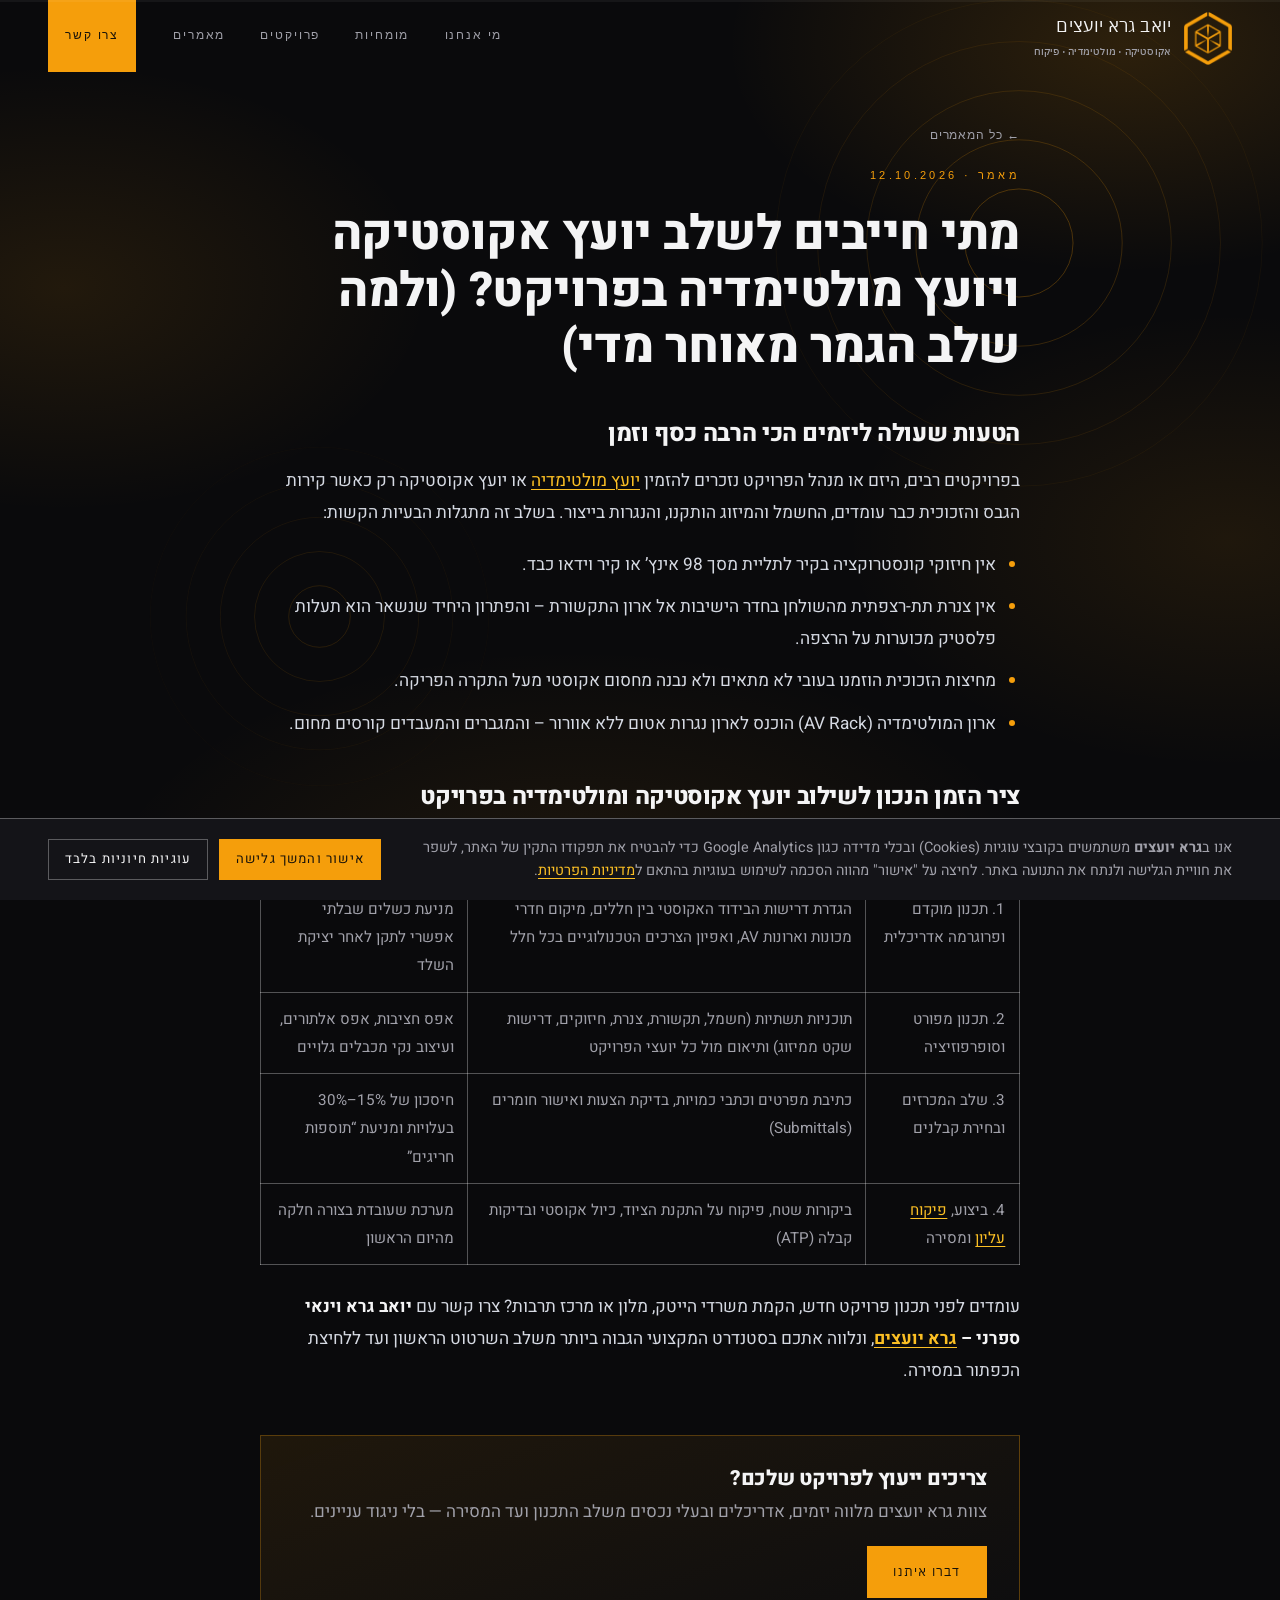
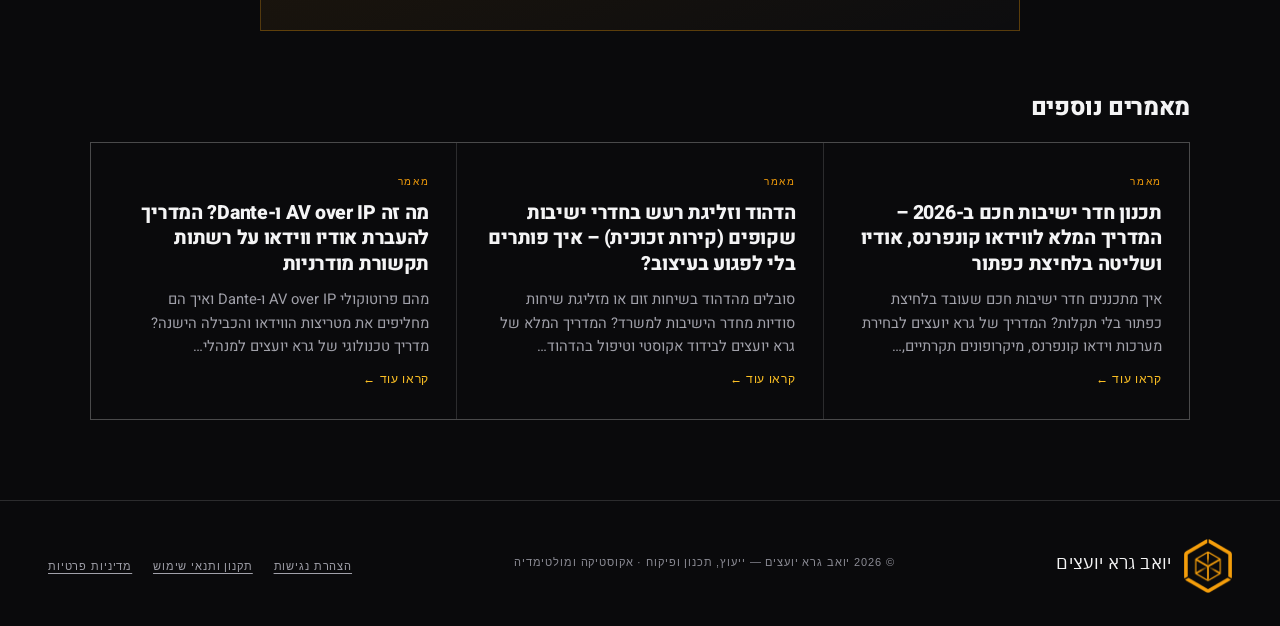
<file: when-to-hire-acoustic-consultant/index.html>
<!doctype html>
<html lang="en-US" dir="rtl">
<head>
<meta name="robots" content="noindex,nofollow">
<meta charset="UTF-8">
<meta name="viewport" content="width=device-width, initial-scale=1">
<title>מתי חייבים לשלב יועץ אקוסטיקה ויועץ מולטימדיה בפרויקט? (ולמה שלב הגמר מאוחר מדי) &#8211; יואב גרא יועצים</title>
<meta name='robots' content='max-image-preview:large' />
<meta name="description" content="מתי הזמן הנכון לצרף יועץ אקוסטיקה ויועץ מולטימדיה לצוות התכנון? מדריך ליזמים ואדריכלים החושף איך תכנון מוקדם חוסך מאות אלפי שקלים ומונע עיכובים במסירה.">
<link rel='dns-prefetch' href='//fonts.googleapis.com' />
<link rel="alternate" type="application/rss+xml" title="יואב גרא יועצים &raquo; מתי חייבים לשלב יועץ אקוסטיקה ויועץ מולטימדיה בפרויקט? (ולמה שלב הגמר מאוחר מדי) Comments Feed" href="feed/index.html" />
<link rel="alternate" title="oEmbed (JSON)" type="application/json+oembed" href="../wp-json/oembed/1.0/embed/index.html" />
<link rel="alternate" title="oEmbed (XML)" type="text/xml+oembed" href="../wp-json/oembed/1.0/embed/index.html#038;format=xml" />
<style id="wp-img-auto-sizes-contain-inline-css">
img:is([sizes=auto i],[sizes^="auto," i]){contain-intrinsic-size:3000px 1500px}
/*# sourceURL=wp-img-auto-sizes-contain-inline-css */
</style>
<style id="wp-emoji-styles-inline-css">

	img.wp-smiley, img.emoji {
		display: inline !important;
		border: none !important;
		box-shadow: none !important;
		height: 1em !important;
		width: 1em !important;
		margin: 0 0.07em !important;
		vertical-align: -0.1em !important;
		background: none !important;
		padding: 0 !important;
	}
/*# sourceURL=wp-emoji-styles-inline-css */
</style>
<style id="wp-block-library-inline-css">
:root{--wp-block-synced-color:#7a00df;--wp-block-synced-color--rgb:122,0,223;--wp-bound-block-color:var(--wp-block-synced-color);--wp-editor-canvas-background:#ddd;--wp-admin-theme-color:#007cba;--wp-admin-theme-color--rgb:0,124,186;--wp-admin-theme-color-darker-10:#006ba1;--wp-admin-theme-color-darker-10--rgb:0,107,160.5;--wp-admin-theme-color-darker-20:#005a87;--wp-admin-theme-color-darker-20--rgb:0,90,135;--wp-admin-border-width-focus:2px}@media (min-resolution:192dpi){:root{--wp-admin-border-width-focus:1.5px}}.wp-element-button{cursor:pointer}:root .has-very-light-gray-background-color{background-color:#eee}:root .has-very-dark-gray-background-color{background-color:#313131}:root .has-very-light-gray-color{color:#eee}:root .has-very-dark-gray-color{color:#313131}:root .has-vivid-green-cyan-to-vivid-cyan-blue-gradient-background{background:linear-gradient(135deg,#00d084,#0693e3)}:root .has-purple-crush-gradient-background{background:linear-gradient(135deg,#34e2e4,#4721fb 50%,#ab1dfe)}:root .has-hazy-dawn-gradient-background{background:linear-gradient(135deg,#faaca8,#dad0ec)}:root .has-subdued-olive-gradient-background{background:linear-gradient(135deg,#fafae1,#67a671)}:root .has-atomic-cream-gradient-background{background:linear-gradient(135deg,#fdd79a,#004a59)}:root .has-nightshade-gradient-background{background:linear-gradient(135deg,#330968,#31cdcf)}:root .has-midnight-gradient-background{background:linear-gradient(135deg,#020381,#2874fc)}:root{--wp--preset--font-size--normal:16px;--wp--preset--font-size--huge:42px}.has-regular-font-size{font-size:1em}.has-larger-font-size{font-size:2.625em}.has-normal-font-size{font-size:var(--wp--preset--font-size--normal)}.has-huge-font-size{font-size:var(--wp--preset--font-size--huge)}:root .has-text-align-center{text-align:center}:root .has-text-align-left{text-align:left}:root .has-text-align-right{text-align:right}.has-fit-text{white-space:nowrap!important}#end-resizable-editor-section{display:none}.aligncenter{clear:both}.items-justified-left{justify-content:flex-start}.items-justified-center{justify-content:center}.items-justified-right{justify-content:flex-end}.items-justified-space-between{justify-content:space-between}.screen-reader-text{word-wrap:normal!important;border:0;clip-path:inset(50%);height:1px;margin:-1px;overflow:hidden;padding:0;position:absolute;width:1px;word-break:normal!important}.screen-reader-text:focus{background-color:#ddd;clip-path:none;color:#444;display:block;font-size:1em;height:auto;left:5px;line-height:normal;padding:15px 23px 14px;text-decoration:none;top:5px;width:auto;z-index:100000}html :where(.has-border-color){border-style:solid}html :where([style^=border-color],[style*=";border-color"],[style*="; border-color"]){border-style:solid}html :where([style^=border-top-color],[style*=";border-top-color"],[style*="; border-top-color"]){border-top-style:solid}html :where([style^=border-right-color],[style*=";border-right-color"],[style*="; border-right-color"]){border-right-style:solid}html :where([style^=border-bottom-color],[style*=";border-bottom-color"],[style*="; border-bottom-color"]){border-bottom-style:solid}html :where([style^=border-left-color],[style*=";border-left-color"],[style*="; border-left-color"]){border-left-style:solid}html :where([style^=border-width],[style*=";border-width"],[style*="; border-width"]){border-style:solid}html :where([style^=border-top-width],[style*=";border-top-width"],[style*="; border-top-width"]){border-top-style:solid}html :where([style^=border-right-width],[style*=";border-right-width"],[style*="; border-right-width"]){border-right-style:solid}html :where([style^=border-bottom-width],[style*=";border-bottom-width"],[style*="; border-bottom-width"]){border-bottom-style:solid}html :where([style^=border-left-width],[style*=";border-left-width"],[style*="; border-left-width"]){border-left-style:solid}html :where(img[class*=wp-image-]){height:auto;max-width:100%}:where(figure){margin:0 0 1em}html :where(.is-position-sticky){--wp-admin--admin-bar--position-offset:var(--wp-admin--admin-bar--height,0px)}@media screen and (max-width:600px){html :where(.is-position-sticky){--wp-admin--admin-bar--position-offset:0px}}

/*# sourceURL=/wp-includes/css/dist/block-library/common.min.css */
</style>
<style id="classic-theme-styles-inline-css">
/*! This file is auto-generated */
.wp-block-button__link{color:#fff;background-color:#32373c;border-radius:9999px;box-shadow:none;text-decoration:none;padding:calc(.667em + 2px) calc(1.333em + 2px);font-size:1.125em}.wp-block-file__button{background:#32373c;color:#fff;text-decoration:none}
/*# sourceURL=/wp-includes/css/classic-themes.min.css */
</style>

<style id="global-styles-inline-css">
:root{--wp--preset--aspect-ratio--square: 1;--wp--preset--aspect-ratio--4-3: 4/3;--wp--preset--aspect-ratio--3-4: 3/4;--wp--preset--aspect-ratio--3-2: 3/2;--wp--preset--aspect-ratio--2-3: 2/3;--wp--preset--aspect-ratio--16-9: 16/9;--wp--preset--aspect-ratio--9-16: 9/16;--wp--preset--color--black: #000000;--wp--preset--color--cyan-bluish-gray: #abb8c3;--wp--preset--color--white: #ffffff;--wp--preset--color--pale-pink: #f78da7;--wp--preset--color--vivid-red: #cf2e2e;--wp--preset--color--luminous-vivid-orange: #ff6900;--wp--preset--color--luminous-vivid-amber: #fcb900;--wp--preset--color--light-green-cyan: #7bdcb5;--wp--preset--color--vivid-green-cyan: #00d084;--wp--preset--color--pale-cyan-blue: #8ed1fc;--wp--preset--color--vivid-cyan-blue: #0693e3;--wp--preset--color--vivid-purple: #9b51e0;--wp--preset--gradient--vivid-cyan-blue-to-vivid-purple: linear-gradient(135deg,rgb(6,147,227) 0%,rgb(155,81,224) 100%);--wp--preset--gradient--light-green-cyan-to-vivid-green-cyan: linear-gradient(135deg,rgb(122,220,180) 0%,rgb(0,208,130) 100%);--wp--preset--gradient--luminous-vivid-amber-to-luminous-vivid-orange: linear-gradient(135deg,rgb(252,185,0) 0%,rgb(255,105,0) 100%);--wp--preset--gradient--luminous-vivid-orange-to-vivid-red: linear-gradient(135deg,rgb(255,105,0) 0%,rgb(207,46,46) 100%);--wp--preset--gradient--very-light-gray-to-cyan-bluish-gray: linear-gradient(135deg,rgb(238,238,238) 0%,rgb(169,184,195) 100%);--wp--preset--gradient--cool-to-warm-spectrum: linear-gradient(135deg,rgb(74,234,220) 0%,rgb(151,120,209) 20%,rgb(207,42,186) 40%,rgb(238,44,130) 60%,rgb(251,105,98) 80%,rgb(254,248,76) 100%);--wp--preset--gradient--blush-light-purple: linear-gradient(135deg,rgb(255,206,236) 0%,rgb(152,150,240) 100%);--wp--preset--gradient--blush-bordeaux: linear-gradient(135deg,rgb(254,205,165) 0%,rgb(254,45,45) 50%,rgb(107,0,62) 100%);--wp--preset--gradient--luminous-dusk: linear-gradient(135deg,rgb(255,203,112) 0%,rgb(199,81,192) 50%,rgb(65,88,208) 100%);--wp--preset--gradient--pale-ocean: linear-gradient(135deg,rgb(255,245,203) 0%,rgb(182,227,212) 50%,rgb(51,167,181) 100%);--wp--preset--gradient--electric-grass: linear-gradient(135deg,rgb(202,248,128) 0%,rgb(113,206,126) 100%);--wp--preset--gradient--midnight: linear-gradient(135deg,rgb(2,3,129) 0%,rgb(40,116,252) 100%);--wp--preset--font-size--small: 13px;--wp--preset--font-size--medium: 20px;--wp--preset--font-size--large: 36px;--wp--preset--font-size--x-large: 42px;--wp--preset--spacing--20: 0.44rem;--wp--preset--spacing--30: 0.67rem;--wp--preset--spacing--40: 1rem;--wp--preset--spacing--50: 1.5rem;--wp--preset--spacing--60: 2.25rem;--wp--preset--spacing--70: 3.38rem;--wp--preset--spacing--80: 5.06rem;--wp--preset--shadow--natural: 6px 6px 9px rgba(0, 0, 0, 0.2);--wp--preset--shadow--deep: 12px 12px 50px rgba(0, 0, 0, 0.4);--wp--preset--shadow--sharp: 6px 6px 0px rgba(0, 0, 0, 0.2);--wp--preset--shadow--outlined: 6px 6px 0px -3px rgb(255, 255, 255), 6px 6px rgb(0, 0, 0);--wp--preset--shadow--crisp: 6px 6px 0px rgb(0, 0, 0);}.wp-block-button{--wp--preset--dimension--25: 25%;--wp--preset--dimension--50: 50%;--wp--preset--dimension--75: 75%;--wp--preset--dimension--100: 100%;}:where(body) { margin: 0; }:where(.is-layout-flex){gap: 0.5em;}:where(.is-layout-grid){gap: 0.5em;}body .is-layout-flex{display: flex;}.is-layout-flex{flex-wrap: wrap;align-items: center;}.is-layout-flex > :is(*, div){margin: 0;}body .is-layout-grid{display: grid;}.is-layout-grid > :is(*, div){margin: 0;}body{padding-top: 0px;padding-right: 0px;padding-bottom: 0px;padding-left: 0px;}:root :where(.wp-element-button, .wp-block-button__link){background-color: #32373c;border-width: 0;color: #fff;font-family: inherit;font-size: inherit;font-style: inherit;font-weight: inherit;letter-spacing: inherit;line-height: inherit;padding-top: calc(0.667em + 2px);padding-right: calc(1.333em + 2px);padding-bottom: calc(0.667em + 2px);padding-left: calc(1.333em + 2px);text-decoration: none;text-transform: inherit;}.has-black-color{color: var(--wp--preset--color--black) !important;}.has-cyan-bluish-gray-color{color: var(--wp--preset--color--cyan-bluish-gray) !important;}.has-white-color{color: var(--wp--preset--color--white) !important;}.has-pale-pink-color{color: var(--wp--preset--color--pale-pink) !important;}.has-vivid-red-color{color: var(--wp--preset--color--vivid-red) !important;}.has-luminous-vivid-orange-color{color: var(--wp--preset--color--luminous-vivid-orange) !important;}.has-luminous-vivid-amber-color{color: var(--wp--preset--color--luminous-vivid-amber) !important;}.has-light-green-cyan-color{color: var(--wp--preset--color--light-green-cyan) !important;}.has-vivid-green-cyan-color{color: var(--wp--preset--color--vivid-green-cyan) !important;}.has-pale-cyan-blue-color{color: var(--wp--preset--color--pale-cyan-blue) !important;}.has-vivid-cyan-blue-color{color: var(--wp--preset--color--vivid-cyan-blue) !important;}.has-vivid-purple-color{color: var(--wp--preset--color--vivid-purple) !important;}.has-black-background-color{background-color: var(--wp--preset--color--black) !important;}.has-cyan-bluish-gray-background-color{background-color: var(--wp--preset--color--cyan-bluish-gray) !important;}.has-white-background-color{background-color: var(--wp--preset--color--white) !important;}.has-pale-pink-background-color{background-color: var(--wp--preset--color--pale-pink) !important;}.has-vivid-red-background-color{background-color: var(--wp--preset--color--vivid-red) !important;}.has-luminous-vivid-orange-background-color{background-color: var(--wp--preset--color--luminous-vivid-orange) !important;}.has-luminous-vivid-amber-background-color{background-color: var(--wp--preset--color--luminous-vivid-amber) !important;}.has-light-green-cyan-background-color{background-color: var(--wp--preset--color--light-green-cyan) !important;}.has-vivid-green-cyan-background-color{background-color: var(--wp--preset--color--vivid-green-cyan) !important;}.has-pale-cyan-blue-background-color{background-color: var(--wp--preset--color--pale-cyan-blue) !important;}.has-vivid-cyan-blue-background-color{background-color: var(--wp--preset--color--vivid-cyan-blue) !important;}.has-vivid-purple-background-color{background-color: var(--wp--preset--color--vivid-purple) !important;}.has-black-border-color{border-color: var(--wp--preset--color--black) !important;}.has-cyan-bluish-gray-border-color{border-color: var(--wp--preset--color--cyan-bluish-gray) !important;}.has-white-border-color{border-color: var(--wp--preset--color--white) !important;}.has-pale-pink-border-color{border-color: var(--wp--preset--color--pale-pink) !important;}.has-vivid-red-border-color{border-color: var(--wp--preset--color--vivid-red) !important;}.has-luminous-vivid-orange-border-color{border-color: var(--wp--preset--color--luminous-vivid-orange) !important;}.has-luminous-vivid-amber-border-color{border-color: var(--wp--preset--color--luminous-vivid-amber) !important;}.has-light-green-cyan-border-color{border-color: var(--wp--preset--color--light-green-cyan) !important;}.has-vivid-green-cyan-border-color{border-color: var(--wp--preset--color--vivid-green-cyan) !important;}.has-pale-cyan-blue-border-color{border-color: var(--wp--preset--color--pale-cyan-blue) !important;}.has-vivid-cyan-blue-border-color{border-color: var(--wp--preset--color--vivid-cyan-blue) !important;}.has-vivid-purple-border-color{border-color: var(--wp--preset--color--vivid-purple) !important;}.has-vivid-cyan-blue-to-vivid-purple-gradient-background{background: var(--wp--preset--gradient--vivid-cyan-blue-to-vivid-purple) !important;}.has-light-green-cyan-to-vivid-green-cyan-gradient-background{background: var(--wp--preset--gradient--light-green-cyan-to-vivid-green-cyan) !important;}.has-luminous-vivid-amber-to-luminous-vivid-orange-gradient-background{background: var(--wp--preset--gradient--luminous-vivid-amber-to-luminous-vivid-orange) !important;}.has-luminous-vivid-orange-to-vivid-red-gradient-background{background: var(--wp--preset--gradient--luminous-vivid-orange-to-vivid-red) !important;}.has-very-light-gray-to-cyan-bluish-gray-gradient-background{background: var(--wp--preset--gradient--very-light-gray-to-cyan-bluish-gray) !important;}.has-cool-to-warm-spectrum-gradient-background{background: var(--wp--preset--gradient--cool-to-warm-spectrum) !important;}.has-blush-light-purple-gradient-background{background: var(--wp--preset--gradient--blush-light-purple) !important;}.has-blush-bordeaux-gradient-background{background: var(--wp--preset--gradient--blush-bordeaux) !important;}.has-luminous-dusk-gradient-background{background: var(--wp--preset--gradient--luminous-dusk) !important;}.has-pale-ocean-gradient-background{background: var(--wp--preset--gradient--pale-ocean) !important;}.has-electric-grass-gradient-background{background: var(--wp--preset--gradient--electric-grass) !important;}.has-midnight-gradient-background{background: var(--wp--preset--gradient--midnight) !important;}.has-small-font-size{font-size: var(--wp--preset--font-size--small) !important;}.has-medium-font-size{font-size: var(--wp--preset--font-size--medium) !important;}.has-large-font-size{font-size: var(--wp--preset--font-size--large) !important;}.has-x-large-font-size{font-size: var(--wp--preset--font-size--x-large) !important;}
/*# sourceURL=global-styles-inline-css */
</style>

<link rel='stylesheet' id='gera-fonts-css' href='https://fonts.googleapis.com/css2?family=Arimo:wght@400;500;600;700&#038;family=Heebo:wght@300;400;500;600;700;800;900&#038;family=IBM+Plex+Sans+Hebrew:wght@300;400;500;600;700&#038;display=swap' media='all' />
<link rel='stylesheet' id='gera-style-css' href='../wp-content/themes/gera/style.css' media='all' />
<link rel="https://api.w.org/" href="../wp-json/index.html" /><link rel="alternate" title="JSON" type="application/json" href="../wp-json/wp/v2/posts/14/index.html" /><link rel="EditURI" type="application/rsd+xml" title="RSD" href="../xmlrpc.php" />
<meta name="generator" content="WordPress 7.1.3" />
<link rel="canonical" href="index.html" />
<link rel='shortlink' href='../index.html' />
<!-- Google Analytics 4 — loaded only after cookie consent -->
<script>
(function(){
  window.GERA_GA_ID = 'G-CVFRKNZSG5';
  window.geraLoadGA = function(){
    if ( window.__geraGA ) { return; }
    window.__geraGA = true;
    var s = document.createElement('script');
    s.async = true;
    s.src = 'https://www.googletagmanager.com/gtag/js?id=' + window.GERA_GA_ID;
    document.head.appendChild(s);
    window.dataLayer = window.dataLayer || [];
    window.gtag = function(){ dataLayer.push(arguments); };
    gtag('js', new Date());
    gtag('config', window.GERA_GA_ID);
  };
  try {
    if ( localStorage.getItem('gera_cookie_consent') === 'accepted' ) { window.geraLoadGA(); }
  } catch (e) {}
})();
</script>
	<script>document.documentElement.classList.add('js');</script>
</head>
<body class="wp-singular post-template-default single single-post postid-14 single-format-standard wp-theme-gera">

<a class="skip-link" href="#main">דלג לתוכן הראשי</a>

<div class="bg-fx" aria-hidden="true">
  <svg class="fx fx-a" viewBox="0 0 200 200" fill="none" stroke="currentColor" stroke-width="1.4">
    <circle cx="100" cy="100" r="22"/><circle cx="100" cy="100" r="42"/><circle cx="100" cy="100" r="62"/><circle cx="100" cy="100" r="82"/><circle cx="100" cy="100" r="99"/>
  </svg>
  <svg class="fx fx-b" viewBox="0 0 200 200" fill="none" stroke="currentColor" stroke-width="1.4">
    <circle cx="100" cy="100" r="18"/><circle cx="100" cy="100" r="38"/><circle cx="100" cy="100" r="58"/><circle cx="100" cy="100" r="78"/><circle cx="100" cy="100" r="99"/>
  </svg>
</div>

<div class="progress" aria-hidden="true"><span id="progressFill"></span></div>

<header class="site-header" id="siteHeader">
  <div class="wrap">
    <a class="brand" href="../index.html" aria-label="יואב גרא יועצים">
      <span class="mark"><img src="../wp-content/themes/gera/assets/logo.png" alt="יואב גרא יועצים"></span>
      <span>יואב גרא יועצים<small>אקוסטיקה · מולטימדיה · פיקוח</small></span>
    </a>
    <nav class="nav">
      <a href="../index.html#about">מי אנחנו</a>
      <a href="../index.html#expertise">מומחיות</a>
      <a href="../index.html#projects">פרויקטים</a>
      <a href="../index.html#blog">מאמרים</a>
      <a class="cta" href="../index.html#contact">צרו קשר</a>
    </nav>
  </div>
</header>
<main class="page-inner single">
  <div class="wrap">
        <article class="article">
      <a class="back-link" href="../category/articles/index.html">← כל המאמרים</a>
      <span class="eyebrow">מאמר · 12.10.2026</span>
      <h1 class="article-title">מתי חייבים לשלב יועץ אקוסטיקה ויועץ מולטימדיה בפרויקט? (ולמה שלב הגמר מאוחר מדי)</h1>
      <div class="article-body">
        <h2>הטעות שעולה ליזמים הכי הרבה כסף וזמן</h2>
<p>בפרויקטים רבים, היזם או מנהל הפרויקט נזכרים להזמין <a href="../independent-av-consultant/index.html" class="xlink">יועץ מולטימדיה</a> או יועץ אקוסטיקה רק כאשר קירות הגבס והזכוכית כבר עומדים, החשמל והמיזוג הותקנו, והנגרות בייצור. בשלב זה מתגלות הבעיות הקשות:</p>
<ul>
<li>אין חיזוקי קונסטרוקציה בקיר לתליית מסך 98 אינץ’ או קיר וידאו כבד.</li>
<li>אין צנרת תת-רצפתית מהשולחן בחדר הישיבות אל ארון התקשורת – והפתרון היחיד שנשאר הוא תעלות פלסטיק מכוערות על הרצפה.</li>
<li>מחיצות הזכוכית הוזמנו בעובי לא מתאים ולא נבנה מחסום אקוסטי מעל התקרה הפריקה.</li>
<li>ארון המולטימדיה (AV Rack) הוכנס לארון נגרות אטום ללא אוורור – והמגברים והמעבדים קורסים מחום.</li>
</ul>
<h2>ציר הזמן הנכון לשילוב יועץ אקוסטיקה ומולטימדיה בפרויקט</h2>
<table>
<thead>
<tr>
<th>שלב בפרויקט</th>
<th>תפקיד יועץ האקוסטיקה והמולטימדיה</th>
<th>מה זה חוסך ליזם?</th>
</tr>
</thead>
<tbody>
<tr>
<td>1. תכנון מוקדם ופרוגרמה אדריכלית</td>
<td>הגדרת דרישות הבידוד האקוסטי בין חללים, מיקום חדרי מכונות וארונות AV, ואפיון הצרכים הטכנולוגיים בכל חלל</td>
<td>מניעת כשלים שבלתי אפשרי לתקן לאחר יציקת השלד</td>
</tr>
<tr>
<td>2. תכנון מפורט וסופרפוזיציה</td>
<td>תוכניות תשתיות (חשמל, תקשורת, צנרת, חיזוקים, דרישות שקט ממיזוג) ותיאום מול כל יועצי הפרויקט</td>
<td>אפס חציבות, אפס אלתורים, ועיצוב נקי מכבלים גלויים</td>
</tr>
<tr>
<td>3. שלב המכרזים ובחירת קבלנים</td>
<td>כתיבת מפרטים וכתבי כמויות, בדיקת הצעות ואישור חומרים (Submittals)</td>
<td>חיסכון של 15%–30% בעלויות ומניעת “תוספות חריגים”</td>
</tr>
<tr>
<td>4. ביצוע, <a href="../independent-av-consultant/index.html" class="xlink">פיקוח עליון</a> ומסירה</td>
<td>ביקורות שטח, פיקוח על התקנת הציוד, כיול אקוסטי ובדיקות קבלה (ATP)</td>
<td>מערכת שעובדת בצורה חלקה מהיום הראשון</td>
</tr>
</tbody>
</table>
<p>עומדים לפני תכנון פרויקט חדש, הקמת משרדי הייטק, מלון או מרכז תרבות? צרו קשר עם <strong>יואב גרא וינאי ספרני – <a href="../index.html#contact">גרא יועצים</a></strong>, ונלווה אתכם בסטנדרט המקצועי הגבוה ביותר משלב השרטוט הראשון ועד ללחיצת הכפתור במסירה.</p>
      </div>
      <div class="article-cta">
        <h3>צריכים ייעוץ לפרויקט שלכם?</h3>
        <p>צוות גרא יועצים מלווה יזמים, אדריכלים ובעלי נכסים משלב התכנון ועד המסירה — בלי ניגוד עניינים.</p>
        <a class="btn btn-amber" href="../index.html#contact">דברו איתנו</a>
      </div>
    </article>

        <div class="related">
      <h2 class="related-title">מאמרים נוספים</h2>
      <div class="blog-grid">
                  <a class="bcard" href="../smart-meeting-room-2026/index.html">
            <span class="bcat">מאמר</span>
            <h3>תכנון חדר ישיבות חכם ב-2026 – המדריך המלא לווידאו קונפרנס, אודיו ושליטה בלחיצת כפתור</h3>
            <p>איך מתכננים חדר ישיבות חכם שעובד בלחיצת כפתור בלי תקלות? המדריך של גרא יועצים לבחירת מערכות וידאו קונפרנס, מיקרופונים תקרתיים,&hellip;</p>
            <span class="bmore">קראו עוד ←</span>
          </a>
                  <a class="bcard" href="../acoustic-glass-meeting-rooms/index.html">
            <span class="bcat">מאמר</span>
            <h3>הדהוד וזליגת רעש בחדרי ישיבות שקופים (קירות זכוכית) – איך פותרים בלי לפגוע בעיצוב?</h3>
            <p>סובלים מהדהוד בשיחות זום או מזליגת שיחות סודיות מחדר הישיבות למשרד? המדריך המלא של גרא יועצים לבידוד אקוסטי וטיפול בהדהוד&hellip;</p>
            <span class="bmore">קראו עוד ←</span>
          </a>
                  <a class="bcard" href="../av-over-ip-dante/index.html">
            <span class="bcat">מאמר</span>
            <h3>מה זה AV over IP ו-Dante? המדריך להעברת אודיו ווידאו על רשתות תקשורת מודרניות</h3>
            <p>מהם פרוטוקולי AV over IP ו-Dante ואיך הם מחליפים את מטריצות הווידאו והכבילה הישנה? מדריך טכנולוגי של גרא יועצים למנהלי&hellip;</p>
            <span class="bmore">קראו עוד ←</span>
          </a>
              </div>
    </div>
    
      </div>
</main>
<footer class="site-footer">
  <div class="wrap">
    <a class="brand" href="../index.html">
      <span class="mark"><img src="../wp-content/themes/gera/assets/logo.png" alt=""></span>
      <span>יואב גרא יועצים</span>
    </a>
    <small>© 2026 יואב גרא יועצים — ייעוץ, תכנון ופיקוח · אקוסטיקה ומולטימדיה</small>
    <nav class="footer-legal" aria-label="נגישות ומידע משפטי">
      <a href="../accessibility/index.html">הצהרת נגישות</a>
      <a href="../terms/index.html">תקנון ותנאי שימוש</a>
      <a href="../privacy/index.html">מדיניות פרטיות</a>
    </nav>
  </div>
</footer>

<script>
  (function(){
    var h=document.getElementById('siteHeader');
    var p=document.getElementById('progressFill');
    function onScroll(){
      var d=document.documentElement, max=(d.scrollHeight-d.clientHeight)||1;
      var sp=Math.min(1,Math.max(0,d.scrollTop/max));
      d.style.setProperty('--sp', sp.toFixed(4));
      if(h){ h.classList.toggle('solid', window.scrollY>20); }
      if(p){ p.style.transform='scaleX('+sp+')'; }
    }
    var lastY=-1;
    function loop(){
      var y=document.documentElement.scrollTop||window.scrollY||0;
      if(y!==lastY){ lastY=y; onScroll(); }
      requestAnimationFrame(loop);
    }
    requestAnimationFrame(loop);
    window.addEventListener('resize', onScroll, {passive:true});
    onScroll();
  })();
</script>

<script>
  (function(){
    if (!('IntersectionObserver' in window)) return;
    if (window.matchMedia && window.matchMedia('(prefers-reduced-motion: reduce)').matches) return;
    var sel = '.sec-head, .svc, .tiles .tile, .mosaic .proj, .blog-grid .bcard, .bio, .faq-item, .strip .cell, .mani .l, .mani .r, .article-cta, .related';
    var io = new IntersectionObserver(function(entries){
      entries.forEach(function(e){
        if (e.isIntersecting){ e.target.classList.add('reveal-in'); io.unobserve(e.target); }
      });
    }, { rootMargin: '0px 0px -8% 0px', threshold: 0.08 });
    document.querySelectorAll(sel).forEach(function(el){
      var sibs = Array.prototype.filter.call(el.parentNode.children, function(c){ return c.matches && c.matches(sel); });
      var i = sibs.indexOf(el);
      if (i > 0) el.style.transitionDelay = Math.min(i, 6) * 0.06 + 's';
      io.observe(el);
    });
  })();
</script>

<script>
  (function(){
    if (window.matchMedia && window.matchMedia('(prefers-reduced-motion: reduce)').matches) return;
    var cards = document.querySelectorAll('.mosaic .proj, .team-photo');
    cards.forEach(function(c){
      var h = document.createElement('span'); h.className = 'proj-halo'; c.appendChild(h);
      c.addEventListener('pointermove', function(e){
        var r = c.getBoundingClientRect();
        c.style.setProperty('--mx', ((e.clientX - r.left) / r.width * 100).toFixed(1) + '%');
        c.style.setProperty('--my', ((e.clientY - r.top) / r.height * 100).toFixed(1) + '%');
      }, {passive:true});
    });
  })();
</script>

<div class="cookie-banner" id="cookieBanner" role="region" aria-label="הודעת שימוש בעוגיות" hidden>
  <div class="wrap cookie-inner">
    <p class="cookie-text">אנו ב<strong>גרא יועצים</strong> משתמשים בקובצי עוגיות (Cookies) ובכלי מדידה כגון Google Analytics כדי להבטיח את תפקודו התקין של האתר, לשפר את חוויית הגלישה ולנתח את התנועה באתר. לחיצה על "אישור" מהווה הסכמה לשימוש בעוגיות בהתאם ל<a href="../privacy/index.html">מדיניות הפרטיות</a>.</p>
    <div class="cookie-actions">
      <button type="button" class="btn btn-amber" id="cookieAccept">אישור והמשך גלישה</button>
      <button type="button" class="btn btn-ghost" id="cookieDecline">עוגיות חיוניות בלבד</button>
    </div>
  </div>
</div>
<script>
  (function(){
    var KEY = 'gera_cookie_consent';
    var banner = document.getElementById('cookieBanner');
    if ( ! banner ) { return; }
    var stored = null;
    try { stored = localStorage.getItem(KEY); } catch (e) {}
    function hide(){ banner.hidden = true; }
    function store(v){ try { localStorage.setItem(KEY, v); } catch (e) {} }
    if ( stored !== 'accepted' && stored !== 'declined' ) { banner.hidden = false; }
    var accept = document.getElementById('cookieAccept');
    var decline = document.getElementById('cookieDecline');
    if ( accept ) { accept.addEventListener('click', function(){ store('accepted'); hide(); if ( window.geraLoadGA ) { window.geraLoadGA(); } }); }
    if ( decline ) { decline.addEventListener('click', function(){ store('declined'); hide(); }); }
  })();
</script>

<script type="speculationrules">
{"prefetch":[{"source":"document","where":{"and":[{"href_matches":"/*"},{"not":{"href_matches":["/wp-*.php","/wp-admin/*","/wp-content/uploads/*","/wp-content/*","/wp-content/plugins/*","/wp-content/themes/gera/*","/*\\?(.+)"]}},{"not":{"selector_matches":"a[rel~=\"nofollow\"]"}},{"not":{"selector_matches":".no-prefetch, .no-prefetch a"}}]},"eagerness":"conservative"}]}
</script>
<script id="wp-emoji-settings" type="application/json">
{"baseUrl":"https://s.w.org/images/core/emoji/17.0.2/72x72/","ext":".png","svgUrl":"https://s.w.org/images/core/emoji/17.0.2/svg/","svgExt":".svg","source":{"concatemoji":"http://my-site.local/wp-includes/js/wp-emoji-release.min.js?ver=7.1.3"}}
</script>
<script type="module">
/*! This file is auto-generated */
var e="script#wp-emoji-settings",t=document.querySelector(e);if(!(t instanceof HTMLScriptElement))throw new Error("Element missing: "+e);const r=JSON.parse(t.text),s=(window._wpemojiSettings=r,"wpEmojiSettingsSupports"),o=["flag","emoji"];function i(e){try{var t={supportTests:e,timestamp:(new Date).valueOf()};sessionStorage.setItem(s,JSON.stringify(t))}catch(e){}}function c(e,t,n){e.clearRect(0,0,e.canvas.width,e.canvas.height),e.fillText(t,0,0);t=new Uint32Array(e.getImageData(0,0,e.canvas.width,e.canvas.height).data);e.clearRect(0,0,e.canvas.width,e.canvas.height),e.fillText(n,0,0);const r=new Uint32Array(e.getImageData(0,0,e.canvas.width,e.canvas.height).data);return t.every((e,t)=>e===r[t])}function p(e,t){e.clearRect(0,0,e.canvas.width,e.canvas.height),e.fillText(t,0,0);var n=e.getImageData(16,16,1,1);for(let e=0;e<n.data.length;e++)if(0!==n.data[e])return!1;return!0}function u(e,t,n,r){switch(t){case"flag":return n(e,"\ud83c\udff3\ufe0f\u200d\u26a7\ufe0f","\ud83c\udff3\ufe0f\u200b\u26a7\ufe0f")?!1:!n(e,"\ud83c\udde8\ud83c\uddf6","\ud83c\udde8\u200b\ud83c\uddf6")&&!n(e,"\ud83c\udff4\udb40\udc67\udb40\udc62\udb40\udc65\udb40\udc6e\udb40\udc67\udb40\udc7f","\ud83c\udff4\u200b\udb40\udc67\u200b\udb40\udc62\u200b\udb40\udc65\u200b\udb40\udc6e\u200b\udb40\udc67\u200b\udb40\udc7f");case"emoji":return!r(e,"\ud83e\u1fac8")}return!1}function f(e,t,n,r){let a;const s=(a="undefined"!=typeof WorkerGlobalScope&&self instanceof WorkerGlobalScope?new OffscreenCanvas(300,150):document.createElement("canvas")).getContext("2d",{willReadFrequently:!0}),o=(s.textBaseline="top",s.font="600 32px Arial",{});return e.forEach(e=>{o[e]=t(s,e,n,r)}),o}function a(e){var t=document.createElement("script");t.src=e,t.defer=!0,document.head.appendChild(t)}r.supports={everything:!0,everythingExceptFlag:!0},new Promise(t=>{let n=function(){try{var e=JSON.parse(sessionStorage.getItem(s));if("object"==typeof e&&"number"==typeof e.timestamp&&(new Date).valueOf()<e.timestamp+604800&&"object"==typeof e.supportTests)return e.supportTests}catch(e){}return null}();if(!n){if("undefined"!=typeof Worker&&"undefined"!=typeof OffscreenCanvas&&"undefined"!=typeof URL&&URL.createObjectURL&&"undefined"!=typeof Blob)try{var e="postMessage("+f.toString()+"("+[JSON.stringify(o),u.toString(),c.toString(),p.toString()].join(",")+"));",r=new Blob([e],{type:"text/javascript"});const a=new Worker(URL.createObjectURL(r),{name:"wpTestEmojiSupports"});return void(a.onmessage=e=>{i(n=e.data),a.terminate(),t(n)})}catch(e){}i(n=f(o,u,c,p))}t(n)}).then(e=>{for(const n in e)r.supports[n]=e[n],r.supports.everything=r.supports.everything&&r.supports[n],"flag"!==n&&(r.supports.everythingExceptFlag=r.supports.everythingExceptFlag&&r.supports[n]);var t;r.supports.everythingExceptFlag=r.supports.everythingExceptFlag&&!r.supports.flag,r.supports.everything||((t=r.source||{}).concatemoji?a(t.concatemoji):t.wpemoji&&t.twemoji&&(a(t.twemoji),a(t.wpemoji)))});
//# sourceURL=http://my-site.local/wp-includes/js/wp-emoji-loader.min.js
</script>
</body>
</html>
</file>
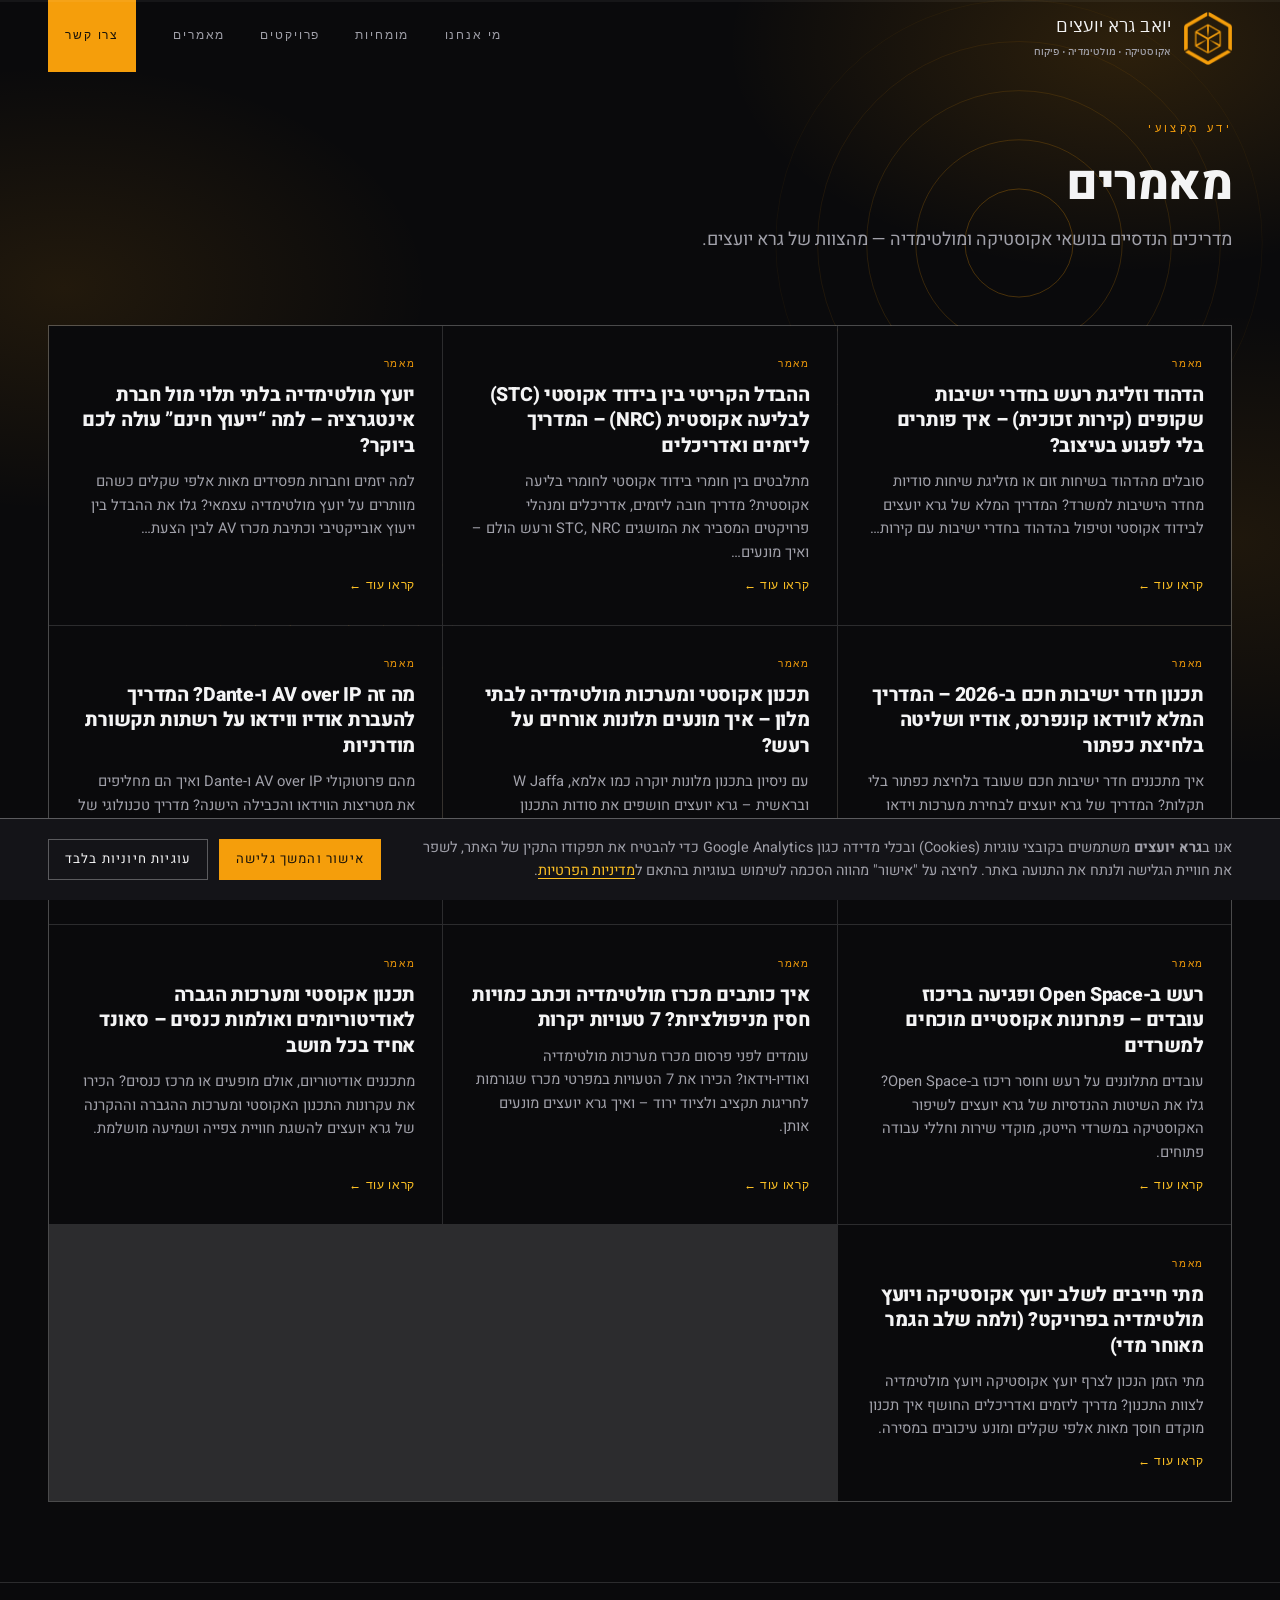
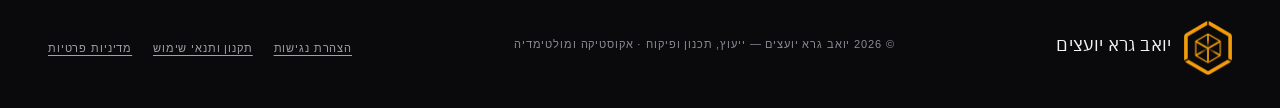
<file: category/articles/index.html>
<!doctype html>
<html lang="en-US" dir="rtl">
<head>
<meta name="robots" content="noindex,nofollow">
<meta charset="UTF-8">
<meta name="viewport" content="width=device-width, initial-scale=1">
<title>מאמרים &#8211; יואב גרא יועצים</title>
<meta name='robots' content='max-image-preview:large' />
<link rel='dns-prefetch' href='//fonts.googleapis.com' />
<link rel="alternate" type="application/rss+xml" title="יואב גרא יועצים &raquo; מאמרים Category Feed" href="feed/index.html" />
<style id="wp-img-auto-sizes-contain-inline-css">
img:is([sizes=auto i],[sizes^="auto," i]){contain-intrinsic-size:3000px 1500px}
/*# sourceURL=wp-img-auto-sizes-contain-inline-css */
</style>
<style id="wp-emoji-styles-inline-css">

	img.wp-smiley, img.emoji {
		display: inline !important;
		border: none !important;
		box-shadow: none !important;
		height: 1em !important;
		width: 1em !important;
		margin: 0 0.07em !important;
		vertical-align: -0.1em !important;
		background: none !important;
		padding: 0 !important;
	}
/*# sourceURL=wp-emoji-styles-inline-css */
</style>
<style id="wp-block-library-inline-css">
:root{--wp-block-synced-color:#7a00df;--wp-block-synced-color--rgb:122,0,223;--wp-bound-block-color:var(--wp-block-synced-color);--wp-editor-canvas-background:#ddd;--wp-admin-theme-color:#007cba;--wp-admin-theme-color--rgb:0,124,186;--wp-admin-theme-color-darker-10:#006ba1;--wp-admin-theme-color-darker-10--rgb:0,107,160.5;--wp-admin-theme-color-darker-20:#005a87;--wp-admin-theme-color-darker-20--rgb:0,90,135;--wp-admin-border-width-focus:2px}@media (min-resolution:192dpi){:root{--wp-admin-border-width-focus:1.5px}}.wp-element-button{cursor:pointer}:root .has-very-light-gray-background-color{background-color:#eee}:root .has-very-dark-gray-background-color{background-color:#313131}:root .has-very-light-gray-color{color:#eee}:root .has-very-dark-gray-color{color:#313131}:root .has-vivid-green-cyan-to-vivid-cyan-blue-gradient-background{background:linear-gradient(135deg,#00d084,#0693e3)}:root .has-purple-crush-gradient-background{background:linear-gradient(135deg,#34e2e4,#4721fb 50%,#ab1dfe)}:root .has-hazy-dawn-gradient-background{background:linear-gradient(135deg,#faaca8,#dad0ec)}:root .has-subdued-olive-gradient-background{background:linear-gradient(135deg,#fafae1,#67a671)}:root .has-atomic-cream-gradient-background{background:linear-gradient(135deg,#fdd79a,#004a59)}:root .has-nightshade-gradient-background{background:linear-gradient(135deg,#330968,#31cdcf)}:root .has-midnight-gradient-background{background:linear-gradient(135deg,#020381,#2874fc)}:root{--wp--preset--font-size--normal:16px;--wp--preset--font-size--huge:42px}.has-regular-font-size{font-size:1em}.has-larger-font-size{font-size:2.625em}.has-normal-font-size{font-size:var(--wp--preset--font-size--normal)}.has-huge-font-size{font-size:var(--wp--preset--font-size--huge)}:root .has-text-align-center{text-align:center}:root .has-text-align-left{text-align:left}:root .has-text-align-right{text-align:right}.has-fit-text{white-space:nowrap!important}#end-resizable-editor-section{display:none}.aligncenter{clear:both}.items-justified-left{justify-content:flex-start}.items-justified-center{justify-content:center}.items-justified-right{justify-content:flex-end}.items-justified-space-between{justify-content:space-between}.screen-reader-text{word-wrap:normal!important;border:0;clip-path:inset(50%);height:1px;margin:-1px;overflow:hidden;padding:0;position:absolute;width:1px;word-break:normal!important}.screen-reader-text:focus{background-color:#ddd;clip-path:none;color:#444;display:block;font-size:1em;height:auto;left:5px;line-height:normal;padding:15px 23px 14px;text-decoration:none;top:5px;width:auto;z-index:100000}html :where(.has-border-color){border-style:solid}html :where([style^=border-color],[style*=";border-color"],[style*="; border-color"]){border-style:solid}html :where([style^=border-top-color],[style*=";border-top-color"],[style*="; border-top-color"]){border-top-style:solid}html :where([style^=border-right-color],[style*=";border-right-color"],[style*="; border-right-color"]){border-right-style:solid}html :where([style^=border-bottom-color],[style*=";border-bottom-color"],[style*="; border-bottom-color"]){border-bottom-style:solid}html :where([style^=border-left-color],[style*=";border-left-color"],[style*="; border-left-color"]){border-left-style:solid}html :where([style^=border-width],[style*=";border-width"],[style*="; border-width"]){border-style:solid}html :where([style^=border-top-width],[style*=";border-top-width"],[style*="; border-top-width"]){border-top-style:solid}html :where([style^=border-right-width],[style*=";border-right-width"],[style*="; border-right-width"]){border-right-style:solid}html :where([style^=border-bottom-width],[style*=";border-bottom-width"],[style*="; border-bottom-width"]){border-bottom-style:solid}html :where([style^=border-left-width],[style*=";border-left-width"],[style*="; border-left-width"]){border-left-style:solid}html :where(img[class*=wp-image-]){height:auto;max-width:100%}:where(figure){margin:0 0 1em}html :where(.is-position-sticky){--wp-admin--admin-bar--position-offset:var(--wp-admin--admin-bar--height,0px)}@media screen and (max-width:600px){html :where(.is-position-sticky){--wp-admin--admin-bar--position-offset:0px}}

/*# sourceURL=/wp-includes/css/dist/block-library/common.min.css */
</style>
<style id="classic-theme-styles-inline-css">
/*! This file is auto-generated */
.wp-block-button__link{color:#fff;background-color:#32373c;border-radius:9999px;box-shadow:none;text-decoration:none;padding:calc(.667em + 2px) calc(1.333em + 2px);font-size:1.125em}.wp-block-file__button{background:#32373c;color:#fff;text-decoration:none}
/*# sourceURL=/wp-includes/css/classic-themes.min.css */
</style>

<style id="global-styles-inline-css">
:root{--wp--preset--aspect-ratio--square: 1;--wp--preset--aspect-ratio--4-3: 4/3;--wp--preset--aspect-ratio--3-4: 3/4;--wp--preset--aspect-ratio--3-2: 3/2;--wp--preset--aspect-ratio--2-3: 2/3;--wp--preset--aspect-ratio--16-9: 16/9;--wp--preset--aspect-ratio--9-16: 9/16;--wp--preset--color--black: #000000;--wp--preset--color--cyan-bluish-gray: #abb8c3;--wp--preset--color--white: #ffffff;--wp--preset--color--pale-pink: #f78da7;--wp--preset--color--vivid-red: #cf2e2e;--wp--preset--color--luminous-vivid-orange: #ff6900;--wp--preset--color--luminous-vivid-amber: #fcb900;--wp--preset--color--light-green-cyan: #7bdcb5;--wp--preset--color--vivid-green-cyan: #00d084;--wp--preset--color--pale-cyan-blue: #8ed1fc;--wp--preset--color--vivid-cyan-blue: #0693e3;--wp--preset--color--vivid-purple: #9b51e0;--wp--preset--gradient--vivid-cyan-blue-to-vivid-purple: linear-gradient(135deg,rgb(6,147,227) 0%,rgb(155,81,224) 100%);--wp--preset--gradient--light-green-cyan-to-vivid-green-cyan: linear-gradient(135deg,rgb(122,220,180) 0%,rgb(0,208,130) 100%);--wp--preset--gradient--luminous-vivid-amber-to-luminous-vivid-orange: linear-gradient(135deg,rgb(252,185,0) 0%,rgb(255,105,0) 100%);--wp--preset--gradient--luminous-vivid-orange-to-vivid-red: linear-gradient(135deg,rgb(255,105,0) 0%,rgb(207,46,46) 100%);--wp--preset--gradient--very-light-gray-to-cyan-bluish-gray: linear-gradient(135deg,rgb(238,238,238) 0%,rgb(169,184,195) 100%);--wp--preset--gradient--cool-to-warm-spectrum: linear-gradient(135deg,rgb(74,234,220) 0%,rgb(151,120,209) 20%,rgb(207,42,186) 40%,rgb(238,44,130) 60%,rgb(251,105,98) 80%,rgb(254,248,76) 100%);--wp--preset--gradient--blush-light-purple: linear-gradient(135deg,rgb(255,206,236) 0%,rgb(152,150,240) 100%);--wp--preset--gradient--blush-bordeaux: linear-gradient(135deg,rgb(254,205,165) 0%,rgb(254,45,45) 50%,rgb(107,0,62) 100%);--wp--preset--gradient--luminous-dusk: linear-gradient(135deg,rgb(255,203,112) 0%,rgb(199,81,192) 50%,rgb(65,88,208) 100%);--wp--preset--gradient--pale-ocean: linear-gradient(135deg,rgb(255,245,203) 0%,rgb(182,227,212) 50%,rgb(51,167,181) 100%);--wp--preset--gradient--electric-grass: linear-gradient(135deg,rgb(202,248,128) 0%,rgb(113,206,126) 100%);--wp--preset--gradient--midnight: linear-gradient(135deg,rgb(2,3,129) 0%,rgb(40,116,252) 100%);--wp--preset--font-size--small: 13px;--wp--preset--font-size--medium: 20px;--wp--preset--font-size--large: 36px;--wp--preset--font-size--x-large: 42px;--wp--preset--spacing--20: 0.44rem;--wp--preset--spacing--30: 0.67rem;--wp--preset--spacing--40: 1rem;--wp--preset--spacing--50: 1.5rem;--wp--preset--spacing--60: 2.25rem;--wp--preset--spacing--70: 3.38rem;--wp--preset--spacing--80: 5.06rem;--wp--preset--shadow--natural: 6px 6px 9px rgba(0, 0, 0, 0.2);--wp--preset--shadow--deep: 12px 12px 50px rgba(0, 0, 0, 0.4);--wp--preset--shadow--sharp: 6px 6px 0px rgba(0, 0, 0, 0.2);--wp--preset--shadow--outlined: 6px 6px 0px -3px rgb(255, 255, 255), 6px 6px rgb(0, 0, 0);--wp--preset--shadow--crisp: 6px 6px 0px rgb(0, 0, 0);}.wp-block-button{--wp--preset--dimension--25: 25%;--wp--preset--dimension--50: 50%;--wp--preset--dimension--75: 75%;--wp--preset--dimension--100: 100%;}:where(body) { margin: 0; }:where(.is-layout-flex){gap: 0.5em;}:where(.is-layout-grid){gap: 0.5em;}body .is-layout-flex{display: flex;}.is-layout-flex{flex-wrap: wrap;align-items: center;}.is-layout-flex > :is(*, div){margin: 0;}body .is-layout-grid{display: grid;}.is-layout-grid > :is(*, div){margin: 0;}body{padding-top: 0px;padding-right: 0px;padding-bottom: 0px;padding-left: 0px;}:root :where(.wp-element-button, .wp-block-button__link){background-color: #32373c;border-width: 0;color: #fff;font-family: inherit;font-size: inherit;font-style: inherit;font-weight: inherit;letter-spacing: inherit;line-height: inherit;padding-top: calc(0.667em + 2px);padding-right: calc(1.333em + 2px);padding-bottom: calc(0.667em + 2px);padding-left: calc(1.333em + 2px);text-decoration: none;text-transform: inherit;}.has-black-color{color: var(--wp--preset--color--black) !important;}.has-cyan-bluish-gray-color{color: var(--wp--preset--color--cyan-bluish-gray) !important;}.has-white-color{color: var(--wp--preset--color--white) !important;}.has-pale-pink-color{color: var(--wp--preset--color--pale-pink) !important;}.has-vivid-red-color{color: var(--wp--preset--color--vivid-red) !important;}.has-luminous-vivid-orange-color{color: var(--wp--preset--color--luminous-vivid-orange) !important;}.has-luminous-vivid-amber-color{color: var(--wp--preset--color--luminous-vivid-amber) !important;}.has-light-green-cyan-color{color: var(--wp--preset--color--light-green-cyan) !important;}.has-vivid-green-cyan-color{color: var(--wp--preset--color--vivid-green-cyan) !important;}.has-pale-cyan-blue-color{color: var(--wp--preset--color--pale-cyan-blue) !important;}.has-vivid-cyan-blue-color{color: var(--wp--preset--color--vivid-cyan-blue) !important;}.has-vivid-purple-color{color: var(--wp--preset--color--vivid-purple) !important;}.has-black-background-color{background-color: var(--wp--preset--color--black) !important;}.has-cyan-bluish-gray-background-color{background-color: var(--wp--preset--color--cyan-bluish-gray) !important;}.has-white-background-color{background-color: var(--wp--preset--color--white) !important;}.has-pale-pink-background-color{background-color: var(--wp--preset--color--pale-pink) !important;}.has-vivid-red-background-color{background-color: var(--wp--preset--color--vivid-red) !important;}.has-luminous-vivid-orange-background-color{background-color: var(--wp--preset--color--luminous-vivid-orange) !important;}.has-luminous-vivid-amber-background-color{background-color: var(--wp--preset--color--luminous-vivid-amber) !important;}.has-light-green-cyan-background-color{background-color: var(--wp--preset--color--light-green-cyan) !important;}.has-vivid-green-cyan-background-color{background-color: var(--wp--preset--color--vivid-green-cyan) !important;}.has-pale-cyan-blue-background-color{background-color: var(--wp--preset--color--pale-cyan-blue) !important;}.has-vivid-cyan-blue-background-color{background-color: var(--wp--preset--color--vivid-cyan-blue) !important;}.has-vivid-purple-background-color{background-color: var(--wp--preset--color--vivid-purple) !important;}.has-black-border-color{border-color: var(--wp--preset--color--black) !important;}.has-cyan-bluish-gray-border-color{border-color: var(--wp--preset--color--cyan-bluish-gray) !important;}.has-white-border-color{border-color: var(--wp--preset--color--white) !important;}.has-pale-pink-border-color{border-color: var(--wp--preset--color--pale-pink) !important;}.has-vivid-red-border-color{border-color: var(--wp--preset--color--vivid-red) !important;}.has-luminous-vivid-orange-border-color{border-color: var(--wp--preset--color--luminous-vivid-orange) !important;}.has-luminous-vivid-amber-border-color{border-color: var(--wp--preset--color--luminous-vivid-amber) !important;}.has-light-green-cyan-border-color{border-color: var(--wp--preset--color--light-green-cyan) !important;}.has-vivid-green-cyan-border-color{border-color: var(--wp--preset--color--vivid-green-cyan) !important;}.has-pale-cyan-blue-border-color{border-color: var(--wp--preset--color--pale-cyan-blue) !important;}.has-vivid-cyan-blue-border-color{border-color: var(--wp--preset--color--vivid-cyan-blue) !important;}.has-vivid-purple-border-color{border-color: var(--wp--preset--color--vivid-purple) !important;}.has-vivid-cyan-blue-to-vivid-purple-gradient-background{background: var(--wp--preset--gradient--vivid-cyan-blue-to-vivid-purple) !important;}.has-light-green-cyan-to-vivid-green-cyan-gradient-background{background: var(--wp--preset--gradient--light-green-cyan-to-vivid-green-cyan) !important;}.has-luminous-vivid-amber-to-luminous-vivid-orange-gradient-background{background: var(--wp--preset--gradient--luminous-vivid-amber-to-luminous-vivid-orange) !important;}.has-luminous-vivid-orange-to-vivid-red-gradient-background{background: var(--wp--preset--gradient--luminous-vivid-orange-to-vivid-red) !important;}.has-very-light-gray-to-cyan-bluish-gray-gradient-background{background: var(--wp--preset--gradient--very-light-gray-to-cyan-bluish-gray) !important;}.has-cool-to-warm-spectrum-gradient-background{background: var(--wp--preset--gradient--cool-to-warm-spectrum) !important;}.has-blush-light-purple-gradient-background{background: var(--wp--preset--gradient--blush-light-purple) !important;}.has-blush-bordeaux-gradient-background{background: var(--wp--preset--gradient--blush-bordeaux) !important;}.has-luminous-dusk-gradient-background{background: var(--wp--preset--gradient--luminous-dusk) !important;}.has-pale-ocean-gradient-background{background: var(--wp--preset--gradient--pale-ocean) !important;}.has-electric-grass-gradient-background{background: var(--wp--preset--gradient--electric-grass) !important;}.has-midnight-gradient-background{background: var(--wp--preset--gradient--midnight) !important;}.has-small-font-size{font-size: var(--wp--preset--font-size--small) !important;}.has-medium-font-size{font-size: var(--wp--preset--font-size--medium) !important;}.has-large-font-size{font-size: var(--wp--preset--font-size--large) !important;}.has-x-large-font-size{font-size: var(--wp--preset--font-size--x-large) !important;}
/*# sourceURL=global-styles-inline-css */
</style>

<link rel='stylesheet' id='gera-fonts-css' href='https://fonts.googleapis.com/css2?family=Arimo:wght@400;500;600;700&#038;family=Heebo:wght@300;400;500;600;700;800;900&#038;family=IBM+Plex+Sans+Hebrew:wght@300;400;500;600;700&#038;display=swap' media='all' />
<link rel='stylesheet' id='gera-style-css' href='../../wp-content/themes/gera/style.css' media='all' />
<link rel="https://api.w.org/" href="../../wp-json/index.html" /><link rel="alternate" title="JSON" type="application/json" href="../../wp-json/wp/v2/categories/2/index.html" /><link rel="EditURI" type="application/rsd+xml" title="RSD" href="../../xmlrpc.php" />
<meta name="generator" content="WordPress 7.1.3" />
<!-- Google Analytics 4 — loaded only after cookie consent -->
<script>
(function(){
  window.GERA_GA_ID = 'G-CVFRKNZSG5';
  window.geraLoadGA = function(){
    if ( window.__geraGA ) { return; }
    window.__geraGA = true;
    var s = document.createElement('script');
    s.async = true;
    s.src = 'https://www.googletagmanager.com/gtag/js?id=' + window.GERA_GA_ID;
    document.head.appendChild(s);
    window.dataLayer = window.dataLayer || [];
    window.gtag = function(){ dataLayer.push(arguments); };
    gtag('js', new Date());
    gtag('config', window.GERA_GA_ID);
  };
  try {
    if ( localStorage.getItem('gera_cookie_consent') === 'accepted' ) { window.geraLoadGA(); }
  } catch (e) {}
})();
</script>
	<script>document.documentElement.classList.add('js');</script>
</head>
<body class="archive category category-articles category-2 wp-theme-gera">

<a class="skip-link" href="#main">דלג לתוכן הראשי</a>

<div class="bg-fx" aria-hidden="true">
  <svg class="fx fx-a" viewBox="0 0 200 200" fill="none" stroke="currentColor" stroke-width="1.4">
    <circle cx="100" cy="100" r="22"/><circle cx="100" cy="100" r="42"/><circle cx="100" cy="100" r="62"/><circle cx="100" cy="100" r="82"/><circle cx="100" cy="100" r="99"/>
  </svg>
  <svg class="fx fx-b" viewBox="0 0 200 200" fill="none" stroke="currentColor" stroke-width="1.4">
    <circle cx="100" cy="100" r="18"/><circle cx="100" cy="100" r="38"/><circle cx="100" cy="100" r="58"/><circle cx="100" cy="100" r="78"/><circle cx="100" cy="100" r="99"/>
  </svg>
</div>

<div class="progress" aria-hidden="true"><span id="progressFill"></span></div>

<header class="site-header" id="siteHeader">
  <div class="wrap">
    <a class="brand" href="../../index.html" aria-label="יואב גרא יועצים">
      <span class="mark"><img src="../../wp-content/themes/gera/assets/logo.png" alt="יואב גרא יועצים"></span>
      <span>יואב גרא יועצים<small>אקוסטיקה · מולטימדיה · פיקוח</small></span>
    </a>
    <nav class="nav">
      <a href="../../index.html#about">מי אנחנו</a>
      <a href="../../index.html#expertise">מומחיות</a>
      <a href="../../index.html#projects">פרויקטים</a>
      <a href="../../index.html#blog">מאמרים</a>
      <a class="cta" href="../../index.html#contact">צרו קשר</a>
    </nav>
  </div>
</header>
<main class="page-inner archive">
  <div class="wrap">
    <div class="sec-head archive-head">
      <span class="eyebrow">ידע מקצועי</span>
      <h1>מאמרים</h1>
      <p class="lead">מדריכים הנדסיים בנושאי אקוסטיקה ומולטימדיה — מהצוות של גרא יועצים.</p>
    </div>
    <div class="blog-grid">
              <a class="bcard" href="../../acoustic-glass-meeting-rooms/index.html">
          <span class="bcat">מאמר</span>
          <h3>הדהוד וזליגת רעש בחדרי ישיבות שקופים (קירות זכוכית) – איך פותרים בלי לפגוע בעיצוב?</h3>
          <p>סובלים מהדהוד בשיחות זום או מזליגת שיחות סודיות מחדר הישיבות למשרד? המדריך המלא של גרא יועצים לבידוד אקוסטי וטיפול בהדהוד בחדרי ישיבות עם קירות&hellip;</p>
          <span class="bmore">קראו עוד ←</span>
        </a>
              <a class="bcard" href="../../sound-insulation-stc-vs-nrc/index.html">
          <span class="bcat">מאמר</span>
          <h3>ההבדל הקריטי בין בידוד אקוסטי (STC) לבליעה אקוסטית (NRC) – המדריך ליזמים ואדריכלים</h3>
          <p>מתלבטים בין חומרי בידוד אקוסטי לחומרי בליעה אקוסטית? מדריך חובה ליזמים, אדריכלים ומנהלי פרויקטים המסביר את המושגים STC, NRC ורעש הולם – ואיך מונעים&hellip;</p>
          <span class="bmore">קראו עוד ←</span>
        </a>
              <a class="bcard" href="../../independent-av-consultant/index.html">
          <span class="bcat">מאמר</span>
          <h3>יועץ מולטימדיה בלתי תלוי מול חברת אינטגרציה – למה &#8220;ייעוץ חינם&#8221; עולה לכם ביוקר?</h3>
          <p>למה יזמים וחברות מפסידים מאות אלפי שקלים כשהם מוותרים על יועץ מולטימדיה עצמאי? גלו את ההבדל בין ייעוץ אובייקטיבי וכתיבת מכרז AV לבין הצעת&hellip;</p>
          <span class="bmore">קראו עוד ←</span>
        </a>
              <a class="bcard" href="../../smart-meeting-room-2026/index.html">
          <span class="bcat">מאמר</span>
          <h3>תכנון חדר ישיבות חכם ב-2026 – המדריך המלא לווידאו קונפרנס, אודיו ושליטה בלחיצת כפתור</h3>
          <p>איך מתכננים חדר ישיבות חכם שעובד בלחיצת כפתור בלי תקלות? המדריך של גרא יועצים לבחירת מערכות וידאו קונפרנס, מיקרופונים תקרתיים, מסכים ומערכות בקרה לחברות&hellip;</p>
          <span class="bmore">קראו עוד ←</span>
        </a>
              <a class="bcard" href="../../hotel-acoustics-multimedia/index.html">
          <span class="bcat">מאמר</span>
          <h3>תכנון אקוסטי ומערכות מולטימדיה לבתי מלון – איך מונעים תלונות אורחים על רעש?</h3>
          <p>עם ניסיון בתכנון מלונות יוקרה כמו אלמא, W Jaffa ובראשית – גרא יועצים חושפים את סודות התכנון האקוסטי ומערכות המולטימדיה והסאונד לבתי מלון.</p>
          <span class="bmore">קראו עוד ←</span>
        </a>
              <a class="bcard" href="../../av-over-ip-dante/index.html">
          <span class="bcat">מאמר</span>
          <h3>מה זה AV over IP ו-Dante? המדריך להעברת אודיו ווידאו על רשתות תקשורת מודרניות</h3>
          <p>מהם פרוטוקולי AV over IP ו-Dante ואיך הם מחליפים את מטריצות הווידאו והכבילה הישנה? מדריך טכנולוגי של גרא יועצים למנהלי IT, אדריכלים ויזמים.</p>
          <span class="bmore">קראו עוד ←</span>
        </a>
              <a class="bcard" href="../../open-space-office-acoustics/index.html">
          <span class="bcat">מאמר</span>
          <h3>רעש ב-Open Space ופגיעה בריכוז עובדים – פתרונות אקוסטיים מוכחים למשרדים</h3>
          <p>עובדים מתלוננים על רעש וחוסר ריכוז ב-Open Space? גלו את השיטות ההנדסיות של גרא יועצים לשיפור האקוסטיקה במשרדי הייטק, מוקדי שירות וחללי עבודה פתוחים.</p>
          <span class="bmore">קראו עוד ←</span>
        </a>
              <a class="bcard" href="../../av-tender-boq/index.html">
          <span class="bcat">מאמר</span>
          <h3>איך כותבים מכרז מולטימדיה וכתב כמויות חסין מניפולציות? 7 טעויות יקרות</h3>
          <p>עומדים לפני פרסום מכרז מערכות מולטימדיה ואודיו-וידאו? הכירו את 7 הטעויות במפרטי מכרז שגורמות לחריגות תקציב ולציוד ירוד – ואיך גרא יועצים מונעים אותן.</p>
          <span class="bmore">קראו עוד ←</span>
        </a>
              <a class="bcard" href="../../auditorium-sound-design/index.html">
          <span class="bcat">מאמר</span>
          <h3>תכנון אקוסטי ומערכות הגברה לאודיטוריומים ואולמות כנסים – סאונד אחיד בכל מושב</h3>
          <p>מתכננים אודיטוריום, אולם מופעים או מרכז כנסים? הכירו את עקרונות התכנון האקוסטי ומערכות ההגברה וההקרנה של גרא יועצים להשגת חוויית צפייה ושמיעה מושלמת.</p>
          <span class="bmore">קראו עוד ←</span>
        </a>
              <a class="bcard" href="../../when-to-hire-acoustic-consultant/index.html">
          <span class="bcat">מאמר</span>
          <h3>מתי חייבים לשלב יועץ אקוסטיקה ויועץ מולטימדיה בפרויקט? (ולמה שלב הגמר מאוחר מדי)</h3>
          <p>מתי הזמן הנכון לצרף יועץ אקוסטיקה ויועץ מולטימדיה לצוות התכנון? מדריך ליזמים ואדריכלים החושף איך תכנון מוקדם חוסך מאות אלפי שקלים ומונע עיכובים במסירה.</p>
          <span class="bmore">קראו עוד ←</span>
        </a>
          </div>
      </div>
</main>
<footer class="site-footer">
  <div class="wrap">
    <a class="brand" href="../../index.html">
      <span class="mark"><img src="../../wp-content/themes/gera/assets/logo.png" alt=""></span>
      <span>יואב גרא יועצים</span>
    </a>
    <small>© 2026 יואב גרא יועצים — ייעוץ, תכנון ופיקוח · אקוסטיקה ומולטימדיה</small>
    <nav class="footer-legal" aria-label="נגישות ומידע משפטי">
      <a href="../../accessibility/index.html">הצהרת נגישות</a>
      <a href="../../terms/index.html">תקנון ותנאי שימוש</a>
      <a href="../../privacy/index.html">מדיניות פרטיות</a>
    </nav>
  </div>
</footer>

<script>
  (function(){
    var h=document.getElementById('siteHeader');
    var p=document.getElementById('progressFill');
    function onScroll(){
      var d=document.documentElement, max=(d.scrollHeight-d.clientHeight)||1;
      var sp=Math.min(1,Math.max(0,d.scrollTop/max));
      d.style.setProperty('--sp', sp.toFixed(4));
      if(h){ h.classList.toggle('solid', window.scrollY>20); }
      if(p){ p.style.transform='scaleX('+sp+')'; }
    }
    var lastY=-1;
    function loop(){
      var y=document.documentElement.scrollTop||window.scrollY||0;
      if(y!==lastY){ lastY=y; onScroll(); }
      requestAnimationFrame(loop);
    }
    requestAnimationFrame(loop);
    window.addEventListener('resize', onScroll, {passive:true});
    onScroll();
  })();
</script>

<script>
  (function(){
    if (!('IntersectionObserver' in window)) return;
    if (window.matchMedia && window.matchMedia('(prefers-reduced-motion: reduce)').matches) return;
    var sel = '.sec-head, .svc, .tiles .tile, .mosaic .proj, .blog-grid .bcard, .bio, .faq-item, .strip .cell, .mani .l, .mani .r, .article-cta, .related';
    var io = new IntersectionObserver(function(entries){
      entries.forEach(function(e){
        if (e.isIntersecting){ e.target.classList.add('reveal-in'); io.unobserve(e.target); }
      });
    }, { rootMargin: '0px 0px -8% 0px', threshold: 0.08 });
    document.querySelectorAll(sel).forEach(function(el){
      var sibs = Array.prototype.filter.call(el.parentNode.children, function(c){ return c.matches && c.matches(sel); });
      var i = sibs.indexOf(el);
      if (i > 0) el.style.transitionDelay = Math.min(i, 6) * 0.06 + 's';
      io.observe(el);
    });
  })();
</script>

<script>
  (function(){
    if (window.matchMedia && window.matchMedia('(prefers-reduced-motion: reduce)').matches) return;
    var cards = document.querySelectorAll('.mosaic .proj, .team-photo');
    cards.forEach(function(c){
      var h = document.createElement('span'); h.className = 'proj-halo'; c.appendChild(h);
      c.addEventListener('pointermove', function(e){
        var r = c.getBoundingClientRect();
        c.style.setProperty('--mx', ((e.clientX - r.left) / r.width * 100).toFixed(1) + '%');
        c.style.setProperty('--my', ((e.clientY - r.top) / r.height * 100).toFixed(1) + '%');
      }, {passive:true});
    });
  })();
</script>

<div class="cookie-banner" id="cookieBanner" role="region" aria-label="הודעת שימוש בעוגיות" hidden>
  <div class="wrap cookie-inner">
    <p class="cookie-text">אנו ב<strong>גרא יועצים</strong> משתמשים בקובצי עוגיות (Cookies) ובכלי מדידה כגון Google Analytics כדי להבטיח את תפקודו התקין של האתר, לשפר את חוויית הגלישה ולנתח את התנועה באתר. לחיצה על "אישור" מהווה הסכמה לשימוש בעוגיות בהתאם ל<a href="../../privacy/index.html">מדיניות הפרטיות</a>.</p>
    <div class="cookie-actions">
      <button type="button" class="btn btn-amber" id="cookieAccept">אישור והמשך גלישה</button>
      <button type="button" class="btn btn-ghost" id="cookieDecline">עוגיות חיוניות בלבד</button>
    </div>
  </div>
</div>
<script>
  (function(){
    var KEY = 'gera_cookie_consent';
    var banner = document.getElementById('cookieBanner');
    if ( ! banner ) { return; }
    var stored = null;
    try { stored = localStorage.getItem(KEY); } catch (e) {}
    function hide(){ banner.hidden = true; }
    function store(v){ try { localStorage.setItem(KEY, v); } catch (e) {} }
    if ( stored !== 'accepted' && stored !== 'declined' ) { banner.hidden = false; }
    var accept = document.getElementById('cookieAccept');
    var decline = document.getElementById('cookieDecline');
    if ( accept ) { accept.addEventListener('click', function(){ store('accepted'); hide(); if ( window.geraLoadGA ) { window.geraLoadGA(); } }); }
    if ( decline ) { decline.addEventListener('click', function(){ store('declined'); hide(); }); }
  })();
</script>

<script type="speculationrules">
{"prefetch":[{"source":"document","where":{"and":[{"href_matches":"/*"},{"not":{"href_matches":["/wp-*.php","/wp-admin/*","/wp-content/uploads/*","/wp-content/*","/wp-content/plugins/*","/wp-content/themes/gera/*","/*\\?(.+)"]}},{"not":{"selector_matches":"a[rel~=\"nofollow\"]"}},{"not":{"selector_matches":".no-prefetch, .no-prefetch a"}}]},"eagerness":"conservative"}]}
</script>
<script id="wp-emoji-settings" type="application/json">
{"baseUrl":"https://s.w.org/images/core/emoji/17.0.2/72x72/","ext":".png","svgUrl":"https://s.w.org/images/core/emoji/17.0.2/svg/","svgExt":".svg","source":{"concatemoji":"http://my-site.local/wp-includes/js/wp-emoji-release.min.js?ver=7.1.3"}}
</script>
<script type="module">
/*! This file is auto-generated */
var e="script#wp-emoji-settings",t=document.querySelector(e);if(!(t instanceof HTMLScriptElement))throw new Error("Element missing: "+e);const r=JSON.parse(t.text),s=(window._wpemojiSettings=r,"wpEmojiSettingsSupports"),o=["flag","emoji"];function i(e){try{var t={supportTests:e,timestamp:(new Date).valueOf()};sessionStorage.setItem(s,JSON.stringify(t))}catch(e){}}function c(e,t,n){e.clearRect(0,0,e.canvas.width,e.canvas.height),e.fillText(t,0,0);t=new Uint32Array(e.getImageData(0,0,e.canvas.width,e.canvas.height).data);e.clearRect(0,0,e.canvas.width,e.canvas.height),e.fillText(n,0,0);const r=new Uint32Array(e.getImageData(0,0,e.canvas.width,e.canvas.height).data);return t.every((e,t)=>e===r[t])}function p(e,t){e.clearRect(0,0,e.canvas.width,e.canvas.height),e.fillText(t,0,0);var n=e.getImageData(16,16,1,1);for(let e=0;e<n.data.length;e++)if(0!==n.data[e])return!1;return!0}function u(e,t,n,r){switch(t){case"flag":return n(e,"\ud83c\udff3\ufe0f\u200d\u26a7\ufe0f","\ud83c\udff3\ufe0f\u200b\u26a7\ufe0f")?!1:!n(e,"\ud83c\udde8\ud83c\uddf6","\ud83c\udde8\u200b\ud83c\uddf6")&&!n(e,"\ud83c\udff4\udb40\udc67\udb40\udc62\udb40\udc65\udb40\udc6e\udb40\udc67\udb40\udc7f","\ud83c\udff4\u200b\udb40\udc67\u200b\udb40\udc62\u200b\udb40\udc65\u200b\udb40\udc6e\u200b\udb40\udc67\u200b\udb40\udc7f");case"emoji":return!r(e,"\ud83e\u1fac8")}return!1}function f(e,t,n,r){let a;const s=(a="undefined"!=typeof WorkerGlobalScope&&self instanceof WorkerGlobalScope?new OffscreenCanvas(300,150):document.createElement("canvas")).getContext("2d",{willReadFrequently:!0}),o=(s.textBaseline="top",s.font="600 32px Arial",{});return e.forEach(e=>{o[e]=t(s,e,n,r)}),o}function a(e){var t=document.createElement("script");t.src=e,t.defer=!0,document.head.appendChild(t)}r.supports={everything:!0,everythingExceptFlag:!0},new Promise(t=>{let n=function(){try{var e=JSON.parse(sessionStorage.getItem(s));if("object"==typeof e&&"number"==typeof e.timestamp&&(new Date).valueOf()<e.timestamp+604800&&"object"==typeof e.supportTests)return e.supportTests}catch(e){}return null}();if(!n){if("undefined"!=typeof Worker&&"undefined"!=typeof OffscreenCanvas&&"undefined"!=typeof URL&&URL.createObjectURL&&"undefined"!=typeof Blob)try{var e="postMessage("+f.toString()+"("+[JSON.stringify(o),u.toString(),c.toString(),p.toString()].join(",")+"));",r=new Blob([e],{type:"text/javascript"});const a=new Worker(URL.createObjectURL(r),{name:"wpTestEmojiSupports"});return void(a.onmessage=e=>{i(n=e.data),a.terminate(),t(n)})}catch(e){}i(n=f(o,u,c,p))}t(n)}).then(e=>{for(const n in e)r.supports[n]=e[n],r.supports.everything=r.supports.everything&&r.supports[n],"flag"!==n&&(r.supports.everythingExceptFlag=r.supports.everythingExceptFlag&&r.supports[n]);var t;r.supports.everythingExceptFlag=r.supports.everythingExceptFlag&&!r.supports.flag,r.supports.everything||((t=r.source||{}).concatemoji?a(t.concatemoji):t.wpemoji&&t.twemoji&&(a(t.twemoji),a(t.wpemoji)))});
//# sourceURL=http://my-site.local/wp-includes/js/wp-emoji-loader.min.js
</script>
</body>
</html>
</file>
<file: wp-content/themes/gera/style.css>
/*
Theme Name: Gera
Theme URI: https://www.gerateam.com
Author: Yoav Gera Consultants
Description: אתר עמוד-יחיד ליואב גרא יועצים — אקוסטיקה ומולטימדיה. עיצוב כהה, פינות מרובעות, גריד צמוד ללא רווחים, בהשראת L-Acoustics.
Version: 1.0
Text Domain: gera
*/

:root{
  --bg:#0a0a0c; --bg-2:#101014; --panel:#141418;
  --fg:#f4f4f5; --muted:#a1a1aa; --faint:#8b8b94;
  --line:rgba(255,255,255,.14); --line-2:rgba(255,255,255,.30);
  --amber:#f59e0b; --amber-lo:#fbbf24; --ink:#17120a;
  --display:"IBM Plex Sans Hebrew","Heebo",system-ui,sans-serif;
  --head:"Heebo",system-ui,sans-serif;
  --body:"Heebo",system-ui,sans-serif;
  --mono:"Arimo",system-ui,sans-serif;
  --square:"IBM Plex Sans Hebrew","Heebo",system-ui,sans-serif;
  --amber-glow:rgba(245,158,11,.5);
  --nav:72px; --maxw:1340px;
}

/* square everywhere — no rounded corners, ever */
*{box-sizing:border-box;border-radius:0 !important}
html{scroll-behavior:smooth}
body{margin:0;color:var(--fg);font-family:var(--body);font-size:17px;line-height:1.6;-webkit-font-smoothing:antialiased;overflow-x:hidden;
  background:
    radial-gradient(52% 42% at 88% 5%, rgba(245,158,11,.15), transparent 60%),
    radial-gradient(46% 40% at 5% 32%, rgba(245,158,11,.10), transparent 62%),
    radial-gradient(50% 42% at 96% 60%, rgba(245,158,11,.09), transparent 60%),
    radial-gradient(60% 45% at 45% 100%, rgba(245,158,11,.09), transparent 62%),
    var(--bg);
  background-attachment:fixed}
img{display:block;max-width:100%}
a{color:inherit;text-decoration:none}
/* accessibility: visible keyboard focus + skip link */
:focus-visible{outline:3px solid var(--amber-lo);outline-offset:2px}
#main:focus{outline:none}
.skip-link{position:fixed;top:0;inset-inline-start:0;z-index:2000;background:var(--amber);color:var(--ink);font-weight:700;padding:.75rem 1.25rem;transform:translateY(-130%);transition:transform .2s ease}
.skip-link:focus{transform:translateY(0)}
h1,h2,h3{margin:0;font-family:var(--head);font-weight:800;line-height:1.06;letter-spacing:-.015em}
p{margin:0}
.wrap{max-width:var(--maxw);margin-inline:auto;padding-inline:clamp(20px,4vw,48px)}
.eyebrow{font-family:var(--mono);font-size:.7rem;letter-spacing:.3em;text-transform:uppercase;color:var(--amber);display:block;margin:0 0 1.3rem}
.muted{color:var(--muted)}

/* buttons — square, mono label */
.btn{display:inline-flex;align-items:center;gap:.7em;font-family:var(--square);font-size:.84rem;letter-spacing:.09em;text-transform:uppercase;font-weight:400;padding:1.05em 1.9em;border:1px solid var(--line-2);cursor:pointer;transition:background .2s,color .2s,border-color .2s,box-shadow .25s}
.btn svg{width:14px;height:14px}
.btn-amber{background:var(--amber);border-color:var(--amber);color:var(--ink)}
.btn-amber:hover{background:var(--amber-lo);border-color:var(--amber-lo)}
.btn-ghost{background:transparent;color:var(--fg)}
.btn-ghost:hover{border-color:var(--amber);color:var(--amber)}

/* scroll progress line — delicate, fills on scroll (RTL: from the right) */
.progress{position:fixed;top:0;inset-inline:0;height:2px;z-index:70;background:rgba(255,255,255,.05)}
.progress span{display:block;height:100%;width:100%;transform:scaleX(0);transform-origin:right;background:linear-gradient(270deg,var(--amber-lo),var(--amber));box-shadow:0 0 10px var(--amber-glow);transition:transform .1s linear}

/* header */
.site-header{position:fixed;top:0;inset-inline:0;height:var(--nav);z-index:60;display:flex;align-items:center;border-bottom:1px solid transparent;transition:background .3s,border-color .3s}
.site-header.solid{background:rgba(10,10,12,.92);border-bottom-color:var(--line);-webkit-backdrop-filter:blur(10px);backdrop-filter:blur(10px)}
.site-header .wrap{display:flex;align-items:center;justify-content:space-between;width:100%}
.brand{display:flex;align-items:center;gap:.8rem;font-family:var(--square);font-weight:400;font-size:1.15rem;letter-spacing:.01em}
.brand .mark{width:48px;height:48px;flex:none;display:grid;place-items:center;background:transparent}
.brand .mark img{width:100%;height:100%;object-fit:contain;display:block}
.brand small{display:block;font-family:var(--display);font-size:.62rem;letter-spacing:.02em;color:var(--muted);font-weight:500;margin-top:3px;white-space:nowrap}
.nav{display:flex;align-items:center}
.nav a{font-family:var(--mono);font-size:.72rem;letter-spacing:.16em;text-transform:uppercase;color:var(--muted);padding:0 1.1rem;transition:color .2s}
.nav a:hover{color:var(--fg)}
.nav a:not(.cta){position:relative}
.nav a:not(.cta)::after{content:"";position:absolute;inset-inline:1.1rem;bottom:-2px;height:2px;background:var(--amber);transform:scaleX(0);transform-origin:right;transition:transform .38s cubic-bezier(.4,0,.2,1)}
.nav a:not(.cta):hover::after{transform:scaleX(1)}
.nav a.cta{background:var(--amber);color:var(--ink);padding:1.2em 1.5em;margin-inline-start:1.2rem;height:var(--nav);display:flex;align-items:center}

/* hero */
.hero{position:relative;min-height:100vh;display:flex;align-items:flex-end;overflow:hidden}
.hero .media{position:absolute;inset:0;z-index:0;background:#000}
.hero .media img,.hero .media video{width:100%;height:100%;object-fit:cover}
.hero .media::after{content:"";position:absolute;inset:0;background:linear-gradient(0deg,rgba(10,10,12,.96) 0%,rgba(10,10,12,.25) 50%,rgba(10,10,12,.55) 100%)}
.hero .media::before{content:"";position:absolute;inset:0;z-index:1;background:radial-gradient(55% 55% at 85% 20%,rgba(245,158,11,.18),transparent 60%)}
.hero .wrap{position:relative;z-index:2;padding-top:calc(var(--nav) + 3rem);padding-bottom:clamp(5rem,12vh,9rem)}
.hero h1{font-size:clamp(2.1rem,5vw,4.2rem);font-weight:900;max-width:20ch;letter-spacing:-.02em}
.hero h1 em{font-style:normal;color:var(--amber)}
.hero .sub{max-width:52ch;color:#d4d4d8;font-size:1.18rem;margin-top:1.7rem}
.hero .cta{display:flex;flex-wrap:wrap;margin-top:2.4rem}
.hero .cta .btn+.btn{margin-inline-start:-1px}

/* flush meta strip under hero */
.strip{display:grid;grid-template-columns:repeat(4,1fr);gap:1px;background:var(--line);border-block:1px solid var(--line)}
.strip .cell{background:var(--bg);padding:2rem clamp(20px,3vw,2.4rem)}
.strip .n{font-size:2.3rem;font-weight:900;line-height:1}
.strip .n b{color:var(--amber);font-weight:900}
.strip .l{font-family:var(--mono);font-size:.66rem;letter-spacing:.14em;text-transform:uppercase;color:var(--muted);margin-top:.7rem}

/* section shell */
.sec{padding-block:clamp(4.5rem,9vw,8rem)}
.sec-head{max-width:720px;margin-bottom:3.4rem}
.sec-head h2{font-size:clamp(2rem,4.8vw,3.3rem);font-weight:900}
.lead{color:var(--muted);font-size:1.12rem;margin-top:1rem}

/* manifesto */
.manifesto{border-bottom:1px solid var(--line)}
.mani{display:grid;grid-template-columns:1.3fr .9fr;gap:0}
.mani .l{padding-inline-end:clamp(1rem,4vw,4rem)}
.mani .big{font-family:var(--head);font-weight:900;font-size:clamp(1.9rem,4.2vw,3rem);line-height:1.1}
.mani .big em{font-style:normal;color:var(--amber)}
.mani p{color:var(--muted);margin-top:1.4rem}
.mani .r{border-inline-start:1px solid var(--line);padding-inline-start:clamp(1.5rem,3vw,3rem);display:flex;flex-direction:column;justify-content:center}
.mani .r .q{font-family:var(--mono);font-size:.72rem;letter-spacing:.16em;text-transform:uppercase;color:var(--amber);margin-bottom:1.2rem}
.mani .r ul{list-style:none;margin:0;padding:0;display:flex;flex-direction:column}
.mani .r li{padding:1rem .2rem;border-top:1px solid var(--line);font-weight:500;display:flex;align-items:center;gap:.8rem;transform-origin:right;transition:transform .3s cubic-bezier(.4,0,.2,1),background-color .3s ease,color .3s ease}
.mani .r li:first-child{border-top:0}
.mani .r li b{font-family:var(--mono);color:var(--amber);font-weight:500;font-size:.8rem;transition:color .3s ease}
.mani .r li:hover{transform:scale(1.03);background-color:rgba(245,158,11,.07);color:var(--amber-lo)}
.mani .r li:hover b{color:var(--amber-lo)}

/* tile rows (expertise / differentiators) — gapless hairline grid */
.tiles{display:grid;gap:1px;background:var(--line);border:1px solid var(--line)}
.tiles.four{grid-template-columns:repeat(4,1fr)}
.tiles.three{grid-template-columns:repeat(3,1fr)}
.tiles.two{grid-template-columns:repeat(2,1fr)}

/* services list (5 full service domains) */
.svc-list{border-top:1px solid var(--line)}
.svc{display:flex;gap:1.5rem;padding:1.9rem 0;border-bottom:1px solid var(--line);align-items:flex-start;transform-origin:right;transition:transform .35s cubic-bezier(.4,0,.2,1),background-color .3s ease,box-shadow .3s ease}
.svc:hover{transform:scale(1.014);background-color:rgba(245,158,11,.06);box-shadow:inset -3px 0 0 var(--amber)}
html.js .svc.reveal-in:hover{transform:scale(1.014) !important}
.svc .svc-ic,.svc .svc-body h3{transition:color .3s ease,border-color .3s ease}
.svc:hover .svc-ic{border-color:var(--amber);color:var(--amber-lo)}
.svc:hover .svc-body h3{color:var(--amber-lo)}
.svc-ic{flex:none;width:50px;height:50px;display:grid;place-items:center;border:1px solid var(--line-2);color:var(--amber)}
.svc-body{min-width:0}
.svc-k{font-family:var(--mono);font-size:.64rem;letter-spacing:.14em;text-transform:uppercase;color:var(--amber-lo);margin-bottom:.5rem}
.svc-body h3{font-family:var(--head);font-weight:800;font-size:1.3rem;margin-bottom:.5rem;line-height:1.3}
.svc-body p{color:var(--muted);margin:0;max-width:80ch;line-height:1.8;font-size:.98rem}
@media (max-width:620px){ .svc{gap:1rem;padding:1.5rem 0} .svc-ic{width:42px;height:42px} }
.tile{position:relative;background:var(--bg);padding:2.4rem 2rem;transition:background .25s,box-shadow .25s}
.tile:hover{background:var(--bg-2)}

/* amber glow halo on hover */
.btn:hover{box-shadow:0 0 24px rgba(245,158,11,.5)}
.btn-amber:hover{box-shadow:0 0 30px rgba(245,158,11,.65)}
.nav a:hover{text-shadow:0 0 14px var(--amber-glow)}
.tile:hover{z-index:2;box-shadow:0 0 0 1px rgba(245,158,11,.5),0 0 32px -4px rgba(245,158,11,.4)}
.proj{transition:box-shadow .3s}
.proj:hover{z-index:2;box-shadow:inset 0 0 0 2px rgba(245,158,11,.65),0 0 36px -2px rgba(245,158,11,.45)}
.ccard{transition:box-shadow .25s,background .25s}
.ccard:hover{position:relative;z-index:2;background:var(--bg-2);box-shadow:0 0 0 1px rgba(245,158,11,.45),0 0 28px -4px rgba(245,158,11,.35)}
.brand .mark img{transition:filter .25s}
.brand:hover .mark img{filter:drop-shadow(0 0 7px var(--amber-glow))}
.tile .ic{width:46px;height:46px;display:grid;place-items:center;border:1px solid var(--line-2);color:var(--amber);margin-bottom:1.5rem}
.tile .k{font-family:var(--mono);font-size:.64rem;letter-spacing:.14em;text-transform:uppercase;color:var(--amber-lo);margin-bottom:.7rem}
.tile h3{font-size:1.3rem;font-weight:800;margin-bottom:.6rem}
.tile p{color:var(--muted);font-size:.96rem}
.tile .num{font-family:var(--mono);color:var(--amber);font-size:.9rem;letter-spacing:.2em;margin-bottom:1.3rem}
.tile .xy{display:inline-flex;align-items:center;gap:.5rem;margin-top:1.2rem;font-family:var(--mono);font-size:.78rem;color:var(--muted)}
.tile .xy b{color:var(--amber-lo)}

/* projects — gapless image mosaic */
.mosaic{display:grid;grid-template-columns:repeat(3,1fr);gap:0;border-top:1px solid var(--line)}
.proj{position:relative;aspect-ratio:4/3;overflow:hidden;display:flex;align-items:flex-end;border-inline-start:1px solid var(--line);border-bottom:1px solid var(--line)}
.proj img{position:absolute;inset:0;width:100%;height:100%;object-fit:cover;z-index:0;filter:grayscale(1) brightness(.95);transition:transform .7s ease,filter .5s ease}
.proj::after{content:"";position:absolute;inset:0;z-index:1;background:linear-gradient(0deg,rgba(8,8,10,.94),rgba(8,8,10,.3) 55%,rgba(8,8,10,.05))}
.proj:hover img{transform:scale(1.06);filter:none}
.proj-halo{position:absolute;inset:0;z-index:2;pointer-events:none;opacity:0;transition:opacity .4s;mix-blend-mode:screen;background:radial-gradient(circle 130px at var(--mx,50%) var(--my,50%),rgba(245,158,11,.5),rgba(245,158,11,.12) 42%,transparent 70%)}
.proj:hover .proj-halo,.team-photo:hover .proj-halo{opacity:1}
.proj .body{position:relative;z-index:2;padding:1.6rem 1.7rem;width:100%}
.proj .idx{position:absolute;top:1.3rem;inset-inline-start:1.5rem;z-index:2;font-family:var(--mono);font-size:.68rem;letter-spacing:.12em;color:var(--amber);opacity:.9}
.proj h3{font-size:1.5rem;font-weight:800}
.proj .loc{font-family:var(--mono);font-size:.7rem;letter-spacing:.1em;text-transform:uppercase;color:var(--amber-lo);margin-top:.35rem}
.proj .tags{display:flex;flex-wrap:wrap;margin-top:1rem}
.proj .tags span{font-family:var(--mono);font-size:.6rem;letter-spacing:.06em;text-transform:uppercase;color:#e4e4e7;border:1px solid var(--line-2);padding:.35em .7em;margin-inline-end:-1px}

/* team */
.team{border-top:1px solid var(--line)}
.team-grid{display:grid;grid-template-columns:.8fr 1.2fr;gap:0;align-items:stretch}
.team-photo{position:relative;min-height:440px;overflow:hidden;border-inline-end:1px solid var(--line)}
.team-photo img{width:100%;height:100%;object-fit:cover;object-position:top center}
.team-text{padding-inline:clamp(1.5rem,4vw,4rem);display:flex;flex-direction:column;justify-content:center}
.bios{display:flex;flex-direction:column;margin-top:1.8rem}
.bio{border-top:1px solid var(--line);padding:1.8rem 0}
.bio:first-child{border-top:0}
.bio .nm{font-size:1.5rem;font-weight:800}
.bio .rl{font-family:var(--mono);font-size:.7rem;letter-spacing:.12em;text-transform:uppercase;color:var(--amber-lo);margin:.3rem 0 .8rem}
.bio p{color:var(--muted);font-size:.98rem}

/* contact */
.contact{border-top:1px solid var(--line)}
.contact-grid{display:grid;grid-template-columns:1fr 1fr;gap:0}
.contact-l{padding-inline-end:clamp(1rem,4vw,4rem)}
.contact h2{font-size:clamp(2rem,5vw,3.6rem);font-weight:900}
.contact h2 em{font-style:normal;color:var(--amber)}
.contact-cards{display:grid;grid-template-columns:1fr 1fr;gap:1px;background:var(--line);border:1px solid var(--line)}
.ccard{background:var(--bg);padding:2rem 1.7rem}
.ccard .r{font-family:var(--mono);font-size:.62rem;letter-spacing:.16em;text-transform:uppercase;color:var(--amber);margin-bottom:.8rem}
.ccard .nm{font-size:1.1rem;font-weight:700}
.ccard a{display:block;color:var(--muted);font-size:.9rem;margin-top:.6rem;-webkit-user-select:all;user-select:all;font-family:var(--mono)}
.ccard a:hover{color:var(--fg)}
.ccard a[href^="tel:"]{direction:ltr;unicode-bidi:embed;text-align:right}

/* ============================================================
   BLOG / ARTICLES
   ============================================================ */
.page-inner{padding-top:calc(var(--nav) + 3rem);padding-bottom:5rem;min-height:72vh;position:relative;z-index:1}

/* blog grid + cards (home teaser, archive, related) */
.blog-grid{display:grid;grid-template-columns:repeat(3,1fr);gap:1px;background:var(--line);border:1px solid var(--line)}
.bcard{display:flex;flex-direction:column;gap:.7rem;background:var(--bg);padding:1.9rem 1.7rem;position:relative;z-index:1;transition:background .25s,box-shadow .25s}
.bcard:hover{background:var(--bg-2);z-index:2;box-shadow:0 0 0 1px rgba(245,158,11,.45),0 0 30px -6px rgba(245,158,11,.38)}
.bcard .bcat{font-family:var(--mono);font-size:.62rem;letter-spacing:.16em;text-transform:uppercase;color:var(--amber)}
.bcard h3{font-family:var(--head);font-size:1.22rem;font-weight:800;line-height:1.3}
.bcard p{color:var(--muted);font-size:.92rem;margin:0;flex:1}
.bcard .bmore{font-family:var(--mono);font-size:.72rem;letter-spacing:.06em;color:var(--amber-lo)}
.blog-all{margin-top:2.2rem}

/* single article */
.article{max-width:760px;margin-inline:auto}
.back-link{display:inline-block;font-family:var(--mono);font-size:.74rem;letter-spacing:.08em;color:var(--muted);margin-bottom:1.4rem}
.back-link:hover{color:var(--amber)}
.article-title{font-family:var(--head);font-weight:800;font-size:clamp(1.9rem,4.6vw,3rem);line-height:1.18;margin:.6rem 0 2rem;letter-spacing:-.01em}
.article-body{font-size:1.08rem;line-height:1.85;color:#d6dae3}
.article-body h2{font-family:var(--head);font-weight:800;font-size:1.5rem;color:var(--fg);margin:2.6rem 0 1rem;line-height:1.3}
.article-body p{margin:0 0 1.25rem}
.article-body ul,.article-body ol{margin:0 0 1.4rem;padding-inline-start:1.5rem}
.article-body li{margin:0 0 .65rem}
.article-body li::marker{color:var(--amber)}
.article-body ul ul,.article-body ol ul{margin:.65rem 0 0}
.article-body strong{color:var(--fg);font-weight:700}
.article-body a{color:var(--amber-lo);text-decoration:underline;text-underline-offset:3px;text-decoration-thickness:1px}
.article-body a:hover{color:var(--amber)}
.article-body table{width:100%;border-collapse:collapse;margin:0 0 1.6rem;font-size:.95rem;display:block;overflow-x:auto}
.article-body th,.article-body td{border:1px solid var(--line-2);padding:.8em .9em;text-align:right;vertical-align:top}
.article-body th{background:rgba(245,158,11,.1);color:var(--fg);font-family:var(--head);font-weight:700;white-space:nowrap}
.article-body td{color:var(--muted)}

/* in-content internal links — Wikipedia-style */
.xlink{color:var(--amber-lo);text-decoration:underline;text-decoration-style:dotted;text-underline-offset:3px;text-decoration-thickness:1px}
.xlink:hover{color:var(--amber);text-decoration-style:solid}

/* article CTA */
.article-cta{max-width:760px;margin:3rem auto 0;border:1px solid rgba(245,158,11,.3);background:linear-gradient(160deg,rgba(245,158,11,.09),rgba(255,255,255,.015));padding:2rem}
.article-cta h3{font-family:var(--head);font-weight:800;font-size:1.3rem;margin-bottom:.5rem}
.article-cta p{color:var(--muted);margin:0 0 1.3rem}

/* related + archive head */
.related{max-width:1100px;margin:4rem auto 0}
.related-title{font-family:var(--head);font-weight:800;font-size:1.5rem;margin-bottom:1.4rem}
.archive-head{padding-bottom:1rem}
.archive-head h1{font-family:var(--head);font-weight:800;font-size:clamp(2rem,4.6vw,3rem)}

/* FAQ accordion */
.faq-list{border-top:1px solid var(--line);max-width:860px}
.faq-item{border-bottom:1px solid var(--line)}
.faq-item summary{cursor:pointer;list-style:none;padding:1.5rem 0;font-family:var(--head);font-weight:800;font-size:1.15rem;color:var(--fg);display:flex;justify-content:space-between;align-items:center;gap:1.2rem}
.faq-item summary::-webkit-details-marker{display:none}
.faq-item summary::after{content:"+";color:var(--amber);font-weight:400;font-size:1.6rem;line-height:1;flex:none}
.faq-item[open] summary::after{content:"−"}
.faq-a{padding:0 0 1.6rem;color:var(--muted);line-height:1.85;max-width:72ch}

/* ============================================================
   MOTION
   ============================================================ */
/* scroll indicator (base) */
.scroll-ind{position:absolute;bottom:1.5rem;left:50%;transform:translateX(-50%);z-index:3;color:var(--amber);display:grid;place-items:center;width:38px;height:38px;border:1px solid var(--line-2)}
.scroll-ind:hover{color:var(--amber-lo);border-color:var(--amber)}

/* keyword marquee band (base) */
.marquee{overflow:hidden;border-bottom:1px solid var(--line);background:var(--bg-2);padding-block:.9rem;display:flex;flex-wrap:nowrap;direction:ltr;-webkit-mask-image:linear-gradient(90deg,transparent,#000 7%,#000 93%,transparent);mask-image:linear-gradient(90deg,transparent,#000 7%,#000 93%,transparent)}
.mq-group{flex:0 0 auto;min-width:100%;display:flex;align-items:center;justify-content:space-around;margin:0;padding:0;list-style:none;white-space:nowrap}
.mq-group span{font-family:var(--mono);font-size:.76rem;letter-spacing:.1em;text-transform:uppercase;color:var(--muted);display:inline-flex;align-items:center;gap:1.1rem;padding-inline:1.1rem}
.mq-group span::after{content:"◆";color:var(--amber);font-size:.5rem}

/* scroll-reactive background — speaker-membrane ripples */
.bg-fx{position:fixed;inset:0;z-index:-1;pointer-events:none;overflow:hidden}
.fx{position:absolute;width:78vmin;height:78vmin;color:var(--amber)}
.fx circle{vector-effect:non-scaling-stroke;stroke-opacity:.22}
.fx circle:nth-child(1){stroke-opacity:.55}
.fx circle:nth-child(2){stroke-opacity:.4}
.fx circle:nth-child(3){stroke-opacity:.28}
.fx circle:nth-child(4){stroke-opacity:.18}
.fx circle:nth-child(5){stroke-opacity:.1}
.fx-a{top:-12vmin;right:-10vmin;opacity:calc(.5 - var(--sp,0) * .44);transform:scale(calc(.7 + var(--sp,0) * .9)) rotate(calc(var(--sp,0) * 55deg))}
.fx-b{bottom:-16vmin;left:-12vmin;width:95vmin;height:95vmin;opacity:calc(.44 - var(--sp,0) * .36);transform:scale(calc(.4 + var(--sp,0) * 1.25)) rotate(calc(var(--sp,0) * -45deg))}
@media (prefers-reduced-motion: reduce){ .fx-a{opacity:.2;transform:scale(.9)} .fx-b{opacity:.16;transform:scale(.8)} }

/* mobile tuning */
@media (max-width:620px){
  .hero h1{font-size:clamp(1.6rem,6.4vw,2.5rem);line-height:1.18;max-width:100%;overflow-wrap:break-word}
  .hero .sub{font-size:1.02rem}
  .svc-body p,.article-body{overflow-wrap:break-word}
}

@media (prefers-reduced-motion: no-preference){
  /* scroll reveal */
  html.js .sec-head,
  html.js .svc,
  html.js .tiles .tile,
  html.js .mosaic .proj,
  html.js .blog-grid .bcard,
  html.js .bio,
  html.js .faq-item,
  html.js .strip .cell,
  html.js .mani .l,
  html.js .mani .r,
  html.js .article-cta,
  html.js .related{
    opacity:0;transform:translateY(26px);
    transition:opacity .7s cubic-bezier(.2,.7,.2,1),transform .7s cubic-bezier(.2,.7,.2,1),box-shadow .3s ease,background-color .25s ease;
  }
  html.js .reveal-in{opacity:1 !important;transform:none !important}

  /* hero intro */
  html.js .hero .eyebrow,
  html.js .hero h1,
  html.js .hero .sub,
  html.js .hero .cta{animation:heroIn .85s cubic-bezier(.2,.7,.2,1) both}
  html.js .hero h1{animation-delay:.08s}
  html.js .hero .sub{animation-delay:.18s}
  html.js .hero .cta{animation-delay:.28s}
  @keyframes heroIn{from{opacity:0;transform:translateY(26px)}to{opacity:1;transform:none}}

  /* drawn underline under the hero accent word */
  .hero h1 em{position:relative;display:inline-block}
  .hero h1 em::after{content:"";position:absolute;inset-inline:0;bottom:-.04em;height:4px;background:var(--amber);transform:scaleX(0);transform-origin:right;animation:drawLine .8s .9s cubic-bezier(.4,0,.2,1) forwards}
  @keyframes drawLine{to{transform:scaleX(1)}}

  /* bouncing scroll indicator */
  .scroll-ind{animation:bounceY 1.9s ease-in-out infinite}
  @keyframes bounceY{0%,100%{transform:translateX(-50%) translateY(0)}50%{transform:translateX(-50%) translateY(9px)}}

  /* marquee motion — each group scrolls one full width, then the twin takes over */
  .mq-group{animation:marquee 34s linear infinite}
  @keyframes marquee{from{transform:translateX(0)}to{transform:translateX(-100%)}}
}
.pagination{margin-top:2.5rem;display:flex;gap:.4rem;flex-wrap:wrap}
.pagination .page-numbers{font-family:var(--mono);font-size:.85rem;color:var(--muted);border:1px solid var(--line-2);padding:.5em .9em}
.pagination .page-numbers.current{background:var(--amber);color:var(--ink);border-color:var(--amber)}
.pagination a.page-numbers:hover{border-color:var(--amber);color:var(--fg)}

@media (max-width:1000px){ .blog-grid{grid-template-columns:repeat(2,1fr)} }
@media (max-width:620px){ .blog-grid{grid-template-columns:1fr} }

/* full-bleed looping video band */
.videoband{position:relative;min-height:72vh;display:flex;align-items:center;justify-content:center;overflow:hidden;border-block:1px solid var(--line)}
.videoband video{position:absolute;inset:0;width:100%;height:100%;object-fit:cover;z-index:0}
.videoband::after{content:"";position:absolute;inset:0;z-index:1;background:linear-gradient(0deg,rgba(10,10,12,.86),rgba(10,10,12,.5)),radial-gradient(70% 70% at 50% 40%,rgba(245,158,11,.14),transparent 70%)}
.videoband .vb-inner{position:relative;z-index:2;text-align:center;padding:2rem clamp(20px,4vw,48px);max-width:900px;margin-inline:auto}
.videoband .vb-inner .eyebrow{display:inline-flex;align-items:center;gap:.7em}
.videoband h2{font-size:clamp(2rem,5vw,3.6rem);font-weight:900;letter-spacing:-.02em}
.videoband h2 em{font-style:normal;color:var(--amber)}

/* footer */
.site-footer{border-top:1px solid var(--line);padding-block:2.4rem}
.site-footer .wrap{display:flex;flex-wrap:wrap;justify-content:space-between;align-items:center;gap:1rem}
.site-footer small{color:var(--faint);font-family:var(--mono);font-size:.68rem;letter-spacing:.08em}
.footer-legal{margin-top:.5rem;display:flex;flex-wrap:wrap;gap:.6rem 1.3rem}
.footer-legal a{color:var(--muted);font-family:var(--mono);font-size:.68rem;letter-spacing:.08em;text-decoration:underline;text-underline-offset:3px;transition:color .2s}
.footer-legal a:hover{color:var(--amber-lo)}
/* legal pages */
.legal-updated{color:var(--muted);font-family:var(--mono);font-size:.78rem;letter-spacing:.04em;margin-bottom:1.6rem}
.legal-table-wrap{overflow-x:auto;margin:1.3rem 0}
.legal-table{width:100%;border-collapse:collapse;font-size:.92rem}
.legal-table th,.legal-table td{border:1px solid var(--line);padding:.8rem 1rem;text-align:start;vertical-align:top}
.legal-table th{background:var(--bg-2);color:var(--fg);font-weight:700}
.legal-table td{color:var(--muted)}
/* cookie consent banner */
.cookie-banner{position:fixed;inset-inline:0;bottom:0;z-index:1500;background:var(--panel);border-top:1px solid var(--line-2)}
.cookie-banner[hidden]{display:none}
.cookie-inner{display:flex;align-items:center;gap:1.4rem;padding-block:1.1rem;flex-wrap:wrap}
.cookie-text{color:var(--muted);font-size:.9rem;line-height:1.6;margin:0;flex:1 1 320px}
.cookie-text a{color:var(--amber-lo);text-decoration:underline;text-underline-offset:3px}
.cookie-actions{display:flex;gap:.7rem;flex-wrap:wrap}
.cookie-banner button{font:inherit;cursor:pointer}
.cookie-actions .btn{padding:.7em 1.2em;font-size:.82rem}
@media (max-width:620px){ .cookie-actions{width:100%} .cookie-actions .btn{flex:1} }

@media (max-width:1000px){
  .mani,.team-grid,.contact-grid{grid-template-columns:1fr}
  .mani .r{border-inline-start:0;border-top:1px solid var(--line);margin-top:2.5rem;padding-top:2.5rem;padding-inline-start:0}
  .tiles.four{grid-template-columns:repeat(2,1fr)}
  .mosaic{grid-template-columns:repeat(2,1fr)}
  .team-photo{min-height:360px;border-inline-end:0;border-bottom:1px solid var(--line)}
  .team-text{padding-inline:1.25rem;padding-top:2.5rem}
  .strip{grid-template-columns:repeat(2,1fr)}
}
@media (max-width:620px){
  .nav a:not(.cta){display:none}
  .tiles.four,.tiles.three,.tiles.two,.mosaic,.contact-cards,.strip{grid-template-columns:1fr}
  .hero .cta{flex-direction:column;align-items:stretch}
  .hero .cta .btn+.btn{margin-inline-start:0;margin-top:-1px}
}
</file>
